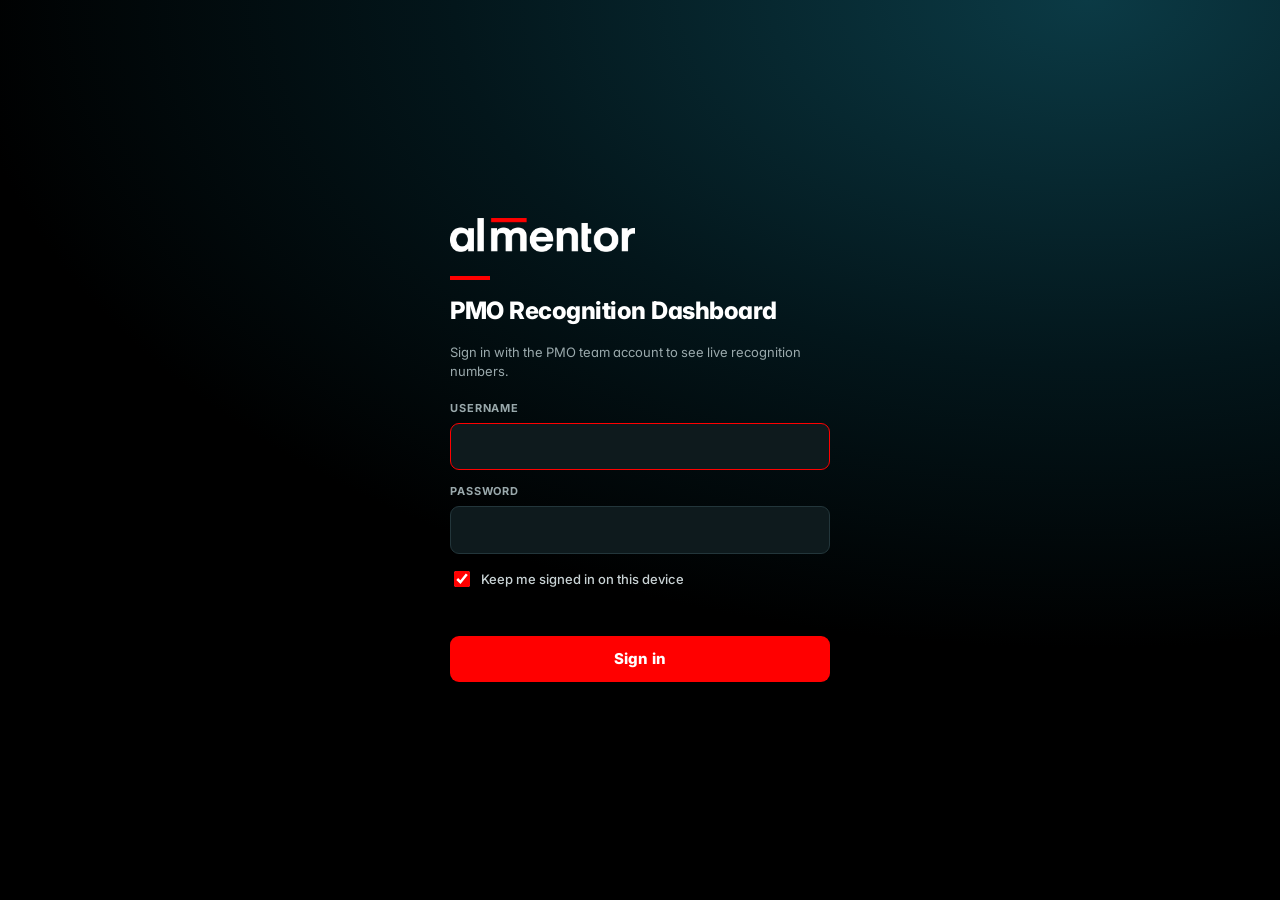
<file: index.html>
<!doctype html>
<html lang="en">
<head>
<meta charset="utf-8">
<meta name="viewport" content="width=device-width,initial-scale=1,viewport-fit=cover">
<meta name="robots" content="noindex,nofollow">
<title>almentor PMO Recognition</title>
<link rel="icon" type="image/png" href="favicon.png">
<link rel="preconnect" href="https://fonts.googleapis.com">
<link rel="stylesheet" href="https://fonts.googleapis.com/css2?family=Inter:wght@400;500;600;700;800&family=Noto+Kufi+Arabic:wght@400;600;700&display=swap">
<style>
/* Layout: black almentor masthead → one-row slicer bar → tabbed views (overview, projects, PMs, sheet, slides). */
:root{
  --ink:#0A0B0C; --red:#FF0000; --red-soft:#FFE5E5;
  --bg:#F4F6F6; --surface:#FFFFFF; --surface-2:#EEF1F1; --line:#DDE3E4;
  --fg:#0E1314; --fg-2:#46575B; --fg-3:#7B8B8F;
  --planned:#9DB2B7; --proj:#D9930D; --actual:#FF0000; --grid:#E6EBEC; --cin:#0F5C6B;
  --good:#11865B; --good-bg:#E3F4EC; --warn:#B26A00; --warn-bg:#FFF2DC; --bad:#C81E1E; --bad-bg:#FDE7E7;
  --mast:#0A0B0C; --mast-fg:#FFFFFF; --mast-2:#9AA9AC;
  --shadow:0 1px 2px rgba(10,20,22,.06),0 4px 16px rgba(10,20,22,.05);
  --f-ui:"Inter","Noto Kufi Arabic",system-ui,-apple-system,"Segoe UI",sans-serif;
  --r:10px;
}
@media (prefers-color-scheme:dark){:root:not([data-theme="light"]){
  --bg:#060E10; --surface:#0D181B; --surface-2:#132226; --line:#1F3237;
  --fg:#ECF1F2; --fg-2:#A7B7BA; --fg-3:#6E8286; --red-soft:#3A1012;
  --planned:#4C6A71; --proj:#F2B84B; --actual:#FF2D2D; --grid:#17272B; --cin:#4FB3C4;
  --good:#3CCB8E; --good-bg:#0F2E22; --warn:#F2B04A; --warn-bg:#33240B; --bad:#FF6B6B; --bad-bg:#3A1416;
  --mast:#000000; --shadow:0 1px 2px rgba(0,0,0,.4); color-scheme:dark}}
:root[data-theme="dark"]{
  --bg:#060E10; --surface:#0D181B; --surface-2:#132226; --line:#1F3237;
  --fg:#ECF1F2; --fg-2:#A7B7BA; --fg-3:#6E8286; --red-soft:#3A1012;
  --planned:#4C6A71; --proj:#F2B84B; --actual:#FF2D2D; --grid:#17272B; --cin:#4FB3C4;
  --good:#3CCB8E; --good-bg:#0F2E22; --warn:#F2B04A; --warn-bg:#33240B; --bad:#FF6B6B; --bad-bg:#3A1416;
  --mast:#000000; --shadow:0 1px 2px rgba(0,0,0,.4); color-scheme:dark}
*{box-sizing:border-box}
html{padding-top:env(safe-area-inset-top,0px);padding-bottom:env(safe-area-inset-bottom,0px)}
body{margin:0}img{max-width:100%}[hidden]{display:none!important}
body{background:var(--bg);color:var(--fg);font:14px/1.45 var(--f-ui);font-feature-settings:"tnum" 1,"cv11" 1}
body::before{content:"";position:fixed;inset:0 0 auto;height:env(safe-area-inset-top,0px);z-index:10;background:var(--mast)}
.wrap{padding-left:max(16px,env(safe-area-inset-left,0px));padding-right:max(16px,env(safe-area-inset-right,0px));max-width:1480px;margin:0 auto}
button,input,select{font:inherit;color:inherit}
button{cursor:pointer}
:focus-visible{outline:2px solid var(--red);outline-offset:2px}
.num{font-variant-numeric:tabular-nums}
.ar{font-family:"Noto Kufi Arabic",var(--f-ui)}

/* masthead */
.mast{background:var(--mast);color:var(--mast-fg);position:sticky;top:env(safe-area-inset-top,0px);z-index:20}
.mast .wrap{display:flex;align-items:center;gap:18px;padding-block:12px;flex-wrap:wrap}
.logo{height:26px;width:auto;display:block}
.mast .title{display:flex;flex-direction:column;gap:1px;padding-left:18px;border-left:1px solid #2A3336}
.mast .title b{font-size:15px;font-weight:700;letter-spacing:-.01em}
.mast .title span{font-size:11px;color:var(--mast-2);letter-spacing:.06em;text-transform:uppercase}
.mast .spacer{flex:1}
.sync{display:flex;align-items:center;gap:8px;font-size:12px;color:var(--mast-2);flex-wrap:wrap}
.pill{display:inline-flex;align-items:center;gap:6px;padding:4px 10px;border-radius:999px;font-size:12px;font-weight:600;white-space:nowrap}
.pill.live{background:#0F2E22;color:#3CCB8E}
.pill.stale{background:#33240B;color:#F2B04A}
.pill.off{background:#2A1416;color:#FF8A8A}
.dot{width:7px;height:7px;border-radius:50%;background:currentColor}
.pill.live .dot{animation:pulse 2s infinite}
@keyframes pulse{50%{opacity:.35}}
@media (prefers-reduced-motion:reduce){.pill.live .dot{animation:none}}
.who{display:flex;align-items:center;gap:8px;font-size:12px;color:var(--mast-2)}
.avatar{width:28px;height:28px;border-radius:50%;background:#1C2629;color:#fff;display:grid;place-items:center;font-weight:700;font-size:12px}

/* tabs */
.tabs{background:var(--mast);border-top:1px solid #1A2225}
.tabs .wrap{display:flex;gap:4px;overflow-x:auto;scrollbar-width:none}
.tab{background:none;border:0;color:var(--mast-2);padding:12px 14px 11px;font-weight:600;font-size:13px;border-bottom:3px solid transparent;white-space:nowrap}
.tab:hover{color:#fff}
.tab[aria-selected="true"]{color:#fff;border-bottom-color:var(--red)}

/* slicers */
.slicers{background:var(--surface);border-bottom:1px solid var(--line);position:sticky;top:calc(env(safe-area-inset-top,0px) + var(--mastH,104px));z-index:15}
.slicers .wrap{display:flex;gap:10px 14px;align-items:center;padding-block:10px;flex-wrap:wrap}
.sl-label{font-size:10.5px;font-weight:700;letter-spacing:.08em;text-transform:uppercase;color:var(--fg-3)}
.seg{display:inline-flex;background:var(--surface-2);border-radius:8px;padding:3px;gap:2px}
.seg button{border:0;background:none;padding:5px 10px;border-radius:6px;font-size:12.5px;font-weight:600;color:var(--fg-2)}
.seg button[aria-pressed="true"]{background:var(--surface);color:var(--fg);box-shadow:var(--shadow)}
.months{display:flex;gap:3px;flex-wrap:wrap}
.months button{border:1px solid var(--line);background:var(--surface);border-radius:6px;padding:4px 7px;font-size:12px;font-weight:600;color:var(--fg-2);min-width:38px}
.months button[aria-pressed="true"]{background:var(--ink);border-color:var(--ink);color:#fff}
:root[data-theme="dark"] .months button[aria-pressed="true"]{background:var(--fg);color:var(--bg);border-color:var(--fg)}
@media (prefers-color-scheme:dark){:root:not([data-theme="light"]) .months button[aria-pressed="true"]{background:var(--fg);color:var(--bg);border-color:var(--fg)}}
.months button.cur{box-shadow:inset 0 -2px 0 var(--red)}
.months button:disabled{opacity:.35;cursor:not-allowed}
.group{display:flex;align-items:center;gap:8px}
.ms{position:relative}
.ms>button{display:flex;align-items:center;gap:6px;border:1px solid var(--line);background:var(--surface);border-radius:8px;padding:6px 10px;font-size:12.5px;font-weight:600;max-width:220px}
.ms>button .v{overflow:hidden;text-overflow:ellipsis;white-space:nowrap}
.ms>button.on{border-color:var(--fg);}
.ms>button svg{flex:none;opacity:.6}
.pop{position:absolute;top:calc(100% + 6px);left:0;background:var(--surface);border:1px solid var(--line);border-radius:10px;box-shadow:0 12px 40px rgba(0,0,0,.18);width:280px;max-width:calc(100vw - 32px);z-index:40;padding:8px}
.pop input[type=search]{width:100%;border:1px solid var(--line);background:var(--surface-2);border-radius:7px;padding:7px 9px;margin-bottom:6px}
.pop .list{max-height:280px;overflow:auto}
.pop label{display:flex;align-items:center;gap:8px;padding:6px 6px;border-radius:6px;font-size:13px;cursor:pointer}
.pop label:hover{background:var(--surface-2)}
.pop input[type=checkbox]{accent-color:var(--red)}
.pop .acts{display:flex;justify-content:space-between;border-top:1px solid var(--line);margin-top:6px;padding-top:6px}
.link{background:none;border:0;color:var(--fg-2);font-size:12px;font-weight:600;padding:4px 6px}
.link:hover{color:var(--red)}
.reset{margin-left:auto}

/* views */
main{padding-block:20px 48px}
.view{display:grid;gap:16px}
.card{background:var(--surface);border:1px solid var(--line);border-radius:var(--r);padding:18px;min-width:0}
.card h2{margin:0;font-size:15px;font-weight:700;letter-spacing:-.01em;text-wrap:balance}
.card .sub{font-size:12px;color:var(--fg-3);margin-top:2px}
.card-h{display:flex;justify-content:space-between;align-items:flex-start;gap:12px;margin-bottom:14px;flex-wrap:wrap}
.grid-2{display:grid;grid-template-columns:repeat(auto-fit,minmax(min(100%,460px),1fr));gap:16px}
.grid-3-1{display:grid;grid-template-columns:minmax(0,2fr) minmax(0,1fr);gap:16px}
@media (max-width:980px){.grid-3-1{grid-template-columns:1fr}}

.kpis{display:grid;grid-template-columns:repeat(auto-fit,minmax(min(100%,190px),1fr));gap:12px}
.kpi{background:var(--surface);border:1px solid var(--line);border-radius:var(--r);padding:14px 16px;display:flex;flex-direction:column;gap:6px;min-width:0}
.kpi .k{font-size:11px;font-weight:700;letter-spacing:.07em;text-transform:uppercase;color:var(--fg-3)}
.kpi .v{font-size:26px;font-weight:800;letter-spacing:-.02em;line-height:1.1}
.kpi .d{font-size:12px;color:var(--fg-2);display:flex;gap:6px;align-items:center;flex-wrap:wrap}
.kpi.hero{background:var(--ink);border-color:var(--ink);color:#fff}
.kpi.hero .k{color:#9AA9AC}.kpi.hero .d{color:#C9D3D5}
.kpi.hero .v{position:relative;padding-top:10px}
.kpi.hero .v::before{content:"";position:absolute;top:0;left:0;width:34px;height:4px;background:var(--red)}
.chip{display:inline-flex;align-items:center;gap:4px;padding:2px 8px;border-radius:999px;font-size:11.5px;font-weight:700}
.chip.good{background:var(--good-bg);color:var(--good)}.chip.warn{background:var(--warn-bg);color:var(--warn)}.chip.bad{background:var(--bad-bg);color:var(--bad)}.chip.neu{background:var(--surface-2);color:var(--fg-2)}
.strip{display:flex;gap:28px;flex-wrap:wrap;padding:14px 18px;background:var(--surface);border:1px solid var(--line);border-radius:var(--r);align-items:center}
.strip .it{display:flex;flex-direction:column;gap:2px}
.strip .it b{font-size:18px;font-weight:800;letter-spacing:-.01em}
.strip .it span{font-size:11px;color:var(--fg-3);font-weight:600;letter-spacing:.05em;text-transform:uppercase}
.strip .bar{flex:1;min-width:200px}
.bigbar{height:10px;border-radius:999px;background:var(--surface-2);overflow:hidden;display:flex}
.bigbar i{display:block;height:100%;background:var(--red);border-radius:999px}

.chart-box{position:relative;height:300px}
.chart-box.tall{height:380px}
.legend{display:flex;gap:14px;font-size:12px;color:var(--fg-2);flex-wrap:wrap}
.legend i{display:inline-block;width:10px;height:10px;border-radius:3px;margin-right:6px;vertical-align:-1px}
.seg.small button{font-size:11.5px;padding:4px 8px}

/* tables */
.tbl-wrap{overflow-x:auto;border:1px solid var(--line);border-radius:var(--r);background:var(--surface)}
table{border-collapse:collapse;width:100%;font-size:13px}
th{font-size:10.5px;letter-spacing:.07em;text-transform:uppercase;color:var(--fg-3);font-weight:700;text-align:left;padding:10px 12px;border-bottom:1px solid var(--line);background:var(--surface);white-space:nowrap;position:sticky;top:0}
th.sortable{cursor:pointer;user-select:none}th.sortable:hover{color:var(--fg)}
th .arr{color:var(--red)}
td{padding:9px 12px;border-bottom:1px solid var(--line);white-space:nowrap;vertical-align:middle}
tr:last-child td{border-bottom:0}
td.r,th.r{text-align:right}
tbody tr.click{cursor:pointer}tbody tr.click:hover td{background:var(--surface-2)}
.pname{font-weight:600;max-width:280px;overflow:hidden;text-overflow:ellipsis}
.muted{color:var(--fg-3)}
.prog{display:flex;align-items:center;gap:8px;min-width:150px}
.prog .t{flex:1;height:6px;border-radius:999px;background:var(--surface-2);overflow:hidden}
.prog .t i{display:block;height:100%;background:var(--fg);border-radius:999px}
.prog .t i.full{background:var(--good)}
.prog b{font-size:12px;width:38px;text-align:right}
select.pm{border:1px solid var(--line);background:var(--surface);border-radius:7px;padding:5px 8px;font-size:12.5px;max-width:170px}
select.pm.unset{color:var(--fg-3);border-style:dashed}
tfoot td{font-weight:800;border-top:2px solid var(--fg);background:var(--surface-2)}

/* PMs */
.pm-cards{display:grid;grid-template-columns:repeat(auto-fill,minmax(min(100%,300px),1fr));gap:12px}
.pm-card{background:var(--surface);border:1px solid var(--line);border-radius:var(--r);padding:16px;display:flex;flex-direction:column;gap:12px}
.pm-card .top{display:flex;align-items:center;gap:10px}
.pm-card .avatar{background:var(--ink);width:36px;height:36px;font-size:13px}
.pm-card .nm{font-weight:700;font-size:15px}
.pm-card .meta{font-size:12px;color:var(--fg-3)}
.pm-card .stats{display:grid;grid-template-columns:repeat(3,1fr);gap:8px}
.pm-card .stats div{display:flex;flex-direction:column;gap:1px}
.pm-card .stats b{font-size:15px}
.pm-card .stats span{font-size:10.5px;color:var(--fg-3);text-transform:uppercase;letter-spacing:.05em;font-weight:700}
.tags{display:flex;gap:4px;flex-wrap:wrap}
.tag{font-size:11.5px;padding:2px 8px;border-radius:6px;background:var(--surface-2);color:var(--fg-2);font-weight:600}
.pm-card.unassigned{border-style:dashed}
.addpm{display:flex;gap:8px;flex-wrap:wrap}
.addpm input{flex:1;min-width:160px;border:1px solid var(--line);background:var(--surface);border-radius:8px;padding:8px 10px}
.btn{border:0;border-radius:8px;padding:8px 14px;font-weight:700;font-size:13px;background:var(--ink);color:#fff}
.btn.red{background:var(--red)}
.btn.ghost{background:var(--surface-2);color:var(--fg)}
.roster{display:flex;gap:6px;flex-wrap:wrap}
.roster .tag{display:inline-flex;align-items:center;gap:6px;padding:4px 6px 4px 10px;font-size:12.5px}
.roster .tag button{border:0;background:none;color:var(--fg-3);padding:0 4px;font-size:15px;line-height:1}
.roster .tag button:hover{color:var(--bad)}

/* sheet */
.sheet td,.sheet th{padding:7px 10px;font-size:12.5px}
.sheet th.mo{text-align:right}
.sheet td.cell{text-align:right}
.sheet td.cell .p{display:block;color:var(--fg-3);font-size:11px}
.sheet td.cell .j{display:block;color:var(--proj);font-size:11px;font-weight:600}
.sheet td.cell.cur{background:var(--red-soft)}
.sheet .stick{position:sticky;left:0;background:var(--surface);z-index:1;box-shadow:1px 0 0 var(--line)}
.sheet thead .stick{z-index:2}
.sheet tfoot .stick{background:var(--surface-2)}
.cell.over{color:var(--good);font-weight:700}.cell.under{color:var(--bad);font-weight:700}

/* drawer */
.scrim{position:fixed;inset:0;background:rgba(0,0,0,.45);z-index:50}
.drawer{position:fixed;top:0;right:0;bottom:0;width:min(720px,100vw);background:var(--bg);z-index:51;overflow:auto;padding:calc(env(safe-area-inset-top,0px) + 18px) max(18px,env(safe-area-inset-right,0px)) calc(env(safe-area-inset-bottom,0px) + 24px) 18px;display:flex;flex-direction:column;gap:14px;box-shadow:-20px 0 60px rgba(0,0,0,.25)}
.drawer h3{margin:0;font-size:20px;letter-spacing:-.02em}
.x{border:0;background:var(--surface-2);border-radius:8px;width:34px;height:34px;font-size:18px}

/* slides */
.stage{display:flex;flex-direction:column;gap:12px}
.slide-frame{aspect-ratio:16/9;width:100%;max-width:100%;background:var(--ink);color:#fff;border-radius:14px;overflow:hidden;position:relative}
.slide-frame:fullscreen{border-radius:0}
.slide{position:absolute;inset:0;padding:4.2% 5%;display:flex;flex-direction:column;gap:2.4%;font-size:clamp(9px,1.45vw,22px)}
.slide-frame:fullscreen .slide{font-size:1.45vw}
.slide .s-top{display:flex;justify-content:space-between;align-items:center}
.slide .s-top img{height:1.6em}
.slide .s-top span{font-size:.7em;color:#8FA0A3;letter-spacing:.1em;text-transform:uppercase}
.slide h4{margin:0;font-size:2em;letter-spacing:-.02em;line-height:1.1;font-weight:800}
.slide h4::before{content:"";display:block;width:2.2em;height:.18em;background:var(--red);margin-bottom:.45em}
.slide .lead{color:#AFC0C3;font-size:.85em}
.slide .s-body{flex:1;min-height:0;position:relative}
.s-kpis{display:grid;grid-template-columns:repeat(3,1fr);gap:1.2em;height:100%}
.s-kpi{background:#141B1D;border-radius:.6em;padding:1em 1.1em;display:flex;flex-direction:column;justify-content:space-between}
.s-kpi span{font-size:.7em;color:#8FA0A3;letter-spacing:.08em;text-transform:uppercase;font-weight:700}
.s-kpi b{font-size:2.2em;letter-spacing:-.02em}
.s-kpi em{font-style:normal;font-size:.75em;color:#C9D3D5}
.cover{justify-content:center;background:radial-gradient(120% 120% at 100% 0%,#0A4250 0%,#04191E 40%,#000 75%)}
.cover h1{font-size:3.4em;margin:0;letter-spacing:-.03em;line-height:1.02}
.cover img{height:2.4em;align-self:flex-start;margin-bottom:1.6em}
.cover p{color:#AFC0C3;margin:.5em 0 0;font-size:1em}
.s-list{display:grid;gap:.45em;font-size:.8em}
.s-row{display:grid;grid-template-columns:minmax(0,2.4fr) minmax(0,4fr) 4.5em;gap:.8em;align-items:center}
.s-row .n{overflow:hidden;text-overflow:ellipsis;white-space:nowrap}
.s-row .t{height:.55em;background:#1E2A2D;border-radius:9px;overflow:hidden}
.s-row .t i{display:block;height:100%;background:var(--red)}
.s-row b{text-align:right}
.slide-nav{display:flex;align-items:center;gap:8px;justify-content:space-between;flex-wrap:wrap}
.dots{display:flex;gap:6px}
.dots button{width:28px;height:6px;border-radius:9px;border:0;background:var(--line);padding:0}
.dots button[aria-current="true"]{background:var(--red)}

.empty{padding:60px 20px;text-align:center;color:var(--fg-2);display:grid;gap:8px;justify-items:center}
.empty b{font-size:17px;color:var(--fg)}
.skel{background:linear-gradient(90deg,var(--surface-2),var(--surface),var(--surface-2));background-size:200% 100%;animation:sk 1.4s infinite;border-radius:8px}
@keyframes sk{to{background-position:-200% 0}}
.foot{font-size:12px;color:var(--fg-3);display:flex;justify-content:space-between;gap:12px;flex-wrap:wrap;padding-top:6px}
.toast{position:fixed;bottom:calc(env(safe-area-inset-bottom,0px) + 20px);left:50%;transform:translateX(-50%);background:var(--ink);color:#fff;padding:10px 16px;border-radius:10px;font-size:13px;font-weight:600;z-index:60;box-shadow:0 10px 30px rgba(0,0,0,.3)}
@media (max-width:640px){
  .hide-sm{display:none}
  .mast .title{border:0;padding:0}
  .kpi .v{font-size:22px}
  .slicers{position:static}
  .reset{margin-left:0}
}

/* login */
.gate{position:fixed;inset:0;z-index:100;background:radial-gradient(110% 90% at 85% 0%,#0B3A45 0%,#03161B 45%,#000 80%);display:grid;place-items:center;padding:24px max(16px,env(safe-area-inset-left,0px))}
.gate form{width:min(380px,100%);display:grid;gap:14px;color:#fff}
.gate img{height:34px;justify-self:start;margin-bottom:10px}
.gate h1{margin:0;font-size:24px;letter-spacing:-.02em;font-weight:800}
.gate h1::before{content:"";display:block;width:40px;height:4px;background:#FF0000;margin-bottom:14px}
.gate p{margin:0 0 6px;color:#9AA9AC;font-size:13px}
.gate label{display:grid;gap:6px;font-size:11px;font-weight:700;letter-spacing:.08em;text-transform:uppercase;color:#9AA9AC}
.gate input[type=text],.gate input[type=password]{background:#0E1A1D;border:1px solid #23363B;border-radius:9px;padding:12px 13px;color:#fff;font-size:15px;text-transform:none;letter-spacing:0}
.gate input:focus{outline:none;border-color:#FF0000}
.gate .rem{display:flex;align-items:center;gap:8px;text-transform:none;letter-spacing:0;font-size:13px;font-weight:500;color:#C9D3D5}
.gate .rem input{accent-color:#FF0000;width:16px;height:16px}
.gate button{background:#FF0000;color:#fff;border:0;border-radius:9px;padding:12px;font-weight:800;font-size:15px}
.gate button:disabled{opacity:.6}
.gate .err{color:#FF8A8A;font-size:13px;min-height:18px}
.rbtn{display:inline-flex;align-items:center;gap:6px;background:#1C2629;color:#fff;border:0;border-radius:999px;padding:5px 12px;font-size:12px;font-weight:700}
.rbtn:hover{background:#26343A}.rbtn:disabled{opacity:.7;cursor:progress}
.rbtn svg{flex:none}.rbtn.spin svg{animation:rot 1s linear infinite}
@keyframes rot{to{transform:rotate(360deg)}}
@media (prefers-reduced-motion:reduce){.rbtn.spin svg{animation:none}}
.who .link{color:#9AA9AC}.who .link:hover{color:#fff}
.mods{display:inline-flex;gap:2px;background:#151D20;border-radius:9px;padding:3px;margin:7px 10px 7px 0;flex:none}
.mods button{border:0;background:none;color:#9AA9AC;font-weight:700;font-size:13px;padding:6px 14px;border-radius:7px;white-space:nowrap}
.mods button[aria-pressed="true"]{background:#FF0000;color:#fff}
.tabsep{width:1px;background:#2A3336;margin:10px 6px 10px 0;flex:none}
.tabs .wrap{align-items:stretch;flex-wrap:nowrap;padding-block:0}
#msHost{flex-wrap:wrap}
.sheet tr.sec td{background:var(--surface-2);font-weight:800;font-size:11px;letter-spacing:.08em;text-transform:uppercase;color:var(--fg-2)}
.sheet tr.subtot td{font-weight:700;border-top:1px solid var(--fg-3)}
.sheet td.cell.exp{color:var(--fg-3);font-style:italic}
.mods .badge{display:inline-grid;place-items:center;min-width:18px;height:18px;border-radius:9px;background:#FF0000;color:#fff;font-size:11px;font-weight:800;margin-left:6px;padding:0 5px}
.mods button[aria-pressed="true"] .badge{background:#fff;color:#FF0000}
.fd-top{display:flex;gap:12px;flex-wrap:wrap;align-items:center;justify-content:space-between}
.fd-sum{display:grid;grid-template-columns:repeat(3,minmax(0,1fr));gap:12px}
.fdk{display:flex;flex-direction:column;align-items:flex-start;gap:2px;background:var(--surface);border:1px solid var(--line);border-left:4px solid var(--line);border-radius:var(--r);padding:12px 16px;text-align:left;color:var(--fg)}
.fdk b{font-size:26px;font-weight:800;letter-spacing:-.02em}.fdk span{font-size:12px;color:var(--fg-2);font-weight:600}
.fdk.bad{border-left-color:var(--bad)}.fdk.warn{border-left-color:var(--warn)}.fdk.neu{border-left-color:var(--fg-3)}
.fdk.on{outline:2px solid var(--fg);outline-offset:-1px}
.fd-ctl{display:flex;gap:8px;flex-wrap:wrap;align-items:center}
.fd-ctl select,.fd-ctl input{border:1px solid var(--line);background:var(--surface);border-radius:8px;padding:7px 10px;font-size:13px;max-width:100%}
.fd-list{display:grid;gap:10px}
.fd{background:var(--surface);border:1px solid var(--line);border-radius:var(--r);padding:14px 16px;display:grid;gap:6px;min-width:0}
.fd.bad{box-shadow:inset 3px 0 0 var(--bad)}.fd.warn{box-shadow:inset 3px 0 0 var(--warn)}.fd.neu{box-shadow:inset 3px 0 0 var(--fg-3)}
.fd-h{display:flex;gap:8px;align-items:center;flex-wrap:wrap;font-size:12px}
.fd-area{color:var(--fg-3);font-weight:700;text-transform:uppercase;letter-spacing:.06em;font-size:10.5px}
.fd-proj{font-weight:700;font-size:13px}
.fd-amt{margin-left:auto;font-weight:800;font-size:13px}
.fd h3{margin:0;font-size:14.5px;letter-spacing:-.01em}
.fd p{margin:0;color:var(--fg-2);font-size:13px;max-width:110ch;overflow-wrap:anywhere}
.fd-where{font-size:12px;color:var(--fg-2)}.fd-where span{font-weight:700;color:var(--fg-3);text-transform:uppercase;letter-spacing:.06em;font-size:10.5px;margin-right:8px}
@media (max-width:640px){.fd-sum{grid-template-columns:1fr}.fd-amt{margin-left:0}}
.mods{overflow-x:auto;scrollbar-width:none}
.tcell{display:flex;flex-wrap:wrap;gap:4px;align-items:center;min-width:150px;max-width:300px}
.mchip{display:inline-flex;gap:3px;align-items:center;background:var(--surface-2);border-radius:6px;padding:2px 7px;font-size:12px;white-space:nowrap}
.mchip b{font-weight:700}.mchip .num{color:var(--fg-3);font-weight:700}
.tedit{border:1px dashed var(--line);background:none;border-radius:6px;padding:2px 8px;font-size:11.5px;font-weight:700;color:var(--fg-2)}
.tedit:hover{border-color:var(--red);color:var(--red)}
.stsel{border:1px solid var(--line);background:var(--surface);border-radius:999px;padding:4px 10px;font-size:12px;font-weight:700}
.stsel.st-active{color:var(--good);border-color:var(--good)}.stsel.st-completed{color:var(--fg-2)}.stsel.st-paused{color:var(--warn);border-color:var(--warn)}.stsel.st-terminated{color:var(--bad);border-color:var(--bad)}.stsel.st-none{color:var(--fg-3);border-style:dashed}
.src{display:inline-block;font-size:11px;font-weight:700;padding:2px 7px;border-radius:5px;background:var(--surface-2);color:var(--fg-2);margin:1px 3px 1px 0}
.tinput{border:1px solid transparent;background:transparent;border-radius:6px;padding:5px 8px;width:100%;min-width:180px}
.tinput.tname{font-weight:700;min-width:150px}
.tinput:hover,.tinput:focus{border-color:var(--line);background:var(--surface)}
.avatar.sm{width:26px;height:26px;font-size:11px;background:var(--ink)}
.modal{position:fixed;left:50%;top:50%;transform:translate(-50%,-50%);width:min(560px,calc(100vw - 32px));max-height:calc(100vh - 40px);overflow:auto;background:var(--bg);border-radius:14px;z-index:51;padding:20px;display:grid;gap:10px;box-shadow:0 30px 80px rgba(0,0,0,.35)}
.modal h3{margin:0;font-size:19px}
.ed-l{font-size:10.5px;font-weight:700;letter-spacing:.08em;text-transform:uppercase;color:var(--fg-3);margin-top:6px}
.ed-row{display:flex;gap:8px;align-items:center;margin-bottom:6px}
.ed-row input{border:1px solid var(--line);background:var(--surface);border-radius:8px;padding:8px 10px;min-width:0}
.ed-row input[list]{flex:1}.ed-pct{display:flex;align-items:center;gap:4px}.ed-pct input{width:76px}
.ed-foot{display:flex;justify-content:space-between;align-items:center}
.ed-err{color:var(--bad);font-size:13px;min-height:16px}
.ed-act{display:flex;justify-content:flex-end;gap:8px}
#tm-add input{flex:1;min-width:160px;border:1px solid var(--line);background:var(--surface);border-radius:8px;padding:8px 10px}
.rp-wrap{display:grid;grid-template-columns:260px minmax(0,1fr);gap:16px;align-items:start}
.rp-side{background:var(--surface);border:1px solid var(--line);border-radius:var(--r);padding:10px;display:grid;gap:8px;position:sticky;top:calc(env(safe-area-inset-top,0px) + var(--mastH,104px) + 12px)}
.rp-head{display:flex;justify-content:space-between;align-items:baseline;padding:2px 4px}
.rp-side input{border:1px solid var(--line);background:var(--surface-2);border-radius:7px;padding:7px 9px}
.rp-list{max-height:62vh;overflow:auto;display:grid;gap:2px}
.rp-item{display:flex;justify-content:space-between;gap:8px;align-items:center;border:0;background:none;text-align:left;padding:7px 8px;border-radius:7px;font-size:13px;color:var(--fg)}
.rp-item:hover{background:var(--surface-2)}.rp-item.on{background:var(--ink);color:#fff}
.rp-item .chip{font-size:10.5px;padding:1px 6px}
.rp-main{display:grid;gap:10px;min-width:0}
.rp-bar{display:flex;justify-content:space-between;gap:8px;flex-wrap:wrap}
.btn:disabled{opacity:.45;cursor:not-allowed}
.op{position:relative;width:100%;max-width:100%;aspect-ratio:16/9;background:#000;container-type:inline-size;overflow:hidden;border-radius:10px;font-family:"Inter","Noto Kufi Arabic",system-ui,sans-serif}
.op-el{position:absolute;box-sizing:border-box}
.op-t{display:flex;flex-direction:column;line-height:1.2;white-space:nowrap;overflow:hidden}
.op-lines{white-space:normal;gap:.45em}.op-lines div{overflow:hidden;text-overflow:ellipsis;white-space:nowrap}
img.op-el{object-fit:contain;object-position:left center}
@media (max-width:900px){.rp-wrap{grid-template-columns:1fr}.rp-side{position:static}.rp-list{max-height:220px}}
.note{background:var(--warn-bg);color:var(--warn);border-radius:8px;padding:8px 12px;font-size:12.5px;font-weight:600}
</style>
</head>
<body>

<div class="gate" id="gate" hidden>
  <form id="login" autocomplete="on">
    <img src="[data-uri]" alt="almentor">
    <h1>PMO Recognition Dashboard</h1>
    <p>Sign in with the PMO team account to see live recognition numbers.</p>
    <label for="u">Username<input type="text" id="u" name="username" autocomplete="username" autocapitalize="none" required></label>
    <label for="pw">Password<input type="password" id="pw" name="password" autocomplete="current-password" required></label>
    <label class="rem" for="keep"><input type="checkbox" id="keep" checked> Keep me signed in on this device</label>
    <div class="err" id="lerr" role="alert"></div>
    <button type="submit" id="lbtn">Sign in</button>
  </form>
</div>

<header class="mast" id="mast">
  <div class="wrap">
    <img class="logo" alt="almentor" src="[data-uri]">
    <div class="title"><b>PMO Dashboard</b><span id="modsub">Special Projects · Revenue Recognition</span></div>
    <div class="spacer"></div>
    <div class="sync"><span id="sync"><span class="pill stale"><span class="dot"></span>Connecting…</span></span><button class="rbtn" id="refresh" type="button" title="Pull the latest numbers from the Excel sheet now"><svg width="13" height="13" viewBox="0 0 16 16" aria-hidden="true"><path d="M13.6 2.4v3.9H9.7M2.4 13.6V9.7h3.9M3.1 6.2a5 5 0 0 1 8.6-1.8l1.9 1.9M12.9 9.8a5 5 0 0 1-8.6 1.8l-1.9-1.9" fill="none" stroke="currentColor" stroke-width="1.6" stroke-linecap="round" stroke-linejoin="round"/></svg><span>Refresh</span></button></div>
    <div class="who" id="who"></div>
  </div>
  <nav class="tabs" aria-label="Views"><div class="wrap" role="tablist">
    <div class="mods" role="group" aria-label="Dashboard"><button type="button" data-mod="rec" aria-pressed="true">Recognition</button><button type="button" data-mod="cf" aria-pressed="false">Cash Flow</button><button type="button" data-mod="bd" aria-pressed="false">Budget</button><button type="button" data-mod="fd" aria-pressed="false">Findings<span class="badge" id="fdbadge" hidden></span></button><button type="button" data-mod="tm" aria-pressed="false">Team</button><button type="button" data-mod="rp" aria-pressed="false">Reports</button></div>
    <span class="tabsep" aria-hidden="true"></span>
    <button class="tab" role="tab" data-for="rec" data-v="overview" aria-selected="true">Overview</button>
    <button class="tab" role="tab" data-for="rec" data-v="projects" aria-selected="false">Projects</button>
    <button class="tab" role="tab" data-for="rec" data-v="sheet" aria-selected="false">Recognition Sheet</button>
    <button class="tab" role="tab" data-for="cf" data-v="cash" aria-selected="false" hidden>Overview</button>
    <button class="tab" role="tab" data-for="cf" data-v="cash-projects" aria-selected="false" hidden>Projects</button>
    <button class="tab" role="tab" data-for="cf" data-v="cash-sheet" aria-selected="false" hidden>Cash Flow Sheet</button>
    <button class="tab" role="tab" data-for="bd" data-v="budget" aria-selected="false" hidden>Overview</button>
    <button class="tab" role="tab" data-for="bd" data-v="budget-projects" aria-selected="false" hidden>Projects</button>
    <button class="tab" role="tab" data-for="bd" data-v="budget-lines" aria-selected="false" hidden>Budget Lines</button>
  </div></nav>
</header>

<section class="slicers" aria-label="Filters"><div class="wrap">
  <div class="group" id="g-year"><span class="sl-label">Year</span><div class="seg" id="years"></div></div>
  <div class="group" id="g-month"><span class="sl-label">Month</span><div class="months" id="months"></div></div>
  <div class="group" id="msHost"></div>
  <button class="link reset" id="reset">Reset filters</button>
</div></section>

<main class="wrap" id="main">
  <div class="view" id="loading">
    <div class="kpis"><div class="skel" style="height:96px"></div><div class="skel" style="height:96px"></div><div class="skel" style="height:96px"></div><div class="skel" style="height:96px"></div></div>
    <div class="skel" style="height:340px"></div>
    <p class="muted" style="text-align:center;margin:0" id="loadmsg">Loading the latest sync of PMO_Recognition_Sheet_2026…</p>
  </div>

  <div class="view" id="v-overview" hidden>
    <div class="kpis" id="kpis"></div>
    <div class="strip" id="strip"></div>
    <div class="card">
      <div class="card-h">
        <div><h2 id="mtitle">Monthly recognition · Planned, Projection &amp; Actual</h2><div class="sub">USD, converted at the sheet's rates. The current month is still in progress.</div></div>
        <div style="display:flex;gap:12px;align-items:center;flex-wrap:wrap">
          <div class="legend"><span><i style="background:var(--planned)"></i>Planned</span><span id="lg-proj" hidden><i style="background:var(--proj)"></i>Projection</span><span><i style="background:var(--actual)"></i>Actual recognized</span></div>
          <div class="seg small" id="mmode"><button aria-pressed="true" data-m="monthly">Monthly</button><button aria-pressed="false" data-m="cum">Cumulative</button></div>
        </div>
      </div>
      <div class="chart-box tall"><canvas id="c-monthly" role="img" aria-label="Monthly planned versus actual recognition"></canvas></div>
    </div>
    <div class="grid-3-1">
      <div class="card">
        <div class="card-h"><div><h2>Top projects in the selected period</h2><div class="sub">Ranked by planned recognition, USD</div></div>
        <div class="legend"><span><i style="background:var(--planned)"></i>Planned</span><span id="lg-proj-top" hidden><i style="background:var(--proj)"></i>Projection</span><span><i style="background:var(--actual)"></i>Actual</span></div></div>
        <div class="chart-box tall"><canvas id="c-top" role="img" aria-label="Top projects"></canvas></div>
      </div>
      <div class="card">
        <div class="card-h"><div><h2>By country</h2><div class="sub">Actual recognized in period, USD</div></div></div>
        <div class="chart-box tall"><canvas id="c-country" role="img" aria-label="Recognition by country"></canvas></div>
      </div>
    </div>
  </div>

  <div class="view" id="v-projects" hidden>
    <div class="card-h" style="margin:0"><div><h2 style="margin:0;font-size:18px">Projects</h2><div class="sub muted" id="pcount"></div></div>
      <div style="display:flex;gap:8px;align-items:center;flex-wrap:wrap"><input type="search" id="psearch" placeholder="Search projects" style="border:1px solid var(--line);background:var(--surface);border-radius:8px;padding:7px 10px"><button class="btn ghost" id="csv">Export CSV</button></div></div>
    <div class="tbl-wrap"><table id="ptable"></table></div>
    <p class="muted" style="margin:0;font-size:12px">Contract value and lifetime recognition come from the sheet's “Total Projects Recognition” table. Period columns follow the Year and Month filters. Click a project for its monthly detail.</p>
  </div>

  <div class="view" id="v-sheet" hidden>
    <div class="card-h" style="margin:0">
      <div><h2 style="margin:0;font-size:18px">Recognition Sheet</h2><div class="sub muted">Live mirror of the “For Business Review” tab</div></div>
      <div style="display:flex;gap:10px;flex-wrap:wrap">
        <div class="seg small" id="shShow"><button aria-pressed="true" data-s="both">Actual / Planned / Projection</button><button aria-pressed="false" data-s="a">Actual</button><button aria-pressed="false" data-s="p">Planned</button><button aria-pressed="false" data-s="j">Projection</button></div>
        <div class="seg small" id="shCur"><button aria-pressed="true" data-c="usd">USD</button><button aria-pressed="false" data-c="cc">Contract currency</button></div>
      </div>
    </div>
    <div class="tbl-wrap"><table class="sheet" id="stable"></table></div>
    <p class="muted" style="margin:0;font-size:12px">Green = actual above plan, red = below plan, for months that have closed. The highlighted column is the current month. Totals are shown in USD only, since contract currencies can't be added together.</p>
  </div>

  <div class="view" id="v-findings" hidden>
    <div class="fd-top"><div><h2 style="margin:0;font-size:18px">Findings for review</h2><div class="sub muted" id="fd-count"></div></div><button class="btn ghost" id="fd-csv" type="button">Export CSV</button></div>
    <div class="fd-sum" id="fd-sum"></div>
    <div class="fd-ctl"><select id="fd-area" aria-label="Area"></select><select id="fd-pm" aria-label="Team member"></select><input type="search" id="fd-q" placeholder="Search findings" aria-label="Search findings"></div>
    <div class="fd-list" id="fd-list"></div>
    <p class="muted" style="margin:0;font-size:12px">Findings are worked out automatically from both Excel files every time the dashboard refreshes. Fix the item in Excel and it disappears at the next refresh. “Where to fix” points to the tab and row.</p>
  </div>

  <div class="view" id="v-bdempty" hidden><div class="card empty"><b>Budget data is on its way</b><span>It appears after the next hourly refresh from PMO_Budget &amp; Cost Control_2026.</span></div></div>

  <div class="view" id="v-budget" hidden>
    <div class="kpis" id="bd-kpis"></div>
    <div class="strip" id="bd-strip"></div>
    <div class="card">
      <div class="card-h"><div><h2>Monthly spend · actual vs forecast</h2><div class="sub">USD, EGP converted at each project sheet's exchange rate. “Up to 2025” is spending recorded before 2026.</div></div>
      <div class="legend"><span><i style="background:var(--planned)"></i>Forecast</span><span><i style="background:var(--actual)"></i>Actual spent</span></div></div>
      <div class="chart-box tall"><canvas id="c-bd-monthly" role="img" aria-label="Monthly spend"></canvas></div>
    </div>
    <div class="grid-3-1">
      <div class="card"><div class="card-h"><div><h2>Budget vs spent by project</h2><div class="sub">To date, USD</div></div>
        <div class="legend"><span><i style="background:var(--planned)"></i>Budget</span><span><i style="background:var(--actual)"></i>Spent</span></div></div>
        <div class="chart-box tall"><canvas id="c-bd-proj" role="img" aria-label="Budget versus spent by project"></canvas></div></div>
      <div class="card"><div class="card-h"><div><h2>Internal vs external</h2><div class="sub">Budget lines grouped as in the sheets, USD</div></div></div>
        <div class="chart-box tall"><canvas id="c-bd-group" role="img" aria-label="Budget by group"></canvas></div></div>
    </div>
  </div>

  <div class="view" id="v-budget-projects" hidden>
    <div class="card-h" style="margin:0"><div><h2 style="margin:0;font-size:18px">Budget by project</h2><div class="sub muted" id="bd-pcount"></div></div>
      <input type="search" id="bdsearch" placeholder="Search projects" style="border:1px solid var(--line);background:var(--surface);border-radius:8px;padding:7px 10px"></div>
    <div class="tbl-wrap"><table id="bd-ptable"></table></div>
    <p class="muted" style="margin:0;font-size:12px">Budget, spent and remaining are lifetime figures from each project's sheet. “Spent · period” follows the Year and Month filters. Contract value comes from the Recognition sheet. Click a project for its budget lines.</p>
  </div>

  <div class="view" id="v-budget-lines" hidden>
    <div><h2 style="margin:0;font-size:18px">Budget lines</h2><div class="sub muted">Every budget line from each project's sheet, in EGP as entered</div></div>
    <div class="tbl-wrap"><table class="sheet" id="bd-ltable"></table></div>
  </div>

  <div class="view" id="v-team" hidden>
    <div class="note" id="tm-note" hidden>Editing is off until the Refresh token is set up.</div>
    <div class="card">
      <div class="card-h"><div><h2>Team</h2><div class="sub">The people who manage projects and their titles. Changes are saved for everyone within about a minute.</div></div></div>
      <div class="tbl-wrap"><table id="tm-roster"></table></div>
      <form class="addpm" id="tm-add" style="margin-top:12px"><input id="tm-name" placeholder="Name" maxlength="60" autocomplete="off" aria-label="New team member name"><input id="tm-title" placeholder="Title, e.g. Senior Project Manager" maxlength="80" autocomplete="off" aria-label="Title"><button class="btn red" type="submit">Add to team</button></form>
    </div>
    <div class="card">
      <div class="card-h"><div><h2>Project assignments</h2><div class="sub" id="tm-count"></div></div>
        <div class="fd-ctl"><input type="search" id="tm-q" placeholder="Search projects or people" aria-label="Search projects"><select id="tm-st" aria-label="Status"><option value="">All statuses</option><option value="active">Active</option><option value="completed">Completed</option><option value="paused">Paused</option><option value="terminated">Terminated</option><option value="__none">Not set</option></select></div></div>
      <div class="tbl-wrap"><table id="tm-proj"></table></div>
      <p class="muted" style="margin:10px 0 0;font-size:12px">Use Edit to put up to five people on a project with their share of managing it (shares add up to 100%). The status and team show next to the project in every tab and on its one-pager.</p>
    </div>
    <div><h2 style="margin:0 0 10px;font-size:15px">Workload</h2><div class="pm-cards" id="tm-cards"></div></div>
  </div>

  <div class="view" id="v-reports" hidden>
    <div class="rp-wrap">
      <aside class="rp-side"><div class="rp-head"><b>Projects</b><span class="muted" id="rp-count"></span></div><input type="search" id="rp-q" placeholder="Search" aria-label="Search projects"><div class="rp-list" id="rp-list"></div></aside>
      <div class="rp-main">
        <div class="rp-bar"><div style="display:flex;gap:6px"><button class="btn ghost" id="rp-prev" type="button">← Previous</button><button class="btn ghost" id="rp-next" type="button">Next →</button></div>
          <div style="display:flex;gap:8px;flex-wrap:wrap"><button class="btn" id="rp-one" type="button">Download this slide (.pptx)</button><button class="btn red" id="rp-all" type="button">Download all (.pptx)</button></div></div>
        <div class="op" id="op"></div>
        <p class="muted" style="margin:0;font-size:12px">One page per project, in the monthly report format. Only figures that exist in the Recognition, Cash Flow and Budget sheets are shown; anything missing is left out and the page adjusts. Contract figures are in the contract currency; budget and cash are in USD. The download uses the Inter font, so PowerPoint shows its default font on computers without Inter.</p>
      </div>
    </div>
  </div>

  <div class="view" id="v-cfempty" hidden><div class="card empty"><b>Cash flow data is on its way</b><span>It appears after the next hourly refresh from PMO_Cash Flow Master Sheet_2026.</span></div></div>

  <div class="view" id="v-cash" hidden>
    <div class="kpis" id="cf-kpis"></div>
    <div class="strip" id="cf-strip"></div>
    <div class="card">
      <div class="card-h">
        <div><h2>Monthly cash in vs cash out</h2><div class="sub">USD, EGP converted at the sheet's rate for each year. Faded bars are expected (future) months.</div></div>
        <div style="display:flex;gap:12px;align-items:center;flex-wrap:wrap">
          <div class="legend"><span><i style="background:var(--cin)"></i>Cash in</span><span><i style="background:var(--actual)"></i>Cash out</span><span><i style="background:var(--fg);height:3px;border-radius:2px;vertical-align:3px"></i>Net</span></div>
          <div class="seg small" id="cfmode"><button aria-pressed="true" data-m="monthly">Monthly</button><button aria-pressed="false" data-m="cum">Cumulative</button></div>
        </div>
      </div>
      <div class="chart-box tall"><canvas id="c-cf-monthly" role="img" aria-label="Monthly cash in versus cash out"></canvas></div>
    </div>
    <div class="grid-3-1">
      <div class="card">
        <div class="card-h"><div><h2>Top projects by cash in</h2><div class="sub">Selected period, USD</div></div>
        <div class="legend"><span><i style="background:var(--cin)"></i>Cash in</span><span><i style="background:var(--actual)"></i>Cash out</span></div></div>
        <div class="chart-box tall"><canvas id="c-cf-top" role="img" aria-label="Top projects by cash in"></canvas></div>
      </div>
      <div class="card">
        <div class="card-h"><div><h2>By currency</h2><div class="sub">Selected period, USD equivalent</div></div></div>
        <div class="chart-box tall"><canvas id="c-cf-cur" role="img" aria-label="Cash by currency"></canvas></div>
      </div>
    </div>
  </div>

  <div class="view" id="v-cash-projects" hidden>
    <div class="card-h" style="margin:0"><div><h2 style="margin:0;font-size:18px">Cash flow by project</h2><div class="sub muted" id="cf-pcount"></div></div>
      <input type="search" id="cfsearch" placeholder="Search projects" style="border:1px solid var(--line);background:var(--surface);border-radius:8px;padding:7px 10px"></div>
    <div class="tbl-wrap"><table id="cf-ptable"></table></div>
    <p class="muted" style="margin:0;font-size:12px">All amounts in USD. Project managers come from the Project Managers tab. Click a project for its month-by-month cash in and cash out in the original currency.</p>
  </div>

  <div class="view" id="v-cash-sheet" hidden>
    <div class="card-h" style="margin:0">
      <div><h2 style="margin:0;font-size:18px">Cash Flow Sheet</h2><div class="sub muted">Live mirror of the “CashFlow Master” tab</div></div>
      <div class="seg small" id="cfCur"><button aria-pressed="true" data-c="orig">Original currency</button><button aria-pressed="false" data-c="usd">USD</button></div>
    </div>
    <div class="note" id="cf-checks" hidden></div>
    <div class="tbl-wrap"><table class="sheet" id="cf-stable"></table></div>
    <p class="muted" style="margin:0;font-size:12px">The highlighted column is the current month; grey italic amounts are expected in future months. Totals are in USD.</p>
  </div>

  <div class="foot" id="foot"></div>
</main>
<div id="drawerHost"></div>
<div id="modalHost"></div>

<script src="vendor/chart.umd.js"></script>
<script src="vendor/pptxgen.bundle.js" defer></script>
<script>
const LOGO_WHITE="[data-uri]";
const MON=["Jan","Feb","Mar","Apr","May","Jun","Jul","Aug","Sep","Oct","Nov","Dec"];
const $=s=>document.querySelector(s), $$=s=>[...document.querySelectorAll(s)];
const esc=s=>String(s??"").replace(/[&<>"']/g,c=>({"&":"&amp;","<":"&lt;",">":"&gt;",'"':"&quot;","'":"&#39;"}[c]));
const isAr=s=>/[؀-ۿ]/.test(s);
const nm=s=>`<span class="${isAr(s)?"ar":""}" dir="auto">${esc(s)}</span>`;
function hash(s){let h=2166136261;for(const c of s){h^=c.codePointAt(0);h=Math.imul(h,16777619)>>>0}return "p"+h.toString(36)}
const fmtUSD=(v,c=true)=>{if(v==null||isNaN(v))return "—";const a=Math.abs(v),s=v<0?"-":"";
  if(c&&a>=1e6)return s+"$"+(a/1e6).toFixed(a>=1e7?1:2)+"M";if(c&&a>=1e4)return s+"$"+(a/1e3).toFixed(a>=1e5?0:1)+"K";
  return s+"$"+Math.round(a).toLocaleString("en-US")};
const fmtN=v=>v==null?"—":Math.round(v).toLocaleString("en-US");
const fmtCC=(v,c)=>v==null?"—":`${c} ${fmtN(v)}`;
const pct=v=>v==null||!isFinite(v)?"—":Math.round(v*100)+"%";
const now=new Date();const CUR=`${now.getFullYear()}-${String(now.getMonth()+1).padStart(2,"0")}`;
const relTime=d=>{const m=Math.round((Date.now()-d)/60000);if(m<1)return"just now";if(m<60)return m+" min ago";const h=Math.round(m/60);if(h<48)return h+" h ago";return Math.round(h/24)+" days ago"};
const fmtDT=d=>d.toLocaleString("en-GB",{day:"numeric",month:"short",hour:"2-digit",minute:"2-digit"});

/* ---------- state ---------- */
const MODS={rec:{label:"Recognition",sub:"Revenue Recognition",views:["overview","projects","sheet"]},
  cf:{label:"Cash Flow",sub:"Cash Flow",views:["cash","cash-projects","cash-sheet"]},
  bd:{label:"Budget",sub:"Budget & Cost Control",views:["budget","budget-projects","budget-lines"]},
  fd:{label:"Findings",sub:"Findings for review",views:["findings"]},
  tm:{label:"Team",sub:"Team & assignments",views:["team"]},
  rp:{label:"Reports",sub:"Project one-pagers",views:["reports"]}};
const newF=()=>({project:new Set(),pm:new Set(),status:new Set(),country:new Set(),currency:new Set()});
const S={snap:null,canWrite:false,token:"",status:null,
  year:String(now.getFullYear()),months:new Set(),
  mmode:"monthly",sort:{k:"net",d:-1},q:"",shShow:"both",shCur:"usd",
  cfmode:"monthly",csort:{k:"i",d:-1},cfCur:"orig",bsort:{k:"budget",d:-1},
  fd:{sev:"",area:"",pm:"",q:""},tq:"",tstatus:"",rp:{name:"",q:""},
  Fs:{rec:newF(),cf:newF(),bd:newF(),fd:newF(),tm:newF(),rp:newF()},
  mod:"rec",vw:{rec:"overview",cf:"cash",bd:"budget",fd:"findings",tm:"team",rp:"reports"},
  team:[],proj:{},server:{team:[],projects:{}}};
Object.defineProperty(S,"f",{get(){return S.Fs[S.mod]}});
Object.defineProperty(S,"view",{get(){return S.vw[S.mod]},set(v){S.vw[S.mod]=v}});
const ALLV=[...new Set(Object.values(MODS).flatMap(m=>m.views))];
try{const o=JSON.parse(localStorage.getItem("pmo.nav2")||"{}");if(MODS[o.mod])S.mod=o.mod;if(o.vw)for(const m in MODS)if(MODS[m].views.includes(o.vw[m]))S.vw[m]=o.vw[m]}catch(e){}
{const h=location.hash.slice(1);if(MODS[h])S.mod=h;else for(const m in MODS)if(MODS[m].views.includes(h)){S.mod=m;S.vw[m]=h}
 if(h==="cashflow")S.mod="cf";}
const saveNav=()=>{try{localStorage.setItem("pmo.nav2",JSON.stringify({mod:S.mod,vw:S.vw}))}catch(e){}};

/* ---------- entity model ---------- */
const ALIAS={"sirc":["SIRC"],"omantel & oman vision":["Omantel","Oman Vision"],"giz 1 (epp4)":["GIZ1-EPP"],"giz 2 (ecg)":["GIZ2-ECG"],"sohar":["Sohar Bank"],"e& (sign language)":["e&"]};
const norm=s=>String(s).toLowerCase().replace(/[^a-z0-9؀-ۿ&]/g,"");
let E=[];          // entities
function buildEntities(snap){
  const rows=snap.projects.map(p=>({...p,name:p.name.trim()}));
  const used=new Set();const out=[];
  for(const s of snap.summary){
    const name=s.name.trim();const al=ALIAS[name.toLowerCase()];
    let mine=al?rows.filter(r=>al.includes(r.name)):rows.filter(r=>norm(r.name)===norm(name));
    mine.forEach(r=>used.add(r.name));
    out.push({key:hash(name),name,location:mine[0]?.location||"—",currency:s.currency||mine[0]?.currency||"",
      net_cc:s.net_cc,net_usd:s.net_usd,rec_cc:s.rec_cc,rec_usd:s.rec_usd,pct:s.pct,rows:mine});
  }
  for(const r of rows) if(!used.has(r.name)) out.push({key:hash(r.name),name:r.name,location:r.location||"—",currency:r.currency,net_cc:null,net_usd:null,rec_cc:null,rec_usd:null,pct:null,rows:[r]});
  return out;
}
function filtered(){const f=S.f;return E.filter(e=>
  (!f.project.size||f.project.has(e.key))&&passTS(e.name,f)&&
  (!f.country.size||f.country.has(e.location))&&(!f.currency.size||f.currency.has(e.currency)))}
/* period buckets */
let HISTY=new Set();
const isHist=y=>HISTY.has(y);
function allBuckets(){
  const ks=new Set();E.forEach(e=>e.rows.forEach(r=>Object.keys(r.months).forEach(k=>ks.add(k))));
  return [...ks].sort();
}
function buckets(){
  const y=S.year;
  if(isHist(y))return [{key:y,label:y,hist:true}];
  let mk=allBuckets().filter(k=>y==="all"||k.startsWith(y));
  if(S.months.size)mk=mk.filter(k=>S.months.has(+k.slice(5)));
  const b=mk.map(k=>({key:k,label:MON[+k.slice(5)-1]+(y==="all"?" "+k.slice(2,4):""),hist:false}));
  if(y==="all"&&!S.months.size)return [...[...HISTY].sort().map(h=>({key:h,label:h,hist:true})),...b];
  return b;
}
function val(e,b){ // {p,a,pcc,acc} USD & CC for one bucket
  let p=0,a=0,pcc=0,acc=0,j=0,hj=false,has=false;
  for(const r of e.rows){
    if(b.hist){const h=r.history?.[b.key];if(h){a+=h.usd;acc+=h.cc;has=true}}
    else{const m=r.months[b.key];if(m){p+=m.pusd;a+=m.ausd;pcc+=m.pcc;acc+=m.acc;if(m.jusd!==undefined){j+=m.jusd;hj=true}has=true}}
  }
  return {p:b.hist?null:p,a,pcc:b.hist?null:pcc,acc,j:hj?j:null,has};
}
function periodTotals(ents,bs){
  let p=0,a=0,pToDate=0,aToDate=0,pFuture=0,j=0,jP=0,jA=0,hasJ=false;const jk=new Set();
  for(const e of ents)for(const b of bs){const v=val(e,b);a+=v.a;
    if(!b.hist){p+=v.p;if(b.key<=CUR){pToDate+=v.p;aToDate+=v.a}else pFuture+=v.p;
      if(v.j!=null){j+=v.j;jP+=v.p;jA+=v.a;hasJ=true;jk.add(b.key)}}}
  return {p,a,pToDate,aToDate,pFuture,ach:pToDate?aToDate/pToDate:null,j:hasJ?j:null,jP,jA,jk:[...jk].sort()};
}

/* ---------- charts ---------- */
const charts={};
function css(n){return getComputedStyle(document.documentElement).getPropertyValue(n).trim()}
function baseOpts(horizontal){
  const fg2=css("--fg-2"),grid=css("--grid");
  return {responsive:true,maintainAspectRatio:false,animation:{duration:350},
    indexAxis:horizontal?"y":"x",interaction:{mode:"index",intersect:false},
    plugins:{legend:{display:false},tooltip:{backgroundColor:"#0A0B0C",titleColor:"#fff",bodyColor:"#E5ECED",padding:10,cornerRadius:8,
      titleFont:{family:"Inter",weight:"700"},bodyFont:{family:"Inter"},
      callbacks:{label:c=>` ${c.dataset.label}: ${fmtUSD(c.parsed[horizontal?"x":"y"],false)}`}}},
    scales:{x:{grid:{display:horizontal,color:grid,drawTicks:false},border:{display:false},ticks:{color:fg2,font:{family:"Inter",size:11},
        ...(horizontal?{callback:v=>fmtUSD(v)}:{}),padding:6}},
      y:{grid:{display:!horizontal,color:grid,drawTicks:false},border:{display:false},ticks:{color:fg2,font:{family:"Inter",size:11},padding:6,
        callback:horizontal?function(v){const l=this.getLabelForValue(v);return l.length>22?l.slice(0,21)+"…":l}:(v=>fmtUSD(v))},beginAtZero:true}}};
}
function draw(id,cfg){if(!window.Chart)return;if(charts[id])charts[id].destroy();const el=document.getElementById(id);if(!el)return;charts[id]=new Chart(el,cfg)}
const bars=(lbl,data,color,extra={})=>({label:lbl,data,backgroundColor:color,borderRadius:4,borderSkipped:"start",maxBarThickness:28,categoryPercentage:.72,barPercentage:.92,...extra});

/* ---------- render ---------- */
function render(){
  if(!S.snap)return;
  const sl=["rec","cf","bd","rp"].includes(S.mod);$(".slicers").hidden=!sl;
  $("#g-year").hidden=$("#g-month").hidden=S.mod==="rp";
  if(sl)renderSlicers();renderSync();
  $$(".mods button").forEach(b=>b.setAttribute("aria-pressed",b.dataset.mod===S.mod));
  $$(".tab").forEach(t=>{t.hidden=t.dataset.for!==S.mod;t.setAttribute("aria-selected",!t.hidden&&t.dataset.v===S.view)});
  $(".tabsep").hidden=MODS[S.mod].views.length<2;
  $("#modsub").textContent="Special Projects · "+MODS[S.mod].sub;
  const empty=S.mod==="cf"&&!CF?"cfempty":S.mod==="bd"&&!BD?"bdempty":"";
  [...ALLV,"cfempty","bdempty"].forEach(v=>{const el=$("#v-"+v);if(el)el.hidden=empty?v!==empty:v!==S.view});
  $("#loading").hidden=true;
  try{FIND=buildFindings();const n=FIND.filter(x=>x.sev!=="info").length;$("#fdbadge").textContent=n;$("#fdbadge").hidden=!n}catch(e){console.error(e)}
  if(!empty){
    if(S.mod==="fd")renderFindings();
    else if(S.mod==="tm")renderTeam();
    else if(S.mod==="rp")renderReports();
    else if(S.mod==="cf"){const ents=cfFiltered(),ks=cfMonths();({cash:renderCash,"cash-projects":renderCashProjects,"cash-sheet":renderCashSheet})[S.view](ents,ks)}
    else if(S.mod==="bd"){const ents=bdFiltered(),ks=bdKeys();({budget:renderBudget,"budget-projects":renderBudgetProjects,"budget-lines":renderBudgetLines})[S.view](ents,ks)}
    else{const ents=filtered(),bs=buckets();({overview:renderOverview,projects:renderProjects,sheet:renderSheet})[S.view](ents,bs)}
  }
  renderFoot();
}
function periodLabel(){
  const y=S.year==="all"?"All years":S.year;
  if(!S.months.size||isHist(S.year))return y;
  const ms=[...S.months].sort((a,b)=>a-b).map(m=>MON[m-1]);return ms.join(", ")+" "+(S.year==="all"?"(all years)":S.year);
}
function achChip(r){if(r==null)return'<span class="chip neu">No plan yet</span>';
  const c=r>=.98?"good":r>=.85?"warn":"bad";const ic=r>=.98?"▲":r>=.85?"●":"▼";return `<span class="chip ${c}">${ic} ${pct(r)} of plan</span>`}

function renderOverview(ents,bs){
  const t=periodTotals(ents,bs);
  const net=ents.reduce((s,e)=>s+(e.net_usd||0),0),rec=ents.reduce((s,e)=>s+(e.rec_usd||0),0);
  const pl=periodLabel();const hist=bs.every(b=>b.hist);
  $("#kpis").innerHTML=`
   <div class="kpi hero"><span class="k">Recognized · ${esc(pl)}</span><span class="v num">${fmtUSD(t.a)}</span><span class="d">${hist?"Annual recognition from the sheet":achChip(t.ach)}</span></div>
   <div class="kpi"><span class="k">Planned · ${esc(pl)}</span><span class="v num">${hist?"—":fmtUSD(t.p)}</span><span class="d">${hist?"No monthly plan for this year":`${fmtUSD(t.pToDate)} due to date`}</span></div>
   <div class="kpi"><span class="k">Variance to date</span><span class="v num" style="color:${t.aToDate-t.pToDate>=0?"var(--good)":"var(--bad)"}">${hist?"—":(t.aToDate-t.pToDate>=0?"+":"")+fmtUSD(t.aToDate-t.pToDate)}</span><span class="d">Actual minus plan for closed + current months</span></div>
   <div class="kpi"><span class="k">Still to recognize</span><span class="v num">${hist?"—":fmtUSD(t.pFuture)}</span><span class="d">Planned in upcoming months of the selection</span></div>
   ${t.j!=null?`<div class="kpi"><span class="k">Projection · ${esc(t.jk.map(k=>MON[+k.slice(5)-1]+(S.year==="all"?" "+k.slice(2,4):"")).join(", "))}</span><span class="v num" style="color:var(--proj)">${fmtUSD(t.j)}</span><span class="d">vs ${fmtUSD(t.jP)} planned (${t.j-t.jP>=0?"+":""}${fmtUSD(t.j-t.jP)}) · ${fmtUSD(t.jA)} actual so far</span></div>`:""}`;
  const pr=net?rec/net:0;
  $("#strip").innerHTML=`<div class="it"><span>Projects</span><b class="num">${ents.length}</b></div>
    <div class="it"><span>Contract value</span><b class="num">${fmtUSD(net)}</b></div>
    <div class="it"><span>Recognized since start</span><b class="num">${fmtUSD(rec)}</b></div>
    <div class="it bar"><span style="font-size:11px;color:var(--fg-3);font-weight:600;letter-spacing:.05em;text-transform:uppercase">Lifetime recognition ${pct(pr)}</span><div class="bigbar" style="margin-top:6px"><i style="width:${Math.min(100,pr*100)}%"></i></div></div>`;
  // monthly
  const labels=bs.map(b=>b.label),P=bs.map(b=>b.hist?null:ents.reduce((s,e)=>s+(val(e,b).p||0),0)),A=bs.map(b=>ents.reduce((s,e)=>s+val(e,b).a,0));
  const Afut=A.map((v,i)=>(!bs[i].hist&&bs[i].key>CUR&&!v)?null:v);
  const J=bs.map(b=>{if(b.hist)return null;let s=0,h=false;ents.forEach(e=>{const v=val(e,b).j;if(v!=null){s+=v;h=true}});return h?s:null});const hasJ=J.some(v=>v!=null);
  const lgj=$("#lg-proj");if(lgj)lgj.hidden=!hasJ;
  if(S.mmode==="cum"){
    let cp=0,ca=0;const CP=P.map(v=>cp+=v||0),CA=Afut.map((v,i)=>bs[i].key>CUR&&!bs[i].hist?null:(ca+=v||0));
    draw("c-monthly",{type:"line",data:{labels,datasets:[
      {label:"Planned (cumulative)",data:CP,borderColor:css("--planned"),backgroundColor:"transparent",borderWidth:2,borderDash:[6,4],pointRadius:0,tension:.25},
      {label:"Actual (cumulative)",data:CA,borderColor:css("--actual"),backgroundColor:css("--actual")+"22",fill:true,borderWidth:2.5,pointRadius:0,pointHoverRadius:5,tension:.25},
      ...(hasJ?[(()=>{const last=J.reduce((m,v,i)=>v!=null?i:m,-1);let cj=0;return {label:"Projected (cumulative)",data:J.map((v,i)=>i>last?null:(cj+=v!=null?v:(Afut[i]||0))),borderColor:css("--proj"),backgroundColor:"transparent",borderWidth:2.5,borderDash:[2,3],pointRadius:0,pointHoverRadius:5,tension:.25}})()]:[])]},options:baseOpts(false)});
  } else draw("c-monthly",{type:"bar",data:{labels,datasets:[bars("Planned",P,css("--planned")),...(hasJ?[bars("Projection",J,css("--proj"))]:[]),bars("Actual",Afut,css("--actual"))]},options:baseOpts(false)});
  // top projects
  const ranked=ents.map(e=>{let p=0,a=0,j=0,hj=false;bs.forEach(b=>{const v=val(e,b);p+=v.p||0;a+=v.a;if(v.j!=null){j+=v.j;hj=true}});return {e,p,a,j:hj?j:null}}).filter(x=>x.p||x.a||x.j).sort((x,y)=>(y.p||y.a)-(x.p||x.a)).slice(0,10);
  const rJ=ranked.some(x=>x.j!=null);const lgt=$("#lg-proj-top");if(lgt)lgt.hidden=!rJ;
  draw("c-top",{type:"bar",data:{labels:ranked.map(x=>x.e.name),datasets:[bars("Planned",ranked.map(x=>hist?null:x.p),css("--planned"),{maxBarThickness:14}),...(rJ?[bars("Projection",ranked.map(x=>x.j),css("--proj"),{maxBarThickness:14})]:[]),bars("Actual",ranked.map(x=>x.a),css("--actual"),{maxBarThickness:14})]},options:baseOpts(true)});
  // country
  const byC={};ents.forEach(e=>{const a=bs.reduce((s,b)=>s+val(e,b).a,0);byC[e.location]=(byC[e.location]||0)+a});
  const cs=Object.entries(byC).filter(([,v])=>v>0).sort((a,b)=>b[1]-a[1]);
  draw("c-country",{type:"bar",data:{labels:cs.map(c=>c[0]),datasets:[bars("Actual",cs.map(c=>c[1]),css("--fg"),{maxBarThickness:22})]},options:baseOpts(true)});
}

function projRows(ents,bs){return ents.map(e=>{let p=0,a=0,pt=0,at=0;bs.forEach(b=>{const v=val(e,b);p+=v.p||0;a+=v.a;if(!b.hist&&b.key<=CUR){pt+=v.p||0;at+=v.a}});
  return {e,p,a,ach:pt?at/pt:null,pm:pmOf(e)}})}
function renderProjects(ents,bs){
  const q=S.q.toLowerCase();let R=projRows(ents,bs).filter(r=>!q||r.e.name.toLowerCase().includes(q)||r.pm.toLowerCase().includes(q));
  const k=S.sort.k,d=S.sort.d;const key={name:r=>r.e.name.toLowerCase(),pm:r=>r.pm.toLowerCase()||"~",loc:r=>r.e.location,net:r=>r.e.net_usd??-1,rec:r=>r.e.rec_usd??-1,pct:r=>r.e.pct??-1,p:r=>r.p,a:r=>r.a,ach:r=>r.ach??-1}[k];
  R.sort((x,y)=>{const a=key(x),b=key(y);return (a>b?1:a<b?-1:0)*d});
  $("#pcount").textContent=`${R.length} projects · period: ${periodLabel()}`;
  const th=(k,l,cls="")=>`<th class="sortable ${cls}" data-k="${k}">${l} ${S.sort.k===k?`<span class="arr">${S.sort.d>0?"↑":"↓"}</span>`:""}</th>`;
  const hist=bs.every(b=>b.hist);
  const tot=R.reduce((s,r)=>({net:s.net+(r.e.net_usd||0),rec:s.rec+(r.e.rec_usd||0),p:s.p+r.p,a:s.a+r.a}),{net:0,rec:0,p:0,a:0});
  $("#ptable").innerHTML=`<thead><tr>${th("name","Project")}${th("pm","Team")}<th>Status</th>${th("loc","Country")}<th>Currency</th>${th("net","Contract value","r")}${th("rec","Recognized to date","r")}${th("pct","Recognition")}${th("p","Planned · period","r")}${th("a","Actual · period","r")}${th("ach","vs plan")}</tr></thead>
  <tbody>${R.map(r=>`<tr class="click" data-key="${r.e.key}"><td class="pname">${nm(r.e.name)}</td><td>${teamCell(r.e.name)}</td><td>${statusSelect(r.e.name)}</td><td>${esc(r.e.location)}</td><td class="muted">${esc(r.e.currency)}</td>
   <td class="r num">${r.e.net_cc!=null?`<div>${fmtUSD(r.e.net_usd,false)}</div><div class="muted" style="font-size:11.5px">${fmtCC(r.e.net_cc,r.e.currency)}</div>`:"—"}</td>
   <td class="r num">${fmtUSD(r.e.rec_usd,false)}</td>
   <td>${r.e.pct!=null?`<div class="prog"><div class="t"><i class="${r.e.pct>=1?"full":""}" style="width:${Math.min(100,r.e.pct*100)}%"></i></div><b class="num">${pct(r.e.pct)}</b></div>`:"—"}</td>
   <td class="r num">${hist?"—":fmtUSD(r.p,false)}</td><td class="r num">${fmtUSD(r.a,false)}</td><td>${r.p||r.a?achChip(r.ach):'<span class="muted">—</span>'}</td></tr>`).join("")}</tbody>
  <tfoot><tr><td>Total (${R.length})</td><td></td><td></td><td></td><td></td><td class="r num">${fmtUSD(tot.net,false)}</td><td class="r num">${fmtUSD(tot.rec,false)}</td><td class="num">${pct(tot.net?tot.rec/tot.net:null)}</td><td class="r num">${hist?"—":fmtUSD(tot.p,false)}</td><td class="r num">${fmtUSD(tot.a,false)}</td><td></td></tr></tfoot>`;
}
function renderSheet(ents){
  let mk=allBuckets();if(S.year!=="all"&&!isHist(S.year))mk=mk.filter(k=>k.startsWith(S.year));
  if(S.months.size)mk=mk.filter(k=>S.months.has(+k.slice(5)));
  const usd=S.shCur==="usd",show=S.shShow;
  const rows=[];ents.forEach(e=>e.rows.forEach(r=>rows.push({r,e})));
  const cell=(m,cur)=>{if(!m)return `<td class="cell ${cur?"cur":""} muted">·</td>`;
    const a=usd?m.ausd:m.acc,p=usd?m.pusd:m.pcc;const closed=true;
    const cls=(show!=="p"&&p&&closed&&m.ausd!==undefined)?(a>p+0.5?"over":a<p-0.5?"under":""):"";
    const fa=a?fmtN(a):"–",fp=p?fmtN(p):"–";
    const fj=m.jusd!==undefined&&m.jusd?`<span class="j" title="Projection (USD)">proj ${usd?"":"$"}${fmtN(m.jusd)}</span>`:"";
    if(show==="a")return `<td class="cell num ${cur?"cur":""} ${cls}">${fa}</td>`;
    if(show==="p")return `<td class="cell num ${cur?"cur":""}">${fp}${fj}</td>`;
    if(show==="j")return `<td class="cell num ${cur?"cur":""}">${m.jusd!==undefined?(m.jusd?fmtN(m.jusd):"–"):'<span class="muted">·</span>'}</td>`;
    return `<td class="cell num ${cur?"cur":""} ${cls}">${fa}<span class="p">${fp}</span>${fj}</td>`};
  const isClosed=k=>k<=CUR;
  const histCols=[...HISTY].sort();
  $("#stable").innerHTML=`<thead><tr><th class="stick">Project</th><th>Team</th><th>Country</th><th>Cur.</th>${histCols.map(y=>`<th class="mo">${y}</th>`).join("")}${mk.map(k=>`<th class="mo">${MON[+k.slice(5)-1]}-${k.slice(2,4)}</th>`).join("")}</tr></thead>
  <tbody>${rows.map(({r,e})=>`<tr><td class="stick pname">${nm(r.name)}</td><td class="muted">${esc(pmOf(e)||"—")}</td><td class="muted">${esc(r.location)}</td><td class="muted">${esc(r.currency)}</td>
   ${histCols.map(y=>{const h=r.history?.[y];const v=h?(usd?h.usd:h.cc):0;return `<td class="cell num">${v?fmtN(v):"–"}</td>`}).join("")}
   ${mk.map(k=>{const m=r.months[k];const c=cell(m,k===CUR);return isClosed(k)?c:c.replace(/ (over|under)/,"")}).join("")}</tr>`).join("")}</tbody>
  ${usd?`<tfoot><tr><td class="stick">Total USD</td><td></td><td></td><td></td>${histCols.map(y=>`<td class="cell num">${fmtN(rows.reduce((s,{r})=>s+(r.history?.[y]?.usd||0),0))}</td>`).join("")}
   ${mk.map(k=>{const a=rows.reduce((s,{r})=>s+(r.months[k]?.ausd||0),0),p=rows.reduce((s,{r})=>s+(r.months[k]?.pusd||0),0);
     const hj=rows.some(({r})=>r.months[k]?.jusd!==undefined),j=rows.reduce((s,{r})=>s+(r.months[k]?.jusd||0),0),fj=hj?`<span class="j">proj ${fmtN(j)}</span>`:"";
     return show==="a"?`<td class="cell num">${fmtN(a)}</td>`:show==="p"?`<td class="cell num">${fmtN(p)}${fj}</td>`:show==="j"?`<td class="cell num">${hj?fmtN(j):"·"}</td>`:`<td class="cell num">${fmtN(a)}<span class="p">${fmtN(p)}</span>${fj}</td>`}).join("")}</tr></tfoot>`:""}`;
}

/* ---------- slicers ---------- */
const OPEN={id:null};
function renderSlicers(){
  const cfm=S.mod==="cf"&&CF,bdm=S.mod==="bd"&&BD;
  const ys=cfm?[...new Set(CF.months.map(k=>k.slice(0,4)))].sort():bdm?[...new Set(bdKeysAll().map(k=>k.slice(0,4)))].sort():[...new Set([...HISTY,...allBuckets().map(k=>k.slice(0,4))])].sort();
  $("#years").innerHTML=["all",...ys].map(y=>`<button data-y="${y}" aria-pressed="${S.year===y}">${y==="all"?"All":y}</button>`).join("");
  const dis=!cfm&&!bdm&&isHist(S.year);const cy=S.year===String(now.getFullYear());
  $("#months").innerHTML=MON.map((m,i)=>`<button data-m="${i+1}" aria-pressed="${S.months.has(i+1)}" class="${cy&&i===now.getMonth()?"cur":""}" ${dis?"disabled":""}>${m}</button>`).join("");
  const pmO=[...S.team.map(t=>[t.name,t.name]),["__none","No team"]];
  const stO=[...Object.entries(STAT).map(([k,v])=>[k,v.l]),["__none","Not set"]];
  const opts=S.mod==="rp"?{project:PROJ.map(p=>[p.name,p.name]),pm:pmO,status:stO}:bdm?{
    project:BP.map(b=>[b.key,b.canon]).sort((a,b)=>a[1].localeCompare(b[1])),pm:pmO,status:stO}:cfm?{
    project:CE.map(e=>[e.key,e.name]).sort((a,b)=>a[1].localeCompare(b[1])),pm:pmO,status:stO,
    currency:[["EGP","EGP"],["USD","USD"]]}:{
    project:E.map(e=>[e.key,e.name]).sort((a,b)=>a[1].localeCompare(b[1])),pm:pmO,status:stO,
    country:[...new Set(E.map(e=>e.location))].sort().map(c=>[c,c]),
    currency:[...new Set(E.map(e=>e.currency).filter(Boolean))].sort().map(c=>[c,c])};
  const lab={project:"Projects",pm:"Team members",status:"Statuses",country:"Countries",currency:"Currencies"};
  const caret='<svg width="10" height="10" viewBox="0 0 10 10" aria-hidden="true"><path d="M2 3.5l3 3 3-3" stroke="currentColor" fill="none" stroke-width="1.6"/></svg>';
  $("#msHost").innerHTML=Object.keys(opts).map(k=>{const sel=S.f[k];const o=opts[k];
    const v=!sel.size?"All "+lab[k].toLowerCase():sel.size===1?(o.find(x=>x[0]===[...sel][0])||[0,[...sel][0]])[1]:`${sel.size} ${lab[k].toLowerCase()}`;
    return `<div class="ms" data-ms="${k}"><button type="button" class="${sel.size?"on":""}" aria-expanded="${OPEN.id===k}" aria-haspopup="true"><span class="v ${isAr(v)?"ar":""}">${esc(v)}</span>${caret}</button>
    ${OPEN.id===k?`<div class="pop" role="dialog" aria-label="${lab[k]}"><input type="search" placeholder="Search ${lab[k].toLowerCase()}" id="mss-${k}" value="${esc(OPEN.q||"")}"><div class="list">${o.filter(([,n])=>!OPEN.q||n.toLowerCase().includes(OPEN.q.toLowerCase())).map(([id,n])=>`<label><input type="checkbox" data-f="${k}" value="${esc(id)}" ${sel.has(id)?"checked":""}><span class="${isAr(n)?"ar":""}" dir="auto">${esc(n)}</span></label>`).join("")||'<div class="muted" style="padding:8px">No matches</div>'}</div>
    <div class="acts"><button class="link" data-clear="${k}">Clear</button><button class="link" data-close>Done</button></div></div>`:""}</div>`}).join("");
  if(OPEN.id){const i=document.getElementById("mss-"+OPEN.id);if(i&&OPEN.focus){i.focus();i.setSelectionRange(i.value.length,i.value.length)}}
  const any=S.months.size||Object.values(S.f).some(s=>s.size)||(S.mod!=="rp"&&S.year!==String(now.getFullYear()));$("#reset").hidden=!any;
}
function renderSync(){
  const st=S.status||{},s=S.snap;const checked=new Date(st.checkedAt||s.parsedAt);
  const dataAt=new Date(s.parsedAt);const age=(Date.now()-checked)/36e5;
  let pill;
  if(S.busy)pill=`<span class="pill stale"><span class="dot"></span>${esc(S.busyMsg||"Working…")}</span>`;
  else if(st.ok===false)pill=`<span class="pill off" title="${esc(st.message||"")}"><span class="dot"></span>Last refresh failed ${relTime(checked)} · showing data from ${fmtDT(dataAt)}</span>`;
  else pill=`<span class="pill ${age<1.6?"live":age<6?"stale":"off"}"><span class="dot"></span>${age<1.6?"Live · ":""}Last refresh ${fmtDT(checked)} (${relTime(checked)})</span>`;
  const sm=S.mod==="cf"?CF?.sourceModified:S.mod==="bd"?BD?.sourceModified:s.sourceModified;
  $("#sync").innerHTML=pill+(sm?` <span class="hide-sm">Excel edited ${fmtDT(new Date(sm))}</span>`:"");
  const b=$("#refresh");b.disabled=!!S.busy;b.classList.toggle("spin",!!S.busy);
}
function renderFoot(){const s=S.snap,st=S.status||{};
  if(["fd","tm","rp"].includes(S.mod)){$("#foot").innerHTML=`<span>Sources: Recognition, Cash Flow and Budget &amp; Cost Control sheets · refreshed every hour${st.ok===false?` · <b style="color:var(--bad)">Last refresh had a problem: ${esc(st.message)}</b>`:""}</span><span>Amounts in USD unless noted</span>`;return}
  if(S.mod==="bd"){$("#foot").innerHTML=`<span>Source: PMO_Budget &amp; Cost Control_2026.xlsx · one sheet per project · refreshes automatically every hour${st.ok===false?` · <b style="color:var(--bad)">Last refresh had a problem: ${esc(st.message)}</b>`:""}</span><span>${BD?BP.length+" project sheets · EGP → USD at each sheet's rate":""}</span>`;return}
  if(S.mod==="cf"){$("#foot").innerHTML=`<span>Source: PMO_Cash Flow Master Sheet_2026.xlsx → “CashFlow Master” · refreshes automatically every hour${st.ok===false?` · <b style="color:var(--bad)">Last refresh failed: ${esc(st.message)}</b>`:""}</span><span>${CF?"EGP → USD: "+Object.entries(CF.rates||{}).map(([y,r])=>y+" @ "+r).join(", "):""}</span>`;return}
  $("#foot").innerHTML=`<span>Source: PMO_Recognition_Sheet_2026.xlsx → “For Business Review” · refreshes automatically every hour${st.ok===false?` · <b style="color:var(--bad)">Last refresh failed: ${esc(st.message)}</b>`:""}</span><span>Sheet grand total ${fmtUSD(s.grandTotal?.rec_usd,false)} recognized of ${fmtUSD(s.grandTotal?.net_usd,false)}</span>`}


/* ---------- drawer ---------- */
function openDrawer(key){
  const e=E.find(x=>x.key===key);if(!e)return;const ks=allBuckets();
  const rows=ks.map(k=>({k,...e.rows.reduce((s,r)=>{const m=r.months[k];if(m){s.p+=m.pusd;s.a+=m.ausd;s.pcc+=m.pcc;s.acc+=m.acc;if(m.jusd!==undefined){s.j=(s.j||0)+m.jusd}s.has=1}return s},{p:0,a:0,pcc:0,acc:0,j:null,has:0})})).filter(r=>r.has);
  const dJ=rows.some(r=>r.j!=null);
  $("#drawerHost").innerHTML=`<div class="scrim" data-close-d></div><aside class="drawer" role="dialog" aria-label="${esc(e.name)}">
   <div style="display:flex;justify-content:space-between;gap:10px;align-items:flex-start"><div><div class="sl-label">${esc(e.location)} · ${esc(e.currency)} · ${statLabel(statusOf(e.name))} · Team: ${esc(pmOf(e)||"none")}</div><h3 dir="auto" class="${isAr(e.name)?"ar":""}">${esc(e.name)}</h3></div><button class="x" data-close-d aria-label="Close">×</button></div>
   <div class="kpis"><div class="kpi"><span class="k">Contract value</span><span class="v num" style="font-size:20px">${fmtUSD(e.net_usd)}</span><span class="d">${fmtCC(e.net_cc,e.currency)}</span></div>
   <div class="kpi"><span class="k">Recognized</span><span class="v num" style="font-size:20px">${fmtUSD(e.rec_usd)}</span><span class="d">${fmtCC(e.rec_cc,e.currency)}</span></div>
   <div class="kpi"><span class="k">Recognition</span><span class="v num" style="font-size:20px">${pct(e.pct)}</span><span class="d">of contract value</span></div></div>
   <div class="card"><div class="card-h"><h2>Monthly plan vs actual (USD)</h2><div class="legend"><span><i style="background:var(--planned)"></i>Planned</span>${dJ?'<span><i style="background:var(--proj)"></i>Projection</span>':""}<span><i style="background:var(--actual)"></i>Actual</span></div></div><div class="chart-box"><canvas id="c-drawer"></canvas></div></div>
   <div class="tbl-wrap"><table><thead><tr><th>Month</th><th class="r">Planned (${esc(e.currency)})</th><th class="r">Actual (${esc(e.currency)})</th><th class="r">Planned USD</th>${dJ?'<th class="r">Projection USD</th>':""}<th class="r">Actual USD</th></tr></thead>
   <tbody>${rows.map(r=>`<tr><td>${MON[+r.k.slice(5)-1]} ${r.k.slice(0,4)}${r.k===CUR?' <span class="chip neu">current</span>':""}</td><td class="r num">${fmtN(r.pcc)}</td><td class="r num">${fmtN(r.acc)}</td><td class="r num">${fmtN(r.p)}</td>${dJ?`<td class="r num" style="color:var(--proj)">${r.j!=null?fmtN(r.j):"—"}</td>`:""}<td class="r num">${fmtN(r.a)}</td></tr>`).join("")||'<tr><td colspan="5" class="muted">No monthly data in the sheet for this project.</td></tr>'}</tbody></table></div></aside>`;
  draw("c-drawer",{type:"bar",data:{labels:rows.map(r=>MON[+r.k.slice(5)-1]+" "+r.k.slice(2,4)),datasets:[bars("Planned",rows.map(r=>r.p),css("--planned")),...(dJ?[bars("Projection",rows.map(r=>r.j),css("--proj"))]:[]),bars("Actual",rows.map(r=>r.k>CUR&&!r.a?null:r.a),css("--actual"))]},options:baseOpts(false)});
  $(".drawer .x").focus();
}
function closeDrawer(){$("#drawerHost").innerHTML="";if(charts["c-drawer"]){charts["c-drawer"].destroy();delete charts["c-drawer"]}}

/* ---------- events ---------- */
document.addEventListener("click",ev=>{
  const t=ev.target;
  const md=t.closest("[data-mod]");if(md){if(S.mod!==md.dataset.mod){S.mod=md.dataset.mod;OPEN.id=null;S.q="";saveNav();render();window.scrollTo({top:0})}return}
  const ed=t.closest("[data-edit]");if(ed){openEditor(ed.dataset.edit);return}
  if(t.closest("[data-close-m]")){closeModal();return}
  const eds=t.closest("[data-eds]");if(eds){ED.status=eds.dataset.eds;$$("#ed-status button").forEach(b=>b.setAttribute("aria-pressed",b===eds));return}
  if(t.closest("#ed-add")){edRead();if(ED.ms.length<5){ED.ms.push({name:"",pct:0});$("#ed-rows").innerHTML=ED.rowsHTML();edTotal();$("#ed-n"+(ED.ms.length-1)).focus()}else toast("Up to five people per project");return}
  const edrm=t.closest("[data-edrm]");if(edrm){edRead();ED.ms.splice(+edrm.dataset.edrm,1);if(!ED.ms.length)ED.ms.push({name:"",pct:100});$("#ed-rows").innerHTML=ED.rowsHTML();edTotal();return}
  if(t.closest("#ed-save")){edSave();return}
  const td=t.closest("[data-tdel]");if(td){S.tdel=td.dataset.tdel;renderTeam();return}
  if(t.closest("[data-tdel-no]")){S.tdel="";renderTeam();return}
  const tdy=t.closest("[data-tdel-yes]");if(tdy){const n=tdy.dataset.tdelYes;S.tdel="";
    const pr={};for(const [k,p] of Object.entries(S.proj))if(p.members?.some(m=>m.name===n)){const rest=p.members.filter(m=>m.name!==n);const tt=rest.reduce((s,m)=>s+m.pct,0);pr[k]={members:rest.map(m=>({...m,pct:rest.length===1?100:tt?Math.round(m.pct*100/tt):m.pct}))}}
    queueChange({team:{set:[],remove:[n]},projects:pr});toast(`${n} removed${Object.keys(pr).length?` from the team and ${Object.keys(pr).length} projects`:""}. Saving…`);return}
  const rpi=t.closest("[data-rp]");if(rpi){S.rp.name=rpi.dataset.rp;renderReports();return}
  if(t.closest("#rp-prev")){rpStep(-1);return}
  if(t.closest("#rp-next")){rpStep(1);return}
  if(t.closest("#rp-one")){const b=$("#rp-one");b.disabled=true;b.textContent="Preparing…";buildPptx([S.rp.name],`almentor_${fileSafe(S.rp.name)}_one-pager.pptx`).catch(e=>toast("Couldn't create the PowerPoint: "+e.message)).finally(()=>{b.disabled=false;b.textContent="Download this slide (.pptx)"});return}
  if(t.closest("#rp-all")){const L=rpList();const b=$("#rp-all");b.disabled=true;b.textContent=`Preparing ${L.length} slides…`;buildPptx(L.map(p=>p.name),`almentor_PMO_project_one-pagers_${new Date().toISOString().slice(0,10)}.pptx`).catch(e=>toast("Couldn't create the PowerPoint: "+e.message)).finally(()=>{b.disabled=false;b.textContent=`Download all ${L.length} (.pptx)`});return}
  const bk=t.closest("th[data-bk]");if(bk){const k=bk.dataset.bk;S.bsort=S.bsort.k===k?{k,d:-S.bsort.d}:{k,d:["name","pm"].includes(k)?1:-1};render();return}
  const br=t.closest("tr[data-bd]");if(br&&!t.closest("select,[data-noclick]")){openBDDrawer(br.dataset.bd);return}
  const tab=t.closest(".tab");if(tab){S.view=tab.dataset.v;saveNav();render();window.scrollTo({top:0});return}
  const fs=t.closest("[data-fsev]");if(fs){S.fd.sev=S.fd.sev===fs.dataset.fsev?"":fs.dataset.fsev;renderFindings();return}
  if(t.closest("#fd-csv")){exportFindings();return}
  const cm=t.closest("#cfmode [data-m]");if(cm){S.cfmode=cm.dataset.m;$$("#cfmode button").forEach(b=>b.setAttribute("aria-pressed",b===cm));render();return}
  const cc=t.closest("#cfCur [data-c]");if(cc){S.cfCur=cc.dataset.c;$$("#cfCur button").forEach(b=>b.setAttribute("aria-pressed",b===cc));render();return}
  const ck=t.closest("th[data-ck]");if(ck){const k=ck.dataset.ck;S.csort=S.csort.k===k?{k,d:-S.csort.d}:{k,d:["name","pm"].includes(k)?1:-1};render();return}
  const cr=t.closest("tr[data-cf]");if(cr&&!t.closest("select,[data-noclick]")){openCFDrawer(cr.dataset.cf);return}
  const y=t.closest("[data-y]");if(y){S.year=y.dataset.y;if(S.mod==="rec"&&isHist(S.year))S.months.clear();render();return}
  const m=t.closest("#months [data-m]");if(m){const v=+m.dataset.m;S.months.has(v)?S.months.delete(v):S.months.add(v);render();return}
  const mm=t.closest("#mmode [data-m]");if(mm){S.mmode=mm.dataset.m;$$("#mmode button").forEach(b=>b.setAttribute("aria-pressed",b===mm));render();return}
  const sh=t.closest("#shShow [data-s]");if(sh){S.shShow=sh.dataset.s;$$("#shShow button").forEach(b=>b.setAttribute("aria-pressed",b===sh));render();return}
  const sc=t.closest("#shCur [data-c]");if(sc){S.shCur=sc.dataset.c;$$("#shCur button").forEach(b=>b.setAttribute("aria-pressed",b===sc));render();return}
  const msb=t.closest(".ms>button");if(msb){const k=msb.parentElement.dataset.ms;OPEN.id=OPEN.id===k?null:k;OPEN.q="";OPEN.focus=true;renderSlicers();return}
  if(t.closest("[data-close]")){OPEN.id=null;renderSlicers();return}
  const cl=t.closest("[data-clear]");if(cl){S.f[cl.dataset.clear].clear();render();return}
  if(OPEN.id&&!t.closest(".pop")){OPEN.id=null;renderSlicers()}
  if(t.closest("#reset")){S.year=String(now.getFullYear());S.months.clear();Object.values(S.f).forEach(s=>s.clear());render();return}
  const th=t.closest("th.sortable");if(th){const k=th.dataset.k;S.sort=S.sort.k===k?{k,d:-S.sort.d}:{k,d:["name","pm","loc"].includes(k)?1:-1};render();return}
  if(t.closest("select,[data-noclick]"))return;
  const tr=t.closest("tr.click");if(tr){openDrawer(tr.dataset.key);return}
  if(t.closest("[data-close-d]")){closeDrawer();return}
  if(t.closest("#csv")){exportCSV();return}
});
document.addEventListener("change",ev=>{
  const t=ev.target;
  if(t.matches("[data-f]")){const s=S.f[t.dataset.f];t.checked?s.add(t.value):s.delete(t.value);OPEN.focus=false;render();return}
  if(t.matches("select[data-status]")){setStatus(t.dataset.status,t.value);return}
  if(t.matches("input[data-rename]")){const from=t.dataset.rename,to=t.value.trim().replace(/\s+/g," ");
    if(!to){t.value=from;return}
    if(to!==from){queueChange({team:{set:[],remove:[],rename:[{from,to}]},projects:{}});toast(`${from} renamed to ${to} on the team and every project. Saving…`)}return}
  if(t.matches("input[data-title]")){const n=t.dataset.title,v=t.value.trim();if(v!==titleOf(n)){queueChange({team:{set:[{name:n,title:v}],remove:[]},projects:{}});toast(`${n}'s title saved. Syncing…`)}return}
  if(t.id==="tm-st"){S.tstatus=t.value;renderTeam();return}
  if(t.id==="fd-area"||t.id==="fd-pm"){S.fd[t.id==="fd-area"?"area":"pm"]=t.value;renderFindings();return}
});
document.addEventListener("input",ev=>{
  const t=ev.target;
  if(t.id&&t.id.startsWith("mss-")){OPEN.q=t.value;OPEN.focus=true;renderSlicers();return}
  if(t.id==="psearch"){S.q=t.value;renderProjects(filtered(),buckets())}
  if(t.id==="fd-q"){S.fd.q=t.value;renderFindings();return}
  if(t.id==="cfsearch"){S.q=t.value;renderCashProjects(cfFiltered(),cfMonths())}
  if(t.id==="bdsearch"){S.q=t.value;renderBudgetProjects(bdFiltered(),bdKeys())}
  if(t.id==="tm-q"){S.tq=t.value;renderTeam()}
  if(t.id==="rp-q"){S.rp.q=t.value;renderReports()}
  if(t.id&&t.id.startsWith("ed-p"))edTotal();
});
document.addEventListener("keydown",ev=>{
  if(ev.key==="Escape"){if($("#modalHost").innerHTML)closeModal();else if($("#drawerHost").innerHTML)closeDrawer();else if(OPEN.id){OPEN.id=null;renderSlicers()}}
  if(S.mod==="rp"&&!ev.target.closest("input,select,textarea")){if(ev.key==="ArrowRight"||ev.key==="ArrowDown"){ev.preventDefault();rpStep(1)}if(ev.key==="ArrowLeft"||ev.key==="ArrowUp"){ev.preventDefault();rpStep(-1)}}
});
$("#tm-add").addEventListener("submit",ev=>{ev.preventDefault();const n=$("#tm-name").value.trim().replace(/\s+/g," "),ti=$("#tm-title").value.trim();if(!n)return;
  if(S.team.some(x=>x.name.toLowerCase()===n.toLowerCase())){toast(n+" is already on the team");return}
  queueChange({team:{set:[{name:n,title:ti}],remove:[]},projects:{}});$("#tm-name").value="";$("#tm-title").value="";toast(n+" added. Saving…")});
function toast(msg){const d=document.createElement("div");d.className="toast";d.textContent=msg;document.body.appendChild(d);setTimeout(()=>d.remove(),2600)}

/* ================= CASH FLOW MODULE ================= */
let CF=null,CE=[];
const cfBase=s=>String(s).replace(/cash\s*-?\s*(in|out)\b|cashout|cashin/ig,"").replace(/\s+/g," ").trim();
const nkey=s=>String(s).toLowerCase().replace(/8hrs/g,"").replace(/[إأآ]/g,"ا").replace(/\b20\d\d\b/g,"").replace(/برنامج/g,"").replace(/[^a-z0-9؀-ۿ&]/g,"");
const CF_ALIAS={"omantel":"omantel","gizepp&tcti":"giz1epp","gizegc":"giz2ecg","tapprogram":"tap","qemtalholul":"qematalholoul","alinmaabanktfa":"alinmabank","soharbank":"sohar","askmawadda":"askmawadda"};
function buildCF(cf){
  const m=new Map();
  const add=(row,kind)=>{const base=cfBase(row.name)||row.name.trim();const k0=nkey(base),k=CF_ALIAS[k0]||k0;
    if(!m.has(k))m.set(k,{key:"c"+hash(k),name:base,inRows:[],outRows:[]});
    const e=m.get(k);if(kind==="in"&&!e.inRows.length)e.name=base;e[kind==="in"?"inRows":"outRows"].push(row)};
  cf.cashIn.forEach(r=>add(r,"in"));cf.cashOut.forEach(r=>add(r,"out"));
  const rk=new Map();E.forEach(e=>{rk.set(nkey(e.name),e.name);e.rows.forEach(r=>rk.set(nkey(r.name),e.name))});
  const out=[...m.values()];
  for(const e of out){const k=nkey(e.name);e.rec=rk.get(CF_ALIAS[k]||k)||rk.get(k)||"";e.active=[...e.inRows,...e.outRows].some(r=>Object.keys(r.values).length);
    e.currencies=[...new Set([...e.inRows,...e.outRows].filter(r=>Object.keys(r.values).length).map(r=>r.currency))];}
  CEALL=out;return out.filter(e=>e.active);
}
let CEALL=[];
const cfRate=k=>CF.rates?.[k.slice(0,4)]||CF.rate||52;
const toUSD=(v,cur,k)=>cur==="EGP"?v/cfRate(k):v;
function cfFiltered(){const f=S.Fs.cf;return CE.filter(e=>(!f.project.size||f.project.has(e.key))&&passTS(cfCanon(e),f)&&(!f.currency.size||e.currencies.some(c=>f.currency.has(c))))}
function cfMonths(){let ks=[...CF.months];if(S.year!=="all")ks=ks.filter(k=>k.startsWith(S.year));if(S.months.size)ks=ks.filter(k=>S.months.has(+k.slice(5)));return ks}
const curOK=c=>!S.Fs.cf.currency.size||S.Fs.cf.currency.has(c);
function cfVal(e,k){let i=0,o=0;for(const r of e.inRows)if(curOK(r.currency))i+=toUSD(r.values[k]||0,r.currency,k);for(const r of e.outRows)if(curOK(r.currency))o+=toUSD(r.values[k]||0,r.currency,k);return {i,o}}
function cfTot(ents,ks){const t={i:0,o:0,iDone:0,oDone:0,iExp:0,oExp:0};
  for(const e of ents)for(const k of ks){const v=cfVal(e,k);t.i+=v.i;t.o+=v.o;if(k<=CUR){t.iDone+=v.i;t.oDone+=v.o}else{t.iExp+=v.i;t.oExp+=v.o}}return t}
function cfRows(ents,ks){return ents.map(e=>{let i=0,o=0,iExp=0;ks.forEach(k=>{const v=cfVal(e,k);i+=v.i;o+=v.o;if(k>CUR)iExp+=v.i});return {e,i,o,n:i-o,m:i?(i-o)/i:null,iExp,pm:cfPM(e)}})}
const mlabel=k=>MON[+k.slice(5)-1]+(S.year==="all"?" "+k.slice(2,4):"");
const sgn=v=>(v>=0?"+":"−")+fmtUSD(Math.abs(v));
function fade(hex,a){return hex.startsWith("#")&&hex.length===7?hex+Math.round(a*255).toString(16).padStart(2,"0"):hex}

function renderCash(ents,ks){
  const t=cfTot(ents,ks),pl=periodLabel(),net=t.i-t.o;
  $("#cf-kpis").innerHTML=`
   <div class="kpi hero"><span class="k">Net cash flow · ${esc(pl)}</span><span class="v num">${sgn(net)}</span><span class="d">${fmtUSD(t.i)} in − ${fmtUSD(t.o)} out</span></div>
   <div class="kpi"><span class="k">Cash in · ${esc(pl)}</span><span class="v num" style="color:var(--cin)">${fmtUSD(t.i)}</span><span class="d">${t.iExp?`${fmtUSD(t.iExp)} still expected`:"All received"}</span></div>
   <div class="kpi"><span class="k">Cash out · ${esc(pl)}</span><span class="v num" style="color:var(--red)">${fmtUSD(t.o)}</span><span class="d">${t.oExp?`${fmtUSD(t.oExp)} planned in coming months`:"All paid"}</span></div>
   <div class="kpi"><span class="k">Net margin</span><span class="v num">${pct(t.i?net/t.i:null)}</span><span class="d">${t.i?(net/t.i>=.4?'<span class="chip good">Healthy</span>':net>=0?'<span class="chip warn">Thin</span>':'<span class="chip bad">Negative</span>'):""} Net as a share of cash in</span></div>`;
  const nd=t.iDone-t.oDone;
  $("#cf-strip").innerHTML=`<div class="it"><span>Projects</span><b class="num">${cfRows(ents,ks).filter(r=>r.i||r.o).length}</b></div>
   <div class="it"><span>Received to date</span><b class="num">${fmtUSD(t.iDone)}</b></div>
   <div class="it"><span>Paid to date</span><b class="num">${fmtUSD(t.oDone)}</b></div>
   <div class="it"><span>Net to date</span><b class="num" style="color:${nd>=0?"var(--good)":"var(--bad)"}">${sgn(nd)}</b></div>
   <div class="it"><span>EGP → USD</span><b class="num">${[...new Set(ks.map(k=>cfRate(k)))].join(" / ")||"—"}</b></div>`;
  const I=ks.map(k=>ents.reduce((s,e)=>s+cfVal(e,k).i,0)),O=ks.map(k=>ents.reduce((s,e)=>s+cfVal(e,k).o,0));
  const cin=css("--cin"),red=css("--actual"),fg=css("--fg");
  if(S.cfmode==="cum"){let a=0,b=0;const CI=I.map(v=>a+=v),CO=O.map(v=>b+=v);
    draw("c-cf-monthly",{type:"line",data:{labels:ks.map(mlabel),datasets:[
      {label:"Cash in (cumulative)",data:CI,borderColor:cin,backgroundColor:"transparent",borderWidth:2.5,pointRadius:0,tension:.25},
      {label:"Cash out (cumulative)",data:CO,borderColor:red,backgroundColor:"transparent",borderWidth:2.5,pointRadius:0,tension:.25},
      {label:"Net balance",data:CI.map((v,i)=>v-CO[i]),borderColor:fg,backgroundColor:fade(fg,.08),fill:true,borderWidth:2,borderDash:[5,4],pointRadius:0,tension:.25}]},options:baseOpts(false)});
  }else{
    const fut=ks.map(k=>k>CUR);
    draw("c-cf-monthly",{type:"bar",data:{labels:ks.map(mlabel),datasets:[
      bars("Cash in",I,ks.map((k,i)=>fut[i]?fade(cin,.35):cin)),
      bars("Cash out",O,ks.map((k,i)=>fut[i]?fade(red,.35):red)),
      {type:"line",label:"Net",data:I.map((v,i)=>v-O[i]),borderColor:fg,backgroundColor:fg,borderWidth:2,pointRadius:3,pointHoverRadius:5,tension:0,order:-1}]},options:baseOpts(false)});
  }
  const R=cfRows(ents,ks).filter(r=>r.i||r.o).sort((a,b)=>b.i-a.i).slice(0,10);
  draw("c-cf-top",{type:"bar",data:{labels:R.map(r=>r.e.name),datasets:[bars("Cash in",R.map(r=>r.i),cin,{maxBarThickness:14}),bars("Cash out",R.map(r=>r.o),red,{maxBarThickness:14})]},options:baseOpts(true)});
  const by={EGP:{i:0,o:0},USD:{i:0,o:0}};
  for(const e of ents)for(const k of ks){for(const r of e.inRows)if(curOK(r.currency))by[r.currency].i+=toUSD(r.values[k]||0,r.currency,k);for(const r of e.outRows)if(curOK(r.currency))by[r.currency].o+=toUSD(r.values[k]||0,r.currency,k)}
  draw("c-cf-cur",{type:"bar",data:{labels:["Received in EGP","Received in USD","Paid in EGP","Paid in USD"],datasets:[bars("USD equivalent",[by.EGP.i,by.USD.i,by.EGP.o,by.USD.o],[cin,cin,red,red],{maxBarThickness:22})]},options:baseOpts(true)});
}

function renderCashProjects(ents,ks){
  const q=S.q.toLowerCase();let R=cfRows(ents,ks).filter(r=>(r.i||r.o)&&(!q||r.e.name.toLowerCase().includes(q)||r.pm.toLowerCase().includes(q)));
  const k=S.csort.k,d=S.csort.d;const key={name:r=>r.e.name.toLowerCase(),pm:r=>r.pm.toLowerCase()||"~",i:r=>r.i,o:r=>r.o,n:r=>r.n,m:r=>r.m??-9,x:r=>r.iExp}[k];
  R.sort((x,y)=>{const a=key(x),b=key(y);return (a>b?1:a<b?-1:0)*d});
  $("#cf-pcount").textContent=`${R.length} projects with cash movement · period: ${periodLabel()}`;
  const th=(k,l,c="")=>`<th class="sortable ${c}" data-ck="${k}">${l} ${S.csort.k===k?`<span class="arr">${S.csort.d>0?"↑":"↓"}</span>`:""}</th>`;
  const T=R.reduce((s,r)=>({i:s.i+r.i,o:s.o+r.o,x:s.x+r.iExp}),{i:0,o:0,x:0});
  $("#cf-ptable").innerHTML=`<thead><tr>${th("name","Project")}${th("pm","Team")}<th>Status</th><th>Currency</th>${th("i","Cash in","r")}${th("o","Cash out","r")}${th("n","Net","r")}${th("m","Margin")}${th("x","Still expected","r")}</tr></thead>
  <tbody>${R.map(r=>`<tr class="click" data-cf="${r.e.key}"><td class="pname">${nm(r.e.name)}</td><td>${teamCell(cfCanon(r.e))}</td><td>${statusSelect(cfCanon(r.e))}</td><td class="muted">${r.e.currencies.join(" + ")}</td>
   <td class="r num">${fmtUSD(r.i,false)}</td><td class="r num">${fmtUSD(r.o,false)}</td><td class="r num" style="color:${r.n>=0?"var(--good)":"var(--bad)"};font-weight:700">${r.n>=0?"":"−"}${fmtUSD(Math.abs(r.n),false)}</td>
   <td>${r.m==null?'<span class="muted">—</span>':`<div class="prog"><div class="t"><i class="${r.m>=.4?"full":""}" style="width:${Math.max(0,Math.min(100,r.m*100))}%;${r.m<0?"background:var(--bad)":""}"></i></div><b class="num">${pct(r.m)}</b></div>`}</td>
   <td class="r num">${r.iExp?fmtUSD(r.iExp,false):'<span class="muted">—</span>'}</td></tr>`).join("")}</tbody>
  <tfoot><tr><td>Total (${R.length})</td><td></td><td></td><td></td><td class="r num">${fmtUSD(T.i,false)}</td><td class="r num">${fmtUSD(T.o,false)}</td><td class="r num">${T.i-T.o>=0?"":"−"}${fmtUSD(Math.abs(T.i-T.o),false)}</td><td class="num">${pct(T.i?(T.i-T.o)/T.i:null)}</td><td class="r num">${fmtUSD(T.x,false)}</td></tr></tfoot>`;
}

function renderCashSheet(ents,ks){
  const usd=S.cfCur==="usd";const sec=(title,kind)=>{
    const rows=[];ents.forEach(e=>e[kind].forEach(r=>{if(curOK(r.currency)&&Object.keys(r.values).length)rows.push({e,r})}));
    const tot=ks.map(k=>rows.reduce((s,{r})=>s+toUSD(r.values[k]||0,r.currency,k),0));
    return `<tr class="sec"><td class="stick" colspan="3">${title}</td>${ks.map(()=>"<td></td>").join("")}<td></td></tr>`+
      rows.map(({e,r})=>{const vals=ks.map(k=>usd?toUSD(r.values[k]||0,r.currency,k):(r.values[k]||0));const sum=ks.reduce((s,k)=>s+toUSD(r.values[k]||0,r.currency,k),0);
        return `<tr><td class="stick pname">${nm(r.name)}</td><td class="muted">${esc(cfPM(e)||"—")}</td><td class="muted">${r.currency}</td>${vals.map((v,i)=>`<td class="cell num ${ks[i]===CUR?"cur":""} ${ks[i]>CUR&&v?"exp":""}">${v?fmtN(v):"–"}</td>`).join("")}<td class="cell num"><b>${fmtN(sum)}</b></td></tr>`}).join("")+
      `<tr class="subtot"><td class="stick">Total ${title.toLowerCase()} (USD)</td><td></td><td></td>${tot.map(v=>`<td class="cell num">${fmtN(v)}</td>`).join("")}<td class="cell num">${fmtN(tot.reduce((a,b)=>a+b,0))}</td></tr>`};
  const I=ks.map(k=>ents.reduce((s,e)=>s+cfVal(e,k).i,0)),O=ks.map(k=>ents.reduce((s,e)=>s+cfVal(e,k).o,0));
  $("#cf-stable").innerHTML=`<thead><tr><th class="stick">Line</th><th>Team</th><th>Cur.</th>${ks.map(k=>`<th class="mo">${MON[+k.slice(5)-1]}-${k.slice(2,4)}</th>`).join("")}<th class="mo">Total USD</th></tr></thead>
   <tbody>${sec("Cash in","inRows")}${sec("Cash out","outRows")}</tbody>
   <tfoot><tr><td class="stick">Net cash flow (USD)</td><td></td><td></td>${ks.map((k,i)=>{const n=I[i]-O[i];return `<td class="cell num" style="color:${n>=0?"var(--good)":"var(--bad)"}">${n?fmtN(n):"–"}</td>`}).join("")}<td class="cell num">${fmtN(I.reduce((a,b)=>a+b,0)-O.reduce((a,b)=>a+b,0))}</td></tr></tfoot>`;
  const ch=(CF.checks||[]);const lab={in_usd:"Cash in USD",in_egp:"Cash in EGP",out_usd:"Cash out USD",out_egp:"Cash out EGP"};
  $("#cf-checks").hidden=!ch.length;
  $("#cf-checks").innerHTML=ch.length?`<b>Data check:</b> in ${ch.length} month${ch.length>1?"s":""} the project lines don't add up to the sheet's own total row, so the sheet total may be missing a cell. ${ch.map(([key,k,s,t])=>`${lab[key]} ${MON[+k.slice(5)-1]}-${k.slice(2,4)}: lines ${fmtN(s)} vs sheet total ${fmtN(t)}`).join(" · ")}. This dashboard adds up the lines.`:"";
}

function openCFDrawer(key){
  const e=CE.find(x=>x.key===key);if(!e)return;const ks=CF.months.filter(k=>[...e.inRows,...e.outRows].some(r=>r.values[k]));
  const tot=cfRows([e],CF.months)[0];
  $("#drawerHost").innerHTML=`<div class="scrim" data-close-d></div><aside class="drawer" role="dialog" aria-label="${esc(e.name)}">
   <div style="display:flex;justify-content:space-between;gap:10px;align-items:flex-start"><div><div class="sl-label">Cash flow · ${e.currencies.join(" + ")} · ${statLabel(statusOf(cfCanon(e)))} · Team: ${esc(cfPM(e)||"none")}</div><h3 dir="auto" class="${isAr(e.name)?"ar":""}">${esc(e.name)}</h3></div><button class="x" data-close-d aria-label="Close">×</button></div>
   <div class="kpis"><div class="kpi"><span class="k">Cash in (all time)</span><span class="v num" style="font-size:20px;color:var(--cin)">${fmtUSD(tot.i)}</span><span class="d">${tot.iExp?fmtUSD(tot.iExp)+" still expected":"All received"}</span></div>
   <div class="kpi"><span class="k">Cash out (all time)</span><span class="v num" style="font-size:20px;color:var(--red)">${fmtUSD(tot.o)}</span><span class="d">USD equivalent</span></div>
   <div class="kpi"><span class="k">Net</span><span class="v num" style="font-size:20px;color:${tot.n>=0?"var(--good)":"var(--bad)"}">${sgn(tot.n)}</span><span class="d">Margin ${pct(tot.m)}</span></div></div>
   <div class="card"><div class="card-h"><h2>Monthly cash in vs cash out (USD)</h2><div class="legend"><span><i style="background:var(--cin)"></i>Cash in</span><span><i style="background:var(--actual)"></i>Cash out</span></div></div><div class="chart-box"><canvas id="c-drawer"></canvas></div></div>
   <div class="tbl-wrap"><table><thead><tr><th>Month</th>${e.inRows.map(r=>`<th class="r">In (${r.currency})</th>`).join("")}${e.outRows.filter(r=>Object.keys(r.values).length).map(r=>`<th class="r">Out (${r.currency})</th>`).join("")}<th class="r">Net USD</th></tr></thead>
   <tbody>${ks.map(k=>{const v=cfVal(e,k);return `<tr><td>${MON[+k.slice(5)-1]} ${k.slice(0,4)}${k===CUR?' <span class="chip neu">current</span>':k>CUR?' <span class="chip neu">expected</span>':""}</td>${e.inRows.map(r=>`<td class="r num">${r.values[k]?fmtN(r.values[k]):"–"}</td>`).join("")}${e.outRows.filter(r=>Object.keys(r.values).length).map(r=>`<td class="r num">${r.values[k]?fmtN(r.values[k]):"–"}</td>`).join("")}<td class="r num">${fmtN(v.i-v.o)}</td></tr>`}).join("")}</tbody></table></div></aside>`;
  draw("c-drawer",{type:"bar",data:{labels:ks.map(k=>MON[+k.slice(5)-1]+" "+k.slice(2,4)),datasets:[bars("Cash in",ks.map(k=>cfVal(e,k).i),css("--cin")),bars("Cash out",ks.map(k=>cfVal(e,k).o),css("--actual"))]},options:baseOpts(false)});
  $(".drawer .x").focus();
}

/* ================= PROJECT REGISTRY, TEAM & STATUS ================= */
const PALIAS={"giz1":"giz1epp4","giz2":"giz2ecg","alinmaabank":"alinmabank","soharbank":"sohar","giz1epp":"giz1epp4"};
let REG=new Map(),PROJ=[];
function buildRegistry(){
  REG=new Map();const add=(k,n)=>{if(k&&!REG.has(k))REG.set(k,n)};
  E.forEach(e=>{add(nkey(e.name),e.name);e.rows.forEach(r=>add(nkey(r.name),e.name))});
  const P=new Map();const touch=(n,src)=>{const p=P.get(n)||{name:n,rec:false,cf:false,bd:false};p[src]=true;P.set(n,p)};
  E.forEach(e=>touch(e.name,"rec"));
  CEALL.forEach(c=>{c.canon=c.rec||c.name;if(c.active)touch(c.canon,"cf")});
  BP.forEach(b=>{const k=nkey(b.sheet);b.canon=REG.get(PALIAS[k]||k)||REG.get(k)||b.sheet.trim();touch(b.canon,"bd")});
  PROJ=[...P.values()].sort((a,b)=>a.name.localeCompare(b.name));
}
const members=n=>S.proj[n]?.members||[];
const statusOf=n=>S.proj[n]?.status||"";
const teamNames=n=>members(n).map(m=>m.name).join(", ");
const titleOf=n=>(S.team.find(t=>t.name.toLowerCase()===String(n).toLowerCase())||{}).title||"";
const pmOf=e=>teamNames(e.name);
const cfCanon=e=>e.canon||e.rec||e.name;
const cfPM=e=>teamNames(cfCanon(e));
const STAT={active:{l:"Active",c:"good"},completed:{l:"Completed",c:"neu"},paused:{l:"Paused",c:"warn"},terminated:{l:"Terminated",c:"bad"}};
const statLabel=s=>STAT[s]?.l||"Not set";
function passTS(name,f){
  if(f.pm.size){const ms=members(name);if(!(ms.length?ms.some(m=>f.pm.has(m.name)):f.pm.has("__none")))return false}
  if(f.status.size&&!f.status.has(statusOf(name)||"__none"))return false;
  return true;
}
const initials=s=>String(s).split(/\s+/).filter(Boolean).slice(0,2).map(w=>w[0]).join("").toUpperCase()||"?";
function teamCell(name){
  const ms=members(name);
  return `<div class="tcell" data-noclick>${ms.length?ms.map(m=>`<span class="mchip" title="${esc(m.name)}${titleOf(m.name)?" · "+esc(titleOf(m.name)):""}"><b>${esc(m.name)}</b>${ms.length>1||m.pct!==100?` <span class="num">${m.pct}%</span>`:""}</span>`).join(""):'<span class="muted">No team</span>'}${S.canWrite?`<button class="tedit" type="button" data-edit="${esc(name)}" aria-label="Edit team and status for ${esc(name)}">Edit</button>`:""}</div>`;
}
function statusSelect(name){
  const s=statusOf(name);
  return `<select class="stsel st-${s||"none"}" data-status="${esc(name)}" aria-label="Status of ${esc(name)}" ${S.canWrite?"":"disabled"}><option value="">Not set</option>${Object.entries(STAT).map(([k,v])=>`<option value="${k}" ${k===s?"selected":""}>${v.l}</option>`).join("")}</select>`;
}
const statusPill=n=>{const s=statusOf(n);return `<span class="chip ${STAT[s]?.c||"neu"}">${statLabel(s)}</span>`};

/* ---- project editor (team members with %, status) ---- */
function openEditor(name){
  if(!S.canWrite){toast("Editing is off until the Refresh token is set up");return}
  const ms=members(name).map(m=>({...m}));if(!ms.length)ms.push({name:"",pct:100});
  const rowsHTML=()=>ED.ms.map((m,i)=>`<div class="ed-row"><input list="teamlist" id="ed-n${i}" value="${esc(m.name)}" placeholder="Team member" aria-label="Team member ${i+1}" autocomplete="off"><div class="ed-pct"><input type="number" id="ed-p${i}" min="0" max="100" step="5" value="${m.pct}" aria-label="Share for member ${i+1}"><span>%</span></div><button type="button" class="x" data-edrm="${i}" aria-label="Remove member ${i+1}">×</button></div>`).join("");
  window.ED={name,ms,status:statusOf(name),rowsHTML};
  $("#modalHost").innerHTML=`<div class="scrim" data-close-m></div><div class="modal" role="dialog" aria-modal="true" aria-label="Edit ${esc(name)}">
   <div style="display:flex;justify-content:space-between;align-items:flex-start;gap:10px"><div><div class="sl-label">Project team &amp; status</div><h3 dir="auto" class="${isAr(name)?"ar":""}">${esc(name)}</h3></div><button class="x" data-close-m aria-label="Close">×</button></div>
   <label class="ed-l" for="ed-status">Status</label>
   <div class="seg" id="ed-status" role="group">${[["","Not set"],...Object.entries(STAT).map(([k,v])=>[k,v.l])].map(([k,l])=>`<button type="button" data-eds="${k}" aria-pressed="${ED.status===k}">${l}</button>`).join("")}</div>
   <div class="ed-l">Team members <span class="muted">(shares add up to 100%)</span></div>
   <div id="ed-rows">${ED.rowsHTML()}</div>
   <div class="ed-foot"><button type="button" class="link" id="ed-add">+ Add member</button><span id="ed-total" class="num"></span></div>
   <datalist id="teamlist">${S.team.map(t=>`<option value="${esc(t.name)}">${esc(t.title||"")}</option>`).join("")}</datalist>
   <div class="ed-err" id="ed-err" role="alert"></div>
   <div class="ed-act"><button type="button" class="btn ghost" data-close-m>Cancel</button><button type="button" class="btn red" id="ed-save">Save</button></div></div>`;
  edTotal();$("#ed-n0")?.focus();
}
function edRead(){ED.ms=ED.ms.map((m,i)=>({name:($("#ed-n"+i)?.value||"").trim().replace(/\s+/g," "),pct:Math.max(0,Math.min(100,Math.round(+($("#ed-p"+i)?.value||0))))}))}
function edTotal(){edRead();const t=ED.ms.filter(m=>m.name).reduce((s,m)=>s+m.pct,0);const el=$("#ed-total");if(el){el.textContent=`Total ${t}%`;el.style.color=t===100||!ED.ms.some(m=>m.name)?"var(--good)":"var(--bad)"}}
function edSave(){
  edRead();const ms=ED.ms.filter(m=>m.name);
  const dup=ms.find((m,i)=>ms.findIndex(x=>x.name.toLowerCase()===m.name.toLowerCase())!==i);
  if(dup){$("#ed-err").textContent=`${dup.name} is listed twice.`;return}
  const t=ms.reduce((s,m)=>s+m.pct,0);
  if(ms.length&&t!==100){$("#ed-err").textContent=`Shares add up to ${t}%. Make them add up to 100%.`;return}
  const newPeople=ms.filter(m=>!S.team.some(x=>x.name.toLowerCase()===m.name.toLowerCase())).map(m=>({name:m.name,title:""}));
  queueChange({team:{set:newPeople,remove:[]},projects:{[ED.name]:{members:ms,status:ED.status}}});
  closeModal();toast(`${ED.name} updated. Saving…`);
}
function closeModal(){$("#modalHost").innerHTML=""}
function setStatus(name,st){if(!S.canWrite)return;queueChange({team:{set:[],remove:[]},projects:{[name]:{status:st}}});toast(`${name}: ${statLabel(st)}. Saving…`)}

/* ---- Team view ---- */
function memberLoad(n){
  const ps=Object.entries(S.proj).filter(([,p])=>p.members?.some(m=>m.name===n));
  const act=ps.filter(([,p])=>p.status==="active"||!p.status);
  const share=act.reduce((s,[,p])=>s+(p.members.find(m=>m.name===n)?.pct||0),0)/100;
  const val=ps.reduce((s,[k,p])=>{const e=E.find(x=>x.name===k);return s+(e?.net_usd||0)*(p.members.find(m=>m.name===n)?.pct||0)/100},0);
  return {ps,act,share,val};
}
function renderTeam(){
  const rows=[...S.team].sort((a,b)=>a.name.localeCompare(b.name));
  $("#tm-note").hidden=S.canWrite;$("#tm-add").hidden=!S.canWrite;
  $("#tm-roster").innerHTML=`<thead><tr><th>Name</th><th>Title</th><th class="r">Active projects</th><th class="r">Active load</th><th class="r">Contract value managed</th><th></th></tr></thead><tbody>${rows.map(t=>{const L=memberLoad(t.name);
    return `<tr><td><div style="display:flex;align-items:center;gap:8px"><span class="avatar sm">${esc(initials(t.name))}</span>${S.canWrite?`<input class="tinput tname" data-rename="${esc(t.name)}" value="${esc(t.name)}" aria-label="Name of ${esc(t.name)}" title="Change the name here; it updates on every project">`:`<b>${esc(t.name)}</b>`}</div></td>
    <td>${S.canWrite?`<input class="tinput" data-title="${esc(t.name)}" value="${esc(t.title||"")}" placeholder="Add a title" aria-label="Title of ${esc(t.name)}">`:esc(t.title||"—")}</td>
    <td class="r num">${L.act.length}</td><td class="r num" title="Sum of this person's shares on active projects">${L.share.toFixed(1)} projects</td><td class="r num">${fmtUSD(L.val,false)}</td>
    <td class="r">${S.canWrite?(S.tdel===t.name?`<button class="link" data-tdel-yes="${esc(t.name)}" style="color:var(--bad)">Remove ${L.ps.length?`(on ${L.ps.length} projects)`:""}</button> <button class="link" data-tdel-no>Keep</button>`:`<button class="link" data-tdel="${esc(t.name)}">Remove</button>`):""}</td></tr>`}).join("")||'<tr><td colspan="6" class="muted">No team members yet. Add the first one below.</td></tr>'}</tbody>`;
  const q=S.tq.toLowerCase();
  const list=PROJ.filter(p=>(!q||(p.name+" "+teamNames(p.name)).toLowerCase().includes(q))&&(!S.tstatus||(S.tstatus==="__none"?!statusOf(p.name):statusOf(p.name)===S.tstatus)));
  const src=p=>[p.rec&&"Recognition",p.cf&&"Cash Flow",p.bd&&"Budget"].filter(Boolean).map(x=>`<span class="src">${x}</span>`).join("");
  $("#tm-count").textContent=`${list.length} of ${PROJ.length} projects`;
  $("#tm-proj").innerHTML=`<thead><tr><th>Project</th><th>Appears in</th><th>Status</th><th>Team</th></tr></thead><tbody>${list.map(p=>`<tr><td class="pname">${nm(p.name)}</td><td>${src(p)}</td><td>${statusSelect(p.name)}</td><td>${teamCell(p.name)}</td></tr>`).join("")}</tbody>`;
  $("#tm-cards").innerHTML=rows.map(t=>{const L=memberLoad(t.name);if(!L.ps.length)return "";
    return `<div class="pm-card"><div class="top"><div class="avatar">${esc(initials(t.name))}</div><div style="min-width:0"><div class="nm">${esc(t.name)}</div><div class="meta">${esc(t.title||"No title")} · ${L.act.length} active of ${L.ps.length}</div></div></div>
    <div class="stats"><div><b class="num">${L.share.toFixed(1)}</b><span>Active load</span></div><div><b class="num">${fmtUSD(L.val)}</b><span>Contract share</span></div><div><b class="num">${L.ps.length}</b><span>Projects</span></div></div>
    <div class="tags">${L.ps.map(([k,p])=>`<span class="tag ${isAr(k)?"ar":""}" dir="auto">${esc(k)} · ${p.members.find(m=>m.name===t.name).pct}%${p.status&&p.status!=="active"?" · "+statLabel(p.status):""}</span>`).join("")}</div></div>`}).join("");
}

/* ================= BUDGET & COST MODULE ================= */
let BD=null,BP=[];
const bUSD=(b,v)=>(v||0)/(b.rate||50);
const bLab=k=>k.endsWith("-00")?`Up to ${k.slice(0,4)}`:MON[+k.slice(5)-1]+"-"+k.slice(2,4);
function bdKeysAll(){const s=new Set();BP.forEach(b=>{Object.keys(b.actual).forEach(k=>s.add(k));Object.keys(b.forecast).forEach(k=>s.add(k))});return [...s].filter(k=>/^20\d\d-\d\d$/.test(k)).sort()}
function bdKeys(){let ks=bdKeysAll();if(S.year!=="all")ks=ks.filter(k=>k.startsWith(S.year));if(S.months.size)ks=ks.filter(k=>!k.endsWith("-00")&&S.months.has(+k.slice(5)));return ks}
function bdFiltered(){const f=S.Fs.bd;return BP.filter(b=>(!f.project.size||f.project.has(b.key))&&passTS(b.canon,f))}
function bdRow(b,ks){
  const budget=bUSD(b,b.budget_egp),spent=bUSD(b,b.spent_egp),rem=budget-spent;
  const spentP=ks.reduce((s,k)=>s+bUSD(b,b.actual[k]),0);
  const upcoming=Object.entries(b.forecast).filter(([k])=>k>CUR).reduce((s,[,v])=>s+bUSD(b,v),0);
  const e=E.find(x=>x.name===b.canon);const contract=e?.net_usd??null;
  return {b,budget,spent,rem,spentP,upcoming,contract,used:budget?spent/budget:null,ofContract:contract?budget/contract:null,recPct:e?.pct??null,team:teamNames(b.canon)};
}
function bdTot(R){return R.reduce((s,r)=>({budget:s.budget+r.budget,spent:s.spent+r.spent,rem:s.rem+r.rem,spentP:s.spentP+r.spentP,upcoming:s.upcoming+r.upcoming,contract:s.contract+(r.contract||0)}),{budget:0,spent:0,rem:0,spentP:0,upcoming:0,contract:0})}
const usedChip=u=>u==null?'<span class="chip neu">—</span>':`<span class="chip ${u>1?"bad":u>.9?"warn":"good"}">${pct(u)} used</span>`;
function renderBudget(ents,ks){
  const R=ents.map(b=>bdRow(b,ks)),T=bdTot(R),pl=periodLabel();
  const over=R.filter(r=>r.used>1).length;
  $("#bd-kpis").innerHTML=`
   <div class="kpi hero"><span class="k">Budget used to date</span><span class="v num">${pct(T.budget?T.spent/T.budget:null)}</span><span class="d">${fmtUSD(T.spent)} spent of ${fmtUSD(T.budget)}</span></div>
   <div class="kpi"><span class="k">Total budget</span><span class="v num">${fmtUSD(T.budget)}</span><span class="d">${R.length} project budgets</span></div>
   <div class="kpi"><span class="k">Spent · ${esc(pl)}</span><span class="v num" style="color:var(--red)">${fmtUSD(T.spentP)}</span><span class="d">Actual cost in the selected period</span></div>
   <div class="kpi"><span class="k">Remaining budget</span><span class="v num" style="color:${T.rem>=0?"var(--good)":"var(--bad)"}">${fmtUSD(T.rem)}</span><span class="d">${fmtUSD(T.upcoming)} forecast in coming months</span></div>`;
  $("#bd-strip").innerHTML=`<div class="it"><span>Projects with a budget</span><b class="num">${R.length}</b></div>
   <div class="it"><span>Budget as share of contract</span><b class="num">${pct(T.contract?R.filter(r=>r.contract).reduce((s,r)=>s+r.budget,0)/T.contract:null)}</b></div>
   <div class="it"><span>Over budget</span><b class="num" style="color:${over?"var(--bad)":"var(--good)"}">${over}</b></div>
   <div class="it bar"><span style="font-size:11px;color:var(--fg-3);font-weight:600;letter-spacing:.05em;text-transform:uppercase">Spent ${pct(T.budget?T.spent/T.budget:null)} of total budget</span><div class="bigbar" style="margin-top:6px"><i style="width:${Math.min(100,T.budget?T.spent/T.budget*100:0)}%"></i></div></div>`;
  const red=css("--actual"),pl2=css("--planned"),cin=css("--cin");
  const A=ks.map(k=>ents.reduce((s,b)=>s+bUSD(b,b.actual[k]),0)),F=ks.map(k=>ents.reduce((s,b)=>s+bUSD(b,b.forecast[k]),0));
  draw("c-bd-monthly",{type:"bar",data:{labels:ks.map(bLab),datasets:[bars("Forecast",F,pl2),bars("Actual spent",A,red)]},options:baseOpts(false)});
  const top=[...R].sort((a,b)=>b.budget-a.budget).slice(0,12);
  draw("c-bd-proj",{type:"bar",data:{labels:top.map(r=>r.b.canon),datasets:[bars("Budget",top.map(r=>r.budget),pl2,{maxBarThickness:14}),bars("Spent",top.map(r=>r.spent),red,{maxBarThickness:14})]},options:baseOpts(true)});
  const g={};ents.forEach(b=>b.lines.forEach(l=>{const k=l.group||"Other";g[k]??={b:0,s:0};g[k].b+=bUSD(b,l.budget_egp);g[k].s+=bUSD(b,l.spent)}));
  const G=Object.entries(g).sort((a,b)=>b[1].b-a[1].b);
  draw("c-bd-group",{type:"bar",data:{labels:G.map(x=>x[0]),datasets:[bars("Budget",G.map(x=>x[1].b),pl2,{maxBarThickness:22}),bars("Spent",G.map(x=>x[1].s),red,{maxBarThickness:22})]},options:baseOpts(true)});
}
function renderBudgetProjects(ents,ks){
  const q=S.q.toLowerCase();let R=ents.map(b=>bdRow(b,ks)).filter(r=>!q||(r.b.canon+" "+r.team).toLowerCase().includes(q));
  const k=S.bsort.k,d=S.bsort.d;const key={name:r=>r.b.canon.toLowerCase(),pm:r=>r.team.toLowerCase()||"~",contract:r=>r.contract??-1,budget:r=>r.budget,of:r=>r.ofContract??-1,spent:r=>r.spent,used:r=>r.used??-1,rem:r=>r.rem,sp:r=>r.spentP,up:r=>r.upcoming}[k];
  R.sort((x,y)=>{const a=key(x),b=key(y);return (a>b?1:a<b?-1:0)*d});
  const th=(k,l,c="")=>`<th class="sortable ${c}" data-bk="${k}">${l} ${S.bsort.k===k?`<span class="arr">${S.bsort.d>0?"↑":"↓"}</span>`:""}</th>`;
  const T=bdTot(R);$("#bd-pcount").textContent=`${R.length} project budgets · spent in period: ${periodLabel()}`;
  $("#bd-ptable").innerHTML=`<thead><tr>${th("name","Project")}${th("pm","Team")}<th>Status</th>${th("contract","Contract","r")}${th("budget","Budget","r")}${th("of","Budget ÷ contract","r")}${th("spent","Spent to date","r")}${th("used","Used")}${th("rem","Remaining","r")}${th("sp","Spent · period","r")}${th("up","Forecast ahead","r")}</tr></thead>
  <tbody>${R.map(r=>`<tr class="click" data-bd="${r.b.key}"><td class="pname">${nm(r.b.canon)}${r.b.canon!==r.b.sheet.trim()?`<div class="muted" style="font-size:11px">Sheet: ${esc(r.b.sheet)}</div>`:""}</td><td>${teamCell(r.b.canon)}</td><td>${statusSelect(r.b.canon)}</td>
   <td class="r num">${r.contract!=null?fmtUSD(r.contract,false):"—"}</td><td class="r num">${fmtUSD(r.budget,false)}</td><td class="r num">${pct(r.ofContract)}</td><td class="r num">${fmtUSD(r.spent,false)}</td>
   <td><div class="prog"><div class="t"><i style="width:${Math.min(100,(r.used||0)*100)}%;background:${r.used>1?"var(--bad)":r.used>.9?"var(--warn)":"var(--fg)"}"></i></div><b class="num">${pct(r.used)}</b></div></td>
   <td class="r num" style="color:${r.rem<0?"var(--bad)":"inherit"}">${fmtUSD(r.rem,false)}</td><td class="r num">${r.spentP?fmtUSD(r.spentP,false):"–"}</td><td class="r num">${r.upcoming?fmtUSD(r.upcoming,false):"–"}</td></tr>`).join("")}</tbody>
  <tfoot><tr><td>Total (${R.length})</td><td></td><td></td><td class="r num">${fmtUSD(T.contract,false)}</td><td class="r num">${fmtUSD(T.budget,false)}</td><td></td><td class="r num">${fmtUSD(T.spent,false)}</td><td class="num">${pct(T.budget?T.spent/T.budget:null)}</td><td class="r num">${fmtUSD(T.rem,false)}</td><td class="r num">${fmtUSD(T.spentP,false)}</td><td class="r num">${fmtUSD(T.upcoming,false)}</td></tr></tfoot>`;
}
function renderBudgetLines(ents){
  const body=ents.map(b=>{const L=b.lines;const tb=L.reduce((s,l)=>s+l.budget_egp,0),ts=L.reduce((s,l)=>s+l.spent,0);
    return `<tr class="sec"><td class="stick" colspan="2">${nm(b.canon)} <span class="muted" style="text-transform:none;letter-spacing:0;font-weight:600">· rate ${b.rate} EGP/USD · ${esc(teamNames(b.canon)||"no team")}</span></td><td></td><td></td><td></td><td></td><td></td></tr>`+
    L.map(l=>`<tr><td class="stick pname" dir="auto">${esc(l.name)}</td><td class="muted">${esc(l.group||"")}</td><td class="cell num">${fmtN(l.budget_egp)}</td><td class="cell num">${l.spent?fmtN(l.spent):"–"}</td><td class="cell num" style="color:${l.budget_egp-l.spent<0?"var(--bad)":"inherit"}">${fmtN(l.budget_egp-l.spent)}</td><td class="cell num">${l.budget_egp?pct(l.spent/l.budget_egp):"—"}</td><td class="cell num">${fmtN(bUSD(b,l.spent))}</td></tr>`).join("")+
    `<tr class="subtot"><td class="stick">Total ${esc(b.canon)}</td><td></td><td class="cell num">${fmtN(b.budget_egp)}</td><td class="cell num">${fmtN(b.spent_egp)}</td><td class="cell num">${fmtN(b.budget_egp-b.spent_egp)}</td><td class="cell num">${b.budget_egp?pct(b.spent_egp/b.budget_egp):"—"}</td><td class="cell num">${fmtN(bUSD(b,b.spent_egp))}</td></tr>`}).join("");
  $("#bd-ltable").innerHTML=`<thead><tr><th class="stick">Budget line</th><th>Group</th><th class="mo">Budget (EGP)</th><th class="mo">Spent (EGP)</th><th class="mo">Remaining (EGP)</th><th class="mo">Used</th><th class="mo">Spent (USD)</th></tr></thead><tbody>${body}</tbody>`;
}
function openBDDrawer(key){
  const b=BP.find(x=>x.key===key);if(!b)return;const r=bdRow(b,[]);const ks=bdKeysAll().filter(k=>b.actual[k]||b.forecast[k]);
  $("#drawerHost").innerHTML=`<div class="scrim" data-close-d></div><aside class="drawer" role="dialog" aria-label="${esc(b.canon)}">
   <div style="display:flex;justify-content:space-between;gap:10px;align-items:flex-start"><div><div class="sl-label">Budget · ${statLabel(statusOf(b.canon))} · Team: ${esc(teamNames(b.canon)||"none")}</div><h3 dir="auto">${esc(b.canon)}</h3></div><button class="x" data-close-d aria-label="Close">×</button></div>
   <div class="kpis"><div class="kpi"><span class="k">Budget</span><span class="v num" style="font-size:20px">${fmtUSD(r.budget)}</span><span class="d">EGP ${fmtN(b.budget_egp)}</span></div>
   <div class="kpi"><span class="k">Spent to date</span><span class="v num" style="font-size:20px;color:var(--red)">${fmtUSD(r.spent)}</span><span class="d">${pct(r.used)} of budget</span></div>
   <div class="kpi"><span class="k">Remaining</span><span class="v num" style="font-size:20px">${fmtUSD(r.rem)}</span><span class="d">${r.ofContract!=null?pct(r.ofContract)+" of contract value":"No contract match"}</span></div></div>
   <div class="card"><div class="card-h"><h2>Monthly spend (USD)</h2><div class="legend"><span><i style="background:var(--planned)"></i>Forecast</span><span><i style="background:var(--actual)"></i>Actual</span></div></div><div class="chart-box"><canvas id="c-drawer"></canvas></div></div>
   <div class="tbl-wrap"><table><thead><tr><th>Budget line</th><th class="r">Budget (EGP)</th><th class="r">Spent (EGP)</th><th class="r">Used</th></tr></thead><tbody>${b.lines.map(l=>`<tr><td dir="auto">${esc(l.name)}</td><td class="r num">${fmtN(l.budget_egp)}</td><td class="r num">${fmtN(l.spent)}</td><td class="r num">${l.budget_egp?pct(l.spent/l.budget_egp):"—"}</td></tr>`).join("")}</tbody></table></div></aside>`;
  draw("c-drawer",{type:"bar",data:{labels:ks.map(bLab),datasets:[bars("Forecast",ks.map(k=>bUSD(b,b.forecast[k])),css("--planned")),bars("Actual",ks.map(k=>bUSD(b,b.actual[k])),css("--actual"))]},options:baseOpts(false)});
}

/* ================= REPORTS: one-pager per project (screen + PowerPoint) ================= */
const SW=13.333,SH=7.5; // slide size in inches (16:9)
const C={bg:"000000",panel:"161616",label:"A6B0B3",row:"C7CFD1",white:"FFFFFF",red:"FF0000",redT:"FF2D2D",green:"3CCB64",yellow:"F5C518",amber:"F5B83D",brown:"211A0E",cashBox:"0F2E22",bad:"FF5A5A",foot:"6E8286",black:"0A0B0C"};
const money=(cur,v)=>v==null||isNaN(v)?"—":`${cur} ${Math.round(v).toLocaleString("en-US")}`;
const mLong=k=>k?["January","February","March","April","May","June","July","August","September","October","November","December"][+k.slice(5)-1]+" "+k.slice(0,4):"—";
const mShort=k=>k?MON[+k.slice(5)-1]+" "+k.slice(0,4):"—";
function rpList(){const f=S.Fs.rp;const q=(S.rp.q||"").toLowerCase();
  return PROJ.filter(p=>(!f.project.size||f.project.has(p.name))&&passTS(p.name,f)&&(!q||(p.name+" "+teamNames(p.name)).toLowerCase().includes(q)))}
function onePager(name){
  const e=E.find(x=>x.name===name),b=BP.find(x=>x.canon===name),cs=CEALL.filter(c=>cfCanon(c)===name);
  const months=new Set();
  e?.rows.forEach(r=>Object.entries(r.months).forEach(([k,m])=>{if(m.pusd||m.ausd)months.add(k)}));
  if(!months.size&&b)Object.keys(b.actual).concat(Object.keys(b.forecast)).filter(k=>!k.endsWith("-00")).forEach(k=>months.add(k));
  if(!months.size&&CF)cs.forEach(c=>[...c.inRows,...c.outRows].forEach(r=>Object.keys(r.values).forEach(k=>months.add(k))));
  const ms=[...months].sort();
  let cash=null;
  if(cs.length&&CF){const done=CF.months.filter(k=>k<=CUR),fut=CF.months.filter(k=>k>CUR);
    const t=cfRows(cs,done).reduce((s,r)=>({i:s.i+r.i,o:s.o+r.o}),{i:0,o:0});const f=cfRows(cs,fut).reduce((s,r)=>s+r.i,0);
    if(t.i||t.o||f)cash={received:t.i,pending:f,out:t.o,net:t.i-t.o}}
  let budget=null;if(b){const r=bdRow(b,[]);if(r.budget)budget={budget:r.budget,spent:r.spent,rem:r.rem,used:r.used}}
  return {name,cur:e?.currency||"",status:statusOf(name),location:e?.location&&e.location!=="—"?e.location:"",start:ms[0],end:ms[ms.length-1],
    contract:e?.net_cc??null,contractUSD:e?.net_usd??null,rec:e?.rec_cc??null,recPct:e?.pct??null,
    budget,cash,team:members(name).map(m=>({...m,title:titleOf(m.name)})),asOf:new Date(S.status?.checkedAt||S.snap.parsedAt)};
}
/* layout: one list of shapes, drawn both as HTML and as PowerPoint. Anything without a number is left out. */
function opLayout(d){
  const L=[];const R=(x,y,w,h,fill,radius=0)=>L.push({t:"rect",x,y,w,h,fill,radius});
  const T=(x,y,w,h,text,o={})=>L.push({t:"text",x,y,w,h,text,...o});
  L.push({t:"rect",x:0,y:0,w:SW,h:SH,fill:C.bg});
  L.push({t:"img",x:.45,y:.4,w:2.6,h:.477});
  T(6.2,.45,6.65,.32,`PROJECT PORTFOLIO REPORT · ${mLong(CUR).toUpperCase()}`,{size:11,bold:true,color:C.label,align:"right",sp:1.5});
  T(.55,1.07,4,.28,"PROJECT NAME",{size:10.5,bold:true,color:C.label,sp:1.5});
  const n=d.name.length,fs=n>34?15:n>24?18:n>16?22:26;const nw=Math.min(6.25,Math.max(2.2,.45+n*fs*.0085));
  R(.5,1.36,nw,.68,C.red);T(.62,1.36,nw-.2,.68,d.name,{size:fs,bold:true,color:C.white,valign:"middle"});
  if(d.contract!=null)T(.52,2.1,6.2,.32,`Contract ${money(d.cur,d.contract)}${d.cur!=="USD"&&d.contractUSD?`  ·  USD ${Math.round(d.contractUSD).toLocaleString("en-US")}`:""}`,{size:13,bold:true,color:C.yellow});
  // meta, right-aligned; only items that have a value
  const meta=[["LOCATION",d.location],["CURRENCY",d.contract!=null?d.cur:""],["STATUS",d.status?statLabel(d.status):""],["START",d.start?mShort(d.start):""],["END",d.end?mShort(d.end):""]].filter(x=>x[1]);
  const mw=1.25,mx=12.85-meta.length*mw;
  meta.forEach(([l,v],i)=>{const x=mx+i*mw;T(x,1.42,mw-.05,.26,l,{size:9.5,bold:true,color:C.label,sp:1});T(x,1.68,mw-.05,.34,v,{size:12.5,bold:true,color:l==="STATUS"?({active:C.green,completed:C.label,paused:C.yellow,terminated:C.bad}[d.status]||C.white):C.white})});
  // project team, at the top
  if(d.team.length){const lead=d.team.length>1?"PROJECT TEAM":"PROJECT MANAGER";
    const txt=d.team.slice(0,5).map(m=>`${m.name}${m.title?" ("+m.title+")":""}${d.team.length>1?" "+m.pct+"%":""}`).join("   ·   ");
    T(.55,2.6,2.2,.36,lead,{size:10.5,bold:true,color:C.label,sp:1.5,valign:"middle"});
    T(2.65,2.6,10.2,.36,txt,{size:14,bold:true,color:C.white,valign:"middle"});}
  // panels: only those with figures; they share the width
  const P=[];const rp=d.recPct;
  if(d.contract!=null){const rows=[["Contract value",money(d.cur,d.contract)]];
    if(d.rec!=null){rows.push(["Recognized value",money(d.cur,d.rec),C.green]);rows.push(["Still to recognize",money(d.cur,Math.max(0,d.contract-d.rec))])}
    P.push({title:"CONTRACT & RECOGNITION",rows,box:rp!=null?{fill:C.white,title:"RECOGNITION %",tc:C.black,sub:"of contract value",sc:"444444",value:Math.round(rp*100)+"%",vc:rp>1.005?"D00000":"1E9E4A"}:null})}
  const B=d.budget;
  if(B)P.push({title:"BUDGET & COST",rows:[["Baseline budget",money("USD",B.budget)],["Actual cost to date",money("USD",B.spent)],["Remaining budget",money("USD",B.rem),B.rem<0?C.bad:C.green]],
    box:{fill:"222222",title:"BUDGET USED",tc:C.label,sub:"actual cost ÷ budget",sc:C.foot,value:Math.round(B.used*100)+"%",vc:B.used>1?C.bad:B.used>.9?C.yellow:C.green}});
  const K=d.cash;
  if(K)P.push({title:"CASH POSITION",rows:[["Cash received",money("USD",K.received),C.green],["Cash pending",money("USD",K.pending),C.yellow],["Cash out to date",money("USD",K.out)]],
    box:{fill:C.cashBox,title:"NET CASH POSITION",tc:C.green,sub:"USD · in − out, to date",sc:"8FD3A8",value:(K.net>=0?"+":"−")+Math.round(Math.abs(K.net)).toLocaleString("en-US"),vc:K.net<0?C.bad:C.green}});
  const top=d.team.length?3.2:2.8,bottom=6.95,gap=.25,ph=bottom-top;
  if(!P.length){R(.5,top,12.33,1.2,C.panel,.1);T(.8,top,11.8,1.2,"No figures for this project in the Recognition, Cash Flow or Budget sheets yet.",{size:15,color:C.row,valign:"middle"})}
  const pw=(12.33-(P.length-1)*gap)/Math.max(1,P.length),wide=P.length<3,rs=wide?16:14,vs=wide?18:16;
  P.forEach((pn,i)=>{const px=.5+i*(pw+gap),py=top;R(px,py,pw,ph,C.panel,.12);
    T(px+.3,py+.28,pw-.6,.36,pn.title,{size:14,bold:true,color:C.redT,sp:1.5});
    pn.rows.forEach(([l,v,c],j)=>{const ry=py+.88+j*.56;T(px+.3,ry,pw*.5,.42,l,{size:rs,color:C.row,valign:"middle"});T(px+pw*.42,ry,pw*.58-.3,.42,v,{size:vs,bold:true,color:c||C.white,align:"right",valign:"middle"})});
    const bx=pn.box;if(bx){const by=py+ph-1.15;R(px+.22,by,pw-.44,.92,bx.fill,.08);
      if(wide){const lw=pw*.55;T(px+.42,by+.16,lw-.2,.3,bx.title,{size:12,bold:true,color:bx.tc,sp:1});T(px+.42,by+.5,lw-.2,.28,bx.sub,{size:10,color:bx.sc});
        T(px+lw+.1,by,pw-lw-.52,.92,bx.value,{size:34,bold:true,color:bx.vc,align:"right",valign:"middle"})}
      else{T(px+.38,by+.1,pw-.76,.26,bx.title,{size:11,bold:true,color:bx.tc,sp:1});T(px+.38,by+.52,1.7,.26,bx.sub,{size:8.5,color:bx.sc});
        T(px+1.6,by+.3,pw-1.98,.58,bx.value,{size:24,bold:true,color:bx.vc,align:"right",valign:"middle"})}}});
  T(.5,7.14,12.3,.24,`almentor PMO dashboard · data as of ${d.asOf.toLocaleDateString("en-GB",{day:"numeric",month:"short",year:"numeric"})} · Recognition, Cash Flow and Budget & Cost Control sheets · cost and cash in USD at the sheets' exchange rates`,{size:8,color:C.foot});
  return L;
}
function opHTML(d){
  const px=v=>(v/SW*100).toFixed(3)+"cqw",py=v=>(v/SW*100).toFixed(3)+"cqw",fz=pt=>(pt/(SW*72)*100).toFixed(3)+"cqw";
  return opLayout(d).map(o=>{const box=`left:${px(o.x)};top:${py(o.y)};width:${px(o.w)};height:${py(o.h)}`;
    if(o.t==="rect")return `<div class="op-el" style="${box};background:#${o.fill};border-radius:${px(o.radius||0)}"></div>`;
    if(o.t==="img")return `<img class="op-el" src="${LOGO_WHITE}" alt="almentor" style="${box}">`;
    const st=`${box};font-size:${fz(o.size)};color:#${o.color};font-weight:${o.bold?800:500};text-align:${o.align||"left"};justify-content:${o.valign==="middle"?"center":"flex-start"};letter-spacing:${o.sp?(o.sp/10).toFixed(2)+"em":"normal"};${o.underline?"text-decoration:underline;text-underline-offset:.2em;":""}`;
    const txt=o.lines?o.lines.map(l=>`<div dir="auto">${esc(l)}</div>`).join(""):`<span dir="auto">${esc(o.text)}</span>`;
    return `<div class="op-el op-t${o.lines?" op-lines":""}" style="${st}">${txt}</div>`}).join("");
}
async function buildPptx(names,fileName){
  if(!window.PptxGenJS){toast("The PowerPoint library didn't load. Reload the page and try again.");return}
  const pptx=new PptxGenJS();pptx.layout="LAYOUT_WIDE";pptx.author="almentor PMO";pptx.company="almentor";pptx.title="Project Portfolio Report";
  const logo="image/png;base64,"+LOGO_WHITE.split(",")[1];
  for(const n of names){const s=pptx.addSlide();s.background={color:C.bg};
    for(const o of opLayout(onePager(n))){
      if(o.t==="rect"){if(o.w>=SW&&o.h>=SH)continue;s.addShape(o.radius?pptx.ShapeType.roundRect:pptx.ShapeType.rect,{x:o.x,y:o.y,w:o.w,h:o.h,fill:{color:o.fill},line:{color:o.fill,width:0},...(o.radius?{rectRadius:o.radius}:{})});continue}
      if(o.t==="img"){s.addImage({data:logo,x:o.x,y:o.y,w:o.w,h:o.h});continue}
      const opt={x:o.x,y:o.y,w:o.w,h:o.h,fontFace:"Inter",fontSize:o.size,color:o.color,bold:!!o.bold,align:o.align||"left",valign:o.valign==="middle"?"middle":"top",margin:0,charSpacing:o.sp||0,underline:o.underline?{style:"sng"}:undefined,fit:"shrink"};
      if(o.lines)s.addText(o.lines.map((l,i)=>({text:l,options:{breakLine:i<o.lines.length-1,paraSpaceAfter:4}})),opt);else s.addText(o.text,opt);
    }}
  await pptx.writeFile({fileName});
}
function renderReports(){
  const list=rpList();if(!list.some(p=>p.name===S.rp.name))S.rp.name=list[0]?.name||"";
  $("#rp-count").textContent=`${list.length} project${list.length===1?"":"s"}`;
  $("#rp-list").innerHTML=list.map(p=>`<button type="button" class="rp-item ${p.name===S.rp.name?"on":""}" data-rp="${esc(p.name)}"><span dir="auto" class="${isAr(p.name)?"ar":""}">${esc(p.name)}</span>${statusPill(p.name)}</button>`).join("")||'<div class="muted" style="padding:10px">No projects match the filters.</div>';
  $("#rp-all").textContent=`Download all ${list.length} (.pptx)`;$("#rp-all").disabled=!list.length;$("#rp-one").disabled=!S.rp.name;
  $("#op").innerHTML=S.rp.name?opHTML(onePager(S.rp.name)):"";
  const i=list.findIndex(p=>p.name===S.rp.name);$("#rp-prev").disabled=i<=0;$("#rp-next").disabled=i<0||i>=list.length-1;
}
function rpStep(d){const list=rpList();const i=list.findIndex(p=>p.name===S.rp.name);const j=Math.max(0,Math.min(list.length-1,i+d));if(list[j]){S.rp.name=list[j].name;renderReports();$(`[data-rp="${CSS.escape(S.rp.name)}"]`)?.scrollIntoView({block:"nearest"})}}
const fileSafe=s=>s.replace(/[^A-Za-z0-9؀-ۿ]+/g,"_").replace(/^_|_$/g,"");

/* ================= FINDINGS ================= */
const SEV={error:{l:"Error",c:"bad",o:0},warn:{l:"Needs attention",c:"warn",o:1},info:{l:"For information",c:"neu",o:2}};
const mname=k=>MON[+k.slice(5)-1]+"-"+k.slice(2,4);
const COL=j=>{let s="";j++;while(j){const m=(j-1)%26;s=String.fromCharCode(65+m)+s;j=Math.floor((j-1)/26)}return s};
function buildFindings(){
  const F=[];const add=(sev,area,project,pm,title,detail,where,amount=0)=>F.push({sev,area,project,pm,title,detail,where,amount:Math.abs(amount||0)});
  const closed=k=>k<CUR;
  /* ---------- Recognition ---------- */
  for(const e of E){
    const pm=pmOf(e);
    if(e.net_cc&&e.rec_cc>e.net_cc*1.005)
      add("error","Recognition",e.name,pm,"Recognized more than the contract value",`Recognized ${fmtCC(e.rec_cc,e.currency)} against a contract of ${fmtCC(e.net_cc,e.currency)} (${pct(e.rec_cc/e.net_cc)}), over by ${fmtCC(e.rec_cc-e.net_cc,e.currency)}.`,"For Business Review → “Total Projects Recognition” table",(e.rec_cc-e.net_cc)*(e.net_usd/e.net_cc));
    if(!e.rows.length&&e.net_usd)
      add("info","Recognition",e.name,pm,"No monthly recognition lines","The project is in the summary table but has no Planned / Actual lines in the monthly section, so it doesn't appear in monthly charts.","For Business Review → monthly section (top)",e.net_usd);
    if(e.rows.length&&e.net_usd==null){
      const any=e.rows.some(r=>Object.values(r.months).some(m=>m.pusd||m.ausd));
      add(any?"warn":"info","Recognition",e.name,pm,"Missing from the summary table",any?"The project has monthly recognition but no row in “Total Projects Recognition”, so its contract value and progress are unknown.":"The project has a monthly line but no numbers yet and no row in the summary table.","For Business Review → “Total Projects Recognition” table");}
    if(!e.rows.length)continue;
    // plan vs actual to date (closed months of the current year)
    let p=0,a=0;const missed=[],under=[],unplanned=[];
    for(const r of e.rows)for(const [k,m] of Object.entries(r.months)){if(!closed(k)||!k.startsWith(CUR.slice(0,4)))continue;p+=m.pusd;a+=m.ausd;
      if(m.pusd>0&&m.ausd===0)missed.push(k);else if(m.pusd>0&&m.ausd<.9*m.pusd)under.push(k);else if(m.pusd===0&&m.ausd>0)unplanned.push(k)}
    if(p>1000&&a<.9*p)add("warn","Recognition",e.name,pm,`Behind plan this year: ${pct(a/p)} of planned recognized`,`Planned ${fmtUSD(p,false)} up to ${mname(prevMonth())}, recognized ${fmtUSD(a,false)} (gap ${fmtUSD(p-a,false)}).${missed.length?" Nothing recognized in "+[...new Set(missed)].map(mname).join(", ")+".":""}${under.length?" Below plan in "+[...new Set(under)].map(mname).join(", ")+".":""}`,"For Business Review → project row, Actual columns",p-a);
    else if(p>1000&&a>1.15*p)add("info","Recognition",e.name,pm,`Ahead of plan this year: ${pct(a/p)} of planned recognized`,`Planned ${fmtUSD(p,false)} up to ${mname(prevMonth())}, recognized ${fmtUSD(a,false)}.${unplanned.length?" Recognized without a plan in "+[...new Set(unplanned)].map(mname).join(", ")+".":""} Check the plan was updated.`,"For Business Review → project row, Planned columns",a-p);
    // future plan vs remaining contract
    if(e.net_usd!=null&&e.rec_usd!=null){
      let fut=0;for(const r of e.rows)for(const [k,m] of Object.entries(r.months)){if(k>CUR)fut+=m.pusd;else if(k===CUR)fut+=Math.max(0,m.pusd-m.ausd)}
      const rem=e.net_usd-e.rec_usd;
      if(fut>rem*1.05+1000)add("warn","Recognition",e.name,pm,"Future plan is larger than the remaining contract",`Still planned: ${fmtUSD(fut,false)}. Remaining contract value: ${fmtUSD(Math.max(0,rem),false)}. Over by ${fmtUSD(fut-Math.max(0,rem),false)}.`,"For Business Review → project row, future Planned columns",fut-rem);
      else if(rem>fut*1.05+5000&&e.pct<.995)add("warn","Recognition",e.name,pm,"Part of the contract is not scheduled",`Remaining contract value ${fmtUSD(rem,false)}, but only ${fmtUSD(fut,false)} is planned in coming months. ${fmtUSD(rem-fut,false)} has no planned month.`,"For Business Review → project row, future Planned columns",rem-fut);
    }
  }
  for(const c of S.snap.checks||[])add("error","Recognition","All projects","",`Monthly lines don't add up to the Totals row in ${mname(c[0])}`,`Lines add up to planned ${fmtUSD(c[1],false)} / actual ${fmtUSD(c[3],false)}; the Totals row shows ${fmtUSD(c[2],false)} / ${fmtUSD(c[4],false)}.`,"For Business Review → “Totals” row",Math.abs(c[3]-c[4])+Math.abs(c[1]-c[2]));
  /* ---------- Cash flow ---------- */
  if(CF){
    const lab={in_usd:"Total Cash IN $",in_egp:"Total Cash IN EGP",out_usd:"Total Cash OUT ($)",out_egp:"Total Cash OUT (EGP)"};
    const owner=r=>CEALL.find(x=>x.inRows.includes(r)||x.outRows.includes(r));
    const explained=new Set();const stray={};
    for(const [sec,list] of [["in",CF.cashIn],["out",CF.cashOut]])for(const r of list)for(const [k,v] of Object.entries(r.values))if(v>0&&v<10)(stray[k+"|"+sec+"|"+r.currency]??=[]).push({r,v});
    for(const [key,k,sum,tot] of CF.checks||[]){const cur=key.endsWith("egp")?"EGP":"USD",sec=key.startsWith("in")?"in":"out",diff=sum-tot;
      const list=sec==="in"?CF.cashIn:CF.cashOut;const hit=list.find(r=>r.currency===cur&&Math.abs((r.values[k]||0)-diff)<1);
      const st=stray[k+"|"+sec+"|"+cur]||[];
      if(hit){explained.add(hit.name+"|"+k);const e=owner(hit);const v=hit.values[k];
        add("error","Cash Flow",e?cfCanon(e):hit.name,e?cfPM(e):"",`“${lab[key]}” leaves out ${cur} ${fmtN(v)} in ${mname(k)}`,`“${hit.name}” (${cur}) has ${fmtN(v)} in ${mname(k)}${v<0?" (a negative amount)":""}, but the “${lab[key]}” row doesn't include it: lines add up to ${fmtN(sum)}, the total shows ${fmtN(tot)}. Either extend the total's formula to this row or correct the cell.`,`CashFlow Master → “${lab[key]}” row and “${hit.name}” ${cur} row, ${mname(k)} column`,toUSD(Math.abs(v),cur,k))}
      else if(st.length&&Math.abs(st.reduce((a,x)=>a+x.v,0)-diff)<1){/* explained by the stray numbers below */}
      else add("error","Cash Flow","All projects","",`“${lab[key]}” doesn't match its lines in ${mname(k)}`,`The project lines add up to ${cur} ${fmtN(sum)} but the total row shows ${cur} ${fmtN(tot)} (difference ${cur} ${fmtN(diff)}).`,`CashFlow Master → “${lab[key]}” row, ${mname(k)} column`,toUSD(Math.abs(diff),cur,k))}
    for(const [kk,arr] of Object.entries(stray)){const [k,sec,cur]=kk.split("|");
      add("error","Cash Flow",arr.length>1?`${arr.length} lines`:(owner(arr[0].r)?cfCanon(owner(arr[0].r)):arr[0].r.name),arr.length>1?"":(owner(arr[0].r)?cfPM(owner(arr[0].r)):""),arr.length>1?`Numbers ${arr.map(x=>x.v).join(", ")} typed into the ${mname(k)} column`:"Stray small number",
        `${arr.map(x=>`“${x.r.name}” has ${x.v}`).join("; ")} in ${mname(k)} (${sec==="in"?"cash in":"cash out"}, ${cur}). These look like row numbers typed into the wrong column and are counted as real money in this dashboard. Delete them in Excel.`,`CashFlow Master → ${mname(k)} column, ${sec==="in"?"Cash In":"Cash Out"} section`,arr.reduce((a,x)=>a+x.v,0))}
    for(const [sec,list] of [["Cash in",CF.cashIn],["Cash out",CF.cashOut]])for(const r of list)for(const [k,v] of Object.entries(r.values)){
      if(v>=0||explained.has(r.name+"|"+k))continue;const e=owner(r);
      add("error","Cash Flow",e?cfCanon(e):r.name,e?cfPM(e):"",`Negative ${sec.toLowerCase()} amount`,`“${r.name}” (${r.currency}) has ${fmtN(v)} in ${mname(k)}. Check whether this is a correction or a typo.`,`CashFlow Master → “${r.name}” ${r.currency} row, ${mname(k)}`,toUSD(Math.abs(v),r.currency,k))}
    for(const e of CE){const t=cfRows([e],CF.months.filter(k=>k<=CUR))[0];const all=cfRows([e],CF.months)[0];const pm=cfPM(e);
      if(all.o>0&&all.i===0)add("warn","Cash Flow",cfCanon(e),pm,"Cash out with no cash in",`${fmtUSD(all.o,false)} paid out, but no cash in is recorded for this project in any month.`,"CashFlow Master → Cash In section",all.o);
      else if(t.o>t.i&&t.o>1000)add("warn","Cash Flow",cfCanon(e),pm,"Paid out more than received so far",`To date: ${fmtUSD(t.i,false)} in, ${fmtUSD(t.o,false)} out (net ${fmtUSD(t.i-t.o,false)}).`,"CashFlow Master → project rows",t.o-t.i);
    }
    /* ---------- Recognition vs cash ---------- */
    for(const e of E){if(!e.rec_usd||e.rec_usd<1000)continue;const ces=CEALL.filter(c=>c.rec===e.name);
      const got=ces.reduce((s,c)=>s+cfRows([c],CF.months.filter(k=>k<=CUR))[0].i,0);
      const exp=ces.reduce((s,c)=>s+cfRows([c],CF.months.filter(k=>k>CUR))[0].i,0);
      const nextK=CF.months.find(k=>k>CUR&&ces.some(c=>cfVal(c,k).i>0));
      if(!ces.length)add("warn","Recognition ↔ Cash Flow",e.name,pmOf(e),"Recognized but not in the Cash Flow sheet",`${fmtUSD(e.rec_usd,false)} recognized to date, but no line with this name exists in the Cash Flow sheet. Add it, or check whether it is listed under a different name.`,"CashFlow Master → Cash In section",e.rec_usd);
      else if(got<10)add(exp?"info":"warn","Recognition ↔ Cash Flow",e.name,pmOf(e),exp?"Recognized, cash expected later":"Recognized but no cash received",`${fmtUSD(e.rec_usd,false)} recognized to date and no cash received yet.${exp?` ${fmtUSD(exp,false)} is expected, starting ${mname(nextK)}.`:" No cash in is planned in the Cash Flow sheet either."}`,"CashFlow Master → Cash In row",e.rec_usd);
      else if(got<.7*e.rec_usd&&e.rec_usd-got>5000)add("info","Recognition ↔ Cash Flow",e.name,pmOf(e),`Collected ${pct(got/e.rec_usd)} of recognized revenue`,`Recognized ${fmtUSD(e.rec_usd,false)} to date; cash received ${fmtUSD(got,false)}. Open amount about ${fmtUSD(e.rec_usd-got,false)} (the two sheets may cover different periods).`,"Both sheets",e.rec_usd-got);
    }
    const only=CE.filter(c=>!c.rec);
    if(only.length)add("info","Recognition ↔ Cash Flow",`${only.length} projects`,"","In Cash Flow but not in the Recognition sheet",only.map(c=>c.name).join(", ")+". Either they are not special projects, or their names differ between the two files.","Both sheets",0);
  }
  /* ---------- Budget & cost ---------- */
  for(const b of BP){const r=bdRow(b,[]);const pm=teamNames(b.canon);const sh=`Budget & Cost Control → “${b.sheet.trim()}” sheet`;
    if(b.errors?.length)add("error","Budget",b.canon,pm,`${b.errors.length} broken formula${b.errors.length>1?"s":""} (#REF!) in the budget sheet`,`Cells show ${[...new Set(b.errors.map(x=>x.value))].join(", ")} in rows ${[...new Set(b.errors.map(x=>x.row))].slice(0,8).join(", ")}. Totals that depend on them can't be trusted.`,sh,0);
    for(const c of b.checks||[]){
      if(c.kind==="lines_vs_total")add("error","Budget",b.canon,pm,"Budget lines don't add up to the Total row",`Spent on the budget lines adds up to EGP ${fmtN(c.lines)}, but the Total row shows EGP ${fmtN(c.total)} (difference EGP ${fmtN(c.lines-c.total)}).`,sh+", Total row",bUSD(b,Math.abs(c.lines-c.total)));
      if(c.kind==="budget_lines_vs_total")add("warn","Budget",b.canon,pm,"Line budgets don't add up to the total budget",`Line budgets add up to EGP ${fmtN(c.lines)}; the total budget is EGP ${fmtN(c.total)}.`,sh+", Budget Set column",bUSD(b,Math.abs(c.lines-c.total)));
      if(c.kind==="remaining_vs_calc")add("error","Budget",b.canon,pm,"“Remaining Budget” doesn't equal budget minus spent",`The sheet shows EGP ${fmtN(c.sheet_remaining)} remaining, but budget EGP ${fmtN(b.budget_egp)} minus spent EGP ${fmtN(b.spent_egp)} is EGP ${fmtN(c.calculated)}. This dashboard uses budget minus spent.`,sh+", Remaining Budget column of the Total row",bUSD(b,Math.abs(c.sheet_remaining-c.calculated)));}
    if(r.used>1)add("error","Budget",b.canon,pm,`Over budget: ${pct(r.used)} of the budget spent`,`Spent ${fmtUSD(r.spent,false)} against a budget of ${fmtUSD(r.budget,false)} (over by ${fmtUSD(r.spent-r.budget,false)}).`,sh,r.spent-r.budget);
    else if(r.used!=null&&r.recPct!=null&&r.used>r.recPct+.25&&r.spent>2000)add("warn","Budget",b.canon,pm,"Spending is ahead of delivery",`${pct(r.used)} of the budget is spent, but only ${pct(r.recPct)} of the contract is recognized.`,sh+" and the Recognition sheet",r.spent-r.budget*r.recPct);
    if(r.upcoming>r.rem+500&&r.rem>=0)add("warn","Budget",b.canon,pm,"Forecast spend is more than the remaining budget",`Forecast for coming months: ${fmtUSD(r.upcoming,false)}. Remaining budget: ${fmtUSD(r.rem,false)}.`,sh+", Forecast columns",r.upcoming-r.rem);
    if(r.contract&&r.budget>r.contract)add("warn","Budget",b.canon,pm,"Budget is larger than the contract value",`Budget ${fmtUSD(r.budget,false)} vs contract ${fmtUSD(r.contract,false)} (${pct(r.ofContract)}). The project would lose money if the budget is spent.`,sh,r.budget-r.contract);
    if(!E.some(e=>e.name===b.canon)){const k=nkey(b.sheet),near=E.filter(e=>{const x=nkey(e.name);return x.startsWith(k)||k.startsWith(x)}).map(e=>e.name);
      add(near.length?"warn":"info","Budget",b.canon,pm,near.length?`Budget sheet name doesn't match the Recognition sheet: “${b.sheet.trim()}” vs “${near.join("” / “")}”`:"Budget sheet has no matching project in the Recognition sheet",
        near.length?`The dashboard shows them as separate projects. If they are the same project, rename the budget sheet tab to “${near[0]}” so its budget joins the right project.`:`The sheet “${b.sheet.trim()}” couldn't be matched to a project name in the Recognition sheet, so contract value and recognition aren't shown next to it.`,sh+" (sheet tab name)",0)}
    if(b.odd_periods?.length)add("info","Budget",b.canon,pm,`Period column “${b.odd_periods.join(", ")}” covers several months`,`Spending in this column is counted in its last month, so it can't be split by month.`,sh+", header row",0);}
  for(const p of BD?.problems||[])add("error","Budget","Budget workbook","","A budget sheet couldn't be read",p,"Budget & Cost Control workbook",0);
  /* ---------- Team & status ---------- */
  for(const [k,v] of Object.entries(S.proj))if(!PROJ.some(p=>p.name===k)&&(v.members?.length||v.status))
    add("warn","Team",k,(v.members||[]).map(m=>m.name).join(", "),"Team and status saved for a project name that's no longer in any sheet",`“${k}” isn't in the Recognition, Cash Flow or Budget sheets any more, so its team (${(v.members||[]).map(m=>m.name).join(", ")||"none"}) and status (${statLabel(v.status)}) aren't shown. If the project was renamed, set the team on the new name.`,"Dashboard → Team tab",0);
  for(const p of PROJ){const ms=members(p.name),st=statusOf(p.name),e=E.find(x=>x.name===p.name);
    const t=ms.reduce((s,m)=>s+m.pct,0);
    if(ms.length&&t!==100)add("warn","Team",p.name,teamNames(p.name),`Team shares add up to ${t}%`,`${ms.map(m=>m.name+" "+m.pct+"%").join(", ")}. Shares should add up to 100%.`,"Dashboard → Team tab",0);
    if(st==="active"&&!ms.length)add("warn","Team",p.name,"","Active project without a team","Nobody is assigned to this active project.","Dashboard → Team tab",e?.net_usd||0);
    if(st==="completed"&&e?.pct!=null&&e.pct<.995&&e.net_usd)add("warn","Team",p.name,teamNames(p.name),`Marked completed but only ${pct(e.pct)} recognized`,`${fmtUSD(e.net_usd-(e.rec_usd||0),false)} of the contract is still not recognized.`,"Dashboard → Team tab (status) and the Recognition sheet",e.net_usd-(e.rec_usd||0));
    if((st==="paused"||st==="terminated"||st==="completed")&&e){let fut=0;e.rows.forEach(r=>Object.entries(r.months).forEach(([k,m])=>{if(k>CUR)fut+=m.pusd}));
      if(fut>500)add("info","Team",p.name,teamNames(p.name),`${statLabel(st)}, but recognition is still planned`,`${fmtUSD(fut,false)} is planned in coming months in the Recognition sheet.`,"For Business Review → future Planned columns",fut)}
    if(!st&&(e?.net_usd||p.cf||p.bd))add("info","Team",p.name,teamNames(p.name),"Status not set","Set Active, Completed, Paused or Terminated so the reports and filters are accurate.","Dashboard → Team tab",0);
  }
  return F.sort((a,b)=>SEV[a.sev].o-SEV[b.sev].o||b.amount-a.amount);
}
function prevMonth(){const [y,m]=CUR.split("-").map(Number);return m===1?`${y-1}-12`:`${y}-${String(m-1).padStart(2,"0")}`}
let FIND=[];
function renderFindings(){
  if(!FIND.length)FIND=buildFindings();const f=S.fd;const q=(f.q||"").toLowerCase();
  const list=FIND.filter(x=>(!f.sev||x.sev===f.sev)&&(!f.area||x.area===f.area)&&(!f.pm||(f.pm==="__none"?!x.pm:x.pm.split(", ").includes(f.pm)))&&(!q||(x.project+" "+x.title+" "+x.detail).toLowerCase().includes(q)));
  const cnt=s=>FIND.filter(x=>x.sev===s).length;
  $("#fd-sum").innerHTML=["error","warn","info"].map(s=>`<button class="fdk ${SEV[s].c} ${f.sev===s?"on":""}" data-fsev="${s}" aria-pressed="${f.sev===s}"><b class="num">${cnt(s)}</b><span>${SEV[s].l}</span></button>`).join("");
  const areas=[...new Set(FIND.map(x=>x.area))];const pms=[...new Set(FIND.flatMap(x=>x.pm?x.pm.split(", "):[]))].sort();
  $("#fd-area").innerHTML=`<option value="">All areas</option>${areas.map(a=>`<option ${f.area===a?"selected":""}>${esc(a)}</option>`).join("")}`;
  $("#fd-pm").innerHTML=`<option value="">All team members</option>${pms.map(a=>`<option ${f.pm===a?"selected":""}>${esc(a)}</option>`).join("")}<option value="__none" ${f.pm==="__none"?"selected":""}>No team</option>`;
  $("#fd-count").textContent=`${list.length} of ${FIND.length} findings · checked against the latest Excel data (${fmtDT(new Date(S.status?.checkedAt||S.snap.parsedAt))})`;
  $("#fd-list").innerHTML=list.length?list.map(x=>`<article class="fd ${SEV[x.sev].c}"><div class="fd-h"><span class="chip ${SEV[x.sev].c}">${SEV[x.sev].l}</span><span class="fd-area">${esc(x.area)}</span><span class="fd-proj ${isAr(x.project)?"ar":""}" dir="auto">${esc(x.project)}</span>${x.pm?`<span class="tag">PM: ${esc(x.pm)}</span>`:""}${x.amount>=1?`<span class="fd-amt num">${fmtUSD(x.amount)}</span>`:""}</div>
    <h3>${esc(x.title)}</h3><p dir="auto">${esc(x.detail)}</p><div class="fd-where"><span>Where to fix</span>${esc(x.where)}</div></article>`).join(""):`<div class="card empty"><b>No findings match these filters</b><span>Clear the filters to see everything.</span></div>`;
  const b=$("#fdbadge");const n=cnt("error")+cnt("warn");b.textContent=n;b.hidden=!n;
}
function exportFindings(){
  const q=v=>`"${String(v??"").replace(/"/g,'""')}"`;
  const lines=[["Severity","Area","Project","Project manager","Finding","Details","Where to fix","Amount (USD)"].map(q).join(",")].concat(FIND.map(x=>[SEV[x.sev].l,x.area,x.project,x.pm,x.title,x.detail,x.where,Math.round(x.amount)].map(q).join(",")));
  const a=document.createElement("a");a.href=URL.createObjectURL(new Blob(["﻿"+lines.join("\n")],{type:"text/csv"}));a.download=`PMO_Findings_${new Date().toISOString().slice(0,10)}.csv`;document.body.appendChild(a);a.click();setTimeout(()=>{URL.revokeObjectURL(a.href);a.remove()},500);
}

/* ---------- GitHub data layer ---------- */
let REPO="almentor-pmo/almentor-pmo.github.io";
const api=()=>"https://api.github.com/repos/"+REPO;
const LS="almentor.pmo.key";
const b64=s=>Uint8Array.from(atob(s),c=>c.charCodeAt(0));
const ub64=u=>btoa(String.fromCharCode(...new Uint8Array(u)));
let DKEY=null;
const ls={get(k){try{return localStorage.getItem(k)}catch(e){return null}},set(k,v){try{localStorage.setItem(k,v)}catch(e){}},del(k){try{localStorage.removeItem(k)}catch(e){}}};

async function sha256hex(t){const h=await crypto.subtle.digest("SHA-256",new TextEncoder().encode(t));return [...new Uint8Array(h)].map(b=>b.toString(16).padStart(2,"0")).join("")}
async function getJSON(url,opts={}){const r=await fetch(url,{cache:"no-store",...opts});if(!r.ok)throw new Error("HTTP "+r.status);return r.json()}
async function unlock(user,pass){
  const keys=await getJSON("keys.json?t="+Date.now());
  const ent=keys.users[await sha256hex("almentor-pmo:"+user.trim().toLowerCase())];
  if(!ent)return null;
  const base=await crypto.subtle.importKey("raw",new TextEncoder().encode(pass),"PBKDF2",false,["deriveKey"]);
  const kek=await crypto.subtle.deriveKey({name:"PBKDF2",hash:"SHA-256",salt:b64(ent.salt),iterations:ent.iter},base,{name:"AES-GCM",length:256},false,["decrypt"]);
  try{return await crypto.subtle.decrypt({name:"AES-GCM",iv:b64(ent.iv)},kek,b64(ent.wk))}catch(e){return null}
}
async function decryptBundle(blob){
  const pt=await crypto.subtle.decrypt({name:"AES-GCM",iv:b64(blob.iv)},DKEY,b64(blob.ct));
  return JSON.parse(new TextDecoder().decode(pt));
}
function ghHeaders(raw){const h={Accept:raw?"application/vnd.github.raw+json":"application/vnd.github+json","X-GitHub-Api-Version":"2022-11-28"};if(S.token)h.Authorization="Bearer "+S.token;return h}
async function fetchBundle(fresh){
  // fresh: read straight from the repo (no Pages CDN delay) right after a refresh
  if(fresh){try{return await getJSON(`${api()}/contents/data.enc?ref=main&t=${Date.now()}`,{headers:ghHeaders(true)})}catch(e){}}
  return getJSON("data.enc?t="+Date.now());
}
async function fetchStatus(fresh){
  if(fresh)return getJSON(`${api()}/contents/status.json?ref=main&t=${Date.now()}`,{headers:ghHeaders(true)});
  return getJSON("status.json?t="+Date.now());
}
const emptyQ=()=>({team:{set:[],remove:[],rename:[]},projects:{}});
let pendingLocal=emptyQ();
function mergeQ(a,b){
  a.team.rename=a.team.rename||[];for(const r of b.team.rename||[])a.team.rename.push({...r});
  for(const t of b.team.set){a.team.set=a.team.set.filter(x=>x.name.toLowerCase()!==t.name.toLowerCase());a.team.set.push({...t});a.team.remove=a.team.remove.filter(x=>x.toLowerCase()!==t.name.toLowerCase())}
  for(const n of b.team.remove){a.team.remove=a.team.remove.filter(x=>x.toLowerCase()!==n.toLowerCase());a.team.remove.push(n);a.team.set=a.team.set.filter(x=>x.name.toLowerCase()!==n.toLowerCase())}
  for(const [k,v] of Object.entries(b.projects))a.projects[k]={...(a.projects[k]||{}),...JSON.parse(JSON.stringify(v))};
  return a;
}
const PSEUDO={"closed projects":"completed","terminated projects":"terminated"};
function migrateClient(st){ // same rules as the sync script, for data saved before the team model existed
  if(st&&st.team)return st;st=st||{};
  const team=(st.pms||[]).filter(n=>!PSEUDO[n.toLowerCase()]).map(n=>({name:n,title:"Project Manager"}));const projects={};
  for(const [p,pm] of Object.entries(st.assign||{})){const s=PSEUDO[pm.toLowerCase()];projects[p]=s?{members:[],status:s}:{members:[{name:pm,pct:100}],status:"active"}}
  return {team,projects};
}
function applyLocal(st){ // overlay changes not yet confirmed by the server
  let team=(st.team||[]).map(t=>({...t}));const proj=JSON.parse(JSON.stringify(st.projects||{}));
  for(const r of pendingLocal.team.rename||[]){const lo=r.from.toLowerCase();
    if(team.some(t=>t.name.toLowerCase()===r.to.toLowerCase()&&t.name.toLowerCase()!==lo))team=team.filter(t=>t.name.toLowerCase()!==lo);else team.forEach(t=>{if(t.name.toLowerCase()===lo)t.name=r.to});
    for(const p of Object.values(proj)){const mm=[];for(const m of p.members||[]){const n=m.name.toLowerCase()===lo?r.to:m.name;const ex=mm.find(x=>x.name.toLowerCase()===n.toLowerCase());if(ex)ex.pct=Math.min(100,ex.pct+m.pct);else mm.push({name:n,pct:m.pct})}p.members=mm}}
  for(const t of pendingLocal.team.set){const i=team.findIndex(x=>x.name.toLowerCase()===t.name.toLowerCase());if(i<0)team.push({...t});else if(t.title!==undefined)team[i].title=t.title}
  for(const n of pendingLocal.team.remove)team=team.filter(x=>x.name.toLowerCase()!==n.toLowerCase());
  for(const [k,v] of Object.entries(pendingLocal.projects)){const cur=proj[k]||{members:[],status:""};if(v.members)cur.members=v.members;if("status" in v)cur.status=v.status;proj[k]=cur}
  S.team=team.sort((a,b)=>a.name.localeCompare(b.name));S.proj=proj;
}
async function loadBundle(fresh){
  const b=await decryptBundle(await fetchBundle(fresh));
  S.snap=b.snapshot;S.status=b.status;S.token=b.token||"";S.canWrite=!!S.token;S.server=migrateClient(b.state);
  applyLocal(S.server);
  if(b.repo)REPO=b.repo;
  E=buildEntities(S.snap);HISTY=new Set();S.snap.projects.forEach(p=>Object.keys(p.history||{}).forEach(y=>HISTY.add(y)));
  CF=b.cashflow||null;CE=CF?buildCF(CF):[];
  BD=b.budget||null;BP=BD?BD.projects.map(p=>({...p,key:hash("b:"+p.sheet)})):[];
  buildRegistry();FIND=[];
  render();
}

/* ---------- refresh + team edits (run the GitHub workflow) ---------- */
let queue=emptyQ(),refreshWanted=false,timer=null;
const qEmpty=q=>!q.team.set.length&&!q.team.remove.length&&!(q.team.rename||[]).length&&!Object.keys(q.projects).length;
function schedule(ms=1200){clearTimeout(timer);timer=setTimeout(runJob,ms)}
async function dispatch(changes,rid){
  const r=await fetch(`${api()}/actions/workflows/sync.yml/dispatches`,{method:"POST",headers:{...ghHeaders(false),"Content-Type":"application/json"},
    body:JSON.stringify({ref:"main",inputs:{changes:qEmpty(changes)?"":JSON.stringify({team:changes.team,projects:changes.projects}),request_id:rid}})});
  if(r.status!==204)throw new Error(r.status===401||r.status===403?"The Refresh token has expired or lacks permission":"GitHub answered "+r.status);
}
async function runJob(){
  if(S.busy)return;
  if(!refreshWanted&&qEmpty(queue))return;
  const batch=queue;queue=emptyQ();const wasRefresh=refreshWanted;refreshWanted=false;
  const rid=Math.random().toString(36).slice(2,10)+Date.now().toString(36);
  S.busy=true;S.busyMsg=qEmpty(batch)?"Pulling latest from Excel…":"Saving changes…";renderSync();
  const t0=Date.now();let done=false,err=null;
  try{
    await dispatch(batch,rid);
    while(Date.now()-t0<240000){
      await new Promise(r=>setTimeout(r,5000));
      const sec=Math.round((Date.now()-t0)/1000);S.busyMsg=(qEmpty(batch)?"Pulling latest from Excel… ":"Saving changes… ")+sec+"s";renderSync();
      try{const st=await fetchStatus(true);if(st.requestId===rid){done=true;break}}catch(e){}
    }
  }catch(e){err=e}
  S.busy=false;
  if(err){queue=mergeQ(batch,queue);toast(err.message);renderSync();return}
  if(!done){ // probably replaced by someone else's run; try once more
    if(!batch.retried){const nb=mergeQ(batch,queue);nb.retried=1;queue=nb;refreshWanted=wasRefresh;schedule(500);return}
    toast("GitHub is taking longer than usual. The page will update when it finishes.");
  }
  pendingLocal=mergeQ(emptyQ(),queue); // whatever is still waiting stays on screen; the rest now comes from the server
  try{await loadBundle(true)}catch(e){}
  const st=S.status||{};
  if(qEmpty(batch))toast(st.ok===false?"Refresh finished with a problem: "+st.message:st.message||"Up to date");else toast("Saved");
  renderSync();schedule(300);
}
function requestRefresh(){
  if(!S.token){toast("Reloading the latest published data…");loadBundle(false).catch(()=>toast("Couldn't reach the dashboard data"));return}
  refreshWanted=true;schedule(0);
}
function queueChange(ch){mergeQ(queue,ch);mergeQ(pendingLocal,ch);applyLocal(S.server);FIND=[];render();schedule()}
function exportCSV(){
  const ents=filtered(),bs=buckets();const R=projRows(ents,bs);
  const q=v=>`"${String(v??"").replace(/"/g,'""')}"`;
  const lines=[["Project","Team","Status","Country","Currency","Contract value (CC)","Contract value (USD)","Recognized (USD)","Recognition %",`Planned ${periodLabel()} (USD)`,`Actual ${periodLabel()} (USD)`].map(q).join(",")]
    .concat(R.map(r=>[r.e.name,r.pm,statLabel(statusOf(r.e.name)),r.e.location,r.e.currency,r.e.net_cc,r.e.net_usd,r.e.rec_usd,r.e.pct!=null?Math.round(r.e.pct*100):"",Math.round(r.p),Math.round(r.a)].map(q).join(",")));
  const a=document.createElement("a");a.href=URL.createObjectURL(new Blob(["﻿"+lines.join("\n")],{type:"text/csv"}));
  a.download=`PMO_Recognition_${periodLabel().replace(/[^A-Za-z0-9]+/g,"_")}.csv`;document.body.appendChild(a);a.click();setTimeout(()=>{URL.revokeObjectURL(a.href);a.remove()},500);
}

/* ---------- boot ---------- */
function setMastH(){document.documentElement.style.setProperty("--mastH",$("#mast").offsetHeight+"px")}
addEventListener("resize",setMastH);setMastH();
const rerender=()=>{if(S.snap)render()};
matchMedia("(prefers-color-scheme: dark)").addEventListener?.("change",rerender);
$("#refresh").addEventListener("click",requestRefresh);

async function start(rawKey){
  DKEY=await crypto.subtle.importKey("raw",rawKey,"AES-GCM",false,["decrypt"]);
  $("#gate").hidden=true;
  $("#who").innerHTML=`<div class="avatar">${esc(initials(S.user||"PMO"))}</div><span>${esc(S.user||"")}</span><button class="link" id="signout" type="button">Sign out</button>`;
  $("#signout").onclick=()=>{ls.del(LS);location.reload()};
  try{await loadBundle(false)}catch(e){
    if(String(e).includes("OperationError")){ls.del(LS);location.reload();return}
    $("#loadmsg").textContent="Couldn't load the dashboard data. Check your connection and reload the page.";return}
  setMastH();
  // keep the page current while it stays open
  setInterval(async()=>{if(S.busy||document.hidden)return;try{const st=await fetchStatus(false);
    if(st.checkedAt&&st.checkedAt!==S.status?.checkedAt)await loadBundle(false)}catch(e){}},5*60000);
  setInterval(()=>{if(S.snap)renderSync()},60000);
}
$("#login").addEventListener("submit",async ev=>{
  ev.preventDefault();const u=$("#u").value,p=$("#pw").value;$("#lerr").textContent="";$("#lbtn").disabled=true;$("#lbtn").textContent="Signing in…";
  try{const k=await unlock(u,p);
    if(!k){$("#lerr").textContent="That username or password isn't right. Try again.";return}
    S.user=u.trim();if($("#keep").checked)ls.set(LS,JSON.stringify({u:S.user,k:ub64(k)}));
    await start(k);
  }catch(e){$("#lerr").textContent="Couldn't reach the dashboard. Check your connection and try again."}
  finally{$("#lbtn").disabled=false;$("#lbtn").textContent="Sign in"}
});
(async()=>{
  if(!window.crypto?.subtle){$("#loadmsg").textContent="This browser can't open the dashboard. Use a recent Chrome, Edge, Safari or Firefox.";return}
  const saved=ls.get(LS);
  if(saved){try{const o=JSON.parse(saved);S.user=o.u;await start(b64(o.k));return}catch(e){ls.del(LS)}}
  $("#gate").hidden=false;$("#u").focus();
})();

</script>
</body>
</html>
</file>
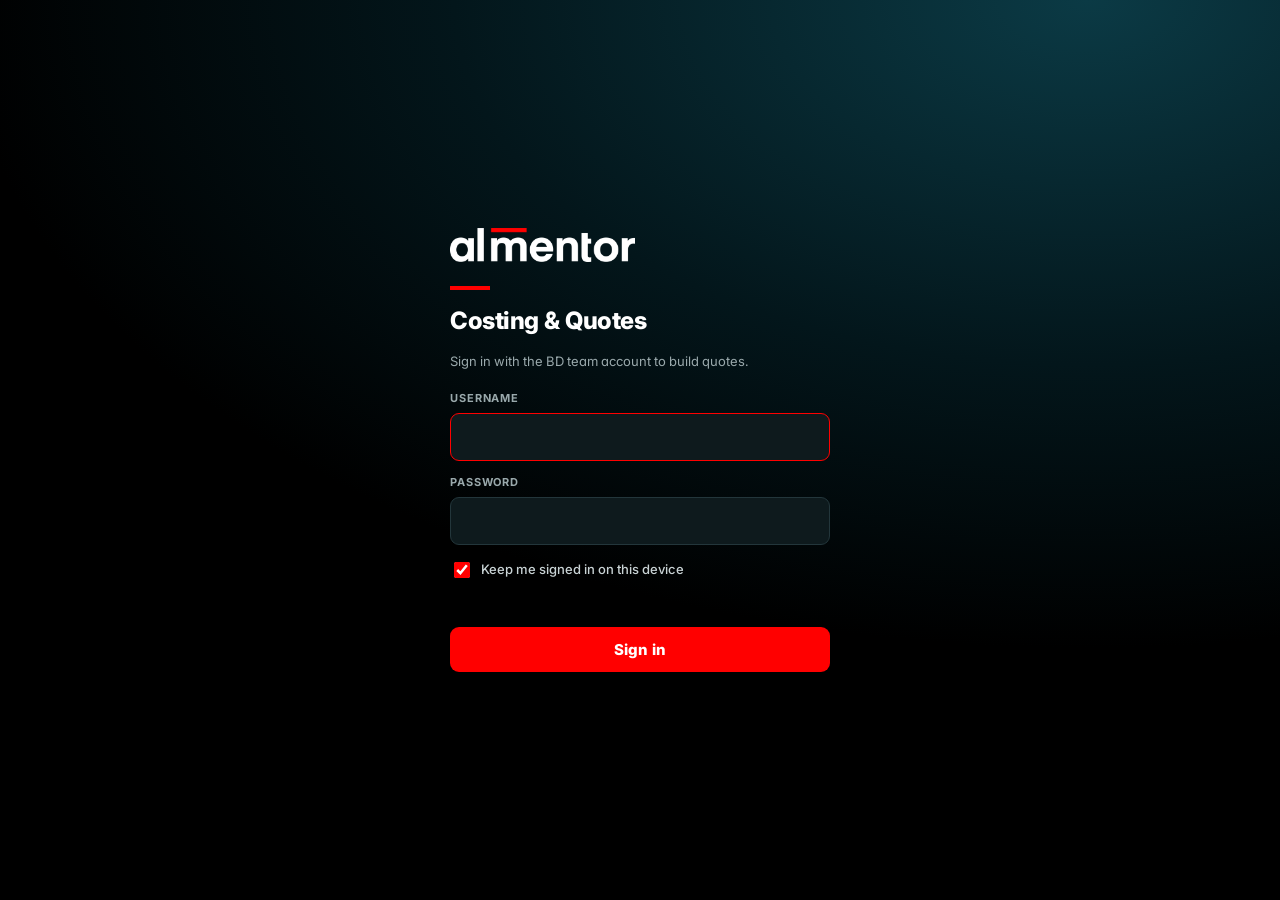
<file: costing/index.html>
<!doctype html>
<html lang="en">
<head>
<meta charset="utf-8">
<meta name="viewport" content="width=device-width,initial-scale=1,viewport-fit=cover">
<meta name="robots" content="noindex,nofollow">
<title>almentor Costing &amp; Quotes</title>
<link rel="icon" type="image/png" href="favicon.png">
<link rel="preconnect" href="https://fonts.googleapis.com">
<link rel="stylesheet" href="https://fonts.googleapis.com/css2?family=Inter:wght@400;500;600;700;800&family=Noto+Kufi+Arabic:wght@400;600;700&display=swap">
<style>
/* Layout: black almentor masthead → one-row slicer bar → tabbed views (overview, projects, PMs, sheet, slides). */
:root{
  --ink:#0A0B0C; --red:#FF0000; --red-soft:#FFE5E5;
  --bg:#F4F6F6; --surface:#FFFFFF; --surface-2:#EEF1F1; --line:#DDE3E4;
  --fg:#0E1314; --fg-2:#46575B; --fg-3:#7B8B8F;
  --planned:#9DB2B7; --proj:#D9930D; --actual:#FF0000; --grid:#E6EBEC; --cin:#0F5C6B;
  --good:#11865B; --good-bg:#E3F4EC; --warn:#B26A00; --warn-bg:#FFF2DC; --bad:#C81E1E; --bad-bg:#FDE7E7;
  --mast:#0A0B0C; --mast-fg:#FFFFFF; --mast-2:#9AA9AC;
  --shadow:0 1px 2px rgba(10,20,22,.06),0 4px 16px rgba(10,20,22,.05);
  --f-ui:"Inter","Noto Kufi Arabic",system-ui,-apple-system,"Segoe UI",sans-serif;
  --r:10px;
}
@media (prefers-color-scheme:dark){:root:not([data-theme="light"]){
  --bg:#060E10; --surface:#0D181B; --surface-2:#132226; --line:#1F3237;
  --fg:#ECF1F2; --fg-2:#A7B7BA; --fg-3:#6E8286; --red-soft:#3A1012;
  --planned:#4C6A71; --proj:#F2B84B; --actual:#FF2D2D; --grid:#17272B; --cin:#4FB3C4;
  --good:#3CCB8E; --good-bg:#0F2E22; --warn:#F2B04A; --warn-bg:#33240B; --bad:#FF6B6B; --bad-bg:#3A1416;
  --mast:#000000; --shadow:0 1px 2px rgba(0,0,0,.4); color-scheme:dark}}
:root[data-theme="dark"]{
  --bg:#060E10; --surface:#0D181B; --surface-2:#132226; --line:#1F3237;
  --fg:#ECF1F2; --fg-2:#A7B7BA; --fg-3:#6E8286; --red-soft:#3A1012;
  --planned:#4C6A71; --proj:#F2B84B; --actual:#FF2D2D; --grid:#17272B; --cin:#4FB3C4;
  --good:#3CCB8E; --good-bg:#0F2E22; --warn:#F2B04A; --warn-bg:#33240B; --bad:#FF6B6B; --bad-bg:#3A1416;
  --mast:#000000; --shadow:0 1px 2px rgba(0,0,0,.4); color-scheme:dark}
*{box-sizing:border-box}
html{padding-top:env(safe-area-inset-top,0px);padding-bottom:env(safe-area-inset-bottom,0px)}
body{margin:0}img{max-width:100%}[hidden]{display:none!important}
body{background:var(--bg);color:var(--fg);font:14px/1.45 var(--f-ui);font-feature-settings:"tnum" 1,"cv11" 1}
body::before{content:"";position:fixed;inset:0 0 auto;height:env(safe-area-inset-top,0px);z-index:10;background:var(--mast)}
.wrap{padding-left:max(16px,env(safe-area-inset-left,0px));padding-right:max(16px,env(safe-area-inset-right,0px));max-width:1480px;margin:0 auto}
button,input,select{font:inherit;color:inherit}
button{cursor:pointer}
:focus-visible{outline:2px solid var(--red);outline-offset:2px}
.num{font-variant-numeric:tabular-nums}
.ar{font-family:"Noto Kufi Arabic",var(--f-ui)}

/* masthead */
.mast{background:var(--mast);color:var(--mast-fg);position:sticky;top:env(safe-area-inset-top,0px);z-index:20}
.mast .wrap{display:flex;align-items:center;gap:18px;padding-block:12px;flex-wrap:wrap}
.logo{height:26px;width:auto;display:block}
.mast .title{display:flex;flex-direction:column;gap:1px;padding-left:18px;border-left:1px solid #2A3336}
.mast .title b{font-size:15px;font-weight:700;letter-spacing:-.01em}
.mast .title span{font-size:11px;color:var(--mast-2);letter-spacing:.06em;text-transform:uppercase}
.mast .spacer{flex:1}
.sync{display:flex;align-items:center;gap:8px;font-size:12px;color:var(--mast-2);flex-wrap:wrap}
.pill{display:inline-flex;align-items:center;gap:6px;padding:4px 10px;border-radius:999px;font-size:12px;font-weight:600;white-space:nowrap}
.pill.live{background:#0F2E22;color:#3CCB8E}
.pill.stale{background:#33240B;color:#F2B04A}
.pill.off{background:#2A1416;color:#FF8A8A}
.dot{width:7px;height:7px;border-radius:50%;background:currentColor}
.pill.live .dot{animation:pulse 2s infinite}
@keyframes pulse{50%{opacity:.35}}
@media (prefers-reduced-motion:reduce){.pill.live .dot{animation:none}}
.who{display:flex;align-items:center;gap:8px;font-size:12px;color:var(--mast-2)}
.avatar{width:28px;height:28px;border-radius:50%;background:#1C2629;color:#fff;display:grid;place-items:center;font-weight:700;font-size:12px}

/* tabs */
.tabs{background:var(--mast);border-top:1px solid #1A2225}
.tabs .wrap{display:flex;gap:4px;overflow-x:auto;scrollbar-width:none}
.tab{background:none;border:0;color:var(--mast-2);padding:12px 14px 11px;font-weight:600;font-size:13px;border-bottom:3px solid transparent;white-space:nowrap}
.tab:hover{color:#fff}
.tab[aria-selected="true"]{color:#fff;border-bottom-color:var(--red)}

/* slicers */
.slicers{background:var(--surface);border-bottom:1px solid var(--line);position:sticky;top:calc(env(safe-area-inset-top,0px) + var(--mastH,104px));z-index:15}
.slicers .wrap{display:flex;gap:10px 14px;align-items:center;padding-block:10px;flex-wrap:wrap}
.sl-label{font-size:10.5px;font-weight:700;letter-spacing:.08em;text-transform:uppercase;color:var(--fg-3)}
.seg{display:inline-flex;background:var(--surface-2);border-radius:8px;padding:3px;gap:2px}
.seg button{border:0;background:none;padding:5px 10px;border-radius:6px;font-size:12.5px;font-weight:600;color:var(--fg-2)}
.seg button[aria-pressed="true"]{background:var(--surface);color:var(--fg);box-shadow:var(--shadow)}
.months{display:flex;gap:3px;flex-wrap:wrap}
.months button{border:1px solid var(--line);background:var(--surface);border-radius:6px;padding:4px 7px;font-size:12px;font-weight:600;color:var(--fg-2);min-width:38px}
.months button[aria-pressed="true"]{background:var(--ink);border-color:var(--ink);color:#fff}
:root[data-theme="dark"] .months button[aria-pressed="true"]{background:var(--fg);color:var(--bg);border-color:var(--fg)}
@media (prefers-color-scheme:dark){:root:not([data-theme="light"]) .months button[aria-pressed="true"]{background:var(--fg);color:var(--bg);border-color:var(--fg)}}
.months button.cur{box-shadow:inset 0 -2px 0 var(--red)}
.months button:disabled{opacity:.35;cursor:not-allowed}
.group{display:flex;align-items:center;gap:8px}
.ms{position:relative}
.ms>button{display:flex;align-items:center;gap:6px;border:1px solid var(--line);background:var(--surface);border-radius:8px;padding:6px 10px;font-size:12.5px;font-weight:600;max-width:220px}
.ms>button .v{overflow:hidden;text-overflow:ellipsis;white-space:nowrap}
.ms>button.on{border-color:var(--fg);}
.ms>button svg{flex:none;opacity:.6}
.pop{position:absolute;top:calc(100% + 6px);left:0;background:var(--surface);border:1px solid var(--line);border-radius:10px;box-shadow:0 12px 40px rgba(0,0,0,.18);width:280px;max-width:calc(100vw - 32px);z-index:40;padding:8px}
.pop input[type=search]{width:100%;border:1px solid var(--line);background:var(--surface-2);border-radius:7px;padding:7px 9px;margin-bottom:6px}
.pop .list{max-height:280px;overflow:auto}
.pop label{display:flex;align-items:center;gap:8px;padding:6px 6px;border-radius:6px;font-size:13px;cursor:pointer}
.pop label:hover{background:var(--surface-2)}
.pop input[type=checkbox]{accent-color:var(--red)}
.pop .acts{display:flex;justify-content:space-between;border-top:1px solid var(--line);margin-top:6px;padding-top:6px}
.link{background:none;border:0;color:var(--fg-2);font-size:12px;font-weight:600;padding:4px 6px}
.link:hover{color:var(--red)}
.reset{margin-left:auto}

/* views */
main{padding-block:20px 48px}
.view{display:grid;gap:16px}
.card{background:var(--surface);border:1px solid var(--line);border-radius:var(--r);padding:18px;min-width:0}
.card h2{margin:0;font-size:15px;font-weight:700;letter-spacing:-.01em;text-wrap:balance}
.card .sub{font-size:12px;color:var(--fg-3);margin-top:2px}
.card-h{display:flex;justify-content:space-between;align-items:flex-start;gap:12px;margin-bottom:14px;flex-wrap:wrap}
.grid-2{display:grid;grid-template-columns:repeat(auto-fit,minmax(min(100%,460px),1fr));gap:16px}
.grid-3-1{display:grid;grid-template-columns:minmax(0,2fr) minmax(0,1fr);gap:16px}
@media (max-width:980px){.grid-3-1{grid-template-columns:1fr}}

.kpis{display:grid;grid-template-columns:repeat(auto-fit,minmax(min(100%,190px),1fr));gap:12px}
.kpi{background:var(--surface);border:1px solid var(--line);border-radius:var(--r);padding:14px 16px;display:flex;flex-direction:column;gap:6px;min-width:0}
.kpi .k{font-size:11px;font-weight:700;letter-spacing:.07em;text-transform:uppercase;color:var(--fg-3)}
.kpi .v{font-size:26px;font-weight:800;letter-spacing:-.02em;line-height:1.1}
.kpi .d{font-size:12px;color:var(--fg-2);display:flex;gap:6px;align-items:center;flex-wrap:wrap}
.kpi.hero{background:var(--ink);border-color:var(--ink);color:#fff}
.kpi.hero .k{color:#9AA9AC}.kpi.hero .d{color:#C9D3D5}
.kpi.hero .v{position:relative;padding-top:10px}
.kpi.hero .v::before{content:"";position:absolute;top:0;left:0;width:34px;height:4px;background:var(--red)}
.chip{display:inline-flex;align-items:center;gap:4px;padding:2px 8px;border-radius:999px;font-size:11.5px;font-weight:700}
.chip.good{background:var(--good-bg);color:var(--good)}.chip.warn{background:var(--warn-bg);color:var(--warn)}.chip.bad{background:var(--bad-bg);color:var(--bad)}.chip.neu{background:var(--surface-2);color:var(--fg-2)}
.strip{display:flex;gap:28px;flex-wrap:wrap;padding:14px 18px;background:var(--surface);border:1px solid var(--line);border-radius:var(--r);align-items:center}
.strip .it{display:flex;flex-direction:column;gap:2px}
.strip .it b{font-size:18px;font-weight:800;letter-spacing:-.01em}
.strip .it span{font-size:11px;color:var(--fg-3);font-weight:600;letter-spacing:.05em;text-transform:uppercase}
.strip .bar{flex:1;min-width:200px}
.bigbar{height:10px;border-radius:999px;background:var(--surface-2);overflow:hidden;display:flex}
.bigbar i{display:block;height:100%;background:var(--red);border-radius:999px}

.chart-box{position:relative;height:300px}
.chart-box.tall{height:380px}
.legend{display:flex;gap:14px;font-size:12px;color:var(--fg-2);flex-wrap:wrap}
.legend i{display:inline-block;width:10px;height:10px;border-radius:3px;margin-right:6px;vertical-align:-1px}
.seg.small button{font-size:11.5px;padding:4px 8px}

/* tables */
.tbl-wrap{overflow-x:auto;border:1px solid var(--line);border-radius:var(--r);background:var(--surface)}
table{border-collapse:collapse;width:100%;font-size:13px}
th{font-size:10.5px;letter-spacing:.07em;text-transform:uppercase;color:var(--fg-3);font-weight:700;text-align:left;padding:10px 12px;border-bottom:1px solid var(--line);background:var(--surface);white-space:nowrap;position:sticky;top:0}
th.sortable{cursor:pointer;user-select:none}th.sortable:hover{color:var(--fg)}
th .arr{color:var(--red)}
td{padding:9px 12px;border-bottom:1px solid var(--line);white-space:nowrap;vertical-align:middle}
tr:last-child td{border-bottom:0}
td.r,th.r{text-align:right}
tbody tr.click{cursor:pointer}tbody tr.click:hover td{background:var(--surface-2)}
.pname{font-weight:600;max-width:280px;overflow:hidden;text-overflow:ellipsis}
.muted{color:var(--fg-3)}
.prog{display:flex;align-items:center;gap:8px;min-width:150px}
.prog .t{flex:1;height:6px;border-radius:999px;background:var(--surface-2);overflow:hidden}
.prog .t i{display:block;height:100%;background:var(--fg);border-radius:999px}
.prog .t i.full{background:var(--good)}
.prog b{font-size:12px;width:38px;text-align:right}
select.pm{border:1px solid var(--line);background:var(--surface);border-radius:7px;padding:5px 8px;font-size:12.5px;max-width:170px}
select.pm.unset{color:var(--fg-3);border-style:dashed}
tfoot td{font-weight:800;border-top:2px solid var(--fg);background:var(--surface-2)}

/* PMs */
.pm-cards{display:grid;grid-template-columns:repeat(auto-fill,minmax(min(100%,300px),1fr));gap:12px}
.pm-card{background:var(--surface);border:1px solid var(--line);border-radius:var(--r);padding:16px;display:flex;flex-direction:column;gap:12px}
.pm-card .top{display:flex;align-items:center;gap:10px}
.pm-card .avatar{background:var(--ink);width:36px;height:36px;font-size:13px}
.pm-card .nm{font-weight:700;font-size:15px}
.pm-card .meta{font-size:12px;color:var(--fg-3)}
.pm-card .stats{display:grid;grid-template-columns:repeat(3,1fr);gap:8px}
.pm-card .stats div{display:flex;flex-direction:column;gap:1px}
.pm-card .stats b{font-size:15px}
.pm-card .stats span{font-size:10.5px;color:var(--fg-3);text-transform:uppercase;letter-spacing:.05em;font-weight:700}
.tags{display:flex;gap:4px;flex-wrap:wrap}
.tag{font-size:11.5px;padding:2px 8px;border-radius:6px;background:var(--surface-2);color:var(--fg-2);font-weight:600}
.pm-card.unassigned{border-style:dashed}
.addpm{display:flex;gap:8px;flex-wrap:wrap}
.addpm input{flex:1;min-width:160px;border:1px solid var(--line);background:var(--surface);border-radius:8px;padding:8px 10px}
.btn{border:0;border-radius:8px;padding:8px 14px;font-weight:700;font-size:13px;background:var(--ink);color:#fff}
.btn.red{background:var(--red)}
.btn.ghost{background:var(--surface-2);color:var(--fg)}
.roster{display:flex;gap:6px;flex-wrap:wrap}
.roster .tag{display:inline-flex;align-items:center;gap:6px;padding:4px 6px 4px 10px;font-size:12.5px}
.roster .tag button{border:0;background:none;color:var(--fg-3);padding:0 4px;font-size:15px;line-height:1}
.roster .tag button:hover{color:var(--bad)}

/* sheet */
.sheet td,.sheet th{padding:7px 10px;font-size:12.5px}
.sheet th.mo{text-align:right}
.sheet td.cell{text-align:right}
.sheet td.cell .p{display:block;color:var(--fg-3);font-size:11px}
.sheet td.cell .j{display:block;color:var(--proj);font-size:11px;font-weight:600}
.sheet td.cell.cur{background:var(--red-soft)}
.sheet .stick{position:sticky;left:0;background:var(--surface);z-index:1;box-shadow:1px 0 0 var(--line)}
.sheet thead .stick{z-index:2}
.sheet tfoot .stick{background:var(--surface-2)}
.cell.over{color:var(--good);font-weight:700}.cell.under{color:var(--bad);font-weight:700}

/* drawer */
.scrim{position:fixed;inset:0;background:rgba(0,0,0,.45);z-index:50}
.drawer{position:fixed;top:0;right:0;bottom:0;width:min(720px,100vw);background:var(--bg);z-index:51;overflow:auto;padding:calc(env(safe-area-inset-top,0px) + 18px) max(18px,env(safe-area-inset-right,0px)) calc(env(safe-area-inset-bottom,0px) + 24px) 18px;display:flex;flex-direction:column;gap:14px;box-shadow:-20px 0 60px rgba(0,0,0,.25)}
.drawer h3{margin:0;font-size:20px;letter-spacing:-.02em}
.x{border:0;background:var(--surface-2);border-radius:8px;width:34px;height:34px;font-size:18px}

/* slides */
.stage{display:flex;flex-direction:column;gap:12px}
.slide-frame{aspect-ratio:16/9;width:100%;max-width:100%;background:var(--ink);color:#fff;border-radius:14px;overflow:hidden;position:relative}
.slide-frame:fullscreen{border-radius:0}
.slide{position:absolute;inset:0;padding:4.2% 5%;display:flex;flex-direction:column;gap:2.4%;font-size:clamp(9px,1.45vw,22px)}
.slide-frame:fullscreen .slide{font-size:1.45vw}
.slide .s-top{display:flex;justify-content:space-between;align-items:center}
.slide .s-top img{height:1.6em}
.slide .s-top span{font-size:.7em;color:#8FA0A3;letter-spacing:.1em;text-transform:uppercase}
.slide h4{margin:0;font-size:2em;letter-spacing:-.02em;line-height:1.1;font-weight:800}
.slide h4::before{content:"";display:block;width:2.2em;height:.18em;background:var(--red);margin-bottom:.45em}
.slide .lead{color:#AFC0C3;font-size:.85em}
.slide .s-body{flex:1;min-height:0;position:relative}
.s-kpis{display:grid;grid-template-columns:repeat(3,1fr);gap:1.2em;height:100%}
.s-kpi{background:#141B1D;border-radius:.6em;padding:1em 1.1em;display:flex;flex-direction:column;justify-content:space-between}
.s-kpi span{font-size:.7em;color:#8FA0A3;letter-spacing:.08em;text-transform:uppercase;font-weight:700}
.s-kpi b{font-size:2.2em;letter-spacing:-.02em}
.s-kpi em{font-style:normal;font-size:.75em;color:#C9D3D5}
.cover{justify-content:center;background:radial-gradient(120% 120% at 100% 0%,#0A4250 0%,#04191E 40%,#000 75%)}
.cover h1{font-size:3.4em;margin:0;letter-spacing:-.03em;line-height:1.02}
.cover img{height:2.4em;align-self:flex-start;margin-bottom:1.6em}
.cover p{color:#AFC0C3;margin:.5em 0 0;font-size:1em}
.s-list{display:grid;gap:.45em;font-size:.8em}
.s-row{display:grid;grid-template-columns:minmax(0,2.4fr) minmax(0,4fr) 4.5em;gap:.8em;align-items:center}
.s-row .n{overflow:hidden;text-overflow:ellipsis;white-space:nowrap}
.s-row .t{height:.55em;background:#1E2A2D;border-radius:9px;overflow:hidden}
.s-row .t i{display:block;height:100%;background:var(--red)}
.s-row b{text-align:right}
.slide-nav{display:flex;align-items:center;gap:8px;justify-content:space-between;flex-wrap:wrap}
.dots{display:flex;gap:6px}
.dots button{width:28px;height:6px;border-radius:9px;border:0;background:var(--line);padding:0}
.dots button[aria-current="true"]{background:var(--red)}

.empty{padding:60px 20px;text-align:center;color:var(--fg-2);display:grid;gap:8px;justify-items:center}
.empty b{font-size:17px;color:var(--fg)}
.skel{background:linear-gradient(90deg,var(--surface-2),var(--surface),var(--surface-2));background-size:200% 100%;animation:sk 1.4s infinite;border-radius:8px}
@keyframes sk{to{background-position:-200% 0}}
.foot{font-size:12px;color:var(--fg-3);display:flex;justify-content:space-between;gap:12px;flex-wrap:wrap;padding-top:6px}
.toast{position:fixed;bottom:calc(env(safe-area-inset-bottom,0px) + 20px);left:50%;transform:translateX(-50%);background:var(--ink);color:#fff;padding:10px 16px;border-radius:10px;font-size:13px;font-weight:600;z-index:60;box-shadow:0 10px 30px rgba(0,0,0,.3)}
@media (max-width:640px){
  .hide-sm{display:none}
  .mast .title{border:0;padding:0}
  .kpi .v{font-size:22px}
  .slicers{position:static}
  .reset{margin-left:0}
}

/* login */
.gate{position:fixed;inset:0;z-index:100;background:radial-gradient(110% 90% at 85% 0%,#0B3A45 0%,#03161B 45%,#000 80%);display:grid;place-items:center;padding:24px max(16px,env(safe-area-inset-left,0px))}
.gate form{width:min(380px,100%);display:grid;gap:14px;color:#fff}
.gate img{height:34px;justify-self:start;margin-bottom:10px}
.gate h1{margin:0;font-size:24px;letter-spacing:-.02em;font-weight:800}
.gate h1::before{content:"";display:block;width:40px;height:4px;background:#FF0000;margin-bottom:14px}
.gate p{margin:0 0 6px;color:#9AA9AC;font-size:13px}
.gate label{display:grid;gap:6px;font-size:11px;font-weight:700;letter-spacing:.08em;text-transform:uppercase;color:#9AA9AC}
.gate input[type=text],.gate input[type=password]{background:#0E1A1D;border:1px solid #23363B;border-radius:9px;padding:12px 13px;color:#fff;font-size:15px;text-transform:none;letter-spacing:0}
.gate input:focus{outline:none;border-color:#FF0000}
.gate .rem{display:flex;align-items:center;gap:8px;text-transform:none;letter-spacing:0;font-size:13px;font-weight:500;color:#C9D3D5}
.gate .rem input{accent-color:#FF0000;width:16px;height:16px}
.gate button{background:#FF0000;color:#fff;border:0;border-radius:9px;padding:12px;font-weight:800;font-size:15px}
.gate button:disabled{opacity:.6}
.gate .err{color:#FF8A8A;font-size:13px;min-height:18px}
.rbtn{display:inline-flex;align-items:center;gap:6px;background:#1C2629;color:#fff;border:0;border-radius:999px;padding:5px 12px;font-size:12px;font-weight:700}
.rbtn:hover{background:#26343A}.rbtn:disabled{opacity:.7;cursor:progress}
.rbtn svg{flex:none}.rbtn.spin svg{animation:rot 1s linear infinite}
@keyframes rot{to{transform:rotate(360deg)}}
@media (prefers-reduced-motion:reduce){.rbtn.spin svg{animation:none}}
.who .link{color:#9AA9AC}.who .link:hover{color:#fff}
.mods{display:inline-flex;gap:2px;background:#151D20;border-radius:9px;padding:3px;margin:7px 10px 7px 0;flex:none}
.mods button{border:0;background:none;color:#9AA9AC;font-weight:700;font-size:13px;padding:6px 14px;border-radius:7px;white-space:nowrap}
.mods button[aria-pressed="true"]{background:#FF0000;color:#fff}
.tabsep{width:1px;background:#2A3336;margin:10px 6px 10px 0;flex:none}
.tabs .wrap{align-items:stretch;flex-wrap:nowrap;padding-block:0}
#msHost{flex-wrap:wrap}
.sheet tr.sec td{background:var(--surface-2);font-weight:800;font-size:11px;letter-spacing:.08em;text-transform:uppercase;color:var(--fg-2)}
.sheet tr.subtot td{font-weight:700;border-top:1px solid var(--fg-3)}
.sheet td.cell.exp{color:var(--fg-3);font-style:italic}
.mods .badge{display:inline-grid;place-items:center;min-width:18px;height:18px;border-radius:9px;background:#FF0000;color:#fff;font-size:11px;font-weight:800;margin-left:6px;padding:0 5px}
.mods button[aria-pressed="true"] .badge{background:#fff;color:#FF0000}
.fd-top{display:flex;gap:12px;flex-wrap:wrap;align-items:center;justify-content:space-between}
.fd-sum{display:grid;grid-template-columns:repeat(3,minmax(0,1fr));gap:12px}
.fdk{display:flex;flex-direction:column;align-items:flex-start;gap:2px;background:var(--surface);border:1px solid var(--line);border-left:4px solid var(--line);border-radius:var(--r);padding:12px 16px;text-align:left;color:var(--fg)}
.fdk b{font-size:26px;font-weight:800;letter-spacing:-.02em}.fdk span{font-size:12px;color:var(--fg-2);font-weight:600}
.fdk.bad{border-left-color:var(--bad)}.fdk.warn{border-left-color:var(--warn)}.fdk.neu{border-left-color:var(--fg-3)}
.fdk.on{outline:2px solid var(--fg);outline-offset:-1px}
.fd-ctl{display:flex;gap:8px;flex-wrap:wrap;align-items:center}
.fd-ctl select,.fd-ctl input{border:1px solid var(--line);background:var(--surface);border-radius:8px;padding:7px 10px;font-size:13px;max-width:100%}
.fd-list{display:grid;gap:10px}
.fd{background:var(--surface);border:1px solid var(--line);border-radius:var(--r);padding:14px 16px;display:grid;gap:6px;min-width:0}
.fd.bad{box-shadow:inset 3px 0 0 var(--bad)}.fd.warn{box-shadow:inset 3px 0 0 var(--warn)}.fd.neu{box-shadow:inset 3px 0 0 var(--fg-3)}
.fd-h{display:flex;gap:8px;align-items:center;flex-wrap:wrap;font-size:12px}
.fd-area{color:var(--fg-3);font-weight:700;text-transform:uppercase;letter-spacing:.06em;font-size:10.5px}
.fd-proj{font-weight:700;font-size:13px}
.fd-amt{margin-left:auto;font-weight:800;font-size:13px}
.fd h3{margin:0;font-size:14.5px;letter-spacing:-.01em}
.fd p{margin:0;color:var(--fg-2);font-size:13px;max-width:110ch;overflow-wrap:anywhere}
.fd-where{font-size:12px;color:var(--fg-2)}.fd-where span{font-weight:700;color:var(--fg-3);text-transform:uppercase;letter-spacing:.06em;font-size:10.5px;margin-right:8px}
@media (max-width:640px){.fd-sum{grid-template-columns:1fr}.fd-amt{margin-left:0}}
.mods{overflow-x:auto;scrollbar-width:none}
.tcell{display:flex;flex-wrap:wrap;gap:4px;align-items:center;min-width:150px;max-width:300px}
.mchip{display:inline-flex;gap:3px;align-items:center;background:var(--surface-2);border-radius:6px;padding:2px 7px;font-size:12px;white-space:nowrap}
.mchip b{font-weight:700}.mchip .num{color:var(--fg-3);font-weight:700}
.tedit{border:1px dashed var(--line);background:none;border-radius:6px;padding:2px 8px;font-size:11.5px;font-weight:700;color:var(--fg-2)}
.tedit:hover{border-color:var(--red);color:var(--red)}
.stsel{border:1px solid var(--line);background:var(--surface);border-radius:999px;padding:4px 10px;font-size:12px;font-weight:700}
.stsel.st-active{color:var(--good);border-color:var(--good)}.stsel.st-completed{color:var(--fg-2)}.stsel.st-paused{color:var(--warn);border-color:var(--warn)}.stsel.st-terminated{color:var(--bad);border-color:var(--bad)}.stsel.st-none{color:var(--fg-3);border-style:dashed}
.src{display:inline-block;font-size:11px;font-weight:700;padding:2px 7px;border-radius:5px;background:var(--surface-2);color:var(--fg-2);margin:1px 3px 1px 0}
.tinput{border:1px solid transparent;background:transparent;border-radius:6px;padding:5px 8px;width:100%;min-width:180px}
.tinput.tname{font-weight:700;min-width:150px}
.tinput:hover,.tinput:focus{border-color:var(--line);background:var(--surface)}
.avatar.sm{width:26px;height:26px;font-size:11px;background:var(--ink)}
.modal{position:fixed;left:50%;top:50%;transform:translate(-50%,-50%);width:min(560px,calc(100vw - 32px));max-height:calc(100vh - 40px);overflow:auto;background:var(--bg);border-radius:14px;z-index:51;padding:20px;display:grid;gap:10px;box-shadow:0 30px 80px rgba(0,0,0,.35)}
.modal h3{margin:0;font-size:19px}
.ed-l{font-size:10.5px;font-weight:700;letter-spacing:.08em;text-transform:uppercase;color:var(--fg-3);margin-top:6px}
.ed-row{display:flex;gap:8px;align-items:center;margin-bottom:6px}
.ed-row input{border:1px solid var(--line);background:var(--surface);border-radius:8px;padding:8px 10px;min-width:0}
.ed-row input[list]{flex:1}.ed-pct{display:flex;align-items:center;gap:4px}.ed-pct input{width:76px}
.ed-foot{display:flex;justify-content:space-between;align-items:center}
.ed-err{color:var(--bad);font-size:13px;min-height:16px}
.ed-act{display:flex;justify-content:flex-end;gap:8px}
#tm-add input{flex:1;min-width:160px;border:1px solid var(--line);background:var(--surface);border-radius:8px;padding:8px 10px}
.rp-wrap{display:grid;grid-template-columns:260px minmax(0,1fr);gap:16px;align-items:start}
.rp-side{background:var(--surface);border:1px solid var(--line);border-radius:var(--r);padding:10px;display:grid;gap:8px;position:sticky;top:calc(env(safe-area-inset-top,0px) + var(--mastH,104px) + 12px)}
.rp-head{display:flex;justify-content:space-between;align-items:baseline;padding:2px 4px}
.rp-side input{border:1px solid var(--line);background:var(--surface-2);border-radius:7px;padding:7px 9px}
.rp-list{max-height:62vh;overflow:auto;display:grid;gap:2px}
.rp-item{display:flex;justify-content:space-between;gap:8px;align-items:center;border:0;background:none;text-align:left;padding:7px 8px;border-radius:7px;font-size:13px;color:var(--fg)}
.rp-item:hover{background:var(--surface-2)}.rp-item.on{background:var(--ink);color:#fff}
.rp-item .chip{font-size:10.5px;padding:1px 6px}
.rp-main{display:grid;gap:10px;min-width:0}
.rp-bar{display:flex;justify-content:space-between;gap:8px;flex-wrap:wrap}
.btn:disabled{opacity:.45;cursor:not-allowed}
.op{position:relative;width:100%;max-width:100%;aspect-ratio:16/9;background:#000;container-type:inline-size;overflow:hidden;border-radius:10px;font-family:"Inter","Noto Kufi Arabic",system-ui,sans-serif}
.op-el{position:absolute;box-sizing:border-box}
.op-t{display:flex;flex-direction:column;line-height:1.2;white-space:nowrap;overflow:hidden}
.op-lines{white-space:normal;gap:.45em}.op-lines div{overflow:hidden;text-overflow:ellipsis;white-space:nowrap}
img.op-el{object-fit:contain;object-position:left center}
@media (max-width:900px){.rp-wrap{grid-template-columns:1fr}.rp-side{position:static}.rp-list{max-height:220px}}
.note{background:var(--warn-bg);color:var(--warn);border-radius:8px;padding:8px 12px;font-size:12.5px;font-weight:600}

/* ---- Costing & Quotes additions ---- */
.vh{display:flex;justify-content:space-between;align-items:flex-end;gap:12px;flex-wrap:wrap}
.vh h2{margin:0;font-size:18px;letter-spacing:-.01em}.vh .sub{font-size:12.5px;color:var(--fg-3);margin-top:2px}
.ctl{display:flex;gap:8px;align-items:center;flex-wrap:wrap}
.inp,.ctl input[type=search],.ctl select,select.inp{border:1px solid var(--line);background:var(--surface);color:var(--fg);border-radius:8px;padding:8px 10px;font-size:13.5px;font-family:inherit;max-width:100%;min-width:0}
.inp:focus{outline:2px solid var(--fg-3);outline-offset:0}
.inp.num{width:90px;text-align:right}
.ed{display:grid;grid-template-columns:minmax(0,1fr) 340px;gap:16px;align-items:start}
@media(max-width:1000px){.ed{grid-template-columns:1fr}}
.side{position:sticky;top:calc(var(--mastH,110px) + 12px);display:flex;flex-direction:column;gap:12px}
@media(max-width:1000px){.side{position:static}}
.form{display:grid;grid-template-columns:repeat(auto-fit,minmax(min(100%,200px),1fr));gap:12px}
.fld{display:flex;flex-direction:column;gap:5px;font-size:12px;font-weight:700;color:var(--fg-2);min-width:0}
.fld .inp{font-weight:500}
.fld small{font-weight:500;color:var(--fg-3)}
.item{border:1px solid var(--line);border-radius:12px;background:var(--surface);padding:16px;display:flex;flex-direction:column;gap:12px}
.item-h{display:flex;gap:10px;align-items:flex-end;flex-wrap:wrap}
.item-h .fld{flex:1 1 140px}.item-h .fld.name{flex:3 1 240px}
.item-p{margin-left:auto;text-align:right;min-width:120px}
.item-p b{display:block;font-size:18px;letter-spacing:-.01em}.item-p span{font-size:11.5px;color:var(--fg-3)}
.presets{display:flex;gap:6px;flex-wrap:wrap;align-items:center;font-size:12px;color:var(--fg-3)}
.presets button{border:1px dashed var(--line);background:transparent;border-radius:999px;padding:4px 10px;font-size:12px;color:var(--fg-2);font-weight:600;cursor:pointer}
.presets button:hover{border-style:solid;color:var(--fg)}
.ogroup{display:flex;flex-direction:column;gap:6px}
.ogroup>span{font-size:11px;font-weight:800;letter-spacing:.07em;text-transform:uppercase;color:var(--fg-3)}
.opts{display:flex;flex-wrap:wrap;gap:8px}
.opt{display:inline-flex;align-items:center;gap:8px;border:1.5px solid var(--line);border-radius:10px;background:var(--surface);padding:7px 10px;font-size:13px;font-weight:600;color:var(--fg-2);cursor:pointer;user-select:none;transition:border-color .12s,background .12s}
.opt:hover{border-color:var(--fg-3)}
.opt .ck{width:16px;height:16px;border-radius:5px;border:1.5px solid var(--fg-3);display:grid;place-items:center;flex:none}
.opt.on{border-color:var(--ink);background:var(--surface-2);color:var(--fg)}
.opt.on .ck{background:var(--red);border-color:var(--red)}
.opt.on .ck::after{content:"";width:8px;height:4px;border-left:2px solid #fff;border-bottom:2px solid #fff;transform:rotate(-45deg) translate(1px,-1px)}
.opt .sh{display:inline-flex;align-items:center;gap:2px;font-weight:700}
.opt .sh input{width:56px;border:1px solid var(--line);border-radius:6px;padding:2px 4px;text-align:right;font:inherit;background:var(--surface);color:var(--fg)}
@media (prefers-color-scheme:dark){.opt.on{border-color:var(--fg-2)}}
.warns{display:flex;flex-direction:column;gap:4px}
.warns div{font-size:12.5px;color:var(--bad);font-weight:600}
.xrow{display:flex;align-items:center;gap:10px;padding:8px 0;border-bottom:1px solid var(--line);font-size:13.5px}
.xrow:last-child{border-bottom:0}
.xrow .nm{flex:1;min-width:0}.xrow .nm small{display:block;color:var(--fg-3);font-size:11.5px}
.step{display:inline-flex;align-items:center;border:1px solid var(--line);border-radius:8px;overflow:hidden}
.step button{border:0;background:var(--surface-2);width:30px;height:30px;font-size:16px;font-weight:700;color:var(--fg);cursor:pointer}
.step input{width:46px;border:0;text-align:center;font:inherit;font-weight:700;background:var(--surface);color:var(--fg);height:30px}
.tot .big{font-size:30px;font-weight:800;letter-spacing:-.02em;line-height:1.1}
.tot .row{display:flex;justify-content:space-between;font-size:13px;padding:5px 0;border-bottom:1px dashed var(--line)}
.tot .row:last-of-type{border-bottom:0}.tot .row span{color:var(--fg-2)}
.mbar{height:8px;border-radius:4px;background:var(--surface-2);position:relative;overflow:visible;margin:8px 0 4px}
.mbar i{position:absolute;left:0;top:0;bottom:0;border-radius:4px}
.mbar em{position:absolute;top:-4px;bottom:-4px;width:2px;background:var(--fg)}
.acts{display:grid;grid-template-columns:1fr 1fr;gap:8px}
.acts .btn{padding:10px 12px}.acts .full{grid-column:1/-1}
.btn{cursor:pointer}
.stat{display:inline-flex;align-items:center;gap:6px;font-weight:800;font-size:12.5px;padding:5px 10px;border-radius:999px}
.stat.ok{background:var(--good-bg);color:var(--good)}.stat.appr{background:var(--bad-bg);color:var(--bad)}.stat.fix{background:var(--warn-bg);color:var(--warn)}.stat.neu{background:var(--surface-2);color:var(--fg-2)}
.qtbl td,.qtbl th{padding:10px 10px;text-align:left;border-bottom:1px solid var(--line);white-space:nowrap}
.qtbl td.wrapc{white-space:normal}
.qtbl tbody tr{cursor:pointer}.qtbl tbody tr:hover{background:var(--surface-2)}
.qtbl .r{text-align:right}
.tbl-wrap{overflow-x:auto}
.ptbl td,.ptbl th{padding:8px 10px;border-bottom:1px solid var(--line);text-align:left;vertical-align:top}
.ptbl .r{text-align:right;white-space:nowrap}
.ptbl tr.g td{background:var(--surface-2);font-weight:800;font-size:12px;letter-spacing:.05em;text-transform:uppercase;color:var(--fg-2)}
.empty{padding:40px 20px;text-align:center;color:var(--fg-3)}
#toast{position:fixed;bottom:calc(env(safe-area-inset-bottom,0px) + 20px);left:50%;transform:translateX(-50%);background:var(--ink);color:#fff;padding:10px 16px;border-radius:10px;font-size:13px;font-weight:600;z-index:60;box-shadow:0 10px 30px rgba(0,0,0,.3);display:none;max-width:90vw}
.banner{border-radius:10px;padding:10px 14px;font-size:13px;font-weight:600}
.banner.warn{background:var(--warn-bg);color:var(--warn)}.banner.bad{background:var(--bad-bg);color:var(--bad)}.banner.info{background:var(--surface-2);color:var(--fg-2)}
.del{border:0;background:transparent;color:var(--fg-3);font-size:12px;font-weight:700;cursor:pointer;padding:4px}
.del:hover{color:var(--bad)}
/* ---- print: quotation / GM ---- */
#print{display:none}
@media print{
  @page{size:A4;margin:14mm}
  body>*:not(#print){display:none!important}
  #print{display:block!important;color:#111;font-family:Inter,Arial,sans-serif;font-size:11px;background:#fff}
}
#print .ph{display:flex;justify-content:space-between;align-items:flex-start;border-bottom:3px solid #FF0000;padding-bottom:10px;margin-bottom:14px}
#print .ph img{height:28px}
#print h1{font-size:22px;margin:0 0 2px}
#print .meta{display:grid;grid-template-columns:90px 1fr 90px 1fr;gap:3px 10px;margin:10px 0 16px;font-size:11px}
#print .meta b{color:#555;font-weight:600}
#print table{width:100%;border-collapse:collapse;margin:6px 0 14px;cursor:auto}
#print th{background:#0A0B0C;color:#fff;text-align:left;padding:6px 8px;font-size:10.5px}
#print td{padding:6px 8px;border-bottom:1px solid #ddd;vertical-align:top}
#print .r{text-align:right;white-space:nowrap}
#print .tots{margin-left:auto;width:300px}
#print .tots td{border:0;padding:4px 8px}
#print .tots tr.t td{border-top:2px solid #111;font-size:14px;font-weight:800}
#print .note{color:#555;font-size:10px;margin-top:16px;line-height:1.5}
#print h2{font-size:13px;margin:16px 0 4px}
#print .conf{color:#C81E1E;font-weight:800;font-size:10px;letter-spacing:.08em}

.chip:not(.good):not(.warn):not(.bad){background:var(--surface-2);color:var(--fg-2)}
#print .note{background:none;padding:0;border:0}
.hint{font-style:normal;text-transform:none;letter-spacing:0;font-weight:500;color:var(--fg-3)}
.brk{border-top:1px dashed var(--line);padding-top:10px;display:flex;flex-direction:column;gap:4px}
.brk-h{font-size:11px;font-weight:800;letter-spacing:.07em;text-transform:uppercase;color:var(--fg-3);margin-bottom:2px}
.brk-r{display:grid;grid-template-columns:minmax(0,1fr) auto 120px;gap:12px;font-size:13px;align-items:baseline}
.brk-r em{font-style:normal;color:var(--fg-3);font-size:12px}.brk-r b{text-align:right}
.brk-r.t{border-top:1px solid var(--line);padding-top:6px;margin-top:2px}
@media(max-width:600px){.brk-r{grid-template-columns:1fr auto}.brk-r>span.muted{grid-column:1}}
.crows{display:flex;flex-direction:column;gap:6px}
.crow{display:grid;grid-template-columns:minmax(0,1fr) 150px 130px 110px 28px;gap:10px;align-items:center}
.crow.h{font-size:11px;font-weight:800;letter-spacing:.06em;text-transform:uppercase;color:var(--fg-3)}
.crow.x{grid-template-columns:minmax(0,1fr) 150px 130px 110px 28px}
.crow .r{text-align:right;white-space:nowrap}.crow b.r{font-size:13.5px}
.crow .mi{display:flex;align-items:center;gap:6px}.crow .mi .inp{width:80px}.crow .mi em{font-style:normal;font-size:12px;color:var(--fg-3)}
.crow select.inp{width:100%}
.crow-acts{display:flex;gap:8px;align-items:center;flex-wrap:wrap}
.btn.sm{padding:6px 10px;font-size:12.5px}.inp.sm{padding:6px 8px;font-size:12.5px}
.alloc{border-radius:10px;background:var(--surface-2);padding:10px 12px;font-size:12.5px;display:flex;flex-direction:column;gap:6px}
.alloc .abar{height:6px;border-radius:3px;background:var(--line);overflow:hidden}.alloc .abar i{display:block;height:100%;background:var(--warn)}
.alloc.ok .abar i{background:var(--good)}.alloc.over .abar i{background:var(--bad)}.alloc small{color:var(--fg-3)}
.optbar{display:flex;gap:6px;flex-wrap:wrap}
.optpill{border:1.5px solid var(--line);background:var(--surface);color:var(--fg-2);border-radius:999px;padding:6px 14px;font-weight:700;font-size:13px;cursor:pointer}
.optpill small{font-weight:500;color:var(--fg-3);margin-left:6px}
.optpill.on{border-color:var(--ink);background:var(--ink);color:#fff}.optpill.on small{color:#ccc}
.optpill.add{border-style:dashed}
.ver{display:flex;justify-content:space-between;align-items:center;font-size:12.5px;padding:5px 0;border-bottom:1px solid var(--line)}.ver:last-child{border-bottom:0}
.ver small{display:block;color:var(--fg-3)}
@media (prefers-color-scheme:dark){.optpill.on{background:var(--fg);color:var(--bg);border-color:var(--fg)}}
@media(max-width:700px){.crow,.crow.x{grid-template-columns:1fr 1fr;row-gap:4px}.crow.h{display:none}.crow select.inp,.crow .xnm{grid-column:1/-1}.crow .del{justify-self:end}}
.crow .xnm{font-size:13.5px;min-width:0}.crow.x .r{font-size:12.5px}
.crow .xnm{font-size:13.5px;min-width:0}.crow.x .r{font-size:12.5px}
.crows{width:100%}.crow{width:100%}.crow.x{grid-template-columns:minmax(160px,1fr) 150px 130px 110px 28px}
</style>
</head>
<body>
<div class="gate" id="gate" hidden>
  <form id="login" autocomplete="on">
    <img src="[data-uri]" alt="almentor">
    <h1>Costing &amp; Quotes</h1>
    <p>Sign in with the BD team account to build quotes.</p>
    <label for="u">Username<input type="text" id="u" name="username" autocomplete="username" autocapitalize="none" required></label>
    <label for="pw">Password<input type="password" id="pw" name="password" autocomplete="current-password" required></label>
    <label class="rem" for="keep"><input type="checkbox" id="keep" checked> Keep me signed in on this device</label>
    <div class="err" id="lerr" role="alert"></div>
    <button type="submit" id="lbtn">Sign in</button>
  </form>
</div>
<header class="mast" id="mast">
  <div class="wrap">
    <img class="logo" alt="almentor" src="[data-uri]">
    <div class="title"><b>Costing &amp; Quotes</b><span>Business Development · Pricing</span></div>
    <div class="spacer"></div>
    <div class="sync"><span id="sync"><span class="pill stale"><span class="dot"></span>Connecting…</span></span><button class="rbtn" id="refresh" type="button" title="Pull the latest prices from the Excel price list now"><svg width="13" height="13" viewBox="0 0 16 16" aria-hidden="true"><path d="M13.6 2.4v3.8H9.8M2.4 13.6V9.8h3.8M3.1 6.2a5.2 5.2 0 0 1 9.6-1.6l.9 1.6M12.9 9.8a5.2 5.2 0 0 1-9.6 1.6l-.9-1.6" fill="none" stroke="currentColor" stroke-width="1.6" stroke-linecap="round" stroke-linejoin="round"/></svg>Refresh prices</button></div>
    <div class="who" id="who"></div>
  </div>
  <nav class="tabs" aria-label="Views"><div class="wrap" role="tablist">
    <button class="tab" role="tab" data-v="quotes">Quotes</button>
    <button class="tab" role="tab" data-v="edit" id="tabEdit">New quote</button>
    <button class="tab" role="tab" data-v="prices">Price list</button>
  </div></nav>
</header>
<main class="wrap" id="main">
  <div class="view" id="loading">
    <div class="skel" style="height:120px"></div><div class="skel" style="height:340px"></div>
    <p class="muted" style="text-align:center;margin:0" id="loadmsg">Loading the price list…</p>
  </div>
  <div class="view" id="v-quotes" hidden></div>
  <div class="view" id="v-edit" hidden></div>
  <div class="view" id="v-prices" hidden></div>
  <div class="foot" id="foot"></div>
</main>
<div id="print" aria-hidden="true"></div>
<div id="toast" role="status" aria-live="polite"></div>
<script>
const LOGO="[data-uri]";
/* almentor Costing & Quotes. Prices: costing/data.enc (synced hourly from the price list Excel). Quotes: costing/quotes/*.enc */
const $=s=>document.querySelector(s),$$=s=>[...document.querySelectorAll(s)];
const esc=s=>String(s??"").replace(/[&<>"']/g,c=>({"&":"&amp;","<":"&lt;",">":"&gt;",'"':"&quot;","'":"&#39;"}[c]));
const MON=["Jan","Feb","Mar","Apr","May","Jun","Jul","Aug","Sep","Oct","Nov","Dec"];
const r0=v=>Math.round(v||0);
const fN=v=>r0(v).toLocaleString("en-US");
const fUSD=v=>"$"+fN(v);
const fUSD2=v=>"$"+(Math.round((v||0)*100)/100).toLocaleString("en-US",{minimumFractionDigits:2,maximumFractionDigits:2});
const pct=v=>v==null||!isFinite(v)?"—":(Math.round(v*1000)/10)+"%";
const today=()=>{const d=new Date();return `${d.getFullYear()}-${String(d.getMonth()+1).padStart(2,"0")}-${String(d.getDate()).padStart(2,"0")}`};
const fD=s=>{if(!s)return"—";const [y,m,d]=s.slice(0,10).split("-");return `${+d} ${MON[+m-1]} ${y}`};
const addDays=(s,n)=>{const d=new Date(s+"T00:00:00Z");d.setUTCDate(d.getUTCDate()+n);return d.toISOString().slice(0,10)};
const relTime=d=>{const m=Math.round((Date.now()-d)/60000);if(m<1)return"just now";if(m<60)return m+" min ago";const h=Math.round(m/60);if(h<48)return h+" h ago";return Math.round(h/24)+" days ago"};
const initials=s=>String(s).split(/[\s-]+/).filter(Boolean).slice(0,2).map(w=>w[0]).join("").toUpperCase()||"?";
const uidGen=()=>Math.random().toString(36).slice(2,9);
const ROLES=["Content","Design","Media","QA"];
const STATUSES=["Draft","Sent","Won","Lost"];
function toast(m){const t=$("#toast");t.textContent=m;t.style.display="block";clearTimeout(toast.t);toast.t=setTimeout(()=>t.style.display="none",4200)}

/* ---------- state ---------- */
const S={d:null,status:null,token:"",user:"",role:"sales",view:"quotes",quotes:[],qLoaded:false,q:null,sha:null,dirty:false,qs:"",qst:"",busy:false};
const ls={get(k){try{return localStorage.getItem(k)}catch(e){return null}},set(k,v){try{localStorage.setItem(k,v)}catch(e){}},del(k){try{localStorage.removeItem(k)}catch(e){}}};
let PREP=ls.get("cost.prep")||"";

/* ---------- pricing engine ---------- */
// a "pricing" object: {rates, settings, fx:{CUR:{rate}}, options:[...]}. Drafts use the live price list; sent/won/lost quotes keep the snapshot saved with them.
const live=()=>({rates:S.d.rates,settings:S.d.settings,fx:S.d.fx,options:S.d.options});
const pz=q=>q.status!=="Draft"&&q.pz?q.pz:live();
const optMap=P=>Object.fromEntries(P.options.map(o=>[o.id,o]));
const teamUnit=(o,P)=>ROLES.reduce((s,r)=>s+(o.h[r]||0)*(P.rates[r]||0),0)+(o.inhouse||0);
const isItemOpt=o=>o.unit==="per minute"||o.unit==="per deliverable";
function calc(q){
  const P=pz(q),M=optMap(P),st=P.settings,fx=(P.fx[q.currency]||{rate:1}).rate;
  const gT=st.gmTeam,gV=st.gmVendor;const hours={Content:0,Design:0,Media:0,QA:0,PM:0};const byOpt={};const missing=[];
  const add=(o,units,acc)=>{const t=units*teamUnit(o,P),v=units*(o.vendor||0);acc.team+=t;acc.vendor+=v;ROLES.forEach(r=>hours[r]+=units*(o.h[r]||0));
    const b=byOpt[o.id]||(byOpt[o.id]={o,team:0,vendor:0,units:0});b.team+=t;b.vendor+=v;b.units+=units};
  const items=q.items.map(it=>{const acc={team:0,vendor:0},warn=[],inc=[],lines=[];const n=+it.count||0,m=+it.minutes||0;let cMin=0,on=0,empty=0;
    for(const row of it.rows||[]){if(!row.opt){empty++;continue}const o=M[row.opt];if(!o){missing.push(row.opt);continue}
      const pm=o.unit==="per minute";const per=pm?(+row.min||0):(+row.qty||1);if(!(per>0)){warn.push(`Add the minutes for ${o.name}`);continue}on++;
      if(pm&&isSplit(o))cMin+=per;if(pm&&!isSplit(o)&&m&&per>m+1e-9)warn.push(`${o.name}: ${per} min is more than the ${m} min total`);
      const units=n*per,t0=acc.team,v0=acc.vendor;add(o,units,acc);lines.push({o,row,per,units,price:(acc.team-t0)/(1-gT)+(acc.vendor-v0)/(1-gV)});
      inc.push(o.wording+(pm?` (${n>1?n+" × ":""}${per} min)`:n*per>1?` × ${n*per}`:""))}
    if(!it.name.trim())warn.push("Give this deliverable a name");if(!on)warn.push("Add at least one component");if(empty)warn.push("Choose a component in the empty row, or remove it");
    if(!n)warn.push("Add how many");if(!m&&lines.some(l=>l.o.unit==="per minute"))warn.push("Add the total minutes");
    if(m&&cMin>m+1e-9)warn.push(`Content components add up to ${r0(cMin*10)/10} min, more than the ${m} min total`);
    else if(m&&cMin>0&&cMin<m-1e-9)warn.push(`${r0((m-cMin)*10)/10} of the ${m} minutes aren't assigned to a video or interactive component yet`);
    const cost=acc.team+acc.vendor,price=acc.team/(1-gT)+acc.vendor/(1-gV);
    return {it,...acc,cost,price,margin:price?(price-cost)/price:null,warn,inc,lines,cMin}});
  const xacc={team:0,vendor:0};const extras=[];
  for(const [id,qty] of Object.entries(q.extras||{})){const o=M[id];if(!o||!(qty>0))continue;const b={team:0,vendor:0};add(o,qty,b);xacc.team+=b.team;xacc.vendor+=b.vendor;
    extras.push({o,qty,cost:b.team+b.vendor,price:b.team/(1-gT)+b.vendor/(1-gV)})}
  hours.PM=(+q.pmPct||0)*(+q.pmMonths||0)*st.hoursPerMonth;const pmCost=hours.PM*(P.rates.PM||0),pmPrice=pmCost/(1-gT);
  const team=items.reduce((s,x)=>s+x.team,0)+xacc.team+pmCost,vendor=items.reduce((s,x)=>s+x.vendor,0)+xacc.vendor;
  const cost=team+vendor,price=team/(1-gT)+vendor/(1-gV),disc=+q.discount||0,after=price*(1-disc),margin=after?(after-cost)/after:null;
  const warnN=items.reduce((s,x)=>s+x.warn.length,0);const needs=price>0&&(margin<st.minMargin-1e-9||disc>st.maxDiscount+1e-9);
  let status=!price?{c:"neu",t:"Add deliverables"}:warnN?{c:"fix",t:"Fix the warnings"}:needs&&!q.approved?{c:"appr",t:"Needs manager approval"}:needs?{c:"ok",t:"Approved by manager"}:{c:"ok",t:"Ready to send"};
  return {P,fx,items,extras,pm:{hours:hours.PM,cost:pmCost,price:pmPrice},team,vendor,cost,price,disc,after,margin,hours,byOpt,needs,status,warnN,missing:[...new Set(missing)],
    teamPrice:team/(1-gT),vendorPrice:vendor/(1-gV)};
}
const sig=q=>JSON.stringify([q.items.map(i=>[i.count,i.minutes,(i.rows||[]).map(r=>[r.opt,r.min??null,r.qty??null])]),q.extras,q.pmPct,q.pmMonths,q.discount,q.currency]);

/* ---------- quotes model ---------- */
const isSplit=o=>/video|interactive/i.test(o.group||"");
const newRow=(opt="",min=null,qty=null)=>({uid:uidGen(),opt,min,qty});
function norm(q){const M=optMap(live());
  for(const it of q.items||[]){if(!it.uid)it.uid=uidGen();if(!it.rows){it.rows=Object.entries(it.opts||{}).map(([id,sh])=>{const o=M[id];const pm=!o||o.unit==="per minute";
    return newRow(id,pm?Math.round(sh*(+it.minutes||0)*10)/10:null,pm?null:1)})}delete it.opts}
  if(!q.group){q.group=q.id;q.optNo=1}q.extras=q.extras||{};return q}
function newQuote(){const d=new Date();const id=`Q-${String(d.getFullYear()).slice(2)}${String(d.getMonth()+1).padStart(2,"0")}-${Math.random().toString(36).slice(2,6).toUpperCase()}`;
  return {id,group:id,optNo:1,v:0,client:"",opp:"",currency:"AED",date:today(),pmPct:0.1,pmMonths:2,discount:0,status:"Draft",approved:null,notes:"",
    items:[{uid:uidGen(),name:"",count:1,minutes:60,rows:[newRow()]}],extras:{},preparedBy:PREP||S.user,createdAt:new Date().toISOString(),updatedAt:null,updatedBy:"",history:[]}}
// templates: [option id, share of the total minutes] (no share = per deliverable, or the full minutes for language/talent)
const PRESETS=[["Instructor-led course",[["instructor-led-video",.8],["interactive-activities",.1],["assessments-quizzes",.1],["learning-strategy"]]],
  ["Animated course",[["animated-video-in-house",.9],["assessments-quizzes",.1],["learning-strategy"]]],
  ["AI video",[["ai-generated-video",1]]],
  ["Interactive e-learning",[["interactive-content-scorm",.6],["interactive-activities",.3],["assessments-quizzes",.1],["voice-over-one-language",1]]],
  ["Drama scenario",[["drama-video-real-shooting",1]]]];
function applyPreset(it,k){const M=optMap(live());const m=+it.minutes||60;it.minutes=m;const rows=[];let used=0;const split=PRESETS[k][1].filter(([id])=>M[id]&&isSplit(M[id]));
  for(const [id,f] of PRESETS[k][1]){const o=M[id];if(!o)continue;
    if(o.unit!=="per minute"){rows.push(newRow(id,null,1));continue}
    if(isSplit(o)){const last=split[split.length-1][0]===id;const v=last?m-used:Math.round(m*f);used+=v;rows.push(newRow(id,v))}else rows.push(newRow(id,m))}
  it.rows=rows;if(!it.name.trim())it.name=PRESETS[k][0]}
function defaultMin(it,o){const m=+it.minutes||0;if(o.unit!=="per minute")return null;const M=optMap(live());
  if(isSplit(o)){const used=(it.rows||[]).reduce((s,r)=>{const x=M[r.opt];return s+(x&&x.unit==="per minute"&&isSplit(x)?(+r.min||0):0)},0);return Math.max(0,m-used)||m}
  if(/sme|instructor/i.test(o.id)){const il=(it.rows||[]).filter(r=>/instructor-led/.test(r.opt)).reduce((s,r)=>s+(+r.min||0),0);return il||m}
  return m}

/* ---------- views ---------- */
function setView(v){S.view=v;$$(".tab").forEach(b=>b.setAttribute("aria-selected",b.dataset.v===v));$$(".view").forEach(x=>x.hidden=x.id!=="v-"+v);
  $("#tabEdit").textContent=S.q&&S.q.v?`Quote ${S.q.id}`:S.q?"New quote":"New quote";render();scrollTo(0,0)}
function render(){if(!S.d)return;renderSync();if(S.view==="quotes")vQuotes();if(S.view==="edit")vEdit();if(S.view==="prices")vPrices();
  $("#foot").innerHTML=`Prices from the Excel price list${S.d.sourceModified?` · Excel saved ${fD(S.d.sourceModified)}`:""}${S.d.problems?.length?` · <b style="color:var(--bad)">${S.d.problems.length} price list problem(s): ${esc(S.d.problems.join(" · "))}</b>`:""}`}
function renderSync(){const st=S.status||{};const t=st.checkedAt?new Date(st.checkedAt):null;
  $("#sync").innerHTML=S.busy?`<span class="pill stale"><span class="dot"></span>${esc(S.busyMsg||"Refreshing…")}</span>`:
    st.ok===false?`<span class="pill stale" title="${esc(st.message)}"><span class="dot"></span>Price sync problem</span>`:
    `<span class="pill live" title="${esc(st.message||"")}"><span class="dot"></span>Prices ${t?relTime(t):""}</span>`}

/* quotes list */
async function loadQuotes(){
  if(!S.token){S.qLoaded=true;return}
  const r=await fetch(`${api()}/contents/costing/quotes?ref=main&t=${Date.now()}`,{headers:ghHeaders(false),cache:"no-store"});
  if(r.status===404){S.quotes=[];S.qLoaded=true;return}if(!r.ok)throw new Error("GitHub answered "+r.status);
  const files=(await r.json()).filter(f=>f.name.endsWith(".enc"));const cache=new Map(S.quotes.map(q=>[q._sha,q]));
  S.quotes=(await Promise.all(files.map(async f=>{if(cache.has(f.sha))return cache.get(f.sha);
    try{const b=await getJSON(`${api()}/contents/${f.path}?ref=main&t=${Date.now()}`,{headers:ghHeaders(true)});const q=norm(await decryptJSON(b));q._sha=f.sha;return q}catch(e){return null}}))).filter(Boolean);
  S.qLoaded=true;
}
function vQuotes(){
  const el=$("#v-quotes");
  if(!S.qLoaded){el.innerHTML=`<div class="skel" style="height:300px"></div>`;return}
  const Q=S.quotes.map(q=>({q,c:calc(q)}));const yr=String(new Date().getFullYear());
  const usd=x=>x.c.after,open=Q.filter(x=>x.q.status==="Draft"||x.q.status==="Sent"),won=Q.filter(x=>x.q.status==="Won"&&(x.q.date||"").startsWith(yr));
  const appr=Q.filter(x=>x.c.status.c==="appr");const mAvg=Q.filter(x=>x.c.after>0);const wm=mAvg.reduce((s,x)=>s+x.c.after,0);
  const decided=Q.filter(x=>x.q.status==="Won"||x.q.status==="Lost");
  const kp=(k,v,d)=>`<div class="kpi"><span class="k">${k}</span><span class="v">${v}</span><span class="d">${d}</span></div>`;
  const qs=S.qs.toLowerCase();
  const rows=Q.filter(x=>(!S.qst||x.q.status===S.qst||(S.qst==="appr"&&x.c.status.c==="appr"))&&(!qs||[x.q.id,x.q.client,x.q.opp,x.q.preparedBy].join(" ").toLowerCase().includes(qs)))
    ;const gl={};Q.forEach(x=>{const g=x.q.group||x.q.id;gl[g]=[gl[g]||"",x.q.updatedAt||""].sort().pop()});rows.sort((a,b)=>(gl[b.q.group]||"").localeCompare(gl[a.q.group]||"")||(a.q.group||"").localeCompare(b.q.group||"")||(a.q.optNo||1)-(b.q.optNo||1));
  el.innerHTML=`
  <div class="vh"><div><h2>Quotes</h2><div class="sub">Every quote saved from this site, with its versions.</div></div>
    <div class="ctl"><button class="btn red" id="newQ">+ New quote</button></div></div>
  ${S.token?"":`<div class="banner bad">Saving is off: this site has no GitHub token. Ask the PMO.</div>`}
  ${(()=>{try{const d=JSON.parse(ls.get("cost.draft")||"null");if(!d||S.dirty)return "";return `<div class="banner warn" style="display:flex;gap:10px;align-items:center;flex-wrap:wrap">You have an unsaved quote${d.q.client?` for <b>${esc(d.q.client)}</b>`:""} from ${relTime(d.at)}. <button class="btn sm" id="restore">Restore it</button><button class="link" id="discard">Discard</button></div>`}catch(e){return ""}})()}
  <div class="kpis">${kp("Open pipeline",fUSD(open.reduce((s,x)=>s+usd(x),0)),`${open.length} draft or sent`)}${kp("Won this year",fUSD(won.reduce((s,x)=>s+usd(x),0)),`${won.length} quote(s)`)}
    ${kp("Win rate",decided.length?pct(decided.filter(x=>x.q.status==="Won").length/decided.length):"—",`${decided.length} decided`)}
    ${kp("Average margin",wm?pct(mAvg.reduce((s,x)=>s+x.c.margin*x.c.after,0)/wm):"—","after discount, value-weighted")}
    ${kp("Waiting for approval",appr.length,appr.length?"margin or discount outside the rules":"none")}</div>
  <div class="card"><div class="card-h"><div><h2>All quotes</h2><div class="sub">${rows.length} of ${Q.length}. Values in USD after discount.</div></div>
    <div class="ctl"><input type="search" id="qs" placeholder="Search client, opportunity, ID…" value="${esc(S.qs)}">
    <select id="qst"><option value="">All statuses</option>${STATUSES.map(s=>`<option ${S.qst===s?"selected":""}>${s}</option>`).join("")}<option value="appr" ${S.qst==="appr"?"selected":""}>Needs approval</option></select></div></div>
  ${rows.length?`<div class="tbl-wrap"><table class="qtbl"><thead><tr><th>ID</th><th>Client</th><th>Opportunity</th><th class="r">Value (USD)</th><th class="r">Client currency</th><th class="r">Margin</th><th>Status</th><th>Prepared by</th><th>Updated</th></tr></thead><tbody>
    ${rows.map(x=>`<tr data-id="${esc(x.q.id)}"><td><b>${esc(x.q.group||x.q.id)}</b> ${S.quotes.filter(y=>y.group===x.q.group).length>1||x.q.optNo>1?`<span class="chip">Option ${x.q.optNo||1}</span> `:""}<span class="muted">v${x.q.v}</span></td><td class="wrapc">${esc(x.q.client)}</td><td class="wrapc">${esc(x.q.opp)}</td>
      <td class="r">${fUSD(x.c.after)}</td><td class="r">${esc(x.q.currency)} ${fN(x.c.after*x.c.fx)}</td><td class="r"><b style="color:${x.c.margin<x.c.P.settings.minMargin?"var(--bad)":"inherit"}">${pct(x.c.margin)}</b></td>
      <td><span class="chip ${x.q.status==="Won"?"good":x.q.status==="Lost"?"bad":x.q.status==="Sent"?"warn":""}">${esc(x.q.status)}</span>${x.c.status.c==="appr"?` <span class="chip bad">Needs approval</span>`:""}</td>
      <td>${esc(x.q.preparedBy)}</td><td>${x.q.updatedAt?fD(x.q.updatedAt):"—"}</td></tr>`).join("")}</tbody></table></div>`
    :`<div class="empty">${Q.length?"No quotes match.":"No quotes yet. Press “New quote” to build the first one."}</div>`}</div>`;
  $("#newQ").onclick=()=>openQuote(newQuote());
  $("#restore")?.addEventListener("click",()=>{const d=JSON.parse(ls.get("cost.draft"));S.q=norm(d.q);S.sha=d.sha;S.dirty=true;S.oldV=null;setView("edit")});
  $("#discard")?.addEventListener("click",()=>{ls.del("cost.draft");vQuotes()});
  $("#qs").oninput=e=>{S.qs=e.target.value;const p=e.target.selectionStart;vQuotes();const i=$("#qs");i.focus();i.setSelectionRange(p,p)};
  $("#qst").onchange=e=>{S.qst=e.target.value;vQuotes()};
  $$(".qtbl tbody tr").forEach(tr=>tr.onclick=()=>{const q=S.quotes.find(x=>x.id===tr.dataset.id);if(q)openQuote(structuredClone(q),q._sha)});
}
function openQuote(q,sha=null){if(S.dirty&&S.q&&!confirm("You have unsaved changes. Leave this quote anyway?"))return;
  delete q._sha;S.q=norm(q);S.sha=sha;S.dirty=false;S.oldV=null;setView("edit")}

/* editor */
function vEdit(){
  const el=$("#v-edit");if(!S.q){S.q=newQuote()}
  const q=S.q,c=calc(q),P=c.P,st=P.settings,M=optMap(P),cur=q.currency,fx=c.fx,locked=q.status!=="Draft";
  const groups=[];P.options.filter(isItemOpt).forEach(o=>{let g=groups.find(x=>x.g===o.group);if(!g)groups.push(g={g:o.group,o:[]});g.o.push(o)});
  const unitPrice=o=>{const t=teamUnit(o,P);return (t/(1-st.gmTeam)+(o.vendor||0)/(1-st.gmVendor))*fx};
  const curOpts=Object.keys(P.fx).map(k=>`<option ${k===cur?"selected":""}>${k}</option>`).join("");
  const ro=locked?"disabled":"";
  const sibs=[...S.quotes.filter(x=>x.group===q.group&&x.id!==q.id),q].sort((a,b)=>(a.optNo||1)-(b.optNo||1));
  const optSelect=row=>`<select class="inp" data-r="opt" ${ro} aria-label="Component"><option value="">Choose a component…</option>${groups.map(g=>`<optgroup label="${esc(g.g)}">${g.o.map(o=>`<option value="${esc(o.id)}" ${row.opt===o.id?"selected":""}>${esc(o.name)}</option>`).join("")}</optgroup>`).join("")}</select>`;
  const itemHTML=(x,i)=>{const it=x.it,m=+it.minutes||0;const L=Object.fromEntries(x.lines.map(l=>[l.row.uid,l]));
    const okAlloc=m&&Math.abs(x.cMin-m)<1e-9;
    return `<div class="item" data-i="${i}">
    <div class="item-h">
      <label class="fld name">Deliverable ${i+1}<input class="inp" data-f="name" value="${esc(it.name)}" placeholder="e.g. Leadership course" ${ro}></label>
      <label class="fld">How many<input class="inp num" type="number" min="0" step="1" data-f="count" value="${esc(it.count)}" ${ro}></label>
      <label class="fld">Total minutes (each)<input class="inp num" type="number" min="0" step="1" data-f="minutes" value="${esc(it.minutes)}" ${ro}></label>
      <div class="item-p"><b>${cur} ${fN(x.price*fx)}</b><span>${it.count>1?`${it.count} × ${cur} ${fN(x.price*fx/it.count)} · `:""}margin ${pct(x.margin)}</span></div>
    </div>
    <div class="crows">
      <div class="crow h"><span>Component</span><span>Minutes</span><span class="r">Price</span><span class="r">Total</span><span></span></div>
      ${it.rows.map((row,j)=>{const o=M[row.opt];const pm=!o||o.unit==="per minute";const l=L[row.uid];const up=o?unitPrice(o):0;
        return `<div class="crow" data-j="${j}">${optSelect(row)}
          <span class="mi">${!o?`<span class="muted">—</span>`:pm?`<input class="inp num" type="number" min="0" step="1" data-r="min" value="${row.min??""}" ${ro} aria-label="Minutes"><em>min</em>`:`<input class="inp num" type="number" min="1" step="1" data-r="qty" value="${row.qty??1}" ${ro} aria-label="Quantity"><em>each</em>`}</span>
          <span class="r muted">${o?`${cur} ${fN(up)} / ${pm?"min":"each"}`:""}</span>
          <b class="r">${l?`${cur} ${fN(l.price*fx/(+it.count||1))}`:""}</b>
          ${locked?"<span></span>":`<button class="del" type="button" data-rdel="${j}" aria-label="Remove component">✕</button>`}</div>`}).join("")}
    </div>
    ${locked?"":`<div class="crow-acts"><button class="btn ghost sm" type="button" data-radd>+ Add component</button>
      <select class="inp sm" data-preset aria-label="Fill from a template"><option value="">Fill from a template…</option>${PRESETS.map(([n],k)=>`<option value="${k}">${n}</option>`).join("")}</select>
      <span style="flex:1"></span><button class="del" type="button" data-del="${i}">Remove deliverable</button></div>`}
    ${m?`<div class="alloc ${okAlloc?"ok":x.cMin>m?"over":""}"><div><b>${r0(x.cMin*10)/10}</b> of <b>${m}</b> minutes split across video &amp; interactive components ${okAlloc?"✓":""}</div><div class="abar"><i style="width:${Math.min(100,x.cMin/m*100)}%"></i></div>
      <small>Subtitles, voice-over and instructor fee use the minutes you type on their row.</small></div>`:""}
    ${x.warn.length?`<div class="warns">${x.warn.map(w=>`<div>⚠ ${esc(w)}</div>`).join("")}</div>`:""}
  </div>`};
  const extrasOpts=P.options.filter(o=>!isItemOpt(o));
  el.innerHTML=`
  <div class="vh"><div><h2>${q.v||q.optNo>1?`${esc(q.group)} · Option ${q.optNo}${q.v?` · v${q.v}`:""}`:"New quote"}</h2><div class="sub">${q.v?`Prepared by ${esc(q.preparedBy)} · last saved ${fD(q.updatedAt)} by ${esc(q.updatedBy)}`:"Pick the options for each deliverable. Prices update as you go."}</div></div>
    <div class="ctl"><button class="btn ghost" id="backQ">← All quotes</button></div></div>
  <div class="optbar">${sibs.map(sq=>`<button type="button" class="optpill ${sq.id===q.id?"on":""}" data-open="${esc(sq.id)}">Option ${sq.optNo||1}${sq.id===q.id&&S.dirty?" •":""}<small>${sq.id===q.id?"":` ${esc(sq.currency)} ${fN(calc(sq).after*calc(sq).fx)}`}</small></button>`).join("")}<button type="button" class="optpill add" id="newOpt" title="Copy this quote into a new option for the same client">+ Add option</button></div>
  ${S.oldV?`<div class="banner warn">You're looking at <b>version ${S.oldV}</b>. Saving makes it the newest version (v${q.v+1}).</div>`:""}
  ${locked?`<div class="banner info">This quote is <b>${esc(q.status)}</b>, so its prices are frozen as they were when saved. Set it back to Draft to edit with today's price list.</div>`:""}
  ${c.missing.length?`<div class="banner warn">Some options in this quote are no longer in the price list and were left out: ${esc(c.missing.join(", "))}.</div>`:""}
  <div class="ed"><div style="display:flex;flex-direction:column;gap:14px;min-width:0">
    <div class="card"><div class="card-h"><div><h2>Client &amp; project</h2></div></div>
      <div class="form">
        <label class="fld">Client<input class="inp" data-q="client" value="${esc(q.client)}" placeholder="Company name" ${ro}></label>
        <label class="fld">Opportunity<input class="inp" data-q="opp" value="${esc(q.opp)}" placeholder="e.g. Leadership academy 2027" ${ro}></label>
        <label class="fld">Client currency<select class="inp" data-q="currency" ${ro}>${curOpts}</select><small>1 USD = ${fx} ${cur}</small></label>
        <label class="fld">Quote date<input class="inp" type="date" data-q="date" value="${esc(q.date)}" ${ro}></label>
        <label class="fld">PM time (% of one person)<input class="inp" type="number" min="0" max="100" step="5" data-q="pmPct" data-pct="1" value="${r0(q.pmPct*100)}" ${ro}><small>${fN(c.pm.hours)} hours</small></label>
        <label class="fld">Project length (months)<input class="inp" type="number" min="0" step="0.5" data-q="pmMonths" value="${esc(q.pmMonths)}" ${ro}></label>
        <label class="fld">Discount %<input class="inp" type="number" min="0" max="100" step="1" data-q="discount" data-pct="1" value="${r0(q.discount*1000)/10}" ${ro}><small>max ${pct(st.maxDiscount)} without approval</small></label>
      </div></div>
    ${c.items.map(itemHTML).join("")}
    ${locked?"":`<button class="btn ghost" id="addItem" style="align-self:flex-start">+ Add deliverable</button>`}
    <div class="card"><div class="card-h"><div><h2>Project extras</h2><div class="sub">Studio days, travel, presenters, AI tools: for the whole project.</div></div></div>
      <div class="crows">${Object.entries(q.extras).map(([id,v])=>{const o=M[id];if(!o)return "";return `<div class="crow x"><span class="xnm"><b>${esc(o.name)}</b></span>
        <span class="step"><button type="button" data-x="${esc(id)}" data-d="-1" ${ro} aria-label="Less">−</button><input type="number" min="0" data-xi="${esc(id)}" value="${v}" ${ro} aria-label="Quantity"><button type="button" data-x="${esc(id)}" data-d="1" ${ro} aria-label="More">+</button></span>
        <span class="r muted">${cur} ${fN(unitPrice(o))} ${esc(o.unit)}</span><b class="r">${cur} ${fN((c.extras.find(e=>e.o.id===id)?.price||0)*fx)}</b>
        ${locked?"<span></span>":`<button class="del" type="button" data-xdel="${esc(id)}" aria-label="Remove">✕</button>`}</div>`}).join("")}</div>
      ${locked?"":`<div class="crow-acts"><select class="inp sm" id="addExtra"><option value="">+ Add an extra…</option>${extrasOpts.filter(o=>!(o.id in q.extras)).map(o=>`<option value="${esc(o.id)}">${esc(o.name)} (${cur} ${fN(unitPrice(o))} ${esc(o.unit)})</option>`).join("")}</select></div>`}
    </div>
    <div class="card"><div class="card-h"><div><h2>Notes for the client</h2><div class="sub">Optional. Printed on the quotation.</div></div></div>
      <textarea class="inp" data-q="notes" rows="3" style="width:100%" ${ro}>${esc(q.notes)}</textarea></div>
  </div>
  <aside class="side">
    <div class="card tot"><div class="muted" style="font-size:12px;font-weight:700">TOTAL FOR THE CLIENT</div>
      <div class="big">${cur} ${fN(c.after*fx)}</div><div class="muted" style="font-size:12.5px;margin-bottom:8px">${fUSD(c.after)}${c.disc?` after ${pct(c.disc)} discount`:""}</div>
      <div class="row"><span>Price before discount</span><b>${cur} ${fN(c.price*fx)}</b></div>
      <div class="row"><span>Our cost</span><b>${cur} ${fN(c.cost*fx)}</b></div>
      <div class="row"><span>Profit</span><b>${cur} ${fN((c.after-c.cost)*fx)}</b></div>
      <div style="display:flex;justify-content:space-between;align-items:baseline;margin-top:10px"><span style="font-size:13px;color:var(--fg-2)">Margin after discount</span><b style="font-size:20px;color:${c.margin<st.minMargin?"var(--bad)":"var(--good)"}">${pct(c.margin)}</b></div>
      <div class="mbar"><i style="width:${Math.max(0,Math.min(100,(c.margin||0)*100))}%;background:${c.margin<st.minMargin?"var(--bad)":"var(--good)"}"></i><em style="left:${st.minMargin*100}%" title="Minimum ${pct(st.minMargin)}"></em></div>
      <div class="muted" style="font-size:11.5px">Line = minimum ${pct(st.minMargin)}</div>
      <div style="margin-top:12px"><span class="stat ${c.status.c}">${esc(c.status.t)}</span></div>
      ${c.needs&&S.role==="manager"&&!locked?`<div style="margin-top:10px">${q.approved?`<div class="muted" style="font-size:12px">Approved by ${esc(q.approved.by)} · ${fD(q.approved.at)}</div><button class="link" id="unapprove">Remove approval</button>`:`<button class="btn" id="approve" style="width:100%">Approve this quote</button>`}</div>`:""}
    </div>
    <div class="card"><div class="acts">
      <button class="btn red full" id="save" ${S.token?"":"disabled"}>${S.dirty||!q.v?"Save to database":"Saved ✓"}</button>
      <button class="btn ghost" id="pQuote" ${c.status.c==="appr"||!c.price?"disabled title='Needs manager approval first'":""}>Client quotation PDF</button>
      <button class="btn ghost" id="pGM" ${c.price?"":"disabled"}>GM sheet PDF</button>
      <button class="btn ghost" id="xGM" ${c.price?"":"disabled"}>GM sheet Excel</button>
      <button class="btn ghost" id="dup">Duplicate</button>
      <label class="fld full" style="margin-top:4px">Status<select class="inp" id="qstatus">${STATUSES.map(s=>`<option ${q.status===s?"selected":""}>${s}</option>`).join("")}</select></label>
    </div></div>
    ${(q.history||[]).length?`<div class="card"><h2 style="font-size:13px;margin:0 0 8px">Versions in the database</h2>
      ${[...q.history].reverse().map(h=>`<div class="ver"><span><b>v${h.v}</b> · ${fD(h.at)} · ${esc(h.by)}<small>${esc(h.status||"")}${h.after?` · $${fN(h.after)}`:""}</small></span>${h.v===q.v&&!S.oldV?`<span class="muted">current</span>`:`<button class="link" data-ver="${h.v}">Open</button>`}</div>`).join("")}</div>`:""}
    <div class="card"><h2 style="font-size:13px;margin:0 0 8px">Team time</h2>
      ${["Content","Design","Media","QA","PM"].map(r=>`<div class="row" style="display:flex;justify-content:space-between;font-size:12.5px;padding:3px 0"><span class="muted">${r}</span><b>${fN(c.hours[r])} h · ${(Math.round(c.hours[r]/8*10)/10)} days</b></div>`).join("")}
    </div>
  </aside></div>`;
  wireEdit();
}
function changed(rerender=true){S.dirty=true;ls.set("cost.draft",JSON.stringify({q:S.q,sha:S.sha,at:Date.now()}));if(S.q.approved&&S.q.approved.sig!==sig(S.q))S.q.approved=null;if(rerender){const y=scrollY;vEdit();scrollTo(0,y)}}
function wireEdit(){
  const q=S.q;
  $("#backQ").onclick=()=>{if(S.dirty&&!confirm("You have unsaved changes. Leave anyway?"))return;if(S.dirty)ls.del("cost.draft");S.dirty=false;S.oldV=null;setView("quotes")};
  $$("[data-q]").forEach(i=>i.onchange=()=>{const k=i.dataset.q;let v=i.value;if(["pmPct","pmMonths","discount"].includes(k)){v=Math.max(0,+v||0);if(i.dataset.pct)v=Math.min(100,v)/100}q[k]=v;changed()});
  $$(".item").forEach(card=>{const i=+card.dataset.i,it=q.items[i];
    card.querySelectorAll("[data-f]").forEach(inp=>inp.onchange=()=>{const f=inp.dataset.f;it[f]=f==="name"?inp.value:Math.max(0,+inp.value||0);changed()});
    card.querySelectorAll(".crow[data-j]").forEach(rw=>{const row=it.rows[+rw.dataset.j];
      rw.querySelector('[data-r="opt"]').onchange=e=>{row.opt=e.target.value;const o=optMap(live())[row.opt];row.min=o?defaultMin(it,o):null;row.qty=o&&o.unit!=="per minute"?1:null;changed()};
      rw.querySelector('[data-r="min"]')?.addEventListener("change",e=>{row.min=Math.max(0,+e.target.value||0);changed()});
      rw.querySelector('[data-r="qty"]')?.addEventListener("change",e=>{row.qty=Math.max(1,+e.target.value||1);changed()});
      rw.querySelector("[data-rdel]")?.addEventListener("click",()=>{it.rows.splice(+rw.dataset.j,1);changed()})});
    card.querySelector("[data-radd]")?.addEventListener("click",()=>{it.rows.push(newRow());changed();setTimeout(()=>{const s=$$(`.item[data-i="${i}"] .crow[data-j] select`);s[s.length-1]?.focus()},30)});
    card.querySelector("[data-preset]")?.addEventListener("change",e=>{if(e.target.value==="")return;if(it.rows.some(r=>r.opt)&&!confirm("Replace this deliverable's components with the template?")){e.target.value="";return}applyPreset(it,+e.target.value);changed()});
    card.querySelector("[data-del]")?.addEventListener("click",()=>{if(q.items.length===1){q.items[0]={uid:uidGen(),name:"",count:1,minutes:60,rows:[newRow()]}}else q.items.splice(i,1);changed()});
  });
  $("#addItem")?.addEventListener("click",()=>{q.items.push({uid:uidGen(),name:"",count:1,minutes:30,rows:[newRow()]});changed();setTimeout(()=>{const c=$$(".item");c[c.length-1]?.scrollIntoView({behavior:"smooth",block:"center"});c[c.length-1]?.querySelector("input")?.focus()},50)});
  $$("[data-xdel]").forEach(b=>b.onclick=()=>{delete q.extras[b.dataset.xdel];changed()});
  $("#addExtra")?.addEventListener("change",e=>{if(e.target.value){q.extras[e.target.value]=1;changed()}});
  $$("[data-open]").forEach(b=>b.onclick=()=>{const t=S.quotes.find(x=>x.id===b.dataset.open);if(t&&t.id!==q.id)openQuote(structuredClone(t),t._sha)});
  $("#newOpt").onclick=()=>{const sibs=[...S.quotes.filter(x=>x.group===q.group),q];const n=Math.max(...sibs.map(x=>x.optNo||1))+1;
    if(S.dirty&&!confirm("Your changes to this option aren't saved. Copy it into a new option anyway?"))return;
    const c2=structuredClone(q);Object.assign(c2,{id:`${q.group}-O${n}`,optNo:n,v:0,status:"Draft",approved:null,history:[],createdAt:new Date().toISOString(),updatedAt:null,updatedBy:"",preparedBy:PREP||S.user});delete c2.pz;
    S.q=c2;S.sha=null;S.dirty=true;S.oldV=null;setView("edit");toast(`Option ${n} created as a copy of Option ${q.optNo||1}. Change what's different, then save.`)};
  $$("[data-ver]").forEach(b=>b.onclick=()=>openVersion(+b.dataset.ver));
  $$("[data-x]").forEach(b=>b.onclick=()=>{const id=b.dataset.x;q.extras[id]=Math.max(0,(q.extras[id]||0)+ +b.dataset.d);if(!q.extras[id])delete q.extras[id];changed()});
  $$("[data-xi]").forEach(i=>i.onchange=()=>{const v=Math.max(0,+i.value||0);if(v)q.extras[i.dataset.xi]=v;else delete q.extras[i.dataset.xi];changed()});
  $("#qstatus").onchange=e=>{const s=e.target.value;if(s!=="Draft"&&q.status==="Draft"){q.pz=snapshotPricing(q)}q.status=s;changed()};
  $("#approve")?.addEventListener("click",()=>{q.approved={by:PREP||S.user,at:new Date().toISOString(),sig:sig(q)};changed();toast("Approved. Save the quote to keep it.")});
  $("#unapprove")?.addEventListener("click",()=>{q.approved=null;changed()});
  $("#save").onclick=saveQuote;
  $("#pQuote").onclick=()=>printDoc(quoteDoc());
  $("#pGM").onclick=()=>printDoc(gmDoc());
  $("#xGM").onclick=gmExcel;
  $("#dup").onclick=()=>{const n=newQuote();const keep=structuredClone(q);Object.assign(n,{client:keep.client,opp:keep.opp+" (copy)",currency:keep.currency,pmPct:keep.pmPct,pmMonths:keep.pmMonths,
    discount:keep.discount,items:keep.items,extras:keep.extras,notes:keep.notes});S.q=n;S.sha=null;S.dirty=true;setView("edit");toast("Copied into a new draft. Prices use today's price list.")};
}
function snapshotPricing(q){const P=live();const used=new Set([...q.items.flatMap(i=>(i.rows||[]).map(r=>r.opt)),...Object.keys(q.extras||{})]);
  return {rates:P.rates,settings:P.settings,fx:{[q.currency]:P.fx[q.currency]||{rate:1}},options:P.options.filter(o=>used.has(o.id)),at:new Date().toISOString()}}

async function openVersion(v){const q=S.q;
  if(S.dirty&&!confirm("Your unsaved changes will be lost. Open the older version anyway?"))return;
  try{toast(`Opening version ${v}…`);
    const cs=await getJSON(`${api()}/commits?path=costing/quotes/${encodeURIComponent(q.id)}.enc&per_page=100&t=${Date.now()}`,{headers:ghHeaders(false)});
    const cm=cs.find(c=>new RegExp(`^Quote ${q.id.replace(/[-]/g,"\\-")} v${v}\\b`).test(c.commit.message));
    if(!cm){toast(`Version ${v} isn't in the database history (it was created before saving was turned on).`);return}
    const old=norm(await decryptJSON(await getJSON(`${api()}/contents/costing/quotes/${encodeURIComponent(q.id)}.enc?ref=${cm.sha}`,{headers:ghHeaders(true)})));
    old.v=q.v;old.history=q.history;S.q=old;S.oldV=v;S.dirty=true;const y=scrollY;vEdit();scrollTo(0,y)}
  catch(e){toast("Couldn't open that version: "+e.message)}}
addEventListener("keydown",e=>{if((e.ctrlKey||e.metaKey)&&e.key.toLowerCase()==="s"&&S.view==="edit"){e.preventDefault();saveQuote()}});

/* save */
async function saveQuote(){
  const q=S.q;if(!S.token){toast("Saving is off on this site");return}
  if(!q.client.trim()){toast("Add the client name first");$('[data-q="client"]')?.focus();return}
  if(!PREP){const n=prompt("Your name (shown as “Prepared by” on quotes):",S.user);if(!n)return;PREP=n.trim();ls.set("cost.prep",PREP);$("#who .avatar").textContent=initials(PREP);$("#who .hide-sm").textContent=PREP+(S.role==="manager"?" · manager":"");if(!q.v)q.preparedBy=PREP}
  const btn=$("#save");btn.disabled=true;btn.textContent="Saving…";
  const c=calc(q);q.v=(q.v||0)+1;q.updatedAt=new Date().toISOString();q.updatedBy=PREP;
  q.summary={after:c.after,cur:q.currency,fx:c.fx,margin:c.margin,cost:c.cost};
  q.history=[...(q.history||[]),{v:q.v,at:q.updatedAt,by:PREP,status:q.status,after:Math.round(c.after)}].slice(-50);
  if(q.status!=="Draft"&&!q.pz)q.pz=snapshotPricing(q);
  try{
    const body={message:`Quote ${q.id} v${q.v} (${q.status}) by ${PREP}`,content:btoa(JSON.stringify(await encryptJSON(q))),branch:"main"};if(S.sha)body.sha=S.sha;
    let r=await fetch(`${api()}/contents/costing/quotes/${q.id}.enc`,{method:"PUT",headers:{...ghHeaders(false),"Content-Type":"application/json"},body:JSON.stringify(body)});
    if(r.status===409||r.status===422){const g=await fetch(`${api()}/contents/costing/quotes/${q.id}.enc?ref=main&t=${Date.now()}`,{headers:ghHeaders(false),cache:"no-store"});
      if(g.ok){const cur=await g.json();const other=await decryptJSON(JSON.parse(atob(cur.content.replace(/\n/g,""))));
        if(other.updatedBy!==PREP||other.v>=q.v){q.v--;throw new Error(`${other.updatedBy||"Someone"} saved this quote (v${other.v}) while you were editing. Open it again from the list to see their changes.`)}
        body.sha=cur.sha;r=await fetch(`${api()}/contents/costing/quotes/${q.id}.enc`,{method:"PUT",headers:{...ghHeaders(false),"Content-Type":"application/json"},body:JSON.stringify(body)})}}
    if(!r.ok){q.v--;throw new Error(r.status===401||r.status===403?"The site's GitHub token has expired or can't save. Ask the PMO.":"GitHub answered "+r.status)}
    const res=await r.json();S.sha=res.content.sha;S.dirty=false;
    const saved=structuredClone(q);saved._sha=S.sha;S.quotes=[saved,...S.quotes.filter(x=>x.id!==q.id)];toast(`Saved to the database: ${q.group} Option ${q.optNo||1}, v${q.v}`);S.oldV=null;ls.del("cost.draft");
  }catch(e){toast(e.message||String(e))}
  const y=scrollY;vEdit();scrollTo(0,y);
}

/* price list */
function vPrices(){
  const P=live(),st=P.settings,cur=S.pcur||"USD",fx=(P.fx[cur]||{rate:1}).rate;const el=$("#v-prices");
  const groups=[];P.options.forEach(o=>{let g=groups.find(x=>x.g===o.group);if(!g)groups.push(g={g:o.group,o:[]});g.o.push(o)});
  el.innerHTML=`<div class="vh"><div><h2>Price list</h2><div class="sub">Read-only. The PMO edits it in the Excel price list; changes show up here within the hour (or press Refresh prices).</div></div>
    <div class="ctl"><label class="fld" style="flex-direction:row;align-items:center;gap:8px">Show prices in<select class="inp" id="pcur">${Object.keys(P.fx).map(k=>`<option ${k===cur?"selected":""}>${k}</option>`).join("")}</select></label></div></div>
  <div class="kpis">${["Content","Design","Media","QA","PM"].map(r=>`<div class="kpi"><span class="k">${r} hour</span><span class="v">${fUSD2(P.rates[r])}</span><span class="d">cost per hour</span></div>`).join("")}
   <div class="kpi"><span class="k">Margins</span><span class="v">${pct(st.gmTeam)} / ${pct(st.gmVendor)}</span><span class="d">team time / vendors · minimum ${pct(st.minMargin)}</span></div></div>
  <div class="card"><div class="tbl-wrap"><table class="ptbl"><thead><tr><th>Option</th><th>Unit</th><th class="r">Team hours</th><th class="r">Cost (USD)</th><th class="r">Price (${cur})</th><th>Where the number comes from</th></tr></thead><tbody>
  ${groups.map(g=>`<tr class="g"><td colspan="6">${esc(g.g)}</td></tr>`+g.o.map(o=>{const t=teamUnit(o,P),cost=t+(o.vendor||0),price=t/(1-st.gmTeam)+(o.vendor||0)/(1-st.gmVendor);const h=ROLES.reduce((s,r)=>s+(o.h[r]||0),0);
    return `<tr><td><b>${esc(o.name)}</b></td><td>${esc(o.unit)}</td><td class="r">${h?Math.round(h*100)/100:"—"}</td><td class="r">${fUSD2(cost)}</td><td class="r"><b>${cur} ${(Math.round(price*fx*100)/100).toLocaleString("en-US")}</b></td><td class="muted" style="font-size:12px">${esc(o.source)}</td></tr>`}).join("")).join("")}
  </tbody></table></div></div>
  <div class="card"><h2>Exchange rates</h2><div class="sub">Units per 1 USD</div><div class="kpis" style="margin-top:10px">${Object.entries(P.fx).map(([k,v])=>`<div class="kpi"><span class="k">${k}</span><span class="v">${v.rate}</span><span class="d">${esc(v.note||"")}</span></div>`).join("")}</div></div>`;
  $("#pcur").onchange=e=>{S.pcur=e.target.value;vPrices()};
}

/* documents */
function printDoc(html){$("#print").innerHTML=html;const imgs=[...$("#print").querySelectorAll("img")];Promise.all(imgs.map(i=>i.complete?1:new Promise(r=>{i.onload=i.onerror=r}))).then(()=>setTimeout(()=>print(),60))}
const LOGO_DARK=()=>LOGO; // white logo is for the dark masthead; the print header uses text + red rule
function docHead(title,q,extra=""){return `<div class="ph"><div><div style="font-size:22px;font-weight:900;color:#FF0000;letter-spacing:-.02em">almentor</div><h1>${title}</h1>${extra}</div>
  <div style="text-align:right;font-size:11px;color:#555">${esc(q.group||q.id)}${q.optNo>1?` · Option ${q.optNo}`:""} · v${q.v||1}<br>${fD(q.date)}</div></div>`}
function quoteDoc(){
  const q=S.q,c=calc(q),cur=q.currency,fx=c.fx,P=c.P;const m=v=>fN(v*fx);
  const lines=c.items.filter(x=>x.price>0);const proj=c.pm.price+c.extras.reduce((s,x)=>s+x.price,0);
  const sub=lines.reduce((s,x)=>s+Math.round(x.price*fx),0)+Math.round(proj*fx);const dsc=Math.round(sub*c.disc);
  return docHead(S.quotes.filter(x=>x.group===q.group).length>1||q.optNo>1?`Quotation · Option ${q.optNo||1}`:"Quotation",q)+`<div class="meta"><b>Client</b><span>${esc(q.client)}</span><b>Currency</b><span>${esc(cur)}</span>
    <b>Project</b><span>${esc(q.opp)}</span><b>Valid until</b><span>${fD(addDays(q.date,P.settings.validDays||30))}</span>
    <b>Prepared by</b><span>${esc(q.preparedBy)}</span><b></b><span></span></div>
  <table><thead><tr><th style="width:24px">#</th><th>Deliverable</th><th>What's included</th><th class="r" style="width:42px">Qty</th><th class="r" style="width:90px">Total (${esc(cur)})</th></tr></thead><tbody>
  ${lines.map((x,i)=>`<tr><td>${i+1}</td><td><b>${esc(x.it.name)}</b>${x.it.minutes?`<br><span style="color:#666">${x.it.count>1?x.it.count+" × ":""}${x.it.minutes} min</span>`:""}</td><td>${esc(x.inc.join(", "))}</td><td class="r">${x.it.count}</td><td class="r">${m(x.price)}</td></tr>`).join("")}
  ${proj>0?`<tr><td>${lines.length+1}</td><td><b>Project management &amp; production services</b></td><td>${esc(["Project management"+(c.pm.hours?"":""),...c.extras.map(x=>x.o.wording+(x.qty>1?` × ${x.qty}`:""))].join(", "))}</td><td class="r">1</td><td class="r">${fN(proj*fx)}</td></tr>`:""}
  </tbody></table>
  <table class="tots"><tr><td>Subtotal</td><td class="r">${fN(sub)}</td></tr>${dsc?`<tr><td>Discount (${pct(c.disc)})</td><td class="r">−${fN(dsc)}</td></tr>`:""}<tr class="t"><td>Total (${esc(cur)})</td><td class="r">${fN(sub-dsc)}</td></tr></table>
  ${q.notes?`<div class="note"><b>Notes</b><br>${esc(q.notes).replace(/\n/g,"<br>")}</div>`:""}
  <div class="note">Prices exclude VAT and any applicable taxes. Based on the deliverables and durations listed; changes in scope may change the price. Valid until the date above.</div>`;
}
function gmDoc(){
  const q=S.q,c=calc(q),cur=q.currency,fx=c.fx,P=c.P,st=P.settings;const u=fUSD;
  const row=(n,co,pr)=>`<tr><td>${n}</td><td class="r">${u(co)}</td><td class="r">${u(pr)}</td><td class="r">${u(pr-co)}</td><td class="r">${pct(pr?(pr-co)/pr:null)}</td></tr>`;
  return docHead("Gross margin sheet",q,`<div class="conf">INTERNAL · DO NOT SEND TO THE CLIENT</div>`)+`<div class="meta"><b>Client</b><span>${esc(q.client)}</span><b>Status</b><span>${esc(q.status)} · ${esc(c.status.t)}</span>
    <b>Project</b><span>${esc(q.opp)}</span><b>Currency</b><span>${esc(cur)} (1 USD = ${fx})</span><b>Prepared by</b><span>${esc(q.preparedBy)}</span><b>Approved</b><span>${q.approved?esc(q.approved.by)+" · "+fD(q.approved.at):c.needs?"Not yet":"Not needed"}</span></div>
  <h2>Summary (USD)</h2><table><thead><tr><th></th><th class="r">Cost</th><th class="r">Price</th><th class="r">Profit</th><th class="r">Margin</th></tr></thead><tbody>
    ${row("Team time (internal)",c.team,c.teamPrice)}${row("Vendors (external)",c.vendor,c.vendorPrice)}${row("<b>Total before discount</b>",c.cost,c.price)}
    ${row(`<b>Total after ${pct(c.disc)} discount</b>`,c.cost,c.after)}<tr><td><b>Total after discount (${esc(cur)})</b></td><td class="r">${fN(c.cost*fx)}</td><td class="r">${fN(c.after*fx)}</td><td class="r">${fN((c.after-c.cost)*fx)}</td><td class="r">${pct(c.margin)}</td></tr></tbody></table>
  <div class="note" style="margin-top:0">Targets: ${pct(st.gmTeam)} on team time, ${pct(st.gmVendor)} on vendors. Minimum after discount ${pct(st.minMargin)}. Margin = profit ÷ price.</div>
  <h2>By deliverable</h2><table><thead><tr><th>Deliverable</th><th class="r">Qty</th><th class="r">Minutes</th><th class="r">Team cost</th><th class="r">Vendor cost</th><th class="r">Price</th><th class="r">Margin</th></tr></thead><tbody>
    ${c.items.map(x=>`<tr><td>${esc(x.it.name)}<br><span style="color:#666">${esc(x.inc.join(", "))}</span></td><td class="r">${x.it.count}</td><td class="r">${x.it.minutes}</td><td class="r">${u(x.team)}</td><td class="r">${u(x.vendor)}</td><td class="r">${u(x.price)}</td><td class="r">${pct(x.margin)}</td></tr>`).join("")}
    ${c.extras.map(x=>`<tr><td>${esc(x.o.name)} × ${x.qty}</td><td class="r">${x.qty}</td><td class="r">—</td><td class="r">${u(x.cost-x.qty*(x.o.vendor||0))}</td><td class="r">${u(x.qty*(x.o.vendor||0))}</td><td class="r">${u(x.price)}</td><td class="r">${pct(x.price?(x.price-x.cost)/x.price:null)}</td></tr>`).join("")}
    <tr><td>Project management (${fN(c.pm.hours)} h)</td><td class="r">—</td><td class="r">—</td><td class="r">${u(c.pm.cost)}</td><td class="r">$0</td><td class="r">${u(c.pm.price)}</td><td class="r">${pct(st.gmTeam)}</td></tr></tbody></table>
  <h2>Team hours</h2><table><thead><tr><th>Team</th><th class="r">Hours</th><th class="r">Days</th><th class="r">Rate</th><th class="r">Cost</th></tr></thead><tbody>
    ${["Content","Design","Media","QA","PM"].map(r=>`<tr><td>${r}</td><td class="r">${fN(c.hours[r])}</td><td class="r">${Math.round(c.hours[r]/8*10)/10}</td><td class="r">${fUSD2(P.rates[r])}</td><td class="r">${u(c.hours[r]*P.rates[r])}</td></tr>`).join("")}</tbody></table>
  <h2>By option</h2><table><thead><tr><th>Option</th><th class="r">Units</th><th class="r">Team cost</th><th class="r">Vendor cost</th><th class="r">Total cost</th></tr></thead><tbody>
    ${Object.values(c.byOpt).map(b=>`<tr><td>${esc(b.o.name)}</td><td class="r">${Math.round(b.units*10)/10} ${b.o.unit==="per minute"?"min":esc(b.o.unit.replace("per ",""))+(Math.round(b.units*10)/10===1?"":"s")}</td><td class="r">${u(b.team)}</td><td class="r">${u(b.vendor)}</td><td class="r">${u(b.team+b.vendor)}</td></tr>`).join("")}</tbody></table>
  <div class="note">Generated ${fD(today())} from the almentor price list${q.status!=="Draft"&&q.pz?` (prices frozen on ${fD(q.pz.at)})`:""}.</div>`;
}
async function gmExcel(){
  if(!window.XLSX){toast("Preparing Excel…");await new Promise((res,rej)=>{const s=document.createElement("script");s.src="https://cdnjs.cloudflare.com/ajax/libs/xlsx/0.18.5/xlsx.full.min.js";s.onload=res;s.onerror=rej;document.head.appendChild(s)}).catch(()=>{})}
  if(!window.XLSX){toast("Couldn't load the Excel library. Use the GM sheet PDF.");return}
  const q=S.q,c=calc(q),P=c.P,R=v=>Math.round(v*100)/100;
  const sum=[["almentor · Gross margin sheet (internal)"],[],["Quote",q.id,"Version",q.v||1],["Client",q.client,"Currency",q.currency],["Opportunity",q.opp,"Rate per USD",c.fx],["Status",q.status,"Approval",c.status.t],[],
    ["","Cost (USD)","Price (USD)","Profit (USD)","Margin"],["Team time",R(c.team),R(c.teamPrice),R(c.teamPrice-c.team),R((c.teamPrice-c.team)/(c.teamPrice||1))],
    ["Vendors",R(c.vendor),R(c.vendorPrice),R(c.vendorPrice-c.vendor),R((c.vendorPrice-c.vendor)/(c.vendorPrice||1))],["Total before discount",R(c.cost),R(c.price),R(c.price-c.cost),R((c.price-c.cost)/(c.price||1))],
    ["Discount",c.disc],["Total after discount",R(c.cost),R(c.after),R(c.after-c.cost),R(c.margin||0)],["Total after discount ("+q.currency+")",R(c.cost*c.fx),R(c.after*c.fx),R((c.after-c.cost)*c.fx),R(c.margin||0)]];
  const del=[["Deliverable","Included","Qty","Minutes","Team cost","Vendor cost","Price (USD)","Price ("+q.currency+")","Margin"],
    ...c.items.map(x=>[x.it.name,x.inc.join(", "),x.it.count,x.it.minutes,R(x.team),R(x.vendor),R(x.price),R(x.price*c.fx),R(x.margin||0)]),
    ...c.extras.map(x=>[x.o.name,"",x.qty,"",R(x.cost-x.qty*(x.o.vendor||0)),R(x.qty*(x.o.vendor||0)),R(x.price),R(x.price*c.fx),R(x.price?(x.price-x.cost)/x.price:0)]),
    ["Project management","",1,"",R(c.pm.cost),0,R(c.pm.price),R(c.pm.price*c.fx),P.settings.gmTeam]];
  const hrs=[["Team","Hours","Days","Rate (USD)","Cost (USD)"],...["Content","Design","Media","QA","PM"].map(r=>[r,R(c.hours[r]),R(c.hours[r]/8),P.rates[r],R(c.hours[r]*P.rates[r])])];
  const wb=XLSX.utils.book_new();[["Summary",sum],["By deliverable",del],["Team hours",hrs]].forEach(([n,a])=>{const ws=XLSX.utils.aoa_to_sheet(a);ws["!cols"]=a[0].map((_,i)=>({wch:i?16:34}));XLSX.utils.book_append_sheet(wb,ws,n)});
  XLSX.writeFile(wb,`${q.id}_GM_v${q.v||1}.xlsx`);
}

/* ---------- data, login, refresh ---------- */
let REPO="almentor-pmo/almentor-pmo.github.io";
const api=()=>"https://api.github.com/repos/"+REPO;
const LSK="almentor.cost.key";
const b64=s=>Uint8Array.from(atob(s),c=>c.charCodeAt(0));
const ub64=u=>{const a=new Uint8Array(u);let s="";for(let i=0;i<a.length;i+=8192)s+=String.fromCharCode(...a.subarray(i,i+8192));return btoa(s)};
let DKEY=null;
async function sha256hex(t){const h=await crypto.subtle.digest("SHA-256",new TextEncoder().encode(t));return [...new Uint8Array(h)].map(b=>b.toString(16).padStart(2,"0")).join("")}
async function getJSON(url,o={}){const r=await fetch(url,{cache:"no-store",...o});if(!r.ok)throw new Error("HTTP "+r.status);return r.json()}
async function unlock(user,pass){
  const keys=await getJSON("keys.json?t="+Date.now());const ent=keys.users[await sha256hex("almentor-cost:"+user.trim().toLowerCase())];if(!ent)return null;
  const base=await crypto.subtle.importKey("raw",new TextEncoder().encode(pass),"PBKDF2",false,["deriveKey"]);
  const kek=await crypto.subtle.deriveKey({name:"PBKDF2",hash:"SHA-256",salt:b64(ent.salt),iterations:ent.iter},base,{name:"AES-GCM",length:256},false,["decrypt"]);
  try{return {k:await crypto.subtle.decrypt({name:"AES-GCM",iv:b64(ent.iv)},kek,b64(ent.wk)),role:ent.role||"sales"}}catch(e){return null}
}
const decryptJSON=async b=>JSON.parse(new TextDecoder().decode(await crypto.subtle.decrypt({name:"AES-GCM",iv:b64(b.iv)},DKEY,b64(b.ct))));
async function encryptJSON(o){const iv=crypto.getRandomValues(new Uint8Array(12));const ct=await crypto.subtle.encrypt({name:"AES-GCM",iv},DKEY,new TextEncoder().encode(JSON.stringify(o)));return {v:1,iv:ub64(iv),ct:ub64(ct)}}
function ghHeaders(raw){const h={Accept:raw?"application/vnd.github.raw+json":"application/vnd.github+json","X-GitHub-Api-Version":"2022-11-28"};if(S.token)h.Authorization="Bearer "+S.token;return h}
async function fetchBundle(fresh){if(fresh){try{return await getJSON(`${api()}/contents/costing/data.enc?ref=main&t=${Date.now()}`,{headers:ghHeaders(true)})}catch(e){}}return getJSON("data.enc?t="+Date.now())}
async function fetchStatus(fresh){if(fresh)return getJSON(`${api()}/contents/costing/status.json?ref=main&t=${Date.now()}`,{headers:ghHeaders(true)});return getJSON("status.json?t="+Date.now())}
async function loadBundle(fresh){const b=await decryptJSON(await fetchBundle(fresh));S.d=b.data;S.status=b.status;S.token=b.token||"";if(b.repo)REPO=b.repo}
async function refreshNow(){
  if(S.busy)return;if(!S.token){toast("Reloading the latest published prices…");loadBundle(false).then(render).catch(()=>toast("Couldn't reach the price list"));return}
  const rid=Math.random().toString(36).slice(2,10)+Date.now().toString(36);S.busy=true;S.busyMsg="Pulling prices from Excel…";renderSync();const t0=Date.now();let done=false;
  try{const r=await fetch(`${api()}/actions/workflows/cost-sync.yml/dispatches`,{method:"POST",headers:{...ghHeaders(false),"Content-Type":"application/json"},body:JSON.stringify({ref:"main",inputs:{request_id:rid}})});
    if(r.status!==204)throw new Error(r.status===401||r.status===403?"The Refresh token has expired or lacks permission":"GitHub answered "+r.status);
    while(Date.now()-t0<240000){await new Promise(r=>setTimeout(r,5000));S.busyMsg="Pulling prices from Excel… "+Math.round((Date.now()-t0)/1000)+"s";renderSync();
      try{const st=await fetchStatus(true);if(st.requestId===rid){done=true;break}}catch(e){}}
  }catch(e){S.busy=false;renderSync();toast(e.message);return}
  S.busy=false;try{await loadBundle(true)}catch(e){}render();
  toast(!done?"GitHub is taking longer than usual. Prices will update when it finishes.":S.status?.ok===false?"Refresh finished with a problem: "+S.status.message:S.status?.message||"Up to date");
}
function setMastH(){document.documentElement.style.setProperty("--mastH",$("#mast").offsetHeight+"px")}
addEventListener("resize",setMastH);setMastH();
addEventListener("beforeunload",e=>{if(S.dirty){e.preventDefault();e.returnValue=""}});
$("#refresh").addEventListener("click",refreshNow);
$$(".tab").forEach(b=>b.onclick=()=>{if(b.dataset.v==="edit"&&!S.q)S.q=newQuote();if(b.dataset.v==="quotes")loadQuotes().then(()=>S.view==="quotes"&&vQuotes()).catch(()=>{});setView(b.dataset.v)});
async function start(rawKey){
  DKEY=await crypto.subtle.importKey("raw",rawKey,"AES-GCM",false,["decrypt","encrypt"]);$("#gate").hidden=true;
  $("#who").innerHTML=`<div class="avatar">${esc(initials(PREP||S.user||"BD"))}</div><span class="hide-sm">${esc(PREP||S.user||"")}${S.role==="manager"?" · manager":""}</span><button class="link" id="signout" type="button">Sign out</button>`;
  $("#signout").onclick=()=>{ls.del(LSK);location.reload()};
  try{await loadBundle(false)}catch(e){if(String(e).includes("OperationError")){ls.del(LSK);location.reload();return}console.error(e);$("#loadmsg").textContent="Couldn't load the price list. Check your connection and reload the page.";return}
  $("#loading").hidden=true;setView("quotes");setMastH();
  try{await loadQuotes()}catch(e){toast("Couldn't load saved quotes: "+e.message);S.qLoaded=true}if(S.view==="quotes")vQuotes();
  setInterval(async()=>{if(S.busy||document.hidden)return;try{const st=await fetchStatus(false);if(st.checkedAt&&st.checkedAt!==S.status?.checkedAt){await loadBundle(false);if(S.view!=="edit")render();else renderSync()}}catch(e){}},5*60000);
  setInterval(()=>{if(S.d)renderSync()},60000);
}
$("#login").addEventListener("submit",async ev=>{ev.preventDefault();const u=$("#u").value,p=$("#pw").value;$("#lerr").textContent="";$("#lbtn").disabled=true;$("#lbtn").textContent="Signing in…";
  try{const r=await unlock(u,p);if(!r){$("#lerr").textContent="That username or password isn't right. Try again.";return}
    S.user=u.trim();S.role=r.role;if($("#keep").checked)ls.set(LSK,JSON.stringify({u:S.user,k:ub64(r.k),role:r.role}));await start(r.k)}
  catch(e){console.error(e);$("#lerr").textContent="Couldn't reach the site. Check your connection and try again."}
  finally{$("#lbtn").disabled=false;$("#lbtn").textContent="Sign in"}});
(async()=>{if(!window.crypto?.subtle){$("#loadmsg").textContent="This browser can't open the site. Use a recent Chrome, Edge, Safari or Firefox.";return}
  const saved=ls.get(LSK);if(saved){try{const o=JSON.parse(saved);S.user=o.u;S.role=o.role||"sales";await start(b64(o.k));return}catch(e){ls.del(LSK)}}
  $("#gate").hidden=false;$("#u").focus()})();

</script>
</body>
</html>
</file>
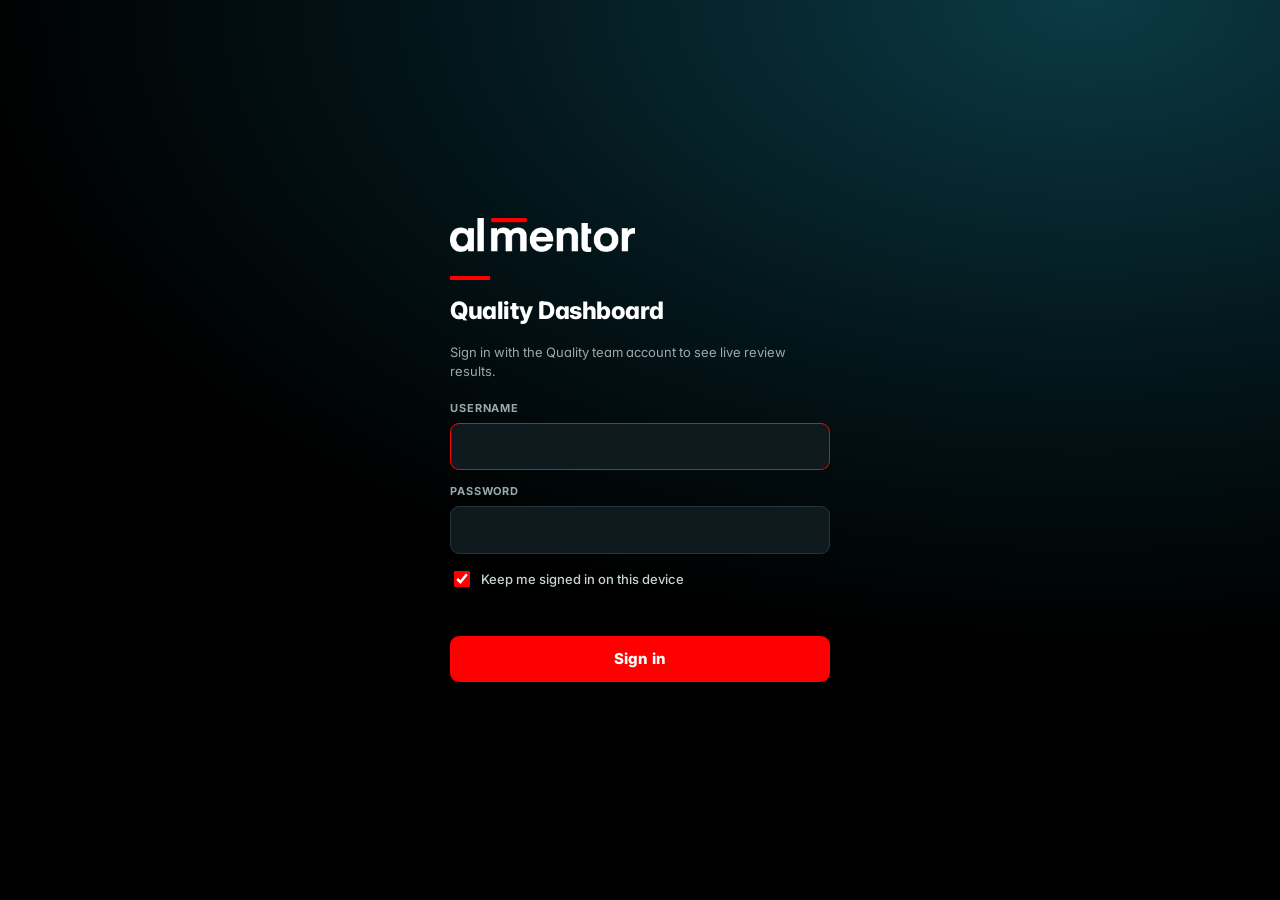
<file: quality/index.html>
<!doctype html>
<html lang="en">
<head>
<meta charset="utf-8">
<meta name="viewport" content="width=device-width,initial-scale=1,viewport-fit=cover">
<meta name="robots" content="noindex,nofollow">
<title>almentor Quality Dashboard</title>
<link rel="icon" type="image/png" href="favicon.png">
<link rel="preconnect" href="https://fonts.googleapis.com">
<link rel="stylesheet" href="https://fonts.googleapis.com/css2?family=Inter:wght@400;500;600;700;800&family=Noto+Kufi+Arabic:wght@400;600;700&display=swap">
<style>
/* Layout: black almentor masthead → one-row slicer bar → tabbed views (overview, projects, PMs, sheet, slides). */
:root{
  --ink:#0A0B0C; --red:#FF0000; --red-soft:#FFE5E5;
  --bg:#F4F6F6; --surface:#FFFFFF; --surface-2:#EEF1F1; --line:#DDE3E4;
  --fg:#0E1314; --fg-2:#46575B; --fg-3:#7B8B8F;
  --planned:#9DB2B7; --proj:#D9930D; --actual:#FF0000; --grid:#E6EBEC; --cin:#0F5C6B;
  --good:#11865B; --good-bg:#E3F4EC; --warn:#B26A00; --warn-bg:#FFF2DC; --bad:#C81E1E; --bad-bg:#FDE7E7;
  --mast:#0A0B0C; --mast-fg:#FFFFFF; --mast-2:#9AA9AC;
  --shadow:0 1px 2px rgba(10,20,22,.06),0 4px 16px rgba(10,20,22,.05);
  --f-ui:"Inter","Noto Kufi Arabic",system-ui,-apple-system,"Segoe UI",sans-serif;
  --r:10px;
}
@media (prefers-color-scheme:dark){:root:not([data-theme="light"]){
  --bg:#060E10; --surface:#0D181B; --surface-2:#132226; --line:#1F3237;
  --fg:#ECF1F2; --fg-2:#A7B7BA; --fg-3:#6E8286; --red-soft:#3A1012;
  --planned:#4C6A71; --proj:#F2B84B; --actual:#FF2D2D; --grid:#17272B; --cin:#4FB3C4;
  --good:#3CCB8E; --good-bg:#0F2E22; --warn:#F2B04A; --warn-bg:#33240B; --bad:#FF6B6B; --bad-bg:#3A1416;
  --mast:#000000; --shadow:0 1px 2px rgba(0,0,0,.4); color-scheme:dark}}
:root[data-theme="dark"]{
  --bg:#060E10; --surface:#0D181B; --surface-2:#132226; --line:#1F3237;
  --fg:#ECF1F2; --fg-2:#A7B7BA; --fg-3:#6E8286; --red-soft:#3A1012;
  --planned:#4C6A71; --proj:#F2B84B; --actual:#FF2D2D; --grid:#17272B; --cin:#4FB3C4;
  --good:#3CCB8E; --good-bg:#0F2E22; --warn:#F2B04A; --warn-bg:#33240B; --bad:#FF6B6B; --bad-bg:#3A1416;
  --mast:#000000; --shadow:0 1px 2px rgba(0,0,0,.4); color-scheme:dark}
*{box-sizing:border-box}
html{padding-top:env(safe-area-inset-top,0px);padding-bottom:env(safe-area-inset-bottom,0px)}
body{margin:0}img{max-width:100%}[hidden]{display:none!important}
body{background:var(--bg);color:var(--fg);font:14px/1.45 var(--f-ui);font-feature-settings:"tnum" 1,"cv11" 1}
body::before{content:"";position:fixed;inset:0 0 auto;height:env(safe-area-inset-top,0px);z-index:10;background:var(--mast)}
.wrap{padding-left:max(16px,env(safe-area-inset-left,0px));padding-right:max(16px,env(safe-area-inset-right,0px));max-width:1480px;margin:0 auto}
button,input,select{font:inherit;color:inherit}
button{cursor:pointer}
:focus-visible{outline:2px solid var(--red);outline-offset:2px}
.num{font-variant-numeric:tabular-nums}
.ar{font-family:"Noto Kufi Arabic",var(--f-ui)}

/* masthead */
.mast{background:var(--mast);color:var(--mast-fg);position:sticky;top:env(safe-area-inset-top,0px);z-index:20}
.mast .wrap{display:flex;align-items:center;gap:18px;padding-block:12px;flex-wrap:wrap}
.logo{height:26px;width:auto;display:block}
.mast .title{display:flex;flex-direction:column;gap:1px;padding-left:18px;border-left:1px solid #2A3336}
.mast .title b{font-size:15px;font-weight:700;letter-spacing:-.01em}
.mast .title span{font-size:11px;color:var(--mast-2);letter-spacing:.06em;text-transform:uppercase}
.mast .spacer{flex:1}
.sync{display:flex;align-items:center;gap:8px;font-size:12px;color:var(--mast-2);flex-wrap:wrap}
.pill{display:inline-flex;align-items:center;gap:6px;padding:4px 10px;border-radius:999px;font-size:12px;font-weight:600;white-space:nowrap}
.pill.live{background:#0F2E22;color:#3CCB8E}
.pill.stale{background:#33240B;color:#F2B04A}
.pill.off{background:#2A1416;color:#FF8A8A}
.dot{width:7px;height:7px;border-radius:50%;background:currentColor}
.pill.live .dot{animation:pulse 2s infinite}
@keyframes pulse{50%{opacity:.35}}
@media (prefers-reduced-motion:reduce){.pill.live .dot{animation:none}}
.who{display:flex;align-items:center;gap:8px;font-size:12px;color:var(--mast-2)}
.avatar{width:28px;height:28px;border-radius:50%;background:#1C2629;color:#fff;display:grid;place-items:center;font-weight:700;font-size:12px}

/* tabs */
.tabs{background:var(--mast);border-top:1px solid #1A2225}
.tabs .wrap{display:flex;gap:4px;overflow-x:auto;scrollbar-width:none}
.tab{background:none;border:0;color:var(--mast-2);padding:12px 14px 11px;font-weight:600;font-size:13px;border-bottom:3px solid transparent;white-space:nowrap}
.tab:hover{color:#fff}
.tab[aria-selected="true"]{color:#fff;border-bottom-color:var(--red)}

/* slicers */
.slicers{background:var(--surface);border-bottom:1px solid var(--line);position:sticky;top:calc(env(safe-area-inset-top,0px) + var(--mastH,104px));z-index:15}
.slicers .wrap{display:flex;gap:10px 14px;align-items:center;padding-block:10px;flex-wrap:wrap}
.sl-label{font-size:10.5px;font-weight:700;letter-spacing:.08em;text-transform:uppercase;color:var(--fg-3)}
.seg{display:inline-flex;background:var(--surface-2);border-radius:8px;padding:3px;gap:2px}
.seg button{border:0;background:none;padding:5px 10px;border-radius:6px;font-size:12.5px;font-weight:600;color:var(--fg-2)}
.seg button[aria-pressed="true"]{background:var(--surface);color:var(--fg);box-shadow:var(--shadow)}
.months{display:flex;gap:3px;flex-wrap:wrap}
.months button{border:1px solid var(--line);background:var(--surface);border-radius:6px;padding:4px 7px;font-size:12px;font-weight:600;color:var(--fg-2);min-width:38px}
.months button[aria-pressed="true"]{background:var(--ink);border-color:var(--ink);color:#fff}
:root[data-theme="dark"] .months button[aria-pressed="true"]{background:var(--fg);color:var(--bg);border-color:var(--fg)}
@media (prefers-color-scheme:dark){:root:not([data-theme="light"]) .months button[aria-pressed="true"]{background:var(--fg);color:var(--bg);border-color:var(--fg)}}
.months button.cur{box-shadow:inset 0 -2px 0 var(--red)}
.months button:disabled{opacity:.35;cursor:not-allowed}
.group{display:flex;align-items:center;gap:8px}
.ms{position:relative}
.ms>button{display:flex;align-items:center;gap:6px;border:1px solid var(--line);background:var(--surface);border-radius:8px;padding:6px 10px;font-size:12.5px;font-weight:600;max-width:220px}
.ms>button .v{overflow:hidden;text-overflow:ellipsis;white-space:nowrap}
.ms>button.on{border-color:var(--fg);}
.ms>button svg{flex:none;opacity:.6}
.pop{position:absolute;top:calc(100% + 6px);left:0;background:var(--surface);border:1px solid var(--line);border-radius:10px;box-shadow:0 12px 40px rgba(0,0,0,.18);width:280px;max-width:calc(100vw - 32px);z-index:40;padding:8px}
.pop input[type=search]{width:100%;border:1px solid var(--line);background:var(--surface-2);border-radius:7px;padding:7px 9px;margin-bottom:6px}
.pop .list{max-height:280px;overflow:auto}
.pop label{display:flex;align-items:center;gap:8px;padding:6px 6px;border-radius:6px;font-size:13px;cursor:pointer}
.pop label:hover{background:var(--surface-2)}
.pop input[type=checkbox]{accent-color:var(--red)}
.pop .acts{display:flex;justify-content:space-between;border-top:1px solid var(--line);margin-top:6px;padding-top:6px}
.link{background:none;border:0;color:var(--fg-2);font-size:12px;font-weight:600;padding:4px 6px}
.link:hover{color:var(--red)}
.reset{margin-left:auto}

/* views */
main{padding-block:20px 48px}
.view{display:grid;gap:16px}
.card{background:var(--surface);border:1px solid var(--line);border-radius:var(--r);padding:18px;min-width:0}
.card h2{margin:0;font-size:15px;font-weight:700;letter-spacing:-.01em;text-wrap:balance}
.card .sub{font-size:12px;color:var(--fg-3);margin-top:2px}
.card-h{display:flex;justify-content:space-between;align-items:flex-start;gap:12px;margin-bottom:14px;flex-wrap:wrap}
.grid-2{display:grid;grid-template-columns:repeat(auto-fit,minmax(min(100%,460px),1fr));gap:16px}
.grid-3-1{display:grid;grid-template-columns:minmax(0,2fr) minmax(0,1fr);gap:16px}
@media (max-width:980px){.grid-3-1{grid-template-columns:1fr}}

.kpis{display:grid;grid-template-columns:repeat(auto-fit,minmax(min(100%,190px),1fr));gap:12px}
.kpi{background:var(--surface);border:1px solid var(--line);border-radius:var(--r);padding:14px 16px;display:flex;flex-direction:column;gap:6px;min-width:0}
.kpi .k{font-size:11px;font-weight:700;letter-spacing:.07em;text-transform:uppercase;color:var(--fg-3)}
.kpi .v{font-size:26px;font-weight:800;letter-spacing:-.02em;line-height:1.1}
.kpi .d{font-size:12px;color:var(--fg-2);display:flex;gap:6px;align-items:center;flex-wrap:wrap}
.kpi.hero{background:var(--ink);border-color:var(--ink);color:#fff}
.kpi.hero .k{color:#9AA9AC}.kpi.hero .d{color:#C9D3D5}
.kpi.hero .v{position:relative;padding-top:10px}
.kpi.hero .v::before{content:"";position:absolute;top:0;left:0;width:34px;height:4px;background:var(--red)}
.chip{display:inline-flex;align-items:center;gap:4px;padding:2px 8px;border-radius:999px;font-size:11.5px;font-weight:700}
.chip.good{background:var(--good-bg);color:var(--good)}.chip.warn{background:var(--warn-bg);color:var(--warn)}.chip.bad{background:var(--bad-bg);color:var(--bad)}.chip.neu{background:var(--surface-2);color:var(--fg-2)}
.strip{display:flex;gap:28px;flex-wrap:wrap;padding:14px 18px;background:var(--surface);border:1px solid var(--line);border-radius:var(--r);align-items:center}
.strip .it{display:flex;flex-direction:column;gap:2px}
.strip .it b{font-size:18px;font-weight:800;letter-spacing:-.01em}
.strip .it span{font-size:11px;color:var(--fg-3);font-weight:600;letter-spacing:.05em;text-transform:uppercase}
.strip .bar{flex:1;min-width:200px}
.bigbar{height:10px;border-radius:999px;background:var(--surface-2);overflow:hidden;display:flex}
.bigbar i{display:block;height:100%;background:var(--red);border-radius:999px}

.chart-box{position:relative;height:300px}
.chart-box.tall{height:380px}
.legend{display:flex;gap:14px;font-size:12px;color:var(--fg-2);flex-wrap:wrap}
.legend i{display:inline-block;width:10px;height:10px;border-radius:3px;margin-right:6px;vertical-align:-1px}
.seg.small button{font-size:11.5px;padding:4px 8px}

/* tables */
.tbl-wrap{overflow-x:auto;border:1px solid var(--line);border-radius:var(--r);background:var(--surface)}
table{border-collapse:collapse;width:100%;font-size:13px}
th{font-size:10.5px;letter-spacing:.07em;text-transform:uppercase;color:var(--fg-3);font-weight:700;text-align:left;padding:10px 12px;border-bottom:1px solid var(--line);background:var(--surface);white-space:nowrap;position:sticky;top:0}
th.sortable{cursor:pointer;user-select:none}th.sortable:hover{color:var(--fg)}
th .arr{color:var(--red)}
td{padding:9px 12px;border-bottom:1px solid var(--line);white-space:nowrap;vertical-align:middle}
tr:last-child td{border-bottom:0}
td.r,th.r{text-align:right}
tbody tr.click{cursor:pointer}tbody tr.click:hover td{background:var(--surface-2)}
.pname{font-weight:600;max-width:280px;overflow:hidden;text-overflow:ellipsis}
.muted{color:var(--fg-3)}
.prog{display:flex;align-items:center;gap:8px;min-width:150px}
.prog .t{flex:1;height:6px;border-radius:999px;background:var(--surface-2);overflow:hidden}
.prog .t i{display:block;height:100%;background:var(--fg);border-radius:999px}
.prog .t i.full{background:var(--good)}
.prog b{font-size:12px;width:38px;text-align:right}
select.pm{border:1px solid var(--line);background:var(--surface);border-radius:7px;padding:5px 8px;font-size:12.5px;max-width:170px}
select.pm.unset{color:var(--fg-3);border-style:dashed}
tfoot td{font-weight:800;border-top:2px solid var(--fg);background:var(--surface-2)}

/* PMs */
.pm-cards{display:grid;grid-template-columns:repeat(auto-fill,minmax(min(100%,300px),1fr));gap:12px}
.pm-card{background:var(--surface);border:1px solid var(--line);border-radius:var(--r);padding:16px;display:flex;flex-direction:column;gap:12px}
.pm-card .top{display:flex;align-items:center;gap:10px}
.pm-card .avatar{background:var(--ink);width:36px;height:36px;font-size:13px}
.pm-card .nm{font-weight:700;font-size:15px}
.pm-card .meta{font-size:12px;color:var(--fg-3)}
.pm-card .stats{display:grid;grid-template-columns:repeat(3,1fr);gap:8px}
.pm-card .stats div{display:flex;flex-direction:column;gap:1px}
.pm-card .stats b{font-size:15px}
.pm-card .stats span{font-size:10.5px;color:var(--fg-3);text-transform:uppercase;letter-spacing:.05em;font-weight:700}
.tags{display:flex;gap:4px;flex-wrap:wrap}
.tag{font-size:11.5px;padding:2px 8px;border-radius:6px;background:var(--surface-2);color:var(--fg-2);font-weight:600}
.pm-card.unassigned{border-style:dashed}
.addpm{display:flex;gap:8px;flex-wrap:wrap}
.addpm input{flex:1;min-width:160px;border:1px solid var(--line);background:var(--surface);border-radius:8px;padding:8px 10px}
.btn{border:0;border-radius:8px;padding:8px 14px;font-weight:700;font-size:13px;background:var(--ink);color:#fff}
.btn.red{background:var(--red)}
.btn.ghost{background:var(--surface-2);color:var(--fg)}
.roster{display:flex;gap:6px;flex-wrap:wrap}
.roster .tag{display:inline-flex;align-items:center;gap:6px;padding:4px 6px 4px 10px;font-size:12.5px}
.roster .tag button{border:0;background:none;color:var(--fg-3);padding:0 4px;font-size:15px;line-height:1}
.roster .tag button:hover{color:var(--bad)}

/* sheet */
.sheet td,.sheet th{padding:7px 10px;font-size:12.5px}
.sheet th.mo{text-align:right}
.sheet td.cell{text-align:right}
.sheet td.cell .p{display:block;color:var(--fg-3);font-size:11px}
.sheet td.cell .j{display:block;color:var(--proj);font-size:11px;font-weight:600}
.sheet td.cell.cur{background:var(--red-soft)}
.sheet .stick{position:sticky;left:0;background:var(--surface);z-index:1;box-shadow:1px 0 0 var(--line)}
.sheet thead .stick{z-index:2}
.sheet tfoot .stick{background:var(--surface-2)}
.cell.over{color:var(--good);font-weight:700}.cell.under{color:var(--bad);font-weight:700}

/* drawer */
.scrim{position:fixed;inset:0;background:rgba(0,0,0,.45);z-index:50}
.drawer{position:fixed;top:0;right:0;bottom:0;width:min(720px,100vw);background:var(--bg);z-index:51;overflow:auto;padding:calc(env(safe-area-inset-top,0px) + 18px) max(18px,env(safe-area-inset-right,0px)) calc(env(safe-area-inset-bottom,0px) + 24px) 18px;display:flex;flex-direction:column;gap:14px;box-shadow:-20px 0 60px rgba(0,0,0,.25)}
.drawer h3{margin:0;font-size:20px;letter-spacing:-.02em}
.x{border:0;background:var(--surface-2);border-radius:8px;width:34px;height:34px;font-size:18px}

/* slides */
.stage{display:flex;flex-direction:column;gap:12px}
.slide-frame{aspect-ratio:16/9;width:100%;max-width:100%;background:var(--ink);color:#fff;border-radius:14px;overflow:hidden;position:relative}
.slide-frame:fullscreen{border-radius:0}
.slide{position:absolute;inset:0;padding:4.2% 5%;display:flex;flex-direction:column;gap:2.4%;font-size:clamp(9px,1.45vw,22px)}
.slide-frame:fullscreen .slide{font-size:1.45vw}
.slide .s-top{display:flex;justify-content:space-between;align-items:center}
.slide .s-top img{height:1.6em}
.slide .s-top span{font-size:.7em;color:#8FA0A3;letter-spacing:.1em;text-transform:uppercase}
.slide h4{margin:0;font-size:2em;letter-spacing:-.02em;line-height:1.1;font-weight:800}
.slide h4::before{content:"";display:block;width:2.2em;height:.18em;background:var(--red);margin-bottom:.45em}
.slide .lead{color:#AFC0C3;font-size:.85em}
.slide .s-body{flex:1;min-height:0;position:relative}
.s-kpis{display:grid;grid-template-columns:repeat(3,1fr);gap:1.2em;height:100%}
.s-kpi{background:#141B1D;border-radius:.6em;padding:1em 1.1em;display:flex;flex-direction:column;justify-content:space-between}
.s-kpi span{font-size:.7em;color:#8FA0A3;letter-spacing:.08em;text-transform:uppercase;font-weight:700}
.s-kpi b{font-size:2.2em;letter-spacing:-.02em}
.s-kpi em{font-style:normal;font-size:.75em;color:#C9D3D5}
.cover{justify-content:center;background:radial-gradient(120% 120% at 100% 0%,#0A4250 0%,#04191E 40%,#000 75%)}
.cover h1{font-size:3.4em;margin:0;letter-spacing:-.03em;line-height:1.02}
.cover img{height:2.4em;align-self:flex-start;margin-bottom:1.6em}
.cover p{color:#AFC0C3;margin:.5em 0 0;font-size:1em}
.s-list{display:grid;gap:.45em;font-size:.8em}
.s-row{display:grid;grid-template-columns:minmax(0,2.4fr) minmax(0,4fr) 4.5em;gap:.8em;align-items:center}
.s-row .n{overflow:hidden;text-overflow:ellipsis;white-space:nowrap}
.s-row .t{height:.55em;background:#1E2A2D;border-radius:9px;overflow:hidden}
.s-row .t i{display:block;height:100%;background:var(--red)}
.s-row b{text-align:right}
.slide-nav{display:flex;align-items:center;gap:8px;justify-content:space-between;flex-wrap:wrap}
.dots{display:flex;gap:6px}
.dots button{width:28px;height:6px;border-radius:9px;border:0;background:var(--line);padding:0}
.dots button[aria-current="true"]{background:var(--red)}

.empty{padding:60px 20px;text-align:center;color:var(--fg-2);display:grid;gap:8px;justify-items:center}
.empty b{font-size:17px;color:var(--fg)}
.skel{background:linear-gradient(90deg,var(--surface-2),var(--surface),var(--surface-2));background-size:200% 100%;animation:sk 1.4s infinite;border-radius:8px}
@keyframes sk{to{background-position:-200% 0}}
.foot{font-size:12px;color:var(--fg-3);display:flex;justify-content:space-between;gap:12px;flex-wrap:wrap;padding-top:6px}
.toast{position:fixed;bottom:calc(env(safe-area-inset-bottom,0px) + 20px);left:50%;transform:translateX(-50%);background:var(--ink);color:#fff;padding:10px 16px;border-radius:10px;font-size:13px;font-weight:600;z-index:60;box-shadow:0 10px 30px rgba(0,0,0,.3)}
@media (max-width:640px){
  .hide-sm{display:none}
  .mast .title{border:0;padding:0}
  .kpi .v{font-size:22px}
  .slicers{position:static}
  .reset{margin-left:0}
}

/* login */
.gate{position:fixed;inset:0;z-index:100;background:radial-gradient(110% 90% at 85% 0%,#0B3A45 0%,#03161B 45%,#000 80%);display:grid;place-items:center;padding:24px max(16px,env(safe-area-inset-left,0px))}
.gate form{width:min(380px,100%);display:grid;gap:14px;color:#fff}
.gate img{height:34px;justify-self:start;margin-bottom:10px}
.gate h1{margin:0;font-size:24px;letter-spacing:-.02em;font-weight:800}
.gate h1::before{content:"";display:block;width:40px;height:4px;background:#FF0000;margin-bottom:14px}
.gate p{margin:0 0 6px;color:#9AA9AC;font-size:13px}
.gate label{display:grid;gap:6px;font-size:11px;font-weight:700;letter-spacing:.08em;text-transform:uppercase;color:#9AA9AC}
.gate input[type=text],.gate input[type=password]{background:#0E1A1D;border:1px solid #23363B;border-radius:9px;padding:12px 13px;color:#fff;font-size:15px;text-transform:none;letter-spacing:0}
.gate input:focus{outline:none;border-color:#FF0000}
.gate .rem{display:flex;align-items:center;gap:8px;text-transform:none;letter-spacing:0;font-size:13px;font-weight:500;color:#C9D3D5}
.gate .rem input{accent-color:#FF0000;width:16px;height:16px}
.gate button{background:#FF0000;color:#fff;border:0;border-radius:9px;padding:12px;font-weight:800;font-size:15px}
.gate button:disabled{opacity:.6}
.gate .err{color:#FF8A8A;font-size:13px;min-height:18px}
.rbtn{display:inline-flex;align-items:center;gap:6px;background:#1C2629;color:#fff;border:0;border-radius:999px;padding:5px 12px;font-size:12px;font-weight:700}
.rbtn:hover{background:#26343A}.rbtn:disabled{opacity:.7;cursor:progress}
.rbtn svg{flex:none}.rbtn.spin svg{animation:rot 1s linear infinite}
@keyframes rot{to{transform:rotate(360deg)}}
@media (prefers-reduced-motion:reduce){.rbtn.spin svg{animation:none}}
.who .link{color:#9AA9AC}.who .link:hover{color:#fff}
.mods{display:inline-flex;gap:2px;background:#151D20;border-radius:9px;padding:3px;margin:7px 10px 7px 0;flex:none}
.mods button{border:0;background:none;color:#9AA9AC;font-weight:700;font-size:13px;padding:6px 14px;border-radius:7px;white-space:nowrap}
.mods button[aria-pressed="true"]{background:#FF0000;color:#fff}
.tabsep{width:1px;background:#2A3336;margin:10px 6px 10px 0;flex:none}
.tabs .wrap{align-items:stretch;flex-wrap:nowrap;padding-block:0}
#msHost{flex-wrap:wrap}
.sheet tr.sec td{background:var(--surface-2);font-weight:800;font-size:11px;letter-spacing:.08em;text-transform:uppercase;color:var(--fg-2)}
.sheet tr.subtot td{font-weight:700;border-top:1px solid var(--fg-3)}
.sheet td.cell.exp{color:var(--fg-3);font-style:italic}
.mods .badge{display:inline-grid;place-items:center;min-width:18px;height:18px;border-radius:9px;background:#FF0000;color:#fff;font-size:11px;font-weight:800;margin-left:6px;padding:0 5px}
.mods button[aria-pressed="true"] .badge{background:#fff;color:#FF0000}
.fd-top{display:flex;gap:12px;flex-wrap:wrap;align-items:center;justify-content:space-between}
.fd-sum{display:grid;grid-template-columns:repeat(3,minmax(0,1fr));gap:12px}
.fdk{display:flex;flex-direction:column;align-items:flex-start;gap:2px;background:var(--surface);border:1px solid var(--line);border-left:4px solid var(--line);border-radius:var(--r);padding:12px 16px;text-align:left;color:var(--fg)}
.fdk b{font-size:26px;font-weight:800;letter-spacing:-.02em}.fdk span{font-size:12px;color:var(--fg-2);font-weight:600}
.fdk.bad{border-left-color:var(--bad)}.fdk.warn{border-left-color:var(--warn)}.fdk.neu{border-left-color:var(--fg-3)}
.fdk.on{outline:2px solid var(--fg);outline-offset:-1px}
.fd-ctl{display:flex;gap:8px;flex-wrap:wrap;align-items:center}
.fd-ctl select,.fd-ctl input{border:1px solid var(--line);background:var(--surface);border-radius:8px;padding:7px 10px;font-size:13px;max-width:100%}
.fd-list{display:grid;gap:10px}
.fd{background:var(--surface);border:1px solid var(--line);border-radius:var(--r);padding:14px 16px;display:grid;gap:6px;min-width:0}
.fd.bad{box-shadow:inset 3px 0 0 var(--bad)}.fd.warn{box-shadow:inset 3px 0 0 var(--warn)}.fd.neu{box-shadow:inset 3px 0 0 var(--fg-3)}
.fd-h{display:flex;gap:8px;align-items:center;flex-wrap:wrap;font-size:12px}
.fd-area{color:var(--fg-3);font-weight:700;text-transform:uppercase;letter-spacing:.06em;font-size:10.5px}
.fd-proj{font-weight:700;font-size:13px}
.fd-amt{margin-left:auto;font-weight:800;font-size:13px}
.fd h3{margin:0;font-size:14.5px;letter-spacing:-.01em}
.fd p{margin:0;color:var(--fg-2);font-size:13px;max-width:110ch;overflow-wrap:anywhere}
.fd-where{font-size:12px;color:var(--fg-2)}.fd-where span{font-weight:700;color:var(--fg-3);text-transform:uppercase;letter-spacing:.06em;font-size:10.5px;margin-right:8px}
@media (max-width:640px){.fd-sum{grid-template-columns:1fr}.fd-amt{margin-left:0}}
.mods{overflow-x:auto;scrollbar-width:none}
.tcell{display:flex;flex-wrap:wrap;gap:4px;align-items:center;min-width:150px;max-width:300px}
.mchip{display:inline-flex;gap:3px;align-items:center;background:var(--surface-2);border-radius:6px;padding:2px 7px;font-size:12px;white-space:nowrap}
.mchip b{font-weight:700}.mchip .num{color:var(--fg-3);font-weight:700}
.tedit{border:1px dashed var(--line);background:none;border-radius:6px;padding:2px 8px;font-size:11.5px;font-weight:700;color:var(--fg-2)}
.tedit:hover{border-color:var(--red);color:var(--red)}
.stsel{border:1px solid var(--line);background:var(--surface);border-radius:999px;padding:4px 10px;font-size:12px;font-weight:700}
.stsel.st-active{color:var(--good);border-color:var(--good)}.stsel.st-completed{color:var(--fg-2)}.stsel.st-paused{color:var(--warn);border-color:var(--warn)}.stsel.st-terminated{color:var(--bad);border-color:var(--bad)}.stsel.st-none{color:var(--fg-3);border-style:dashed}
.src{display:inline-block;font-size:11px;font-weight:700;padding:2px 7px;border-radius:5px;background:var(--surface-2);color:var(--fg-2);margin:1px 3px 1px 0}
.tinput{border:1px solid transparent;background:transparent;border-radius:6px;padding:5px 8px;width:100%;min-width:180px}
.tinput.tname{font-weight:700;min-width:150px}
.tinput:hover,.tinput:focus{border-color:var(--line);background:var(--surface)}
.avatar.sm{width:26px;height:26px;font-size:11px;background:var(--ink)}
.modal{position:fixed;left:50%;top:50%;transform:translate(-50%,-50%);width:min(560px,calc(100vw - 32px));max-height:calc(100vh - 40px);overflow:auto;background:var(--bg);border-radius:14px;z-index:51;padding:20px;display:grid;gap:10px;box-shadow:0 30px 80px rgba(0,0,0,.35)}
.modal h3{margin:0;font-size:19px}
.ed-l{font-size:10.5px;font-weight:700;letter-spacing:.08em;text-transform:uppercase;color:var(--fg-3);margin-top:6px}
.ed-row{display:flex;gap:8px;align-items:center;margin-bottom:6px}
.ed-row input{border:1px solid var(--line);background:var(--surface);border-radius:8px;padding:8px 10px;min-width:0}
.ed-row input[list]{flex:1}.ed-pct{display:flex;align-items:center;gap:4px}.ed-pct input{width:76px}
.ed-foot{display:flex;justify-content:space-between;align-items:center}
.ed-err{color:var(--bad);font-size:13px;min-height:16px}
.ed-act{display:flex;justify-content:flex-end;gap:8px}
#tm-add input{flex:1;min-width:160px;border:1px solid var(--line);background:var(--surface);border-radius:8px;padding:8px 10px}
.rp-wrap{display:grid;grid-template-columns:260px minmax(0,1fr);gap:16px;align-items:start}
.rp-side{background:var(--surface);border:1px solid var(--line);border-radius:var(--r);padding:10px;display:grid;gap:8px;position:sticky;top:calc(env(safe-area-inset-top,0px) + var(--mastH,104px) + 12px)}
.rp-head{display:flex;justify-content:space-between;align-items:baseline;padding:2px 4px}
.rp-side input{border:1px solid var(--line);background:var(--surface-2);border-radius:7px;padding:7px 9px}
.rp-list{max-height:62vh;overflow:auto;display:grid;gap:2px}
.rp-item{display:flex;justify-content:space-between;gap:8px;align-items:center;border:0;background:none;text-align:left;padding:7px 8px;border-radius:7px;font-size:13px;color:var(--fg)}
.rp-item:hover{background:var(--surface-2)}.rp-item.on{background:var(--ink);color:#fff}
.rp-item .chip{font-size:10.5px;padding:1px 6px}
.rp-main{display:grid;gap:10px;min-width:0}
.rp-bar{display:flex;justify-content:space-between;gap:8px;flex-wrap:wrap}
.btn:disabled{opacity:.45;cursor:not-allowed}
.op{position:relative;width:100%;max-width:100%;aspect-ratio:16/9;background:#000;container-type:inline-size;overflow:hidden;border-radius:10px;font-family:"Inter","Noto Kufi Arabic",system-ui,sans-serif}
.op-el{position:absolute;box-sizing:border-box}
.op-t{display:flex;flex-direction:column;line-height:1.2;white-space:nowrap;overflow:hidden}
.op-lines{white-space:normal;gap:.45em}.op-lines div{overflow:hidden;text-overflow:ellipsis;white-space:nowrap}
img.op-el{object-fit:contain;object-position:left center}
@media (max-width:900px){.rp-wrap{grid-template-columns:1fr}.rp-side{position:static}.rp-list{max-height:220px}}
.note{background:var(--warn-bg);color:var(--warn);border-radius:8px;padding:8px 12px;font-size:12.5px;font-weight:600}

/* ---- Quality dashboard additions ---- */
.tbadge{display:inline-grid;place-items:center;min-width:18px;height:18px;border-radius:9px;background:#FF0000;color:#fff;font-size:11px;font-weight:800;margin-left:6px;padding:0 5px}
.vh{display:flex;justify-content:space-between;align-items:flex-end;gap:12px;flex-wrap:wrap}
.vh h2{margin:0;font-size:18px;letter-spacing:-.01em}.vh .sub{font-size:12.5px;color:var(--fg-3);margin-top:2px}
.ctl{display:flex;gap:8px;align-items:center;flex-wrap:wrap}
.ctl input[type=search],.ctl select{border:1px solid var(--line);background:var(--surface);border-radius:8px;padding:7px 10px;font-size:13px;max-width:100%}
.pipe{display:inline-flex;gap:3px;align-items:center}
.pipe i{width:13px;height:13px;border-radius:3px;display:inline-block;background:var(--surface-2);border:1px solid var(--line)}
.pipe i.ap{background:var(--good);border-color:var(--good)}.pipe i.ir{background:#F2A93B;border-color:#F2A93B}.pipe i.rt{background:var(--bad);border-color:var(--bad)}
.pipe i.ni{background:transparent;border:1px dashed var(--line);opacity:.55}
.pkey{display:flex;gap:12px;flex-wrap:wrap;font-size:12px;color:var(--fg-2);align-items:center}
.pkey .pipe i{vertical-align:-2px;margin-right:5px}
.sev{display:inline-flex;align-items:center;gap:5px;font-weight:700;font-size:12px}
.sev::before{content:"";width:8px;height:8px;border-radius:50%;background:currentColor}
.sev.Critical{color:var(--bad)}.sev.Major{color:var(--warn)}.sev.Minor{color:var(--fg-3)}
.rep{display:inline-block;font-size:10.5px;font-weight:800;letter-spacing:.04em;padding:2px 7px;border-radius:5px;background:var(--bad);color:#fff}
.rep.ov{background:var(--ink);color:#fff;outline:1px dashed var(--bad)}
.teamtag{display:inline-flex;align-items:center;gap:6px;font-weight:600}
.teamtag i{width:9px;height:9px;border-radius:2px;display:inline-block}
.tcards{display:grid;grid-template-columns:repeat(auto-fit,minmax(min(100%,300px),1fr));gap:12px}
.tcard{background:var(--surface);border:1px solid var(--line);border-radius:var(--r);padding:16px;display:flex;flex-direction:column;gap:12px;text-align:left;color:var(--fg);min-width:0}
button.tcard:hover{border-color:var(--fg-3)}
.tcard .top{display:flex;align-items:center;gap:10px;justify-content:space-between}
.tcard .nm{font-weight:800;font-size:15.5px;letter-spacing:-.01em}
.tcard .meta{font-size:12px;color:var(--fg-3)}
.tcard .stats{display:grid;grid-template-columns:repeat(3,1fr);gap:10px 8px}
.tcard .stats div{display:flex;flex-direction:column;gap:1px;min-width:0}
.tcard .stats b{font-size:17px;font-weight:800}
.tcard .stats span{font-size:10px;color:var(--fg-3);text-transform:uppercase;letter-spacing:.06em;font-weight:700}
.tcard .accent{height:4px;border-radius:4px}
.mini{display:flex;height:7px;border-radius:999px;overflow:hidden;background:var(--surface-2)}
.mini i{display:block;height:100%}
.toplist{display:grid;gap:6px;font-size:12.5px}
.toplist .row{display:grid;grid-template-columns:minmax(0,1fr) 90px 30px;gap:8px;align-items:center}
.toplist .row .n{overflow:hidden;text-overflow:ellipsis;white-space:nowrap}
.toplist .row .t{height:6px;border-radius:9px;background:var(--surface-2);overflow:hidden}.toplist .row .t i{display:block;height:100%;background:var(--red)}
.toplist .row b{text-align:right}
.rank{display:grid;gap:9px}
.rank .row{display:grid;grid-template-columns:22px minmax(0,1fr) minmax(80px,180px) 44px;gap:10px;align-items:center;font-size:13px}
.rank .row .no{font-weight:800;color:var(--fg-3);font-size:12px}
.rank .row .n b{display:block;overflow:hidden;text-overflow:ellipsis;white-space:nowrap}.rank .row .n span{font-size:11.5px;color:var(--fg-3)}
.rank .row .t{height:8px;border-radius:9px;background:var(--surface-2);overflow:hidden}.rank .row .t i{display:block;height:100%;background:var(--red);border-radius:9px}
.rank .row .v{text-align:right;font-weight:800}
.avatar.lg{width:38px;height:38px;font-size:13px;background:var(--ink)}
.wlist{display:flex;flex-wrap:wrap;gap:4px}
.st{display:inline-flex;align-items:center;gap:5px;font-size:12px;font-weight:700;padding:2px 9px;border-radius:999px;white-space:nowrap}
.st.ap{background:var(--good-bg);color:var(--good)}.st.rt{background:var(--bad-bg);color:var(--bad)}.st.ir{background:var(--warn-bg);color:var(--warn)}.st.ip{background:var(--surface-2);color:var(--fg)}.st.ns{background:var(--surface-2);color:var(--fg-3)}
.heat td.h{text-align:center;font-weight:700;min-width:44px}
.desc{max-width:340px;white-space:normal;min-width:220px;color:var(--fg-2)}
td.wrapc{white-space:normal;min-width:180px}
.age.old{color:var(--bad);font-weight:700}
.seg button .c{color:var(--fg-3);font-weight:600;margin-left:3px}
.empty-sm{padding:24px;text-align:center;color:var(--fg-3);font-size:13px}
.kpi .v small{font-size:14px;color:var(--fg-3);font-weight:700;margin-left:2px}
.kpi.hero .v small{color:#9AA9AC}
.legend i.ln{height:3px;border-radius:2px;vertical-align:3px}
.ctl .seg{flex-wrap:wrap}
.ctl{min-width:0;max-width:100%}
</style>
</head>
<body>
<div class="gate" id="gate" hidden>
  <form id="login" autocomplete="on">
    <img src="[data-uri]" alt="almentor">
    <h1>Quality Dashboard</h1>
    <p>Sign in with the Quality team account to see live review results.</p>
    <label for="u">Username<input type="text" id="u" name="username" autocomplete="username" autocapitalize="none" required></label>
    <label for="pw">Password<input type="password" id="pw" name="password" autocomplete="current-password" required></label>
    <label class="rem" for="keep"><input type="checkbox" id="keep" checked> Keep me signed in on this device</label>
    <div class="err" id="lerr" role="alert"></div>
    <button type="submit" id="lbtn">Sign in</button>
  </form>
</div>
<header class="mast" id="mast">
  <div class="wrap">
    <img class="logo" alt="almentor" src="[data-uri]">
    <div class="title"><b>Quality Dashboard</b><span>Content Production · Quality Assurance</span></div>
    <div class="spacer"></div>
    <div class="sync"><span id="sync"><span class="pill stale"><span class="dot"></span>Connecting…</span></span><button class="rbtn" id="refresh" type="button" title="Pull the latest data from the Quality Tracking sheet now"><svg width="13" height="13" viewBox="0 0 16 16" aria-hidden="true"><path d="M13.6 2.4v3.8H9.8M2.4 13.6V9.8h3.8M3.1 6.2a5.2 5.2 0 0 1 9.6-1.6l.9 1.6M12.9 9.8a5.2 5.2 0 0 1-9.6 1.6l-.9-1.6" fill="none" stroke="currentColor" stroke-width="1.6" stroke-linecap="round" stroke-linejoin="round"/></svg>Refresh</button></div>
    <div class="who" id="who"></div>
  </div>
  <nav class="tabs" aria-label="Views"><div class="wrap" role="tablist">
    <button class="tab" role="tab" data-v="overview">Overview</button>
    <button class="tab" role="tab" data-v="teams">Teams</button>
    <button class="tab" role="tab" data-v="repeated">Repeated issues</button>
    <button class="tab" role="tab" data-v="projects">Projects</button>
    <button class="tab" role="tab" data-v="courses">Courses</button>
    <button class="tab" role="tab" data-v="qa">QA team</button>
    <button class="tab" role="tab" data-v="log">Issue log</button>
    <button class="tab" role="tab" data-v="alerts">Alerts <span class="tbadge" id="abadge" hidden></span></button>
  </div></nav>
</header>
<section class="slicers" aria-label="Filters"><div class="wrap">
  <div class="group"><span class="sl-label">Year</span><div class="seg" id="years"></div></div>
  <div class="group"><span class="sl-label">Month</span><div class="months" id="months"></div></div>
  <div class="group" id="msHost"></div>
  <button class="link reset" id="reset" hidden>Reset filters</button>
</div></section>
<main class="wrap" id="main">
  <div class="view" id="loading">
    <div class="kpis"><div class="skel" style="height:96px"></div><div class="skel" style="height:96px"></div><div class="skel" style="height:96px"></div><div class="skel" style="height:96px"></div></div>
    <div class="skel" style="height:340px"></div>
    <p class="muted" style="text-align:center;margin:0" id="loadmsg">Loading the latest sync of the Quality Tracking sheet…</p>
  </div>
  <div class="view" id="v-overview" hidden></div>
  <div class="view" id="v-teams" hidden></div>
  <div class="view" id="v-repeated" hidden></div>
  <div class="view" id="v-projects" hidden></div>
  <div class="view" id="v-courses" hidden></div>
  <div class="view" id="v-qa" hidden></div>
  <div class="view" id="v-log" hidden></div>
  <div class="view" id="v-alerts" hidden></div>
  <div class="foot" id="foot"></div>
</main>
<div id="drawerHost"></div>
<script src="../vendor/chart.umd.js"></script>
<script>
const LOGO="[data-uri]";
/* almentor Quality dashboard. Data: quality/data.enc (synced hourly from the Quality Tracking workbook). */
const MON=["Jan","Feb","Mar","Apr","May","Jun","Jul","Aug","Sep","Oct","Nov","Dec"];
const $=s=>document.querySelector(s),$$=s=>[...document.querySelectorAll(s)];
const esc=s=>String(s??"").replace(/[&<>"']/g,c=>({"&":"&amp;","<":"&lt;",">":"&gt;",'"':"&quot;","'":"&#39;"}[c]));
const isAr=s=>/[؀-ۿ]/.test(s||"");
const nm=s=>`<span class="${isAr(s)?"ar":""}" dir="auto">${esc(s)}</span>`;
const fmtN=v=>v==null||isNaN(v)?"—":Math.round(v).toLocaleString("en-US");
const fmt1=v=>v==null||isNaN(v)?"—":(Math.round(v*10)/10).toLocaleString("en-US");
const pct=v=>v==null||!isFinite(v)?"—":Math.round(v*100)+"%";
const now=new Date();
const isoLocal=d=>`${d.getFullYear()}-${String(d.getMonth()+1).padStart(2,"0")}-${String(d.getDate()).padStart(2,"0")}`;
const dnum=s=>s?Math.round(Date.parse(s+"T00:00:00Z")/864e5):null;
const TD=dnum(isoLocal(now));
const fD=s=>{if(!s)return "—";const [y,m,d]=s.split("-");return `${+d} ${MON[+m-1]} ${y}`};
const relTime=d=>{const m=Math.round((Date.now()-d)/60000);if(m<1)return"just now";if(m<60)return m+" min ago";const h=Math.round(m/60);if(h<48)return h+" h ago";return Math.round(h/24)+" days ago"};
const fmtDT=d=>d.toLocaleString("en-GB",{day:"numeric",month:"short",hour:"2-digit",minute:"2-digit"});
const initials=s=>String(s).replace(/\(.*?\)/g,"").split(/\s+/).filter(w=>/^[\p{L}\p{N}]/u.test(w)).slice(0,2).map(w=>w[0]).join("").toUpperCase()||"?";
const uniq=a=>[...new Set(a)];
const by=(f,d=1)=>(a,b)=>{const x=f(a),y=f(b);return (x>y?1:x<y?-1:0)*d};
const OLD=7; // days before an open issue counts as overdue

/* ---------- state ---------- */
const VIEWS=["overview","teams","repeated","projects","courses","qa","log","alerts"];
const S={d:null,status:null,token:"",user:"",view:"overview",year:"all",months:new Set(),
  f:{project:new Set(),type:new Set(),team:new Set(),reviewer:new Set(),stage:new Set(),severity:new Set()},
  ovMode:"team",sort:{},cq:"",cst:"",lq:"",lst:"",lrep:false,aq:"",asev:"",aarea:""};
try{const v=localStorage.getItem("qa.view");if(VIEWS.includes(v))S.view=v}catch(e){}
{const h=location.hash.slice(1);if(VIEWS.includes(h))S.view=h}

/* ---------- model ---------- */
let STG=[],TEAM_OF={},TEAMS=[],C=[],CK=new Map(),L=[],SEVS=["Critical","Major","Minor"],ALERTS=[];
const NI="Not included";
function courseStatus(c){
  const sc=c.inScope.length,ap=c.ap;
  if(!sc)return "Scope not set";if(ap===sc)return "All approved";
  const v=c.inScope.map(s=>c.stages[s]);
  if(v.includes("Returned"))return "Returned for edits";if(v.includes("In Review"))return "In review";
  return c.inScope.some(s=>c.stages[s]==="Approved"||c.stages[s]==="Returned")||!NEWMODE?"In progress":"Not started";
}
function build(){
  const D=S.d;
  STG=D.stages.map(s=>s.name);TEAM_OF=Object.fromEntries(D.stages.map(s=>[s.name,s.team]));
  TEAMS=uniq([...D.teams,...D.stages.map(s=>s.team)].filter(Boolean));
  if(D.severity?.length)SEVS=D.severity.map(s=>s.name);
  C=D.courses.map(c=>{const key=`${c.project} | ${c.course}`;const inScope=STG.filter(s=>c.stages[s]&&c.stages[s]!==NI);
    const o={...c,key,inScope,ap:inScope.filter(s=>c.stages[s]==="Approved").length};o.prog=inScope.length?o.ap/inScope.length:null;o.status=courseStatus(o);return o});
  CK=new Map();C.forEach(c=>{if(!CK.has(c.key))CK.set(c.key,c)});
  NEWMODE=!!D.hasResult;
  const RAW=D.log.map(x=>{const c=CK.get(x.course);const parts=x.course.split(" | ");
    const o={...x,c,project:c?c.project:(parts.length>1?parts[0]:""),courseName:c?c.course:(parts.length>1?parts.slice(1).join(" | "):x.course),
      type:c?c.type:"",team:TEAM_OF[x.stage]||"",id:"QA-"+String(x.row-4).padStart(4,"0"),d:dnum(x.date),fx:dnum(x.fixed),open:x.status!=="Done"};
    o.passed=NEWMODE&&/^pass/i.test(x.result||"");if(o.passed)o.open=false;
    o.age=o.open&&o.d!=null?TD-o.d:null;o.fixDays=o.d!=null&&o.fx!=null?o.fx-o.d:null;return o});
  L=RAW.filter(x=>!x.passed);PASSES=RAW.filter(x=>x.passed);ROWS=RAW;
  if(NEWMODE){ // stage status comes from the latest review round in the log
    for(const c of C){for(const s of STG){if(c.stages[s]===NI)continue;const rr=RAW.filter(x=>x.c===c&&x.stage===s);
      if(!rr.length){c.stages[s]="Not Started";continue}const mx=Math.max(...rr.map(x=>x.round||1));
      c.stages[s]=rr.some(x=>!x.passed&&(x.round||1)===mx)?"Returned":"Approved"}
      c.inScope=STG.filter(s=>c.stages[s]&&c.stages[s]!==NI);c.ap=c.inScope.filter(s=>c.stages[s]==="Approved").length;c.prog=c.inScope.length?c.ap/c.inScope.length:null;c.status=courseStatus(c)}}
  const order=L.filter(x=>x.d!=null&&x.team&&x.category).sort((a,b)=>a.d-b.d||a.row-b.row);const cnt=new Map();
  for(const x of order){const k=x.team+"\u0001"+x.category;const n=(cnt.get(k)||0)+1;cnt.set(k,n);x.occ=n}
  for(const x of L){x.auto=x.occ?(x.occ>1?"Yes":"No"):"";const ov=/^(yes|no)$/i.test(x.override)?x.override[0].toUpperCase()+x.override.slice(1).toLowerCase():"";
    x.ov=ov;x.final=ov||x.auto;x.rep=x.final==="Yes"}
  // stage results: every course x in-scope stage is one QA review unit
  SR=[];for(const c of C)for(const s of STG){const v=c.stages[s]||"";if(!v||v===NI)continue;const iss=L.filter(x=>x.c===c&&x.stage===s);
    const rev=NEWMODE?ROWS.some(x=>x.c===c&&x.stage===s):v==="Approved"||v==="Returned"||iss.length>0,ret=rev&&(iss.length>0||(!NEWMODE&&v==="Returned"));
    SR.push({c,course:c.key,project:c.project,type:c.type,reviewer:c.reviewer,stage:s,team:TEAM_OF[s]||"",status:v,n:iss.length,rev,ret,
      rounds:ret?Math.max(1,...iss.map(x=>x.round||1)):null,open:iss.filter(x=>x.open).length})}
  ALERTS=buildAlerts();
}
let SR=[],PASSES=[],ROWS=[],NEWMODE=false;
function fSR(o={}){const f=S.f;return SR.filter(r=>(!f.project.size||f.project.has(r.project))&&(!f.type.size||f.type.has(r.type))&&(!f.reviewer.size||f.reviewer.has(r.reviewer))&&
  (!f.team.size||f.team.has(r.team))&&(!f.stage.size||f.stage.has(r.stage))&&(!o.extra||o.extra(r)))}
const ir=R=>{const rv=R.filter(r=>r.rev),rt=rv.filter(r=>r.ret);return {rev:rv.length,ret:rt.length,pass:rv.length-rt.length,rate:rv.length?rt.length/rv.length:null,
  rounds:rt.length?rt.reduce((s,r)=>s+r.rounds,0)/rt.length:null}};
const rateCol=v=>v==null?css("--planned"):v>=.5?css("--bad"):v>=.3?"#F2A93B":css("--good");
const rateTag=(v,o)=>v==null?'<span class="muted">—</span>':`<b style="color:${rateCol(v)}">${pct(v)}</b>${o?` <span class="muted" style="font-size:11.5px">${o.ret}/${o.rev}</span>`:""}`;
const inPeriod=x=>{if(S.year==="all"&&!S.months.size)return true;if(!x.date)return false;return (S.year==="all"||x.date.startsWith(S.year))&&(!S.months.size||S.months.has(+x.date.slice(5,7)))};
const periodOn=()=>S.year!=="all"||S.months.size>0;
function fLog(o={}){const f=S.f;return L.filter(x=>(o.noPeriod||inPeriod(x))&&(!f.project.size||f.project.has(x.project))&&(!f.type.size||f.type.has(x.type))&&
  (!f.team.size||f.team.has(x.team))&&(!f.reviewer.size||f.reviewer.has(x.reviewer))&&(!f.stage.size||f.stage.has(x.stage))&&(!f.severity.size||f.severity.has(x.severity))&&(!o.extra||o.extra(x)))}
function fCourses(){const f=S.f;return C.filter(c=>(!f.project.size||f.project.has(c.project))&&(!f.type.size||f.type.has(c.type))&&(!f.reviewer.size||f.reviewer.has(c.reviewer))&&
  (!f.team.size||c.inScope.some(s=>f.team.has(TEAM_OF[s])))&&(!f.stage.size||c.inScope.some(s=>f.stage.has(s))))}
const stats=X=>{const t=X.length,fx=X.filter(x=>x.fixDays!=null&&!x.open);return {t,crit:X.filter(x=>x.severity==="Critical").length,maj:X.filter(x=>x.severity==="Major").length,
  min:X.filter(x=>x.severity==="Minor").length,rep:X.filter(x=>x.rep).length,open:X.filter(x=>x.open).length,r2:X.filter(x=>(x.round||1)>=2).length,
  fix:fx.length?fx.reduce((s,x)=>s+x.fixDays,0)/fx.length:null,old:X.filter(x=>x.open&&x.age>OLD).length,rr:t?X.filter(x=>x.rep).length/t:null}};
const group=(X,f)=>{const m=new Map();for(const x of X){const k=f(x);if(k==null)continue;if(!m.has(k))m.set(k,[]);m.get(k).push(x)}return m};

/* ---------- visuals ---------- */
const charts={};
const css=n=>getComputedStyle(document.documentElement).getPropertyValue(n).trim();
const teamCol=t=>{const i=TEAMS.indexOf(t);return [css("--fg"),"#FF0000",css("--cin"),"#F2A93B","#8E6CEF","#9DB2B7","#3CCB8E"][(i<0?6:i)%7]};
const sevCol=s=>({Critical:css("--bad"),Major:"#F2A93B",Minor:css("--planned")}[s]||css("--fg-3"));
const ST={"Approved":["ap","Approved"],"In Review":["ir","In review"],"Returned":["rt","Returned"],"Not Started":["ns","Not started"],[NI]:["ni","Not included"],"":["ni","Not set"]};
const CST={"All approved":"ap","Returned for edits":"rt","In review":"ir","In progress":"ip","Not started":"ns","Scope not set":"ns"};
const stChip=s=>`<span class="st ${CST[s]||"ns"}">${esc(s)}</span>`;
const teamTag=t=>t?`<span class="teamtag"><i style="background:${teamCol(t)}"></i>${esc(t)}</span>`:'<span class="muted">—</span>';
const sevTag=s=>s?`<span class="sev ${esc(s)}">${esc(s)}</span>`:'<span class="muted">—</span>';
const repTag=x=>x.rep?`<span class="rep ${x.ov?"ov":""}" title="${x.ov?"Set by QA (override). Automatic: "+(x.auto||"—"):"Same team had this issue category before ("+x.occ+(x.occ===2?"nd":x.occ===3?"rd":"th")+" time)"}">REPEATED</span>`:(x.ov==="No"&&x.auto==="Yes"?'<span class="muted" title="Automatic said Yes; QA overrode to No">No (QA)</span>':"");
const pipe=c=>`<span class="pipe">${STG.map(s=>{const v=c.stages[s]||"";const k=v===NI||!v?"ni":(ST[v]||["ns"])[0];return `<i class="${k}" title="${esc(s)}: ${esc(v||"Not set")}"></i>`}).join("")}</span>`;
const prog=v=>v==null?'<span class="muted">—</span>':`<div class="prog"><div class="t"><i class="${v>=1?"full":""}" style="width:${Math.round(v*100)}%"></i></div><b class="num">${pct(v)}</b></div>`;
function opts({horiz=false,stack=false,pctAxis=false,legend=false,maxTick=22}={}){
  const fg2=css("--fg-2"),grid=css("--grid");const fv=v=>pctAxis?Math.round(v*100)+"%":fmtN(v);
  return {responsive:true,maintainAspectRatio:false,animation:{duration:300},indexAxis:horiz?"y":"x",interaction:{mode:"index",intersect:false},
    plugins:{legend:{display:legend,position:"bottom",labels:{color:fg2,boxWidth:10,boxHeight:10,font:{family:"Inter",size:11.5}}},
      tooltip:{backgroundColor:"#0A0B0C",titleColor:"#fff",bodyColor:"#E5ECED",padding:10,cornerRadius:8,titleFont:{family:"Inter",weight:"700"},bodyFont:{family:"Inter"},
        filter:i=>i.parsed[horiz?"x":"y"]!==0,callbacks:{label:c=>` ${c.dataset.label}: ${fv(c.parsed[horiz?"x":"y"])}`}}},
    scales:{x:{stacked:stack,grid:{display:horiz,color:grid,drawTicks:false},border:{display:false},ticks:{color:fg2,font:{family:"Inter",size:11},padding:6,precision:0,...(horiz?{callback:fv}:{})}},
      y:{stacked:stack,beginAtZero:true,grid:{display:!horiz,color:grid,drawTicks:false},border:{display:false},ticks:{color:fg2,font:{family:"Inter",size:11},padding:6,precision:0,
        callback:horiz?function(v){const l=String(this.getLabelForValue(v));return l.length>maxTick?l.slice(0,maxTick-1)+"…":l}:fv}}}};
}
const bars=(label,data,color,extra={})=>({label,data,backgroundColor:color,borderRadius:3,borderSkipped:false,maxBarThickness:30,categoryPercentage:.74,barPercentage:.92,...extra});
function draw(id,cfg){if(!window.Chart)return;if(charts[id])charts[id].destroy();const el=document.getElementById(id);if(!el)return;charts[id]=new Chart(el,cfg)}
function kpi(k,v,d,hero){return `<div class="kpi ${hero?"hero":""}"><span class="k">${k}</span><span class="v num">${v}</span><span class="d">${d||"&nbsp;"}</span></div>`}
function card(title,sub,body,right=""){return `<div class="card"><div class="card-h"><div><h2>${title}</h2>${sub?`<div class="sub">${sub}</div>`:""}</div>${right}</div>${body}</div>`}
const chartBox=(id,cls="",label="")=>`<div class="chart-box ${cls}"><canvas id="${id}" role="img" aria-label="${esc(label)}"></canvas></div>`;
const empty=(t,s)=>`<div class="card empty"><b>${t}</b><span>${s||""}</span></div>`;
const periodLabel=()=>{const y=S.year==="all"?"All time":S.year;if(!S.months.size)return y;const ms=[...S.months].sort((a,b)=>a-b).map(m=>MON[m-1]);return (ms.length>3?ms.length+" months":ms.join(", "))+(S.year==="all"?" (all years)":" "+S.year)};
function monthKeys(X){
  let ks=uniq(X.filter(x=>x.date).map(x=>x.date.slice(0,7))).sort();if(!ks.length)return [];
  if(S.year!=="all"&&!S.months.size){const last=S.year===String(now.getFullYear())?now.getMonth()+1:12;ks=[];for(let m=1;m<=last;m++)ks.push(`${S.year}-${String(m).padStart(2,"0")}`);return ks}
  if(S.months.size)return ks;
  const out=[];let [y,m]=ks[0].split("-").map(Number);const [ly,lm]=ks[ks.length-1].split("-").map(Number);
  while(y<ly||(y===ly&&m<=lm)){out.push(`${y}-${String(m).padStart(2,"0")}`);m++;if(m>12){m=1;y++}}return out;
}
const mLab=k=>MON[+k.slice(5)-1]+" "+k.slice(2,4);

/* ---------- table helper (sortable) ---------- */
function tableHTML(id,cols,rows,{click,foot,limit}={}){
  const s=S.sort[id]||cols.find(c=>c.def)?.def&&{k:cols.find(c=>c.def).k,d:cols.find(c=>c.def).def}||{k:null,d:1};
  const col=cols.find(c=>c.k===s.k);let R=rows.slice();
  if(col){const sv=col.s||col.v;R.sort((a,b)=>{const x=sv(a),y=sv(b);if(x==null&&y==null)return 0;if(x==null)return 1;if(y==null)return -1;return (typeof x==="string"?x.localeCompare(y):x-y)*s.d})}
  const more=limit&&R.length>limit?R.length-limit:0;if(more)R=R.slice(0,limit);
  return `<table id="${id}"><thead><tr>${cols.map(c=>`<th class="${c.r?"r ":""}${c.v||c.s?"sortable":""}" ${c.v||c.s?`data-st="${id}" data-k="${c.k}"`:""} ${c.title?`title="${esc(c.title)}"`:""}>${c.label}${s.k===c.k?` <span class="arr">${s.d>0?"↑":"↓"}</span>`:""}</th>`).join("")}</tr></thead>
  <tbody>${R.map(r=>`<tr ${click?`class="click" ${click(r)}`:""}>${cols.map(c=>`<td class="${c.r?"r num ":""}${c.cls||""}">${c.f?c.f(r):esc(c.v(r))}</td>`).join("")}</tr>`).join("")||`<tr><td colspan="${cols.length}" class="empty-sm">Nothing matches the filters.</td></tr>`}
  ${more?`<tr><td colspan="${cols.length}" class="muted" style="text-align:center">+ ${more} more rows. Narrow the filters or export to see them all.</td></tr>`:""}</tbody>${foot?`<tfoot><tr>${foot}</tr></tfoot>`:""}</table>`;
}

/* ================= views ================= */
function renderOverview(){
  const X=fLog(),A=fLog({noPeriod:true}),Cs=fCourses(),st=stats(X),openNow=A.filter(x=>x.open),oc=openNow.filter(x=>x.severity==="Critical").length,old=openNow.filter(x=>x.age>OLD).length;
  const R=fSR(),q=ir(R);
  const scoped=Cs.filter(c=>c.inScope.length),ap=Cs.filter(c=>c.status==="All approved").length,ret=Cs.filter(c=>c.status==="Returned for edits").length;
  const sevBar=SEVS.map(s=>{const n=X.filter(x=>x.severity===s).length;return n?`<i style="width:${n/st.t*100}%;background:${sevCol(s)}" title="${s}: ${n}"></i>`:""}).join("");
  const byTeam=TEAMS.map(t=>({t,...ir(R.filter(r=>r.team===t))})).filter(o=>o.rev);const bySt=STG.map(s=>({s,...ir(R.filter(r=>r.stage===s))}));
  $("#v-overview").innerHTML=`
  <div class="kpis">
   ${kpi("Issue rate",pct(q.rate),`${fmtN(q.ret)} of ${fmtN(q.rev)} stages reviewed came back with issues · lower is better`,true)}
   ${kpi("Passed first time",fmtN(q.pass),q.rev?`${pct(q.pass/q.rev)} of stages approved with no issues`:"")}
   ${kpi("Rounds of edits",fmt1(q.rounds),"average for stages that came back")}
   ${kpi("Issues logged",fmtN(st.t),`${fmtN(st.crit)} critical · ${fmtN(st.maj)} major · ${fmtN(st.min)} minor`)}
   ${kpi("Open now",fmtN(openNow.length),`<span class="chip ${oc?"bad":"good"}">${oc} critical</span>${old?`<span class="chip warn">${old} over ${OLD} days</span>`:""}`)}
   ${kpi("Repeat rate",pct(st.rr),`${fmtN(st.rep)} issues the same team had before`)}
   ${kpi("Avg. days to fix",fmt1(st.fix),"from logged to fixed")}
   ${kpi("Courses fully approved",`${ap}<small>/ ${scoped.length}</small>`,`${ret?`<span class="chip bad">${ret} being edited</span>`:"none in edits"}`)}
  </div>
  <div class="strip"><div class="it"><b class="num">${fmtN(Cs.length)}</b><span>Courses tracked</span></div><div class="it"><b class="num">${fmtN(q.rev)}</b><span>Stages reviewed</span></div>
   <div class="it"><b class="num">${fmtN(R.filter(r=>r.status==="Returned").length)}</b><span>Stages in edits now</span></div>
   <div class="it"><b class="num">${q.ret?fmt1(R.filter(r=>r.ret).reduce((s,r)=>s+r.n,0)/q.ret):"—"}</b><span>Issues per returned stage</span></div>
   <div class="bar"><div class="sl-label" style="margin-bottom:6px">Issue severity mix · ${esc(periodLabel())}</div><div class="bigbar">${sevBar}</div></div></div>
  <div class="grid-2">
   ${card("Issue rate by team","Stages returned with issues ÷ stages reviewed. The team is set by the stage.",chartBox("c-ov-team","","Issue rate by team"))}
   ${card("Issue rate by stage","Coloured by the team responsible",chartBox("c-ov-stage","","Issue rate by stage"))}
  </div>
  ${card("Issues logged per month",`Stacked by ${S.ovMode==="team"?"responsible team":"severity"}; the line is repeated issues. ${esc(periodLabel())}.`,chartBox("c-ov-month","tall","Issues per month"),
    `<div class="seg small" id="ovMode"><button data-m="team" aria-pressed="${S.ovMode==="team"}">By team</button><button data-m="severity" aria-pressed="${S.ovMode==="severity"}">By severity</button></div>`)}
  <div class="grid-2">
   ${card("Issues that keep coming back","Issue categories with the most repeats",rankList(X))}
   ${card("Stage pipeline across courses","Where every in-scope stage stands right now",chartBox("c-ov-pipe","tall","Stage pipeline"))}
  </div>
  <p class="muted" style="margin:0;font-size:12px">Issue rate counts every stage QA has given a result so far (Approved, Returned, or with issues logged); it follows the project, type, team, reviewer and stage filters, not the month filter. Issue counts follow the period.</p>`;
  const ks=monthKeys(X);const G=S.ovMode==="team"?TEAMS:SEVS;const key=S.ovMode==="team"?"team":"severity";
  draw("c-ov-month",{type:"bar",data:{labels:ks.map(mLab),datasets:[
    {type:"line",label:"Repeated",data:ks.map(k=>X.filter(x=>x.rep&&x.date?.startsWith(k)).length),borderColor:"#FF0000",backgroundColor:"#FF0000",borderWidth:2,pointRadius:3,tension:.3,order:0,borderDash:[4,3]},
    ...G.map(g=>bars(g,ks.map(k=>X.filter(x=>x[key]===g&&x.date?.startsWith(k)).length),S.ovMode==="team"?teamCol(g):sevCol(g),{order:1}))]},options:opts({stack:true,legend:true})});
  rateChart("c-ov-team",byTeam.map(o=>o.t),byTeam,byTeam.map(o=>teamCol(o.t)),true);
  rateChart("c-ov-stage",STG,bySt,STG.map(s=>teamCol(TEAM_OF[s])),false);
  const pk=[["Approved",css("--good")],...(NEWMODE?[]:[["In Review","#F2A93B"]]),["Returned",css("--bad")],["Not Started",css("--planned")]];
  draw("c-ov-pipe",{type:"bar",data:{labels:STG,datasets:pk.map(([k,c])=>bars(ST[k][1],STG.map(s=>Cs.filter(cc=>cc.stages[s]===k).length),c))},options:opts({horiz:true,stack:true,legend:true})});
}
function rateChart(id,labels,rows,colors,horiz,maxTick=22){
  const o=opts({horiz,pctAxis:true,maxTick:horiz?maxTick:14});o.scales[horiz?"x":"y"].max=1;
  o.plugins.tooltip.callbacks.label=c=>{const r=rows[c.dataIndex];return ` Issue rate ${pct(r.rate)} · ${r.ret} of ${r.rev} stages returned`};
  draw(id,{type:"bar",data:{labels,datasets:[bars("Issue rate",rows.map(r=>r.rate??0),colors)]},options:o});
}
function rankList(X,n=8){
  const g=[...group(X,x=>x.team&&x.category?x.team+"\u0001"+x.category:null)].map(([k,v])=>({team:k.split("\u0001")[0],cat:k.split("\u0001")[1],t:v.length,r:v.filter(x=>x.rep).length})).filter(o=>o.r).sort((a,b)=>b.r-a.r||b.t-a.t).slice(0,n);
  if(!g.length)return '<div class="empty-sm">No repeated issues in this selection.</div>';const mx=g[0].r;
  return `<div class="rank">${g.map((o,i)=>`<div class="row click" data-pat="${esc(o.team+"\u0001"+o.cat)}" style="cursor:pointer"><span class="no">${i+1}</span><span class="n"><b>${esc(o.cat)}</b><span>${esc(o.team)} · logged ${o.t}×</span></span><span class="t"><i style="width:${o.r/mx*100}%"></i></span><span class="v num">${o.r}</span></div>`).join("")}</div>`;
}

function renderTeams(){
  const X=fLog(),A=fLog({noPeriod:true}),R=fSR();
  const T=TEAMS.map(t=>{const Y=X.filter(x=>x.team===t);const s=stats(Y);const stg=STG.filter(x=>TEAM_OF[x]===t);const q=ir(R.filter(r=>r.team===t));
    const cats=[...group(Y,x=>x.category||null)].map(([k,v])=>[k,v.length,v.filter(x=>x.rep).length]).sort((a,b)=>b[1]-a[1]).slice(0,3);
    return {t,s,q,stg,cats,openAll:A.filter(x=>x.team===t&&x.open).length}});
  $("#v-teams").innerHTML=`<div class="vh"><div><h2>Production teams</h2><div class="sub">Issue rate = stages returned with issues ÷ stages QA reviewed for the team. Issues are counted against the team responsible for the stage · ${esc(periodLabel())}</div></div></div>
  <div class="tcards">${T.map(o=>{const mx=Math.max(1,...o.cats.map(c=>c[1]));return `<button class="tcard" data-team="${esc(o.t)}"><div class="accent" style="background:${teamCol(o.t)}"></div>
    <div class="top"><div><div class="nm">${esc(o.t)}</div><div class="meta">${esc(o.stg.join(" · ")||"No stages")}</div></div>${o.q.rate!=null&&o.q.rate>=.5?'<span class="chip bad">High issue rate</span>':o.s.rr!=null&&o.s.rr>=.3?'<span class="chip warn">High repeat rate</span>':""}</div>
    <div style="display:flex;align-items:baseline;gap:10px"><b class="num" style="font-size:30px;font-weight:800;letter-spacing:-.02em;color:${rateCol(o.q.rate)}">${pct(o.q.rate)}</b><span class="meta">issue rate · ${o.q.ret} of ${o.q.rev} stages came back</span></div>
    <div class="stats"><div><b class="num">${fmtN(o.q.pass)}</b><span>Passed 1st time</span></div><div><b class="num">${fmt1(o.q.rounds)}</b><span>Rounds of edits</span></div><div><b class="num">${fmtN(o.s.t)}</b><span>Issues</span></div>
    <div><b class="num" style="color:${o.s.crit?"var(--bad)":""}">${fmtN(o.s.crit)}</b><span>Critical</span></div><div><b class="num">${pct(o.s.rr)}</b><span>Repeat rate</span></div><div><b class="num">${fmtN(o.openAll)}</b><span>Open now</span></div></div>
    <div class="mini">${SEVS.map(s=>{const n=X.filter(x=>x.team===o.t&&x.severity===s).length;return n?`<i style="width:${n/o.s.t*100}%;background:${sevCol(s)}"></i>`:""}).join("")}</div>
    <div class="toplist">${o.cats.map(c=>`<div class="row"><span class="n" title="${esc(c[0])}">${esc(c[0])}</span><span class="t"><i style="width:${c[1]/mx*100}%"></i></span><b class="num">${c[1]}</b></div>`).join("")||'<span class="muted">No issues logged</span>'}</div></button>`}).join("")}</div>
  ${card("Monthly issues by team","How each team is trending",chartBox("c-tm-trend","tall","Monthly issues by team"))}
  <div class="tbl-wrap">${tableHTML("t-teams",[
    {k:"t",label:"Team",v:o=>o.t,f:o=>teamTag(o.t)},{k:"rv",label:"Stages reviewed",r:1,v:o=>o.q.rev},{k:"ps",label:"Passed 1st time",r:1,v:o=>o.q.pass},{k:"rt",label:"Returned",r:1,v:o=>o.q.ret},
    {k:"ir",label:"Issue rate",r:1,v:o=>o.q.rate,def:-1,f:o=>rateTag(o.q.rate)},{k:"ro",label:"Rounds of edits",r:1,v:o=>o.q.rounds,f:o=>fmt1(o.q.rounds)},
    {k:"e",label:"Issues",r:1,v:o=>o.s.t},{k:"c",label:"Critical",r:1,v:o=>o.s.crit},{k:"rp",label:"Repeated",r:1,v:o=>o.s.rep},{k:"rr",label:"Repeat rate",r:1,v:o=>o.s.rr,f:o=>pct(o.s.rr)},
    {k:"fx",label:"Avg days to fix",r:1,v:o=>o.s.fix,f:o=>fmt1(o.s.fix)},{k:"op",label:"Open now",r:1,v:o=>o.openAll}],T,{click:o=>`data-team="${esc(o.t)}"`})}</div>`;
  const ks=monthKeys(X);
  draw("c-tm-trend",{type:"line",data:{labels:ks.map(mLab),datasets:TEAMS.map(t=>({label:t,data:ks.map(k=>X.filter(x=>x.team===t&&x.date?.startsWith(k)).length),borderColor:teamCol(t),backgroundColor:teamCol(t),borderWidth:2,pointRadius:3,tension:.3}))},options:opts({legend:true})});
}

function patterns(X){
  return [...group(X,x=>x.team&&x.category?x.team+"\u0001"+x.category:null)].map(([k,v])=>{const ds=v.map(x=>x.date).filter(Boolean).sort();
    return {k,team:k.split("\u0001")[0],cat:k.split("\u0001")[1],stages:uniq(v.map(x=>x.stage)),t:v.length,r:v.filter(x=>x.rep).length,courses:uniq(v.map(x=>x.course)).length,projects:uniq(v.map(x=>x.project)).length,
      first:ds[0],last:ds[ds.length-1],open:v.filter(x=>x.open).length,crit:v.filter(x=>x.severity==="Critical").length}});
}
function renderRepeated(){
  const X=fLog(),st=stats(X),P=patterns(X),rec=P.filter(p=>p.r>0),ovr=X.filter(x=>x.ov&&x.ov!==x.auto).length;
  $("#v-repeated").innerHTML=`<div class="vh"><div><h2>Repeated issues</h2><div class="sub">An issue is repeated when the same team already had the same issue category before, on any course or project. QA can overrule it in the sheet · ${esc(periodLabel())}</div></div></div>
  <div class="kpis">${kpi("Repeated issues",fmtN(st.rep),`of ${fmtN(st.t)} issues logged`,true)}${kpi("Repeat rate",pct(st.rr),"share of issues that were repeats")}
   ${kpi("Recurring mistakes",fmtN(rec.length),"team + category pairs that came back")}${kpi("Critical repeats",fmtN(X.filter(x=>x.rep&&x.severity==="Critical").length),"repeated and critical")}${kpi("QA overrides",fmtN(ovr),"where QA changed the automatic result")}</div>
  <div class="grid-2">${card("Repeat rate by team","Repeated ÷ all issues for the team",chartBox("c-rp-team","","Repeat rate by team"))}
   ${card("Repeated issues per month","By responsible team",chartBox("c-rp-month","","Repeated per month"))}</div>
  ${card("Where the repeats are","Responsible team × stage, number of repeated issues",heat(X))}
  <div class="vh"><div><h2 style="font-size:16px">Recurring mistakes</h2><div class="sub">Each row is one issue category for one team. Click a row to see every time it happened.</div></div></div>
  <div class="tbl-wrap">${tableHTML("t-pat",[
    {k:"cat",label:"Issue category",v:p=>p.cat,f:p=>`<b>${esc(p.cat)}</b>`,cls:"wrapc"},{k:"team",label:"Team",v:p=>p.team,f:p=>teamTag(p.team)},{k:"stg",label:"Stage",v:p=>p.stages.join(", ")},
    {k:"t",label:"Times logged",r:1,v:p=>p.t},{k:"r",label:"Repeated",r:1,v:p=>p.r,def:-1,f:p=>p.r?`<b style="color:var(--bad)">${p.r}</b>`:"0"},{k:"c",label:"Courses",r:1,v:p=>p.courses},{k:"p",label:"Projects",r:1,v:p=>p.projects},
    {k:"cr",label:"Critical",r:1,v:p=>p.crit},{k:"o",label:"Open",r:1,v:p=>p.open},{k:"f",label:"First seen",v:p=>p.first,f:p=>fD(p.first)},{k:"l",label:"Last seen",v:p=>p.last,f:p=>fD(p.last)}],
    P.filter(p=>p.t>1||p.r),{click:p=>`data-pat="${esc(p.k)}"`})}</div>`;
  const rr=TEAMS.map(t=>{const Y=X.filter(x=>x.team===t);return Y.length?Y.filter(x=>x.rep).length/Y.length:0});
  draw("c-rp-team",{type:"bar",data:{labels:TEAMS,datasets:[bars("Repeat rate",rr,TEAMS.map(teamCol))]},options:opts({horiz:true,pctAxis:true})});
  const ks=monthKeys(X);
  draw("c-rp-month",{type:"bar",data:{labels:ks.map(mLab),datasets:TEAMS.map(t=>bars(t,ks.map(k=>X.filter(x=>x.rep&&x.team===t&&x.date?.startsWith(k)).length),teamCol(t)))},options:opts({stack:true,legend:true})});
}
function heat(X){
  const R=X.filter(x=>x.rep);const mx=Math.max(1,...STG.map(s=>R.filter(x=>x.stage===s).length));
  const cell=n=>n?`<td class="h" style="background:rgba(255,0,0,${(.12+.75*n/mx).toFixed(2)});color:${n/mx>.5?"#fff":"var(--fg)"}">${n}</td>`:'<td class="h muted">·</td>';
  const tms=TEAMS.filter(t=>STG.some(s=>TEAM_OF[s]===t));
  return `<div class="tbl-wrap"><table class="heat"><thead><tr><th>Stage</th>${tms.map(t=>`<th class="r">${esc(t)}</th>`).join("")}<th class="r">Total</th></tr></thead><tbody>
   ${STG.map(s=>`<tr><td>${esc(s)}</td>${tms.map(t=>TEAM_OF[s]===t?cell(R.filter(x=>x.stage===s).length):'<td class="h muted"></td>').join("")}<td class="r num"><b>${R.filter(x=>x.stage===s).length}</b></td></tr>`).join("")}</tbody></table></div>`;
}

function projRows(){
  const X=fLog(),A=fLog({noPeriod:true}),Cs=fCourses(),SRf=fSR();
  const names=uniq([...Cs.map(c=>c.project),...X.map(x=>x.project)]).filter(Boolean);
  return names.map(p=>{const cs=Cs.filter(c=>c.project===p),Y=X.filter(x=>x.project===p),s=stats(Y);const sc=cs.reduce((a,c)=>a+c.inScope.length,0),ap=cs.reduce((a,c)=>a+c.ap,0);
    return {p,cs,n:cs.length,types:uniq(cs.map(c=>c.type).filter(Boolean)).join(" + "),prog:sc?ap/sc:null,apC:cs.filter(c=>c.status==="All approved").length,ret:cs.filter(c=>c.status==="Returned for edits").length,
      s,q:ir(SRf.filter(r=>r.project===p)),open:A.filter(x=>x.project===p&&x.open).length,per:cs.length?s.t/cs.length:null,rev:uniq(cs.map(c=>c.reviewer).filter(Boolean))}});
}
function renderProjects(){
  const R=projRows();const empties=(S.d.projects||[]).filter(p=>!C.some(c=>c.project===p));
  $("#v-projects").innerHTML=`<div class="vh"><div><h2>Projects</h2><div class="sub">${R.length} projects with courses · issues follow the period filter, open issues and progress are as of now</div></div></div>
  <div class="grid-2">${card("Issue rate per project","Stages returned with issues ÷ stages reviewed",chartBox("c-pj-err","tall","Issue rate per project"))}${card("Stage progress per project","Approved stages ÷ stages in scope",chartBox("c-pj-prog","tall","Progress per project"))}</div>
  <div class="tbl-wrap">${tableHTML("t-proj",[
    {k:"p",label:"Project",v:r=>r.p,f:r=>`<span class="pname">${nm(r.p)}</span>`},{k:"ty",label:"Type",v:r=>r.types},{k:"n",label:"Courses",r:1,v:r=>r.n},
    {k:"pr",label:"Stage progress",v:r=>r.prog,f:r=>prog(r.prog)},{k:"ap",label:"Approved",r:1,v:r=>r.apC,title:"Courses with every stage approved"},{k:"rt",label:"Returned",r:1,v:r=>r.ret,title:"Courses with a stage currently Returned",f:r=>r.ret?`<b style="color:var(--bad)">${r.ret}</b>`:"0"},
    {k:"rv2",label:"Stages reviewed",r:1,v:r=>r.q.rev},{k:"ir",label:"Issue rate",r:1,v:r=>r.q.rate,def:-1,f:r=>rateTag(r.q.rate,r.q)},
    {k:"e",label:"Issues",r:1,v:r=>r.s.t},{k:"c",label:"Critical",r:1,v:r=>r.s.crit},{k:"rp",label:"Repeated",r:1,v:r=>r.s.rep},{k:"o",label:"Open now",r:1,v:r=>r.open},
    {k:"pc",label:"Issues / course",r:1,v:r=>r.per,f:r=>fmt1(r.per)},{k:"rv",label:"QA reviewers",v:r=>r.rev.join(", "),cls:"wrapc"}],R,{click:r=>`data-proj="${esc(r.p)}"`})}</div>
  ${empties.length?`<p class="muted" style="margin:0;font-size:12px">Listed in the sheet but no courses added yet: ${empties.map(esc).join(", ")}.</p>`:""}`;
  const top=R.filter(r=>r.q.rev).sort((a,b)=>b.q.rate-a.q.rate).slice(0,15);
  rateChart("c-pj-err",top.map(r=>r.p),top.map(r=>r.q),top.map(r=>rateCol(r.q.rate)),true,26);
  const pr=R.filter(r=>r.prog!=null).sort((a,b)=>b.prog-a.prog).slice(0,15);
  draw("c-pj-prog",{type:"bar",data:{labels:pr.map(r=>r.p),datasets:[bars("Progress",pr.map(r=>r.prog),pr.map(r=>r.prog>=1?css("--good"):css("--fg")))]},options:{...opts({horiz:true,pctAxis:true,maxTick:26}),scales:{...opts({horiz:true,pctAxis:true,maxTick:26}).scales,x:{...opts({horiz:true,pctAxis:true}).scales.x,max:1}}}});
}

function renderCourses(){
  const Cs=fCourses(),X=fLog(),A=fLog({noPeriod:true});const q=S.cq.toLowerCase();
  const cnt=k=>Cs.filter(c=>c.status===k).length;
  const R=Cs.filter(c=>(!S.cst||c.status===S.cst)&&(!q||(c.course+" "+c.project+" "+c.reviewer).toLowerCase().includes(q))).map(c=>({c,q:ir(SR.filter(r=>r.c===c)),e:X.filter(x=>x.course===c.key),o:A.filter(x=>x.course===c.key&&x.open)}));
  const sts=["Returned for edits",...(NEWMODE?[]:["In review"]),"In progress",...(NEWMODE?["Not started"]:[]),"All approved","Scope not set"];
  $("#v-courses").innerHTML=`<div class="vh"><div><h2>Courses</h2><div class="sub">${Cs.length} courses · each square is a stage, in sheet order: ${esc(STG.join(" → "))}</div></div>
   <div class="ctl"><input type="search" id="cq" placeholder="Search course, project or reviewer" value="${esc(S.cq)}"></div></div>
  <div class="ctl"><div class="seg" id="cst"><button data-s="" aria-pressed="${!S.cst}">All<span class="c">${Cs.length}</span></button>${sts.map(s=>`<button data-s="${s}" aria-pressed="${S.cst===s}">${s}<span class="c">${cnt(s)}</span></button>`).join("")}</div></div>
  <div class="pkey"><span><span class="pipe"><i class="ap"></i></span>Approved</span>${NEWMODE?"":'<span><span class="pipe"><i class="ir"></i></span>In review</span>'}<span><span class="pipe"><i class="rt"></i></span>Returned (in edits)</span><span><span class="pipe"><i></i></span>Not started</span><span><span class="pipe"><i class="ni"></i></span>Not included</span></div>
  <div class="tbl-wrap">${tableHTML("t-crs",[
    {k:"c",label:"Course",v:r=>r.c.course,f:r=>`<span class="pname">${nm(r.c.course)}</span>`},{k:"p",label:"Project",v:r=>r.c.project,f:r=>nm(r.c.project)},{k:"t",label:"Type",v:r=>r.c.type},
    {k:"rv",label:"QA reviewer",v:r=>r.c.reviewer,f:r=>r.c.reviewer?esc(r.c.reviewer):'<span class="chip warn">Not assigned</span>'},
    {k:"pp",label:"Stages",f:r=>pipe(r.c)},{k:"pr",label:"Progress",v:r=>r.c.prog,f:r=>prog(r.c.prog)},{k:"s",label:"Status",v:r=>r.c.status,f:r=>stChip(r.c.status)},
    {k:"ir",label:"Issue rate",r:1,v:r=>r.q.rate,def:-1,f:r=>rateTag(r.q.rate,r.q),title:"Stages returned with issues ÷ stages reviewed"},
    {k:"e",label:"Issues",r:1,v:r=>r.e.length},{k:"cr",label:"Critical",r:1,v:r=>r.e.filter(x=>x.severity==="Critical").length},{k:"rp",label:"Repeated",r:1,v:r=>r.e.filter(x=>x.rep).length},
    {k:"o",label:"Open now",r:1,v:r=>r.o.length,f:r=>r.o.length?`<b style="color:var(--bad)">${r.o.length}</b>`:"0"},{k:"sd",label:"Start",v:r=>r.c.start,f:r=>fD(r.c.start)}],R,{click:r=>`data-course="${esc(r.c.key)}"`})}</div>`;
}

function reviewers(){return uniq([...S.d.reviewers,...C.map(c=>c.reviewer),...L.map(x=>x.reviewer)].filter(Boolean)).filter(r=>!S.f.reviewer.size||S.f.reviewer.has(r))}
function renderQA(){
  const X=fLog(),Cs=fCourses(),A=fLog({noPeriod:true});const un=Cs.filter(c=>!c.reviewer);
  const R=reviewers().map(r=>{const cs=Cs.filter(c=>c.reviewer===r),Y=X.filter(x=>x.reviewer===r);const last=L.filter(x=>x.reviewer===r&&x.date).map(x=>x.date).sort().pop();
    return {r,cs,q:ir(fSR().filter(x=>x.reviewer===r)),proj:uniq(cs.map(c=>c.project)),Y,crit:Y.filter(x=>x.severity==="Critical").length,open:A.filter(x=>x.open&&x.c&&x.c.reviewer===r).length,
      active:cs.filter(c=>c.status!=="All approved"&&c.status!=="Scope not set").length,done:cs.filter(c=>c.status==="All approved").length,last}});
  $("#v-qa").innerHTML=`<div class="vh"><div><h2>QA team</h2><div class="sub">Who reviews what: courses and projects assigned, stages reviewed and their issue rate, issues logged (${esc(periodLabel())}) and open issues on their courses</div></div></div>
  ${un.length?`<div class="note">${un.length} course${un.length>1?"s have":" has"} no QA reviewer: ${un.slice(0,6).map(c=>esc(c.course)).join(", ")}${un.length>6?"…":""}</div>`:""}
  <div class="tcards">${R.map(o=>`<button class="tcard" data-rev="${esc(o.r)}"><div class="top"><div style="display:flex;gap:10px;align-items:center"><div class="avatar lg">${esc(initials(o.r))}</div><div><div class="nm">${esc(o.r)}</div><div class="meta">${o.last?"Last issue logged "+fD(o.last):"No issues logged yet"}</div></div></div></div>
    <div class="stats"><div><b class="num">${o.proj.length}</b><span>Projects</span></div><div><b class="num">${o.cs.length}</b><span>Courses</span></div><div><b class="num">${o.q.rev}</b><span>Stages reviewed</span></div>
    <div><b class="num" style="color:${rateCol(o.q.rate)}">${pct(o.q.rate)}</b><span>Issue rate</span></div><div><b class="num">${fmtN(o.Y.length)}</b><span>Issues logged</span></div><div><b class="num" style="color:${o.crit?"var(--bad)":""}">${o.crit}</b><span>Critical found</span></div></div>
    <div class="wlist">${o.proj.map(p=>`<span class="tag">${nm(p)} · ${o.cs.filter(c=>c.project===p).length}</span>`).join("")||'<span class="muted">No courses assigned</span>'}</div></button>`).join("")}</div>
  <div class="grid-2">${card("Workload","Courses assigned, by course status",chartBox("c-qa-load","","Workload"))}${card("Issues logged per reviewer","Severity split · "+esc(periodLabel()),chartBox("c-qa-err","","Issues per reviewer"))}</div>`;
  const sts=[["All approved",css("--good")],["In review","#F2A93B"],["Returned for edits",css("--bad")],["In progress",css("--fg")],["Not started",css("--planned")],["Scope not set",css("--surface-2")]].filter(([k])=>Cs.some(c=>c.status===k));
  draw("c-qa-load",{type:"bar",data:{labels:R.map(o=>o.r),datasets:sts.map(([s,c])=>bars(s,R.map(o=>o.cs.filter(x=>x.status===s).length),c))},options:opts({horiz:true,stack:true,legend:true})});
  draw("c-qa-err",{type:"bar",data:{labels:R.map(o=>o.r),datasets:SEVS.map(s=>bars(s,R.map(o=>o.Y.filter(x=>x.severity===s).length),sevCol(s)))},options:opts({horiz:true,stack:true,legend:true})});
}

function logRows(){const q=S.lq.toLowerCase();return fLog().filter(x=>(!S.lst||(S.lst==="overdue"?x.open&&x.age>OLD:x.status===S.lst))&&(!S.lrep||x.rep)&&
  (!q||[x.id,x.project,x.courseName,x.stage,x.category,x.desc,x.reviewer,x.notes].join(" ").toLowerCase().includes(q)))}
function renderLog(){
  const all=fLog(),R=logRows();const c=s=>all.filter(x=>x.status===s).length;
  $("#v-log").innerHTML=`<div class="vh"><div><h2>Issue log</h2><div class="sub">${R.length} of ${all.length} issues · ${esc(periodLabel())}</div></div>
   <div class="ctl"><input type="search" id="lq" placeholder="Search issues" value="${esc(S.lq)}"><button class="btn ghost" id="lcsv" type="button">Export CSV</button></div></div>
  <div class="ctl"><div class="seg" id="lst"><button data-s="" aria-pressed="${!S.lst}">All<span class="c">${all.length}</span></button>${["Open","In Progress","Done"].map(s=>`<button data-s="${s}" aria-pressed="${S.lst===s}">${s}<span class="c">${c(s)}</span></button>`).join("")}<button data-s="overdue" aria-pressed="${S.lst==="overdue"}">Open &gt; ${OLD} days<span class="c">${all.filter(x=>x.open&&x.age>OLD).length}</span></button></div>
   <label class="rem" style="display:flex;gap:6px;align-items:center;font-size:13px;font-weight:600"><input type="checkbox" id="lrep" ${S.lrep?"checked":""} style="accent-color:var(--red)"> Repeated only</label></div>
  <div class="tbl-wrap">${tableHTML("t-log",[
    {k:"id",label:"ID",v:x=>x.row,f:x=>`<b>${x.id}</b>`},{k:"d",label:"Logged",v:x=>x.date||"",def:-1,f:x=>fD(x.date)},{k:"p",label:"Project",v:x=>x.project,f:x=>nm(x.project)},{k:"c",label:"Course",v:x=>x.courseName,f:x=>`<span class="pname">${nm(x.courseName)}</span>`},
    {k:"st",label:"Stage",v:x=>x.stage},{k:"tm",label:"Team",v:x=>x.team,f:x=>teamTag(x.team)},{k:"ca",label:"Issue category",v:x=>x.category,cls:"wrapc"},{k:"ds",label:"Description",v:x=>x.desc,cls:"desc"},
    {k:"sv",label:"Severity",v:x=>SEVS.indexOf(x.severity),f:x=>sevTag(x.severity)},{k:"rd",label:"Review round",r:1,v:x=>x.round},{k:"ss",label:"Status",v:x=>x.status,f:x=>`<span class="st ${x.status==="Done"?"ap":x.status==="In Progress"?"ir":"rt"}">${esc(x.status||"—")}</span>`},
    {k:"ag",label:"Days",r:1,title:"Open: days since logged. Done: days it took to fix.",v:x=>x.open?x.age:x.fixDays,f:x=>x.open?(x.age==null?"—":`<span class="age ${x.age>OLD?"old":""}">${x.age} open</span>`):(x.fixDays==null?'<span class="muted">no date</span>':x.fixDays+" to fix")},
    {k:"rp",label:"Repeated",v:x=>x.rep?1:0,f:repTag},{k:"rv",label:"QA",v:x=>x.reviewer}],R,{click:x=>`data-err="${x.row}"`,limit:400})}</div>`;
}
function exportLog(){
  const q=v=>`"${String(v??"").replace(/"/g,'""')}"`;const R=logRows();
  const lines=[["ID","Date logged","Project","Type","Course","Stage","Responsible team","QA reviewer","Issue category","Description","Severity","Review round","Status","Date fixed","Days open / to fix","Occurrence #","Repeated (auto)","Repeated (override)","Repeated (final)","Notes"].map(q).join(",")]
    .concat(R.map(x=>[x.id,x.date,x.project,x.type,x.courseName,x.stage,x.team,x.reviewer,x.category,x.desc,x.severity,x.round,x.status,x.fixed,x.open?x.age:x.fixDays,x.occ,x.auto,x.ov,x.final,x.notes].map(q).join(",")));
  const a=document.createElement("a");a.href=URL.createObjectURL(new Blob(["﻿"+lines.join("\n")],{type:"text/csv"}));a.download=`almentor_QA_issue_log_${isoLocal(now)}.csv`;document.body.appendChild(a);a.click();setTimeout(()=>{URL.revokeObjectURL(a.href);a.remove()},500);
}

/* ---------- alerts (data checks + things to chase) ---------- */
const ASEV={bad:{l:"Act now",o:0},warn:{l:"Needs attention",o:1},info:{l:"For information",o:2}};
function buildAlerts(){
  const out=[];const add=(sev,area,project,title,detail,where,team="")=>out.push({sev,area,project,title,detail,where,team});
  const catOK=(s,c)=>{const l=S.d.categories?.[s];return !l||!l.length||l.includes(c)};
  for(const x of L){const w=`Issue Log → row ${x.row} (${x.id})`;const lab=`${x.courseName||x.course||"?"} · ${x.stage||"?"}`;
    if(x.open&&x.severity==="Critical")add("bad","Open issues",x.project,`Critical issue still ${x.status==="In Progress"?"in progress":"open"}${x.age!=null?" after "+x.age+" day"+(x.age===1?"":"s"):""}`,`${lab}: ${x.category}${x.desc?" — “"+x.desc+"”":""}.`,w,x.team);
    else if(x.open&&x.age>OLD)add("warn","Open issues",x.project,`Open for ${x.age} days`,`${lab}: ${x.category} (${x.severity||"no severity"}), status ${x.status||"empty"}.`,w,x.team);
    if(x.status==="Done"&&!x.fixed)add("warn","Data quality",x.project,"Marked Done without a fix date","Days to fix can't be worked out for this issue.",w+", Date fixed",x.team);
    if(x.d!=null&&x.fx!=null&&x.fx<x.d)add("bad","Data quality",x.project,"Fix date is before the date logged",`Logged ${fD(x.date)}, fixed ${fD(x.fixed)}.`,w,x.team);
    if(x.course&&!x.c)add("warn","Data quality",x.project,"Course not found on the Courses tab",`“${x.course}” isn't a course key on the Courses tab, so project and type are guessed from the name.`,w+", Course",x.team);
    if(x.c&&x.stage&&(x.c.stages[x.stage]===NI))add("warn","Data quality",x.project,"Issue logged on a stage the course doesn't include",`${x.courseName}: ${x.stage} is marked “Not included” on the Courses tab.`,`${w} and Courses → row ${x.c.row}`,x.team);
    const miss=[!x.date&&"date logged",!x.stage&&"stage",!x.category&&"issue category",!x.severity&&"severity",!x.status&&"status",!x.course&&"course"].filter(Boolean);
    if(miss.length)add("warn","Data quality",x.project,`Missing ${miss.join(", ")}`,"This row can't be counted fully until it's filled in.",w,x.team);
    if(x.category&&x.stage&&!catOK(x.stage,x.category))add("info","Data quality",x.project,"Category isn't in the list for this stage",`“${x.category}” isn't listed under ${x.stage} on the Lists tab.`,w,x.team);
    if(x.ov&&x.auto&&x.ov!==x.auto)add("info","QA overrides",x.project,`Repeated set to ${x.ov} by QA (automatic: ${x.auto})`,`${lab}: ${x.category}.`,w+", Repeated (override)",x.team);
  }
  for(const x of PASSES){const w=`Issue Log → row ${x.row} (${x.id})`;
    const miss=[!x.date&&"date",!x.course&&"course",!x.stage&&"stage",!x.round&&"review round"].filter(Boolean);
    if(miss.length)add("warn","Data quality",x.project,`Passed review missing ${miss.join(", ")}`,"Fill it in so the stage is counted correctly.",w,x.team);
    if(x.category||x.severity)add("warn","Data quality",x.project,"Passed row has issue details","A Passed row means no issues. Change Result to Returned, or clear the issue columns.",w,x.team);
    if(x.course&&!x.c)add("warn","Data quality",x.project,"Course not found on the Courses tab",`“${x.course}” isn't a course key on the Courses tab.`,w+", Course",x.team)}
  if(NEWMODE)for(const x of L)if(!x.round)add("warn","Data quality",x.project,"Missing review round","Without the round the stage status and rounds of edits can't be worked out.",`Issue Log → row ${x.row} (${x.id})`,x.team);
  const seen=new Map();
  for(const c of C){const w=`Courses → row ${c.row}`;
    if(seen.has(c.key))add("warn","Data quality",c.project,"Course listed twice",`“${c.course}” appears in rows ${seen.get(c.key)} and ${c.row}. Issues are matched to the first one.`,w);else seen.set(c.key,c.row);
    if(!c.reviewer)add("info","Courses",c.project,"No QA reviewer assigned",`${c.course}.`,w+", QA reviewer");
    if(!c.inScope.length)add("info","Courses",c.project,"Stages not set",`${c.course}: every stage is empty or Not included.`,w);
    for(const s of c.inScope){const op=L.filter(x=>x.c===c&&x.stage===s&&x.open);if(c.stages[s]==="Approved"&&op.length)add("warn","Courses",c.project,`${s} is Approved but has ${op.length} open issue${op.length>1?"s":""}`,`${c.course}: ${op.map(x=>x.id).join(", ")} still ${op.length>1?"aren't":"isn't"} Done.`,w+", "+s,TEAM_OF[s])}
    if(!c.project)add("warn","Data quality","","Course without a project",`${c.course}.`,w+", Project");
  }
  return out.sort((a,b)=>ASEV[a.sev].o-ASEV[b.sev].o);
}
function renderAlerts(){
  const f=S.f;let A=ALERTS.filter(a=>(!f.project.size||f.project.has(a.project))&&(!f.team.size||!a.team||f.team.has(a.team)));
  const areas=uniq(ALERTS.map(a=>a.area));const q=S.aq.toLowerCase();
  const V=A.filter(a=>(!S.asev||a.sev===S.asev)&&(!S.aarea||a.area===S.aarea)&&(!q||[a.title,a.detail,a.project,a.where].join(" ").toLowerCase().includes(q)));
  $("#v-alerts").innerHTML=`<div class="fd-top"><div><h2 style="margin:0;font-size:18px">Alerts</h2><div class="sub muted">${V.length} of ${A.length} · worked out from the sheet on every refresh. Fix it in Excel and it disappears.</div></div></div>
  <div class="fd-sum">${Object.entries(ASEV).map(([k,v])=>`<button class="fdk ${k==="info"?"neu":k} ${S.asev===k?"on":""}" data-asev="${k}"><b class="num">${A.filter(a=>a.sev===k).length}</b><span>${v.l}</span></button>`).join("")}</div>
  <div class="fd-ctl"><select id="aarea" aria-label="Area"><option value="">All areas</option>${areas.map(a=>`<option ${S.aarea===a?"selected":""}>${esc(a)}</option>`).join("")}</select><input type="search" id="aq" placeholder="Search alerts" value="${esc(S.aq)}"></div>
  <div class="fd-list">${V.slice(0,300).map(a=>`<div class="fd ${a.sev==="info"?"neu":a.sev}"><div class="fd-h"><span class="chip ${a.sev==="info"?"neu":a.sev}">${ASEV[a.sev].l}</span><span class="fd-area">${esc(a.area)}</span>${a.project?`<span class="fd-proj">${nm(a.project)}</span>`:""}${a.team?`<span class="fd-amt">${teamTag(a.team)}</span>`:""}</div>
    <h3>${esc(a.title)}</h3><p dir="auto">${esc(a.detail)}</p><div class="fd-where"><span>Where</span>${esc(a.where)}</div></div>`).join("")||'<div class="card empty"><b>All clear</b><span>No alerts for this selection.</span></div>'}</div>`;
}

/* ---------- drawers ---------- */
function drawer(kicker,title,body){
  $("#drawerHost").innerHTML=`<div class="scrim" data-close-d></div><aside class="drawer" role="dialog" aria-label="${esc(title)}"><div style="display:flex;justify-content:space-between;gap:10px;align-items:flex-start"><div><div class="sl-label">${kicker}</div><h3 dir="auto" class="${isAr(title)?"ar":""}">${esc(title)}</h3></div><button class="x" data-close-d aria-label="Close">×</button></div>${body}</aside>`;
  $(".drawer .x").focus();
}
const errTable=(id,X,lim=200)=>`<div class="tbl-wrap">${tableHTML(id,[{k:"d",label:"Logged",v:x=>x.date||"",def:-1,f:x=>fD(x.date)},{k:"c",label:"Course · stage",v:x=>x.courseName,f:x=>`${nm(x.courseName)}<div class="muted" style="font-size:11.5px">${esc(x.stage)}</div>`},
  {k:"ca",label:"Issue",v:x=>x.category,f:x=>`<b>${esc(x.category)}</b>${x.desc?`<div class="muted" style="font-size:11.5px;white-space:normal;max-width:300px">${esc(x.desc)}</div>`:""}`,cls:"wrapc"},{k:"sv",label:"Severity",v:x=>SEVS.indexOf(x.severity),f:x=>sevTag(x.severity)},
  {k:"ss",label:"Status",v:x=>x.status,f:x=>`<span class="st ${x.status==="Done"?"ap":x.status==="In Progress"?"ir":"rt"}">${esc(x.status||"—")}</span>`},{k:"rp",label:"",v:x=>x.rep?1:0,f:repTag}],X,{limit:lim})}</div>`;
function openCourse(key){
  const c=CK.get(key);if(!c)return;const X=L.filter(x=>x.c===c),s=stats(X),q=ir(SR.filter(r=>r.c===c));
  drawer(`${esc(c.project)} · ${esc(c.type||"—")} · QA: ${esc(c.reviewer||"not assigned")}`,c.course,`
  <div class="kpis">${kpi("Status",`<span style="font-size:17px">${stChip(c.status)}</span>`,`${c.ap} of ${c.inScope.length} stages approved`)}${kpi("Issue rate",`<span style="color:${rateCol(q.rate)}">${pct(q.rate)}</span>`,`${q.ret} of ${q.rev} stages reviewed came back`)}${kpi("Issues",fmtN(s.t),`${s.crit} critical · ${s.rep} repeated · ${s.open} open`)}</div>
  <div class="tbl-wrap"><table><thead><tr><th>Stage</th><th>Team</th><th>Status</th><th>QA result</th><th class="r">Issues</th><th class="r">Open</th></tr></thead><tbody>${STG.map(st=>{const v=c.stages[st]||"";const Y=X.filter(x=>x.stage===st);
    return `<tr style="${v===NI||!v?"opacity:.5":""}"><td>${esc(st)}</td><td>${teamTag(TEAM_OF[st])}</td><td><span class="pipe"><i class="${v===NI||!v?"ni":(ST[v]||["ns"])[0]}"></i></span> ${esc(v||"Not set")}</td><td>${(r=>!r||!r.rev?'<span class="muted">Not reviewed yet</span>':r.ret?`<span class="st rt">Returned · ${r.rounds} round${r.rounds>1?"s":""} of edits</span>`:'<span class="st ap">Passed first time</span>')(SR.find(r=>r.c===c&&r.stage===st))}</td><td class="r num">${Y.length||""}</td><td class="r num">${Y.filter(x=>x.open).length||""}</td></tr>`}).join("")}</tbody></table></div>
  ${X.length?errTable("t-dc",X):'<div class="card empty-sm">No issues logged for this course.</div>'}`);
}
function openProject(p){
  const cs=C.filter(c=>c.project===p),X=L.filter(x=>x.project===p),s=stats(X),q=ir(SR.filter(r=>r.project===p));
  drawer(`${cs.length} courses · ${uniq(cs.map(c=>c.type)).join(" + ")||"—"}`,p,`
  <div class="kpis">${kpi("Issue rate",`<span style="color:${rateCol(q.rate)}">${pct(q.rate)}</span>`,`${q.ret} of ${q.rev} stages came back`)}${kpi("Issues",fmtN(s.t),`${s.crit} critical`)}${kpi("Repeat rate",pct(s.rr),`${s.rep} repeated`)}${kpi("Open",fmtN(s.open),s.old?`${s.old} over ${OLD} days`:"")}</div>
  ${card("Issues by stage","All time, coloured by team",chartBox("c-dp","","Issues by stage"))}
  <div class="tbl-wrap"><table><thead><tr><th>Course</th><th>Stages</th><th>Status</th><th class="r">Issue rate</th><th class="r">Issues</th><th class="r">Open</th></tr></thead><tbody>${cs.map(c=>`<tr class="click" data-course="${esc(c.key)}"><td class="pname">${nm(c.course)}</td><td>${pipe(c)}</td><td>${stChip(c.status)}</td><td class="r num">${(q=>rateTag(q.rate,q))(ir(SR.filter(r=>r.c===c)))}</td><td class="r num">${X.filter(x=>x.c===c).length}</td><td class="r num">${X.filter(x=>x.c===c&&x.open).length}</td></tr>`).join("")}</tbody></table></div>
  ${X.some(x=>x.open)?`<h3 style="margin:4px 0 0;font-size:15px">Open issues</h3>${errTable("t-dpo",X.filter(x=>x.open))}`:""}`);
  draw("c-dp",{type:"bar",data:{labels:STG,datasets:[bars("Issues",STG.map(st=>X.filter(x=>x.stage===st).length),STG.map(st=>teamCol(TEAM_OF[st])))]},options:opts({maxTick:14})});
}
function openTeam(t){
  const X=fLog().filter(x=>x.team===t),s=stats(X),q=ir(fSR().filter(r=>r.team===t));const cats=[...group(X,x=>x.category||null)].map(([k,v])=>({k,t:v.length,r:v.filter(x=>x.rep).length,c:v.filter(x=>x.severity==="Critical").length,o:v.filter(x=>x.open).length})).sort((a,b)=>b.t-a.t);
  drawer(`Responsible for ${esc(STG.filter(x=>TEAM_OF[x]===t).join(", "))} · ${esc(periodLabel())}`,t,`
  <div class="kpis">${kpi("Issue rate",`<span style="color:${rateCol(q.rate)}">${pct(q.rate)}</span>`,`${q.ret} of ${q.rev} stages came back · ${q.pass} passed first time`)}${kpi("Issues",fmtN(s.t),`${s.crit} critical · ${s.maj} major · ${s.min} minor`)}${kpi("Repeat rate",pct(s.rr),`${s.rep} repeated`)}${kpi("Avg days to fix",fmt1(s.fix),`${s.open} open`)}</div>
  <div class="tbl-wrap"><table><thead><tr><th>Issue category</th><th class="r">Logged</th><th class="r">Repeated</th><th class="r">Critical</th><th class="r">Open</th></tr></thead><tbody>${cats.map(o=>`<tr class="click" data-pat="${esc(t+"\u0001"+o.k)}"><td class="wrapc"><b>${esc(o.k)}</b></td><td class="r num">${o.t}</td><td class="r num">${o.r?`<b style="color:var(--bad)">${o.r}</b>`:0}</td><td class="r num">${o.c}</td><td class="r num">${o.o}</td></tr>`).join("")||'<tr><td colspan="5" class="empty-sm">No issues</td></tr>'}</tbody></table></div>
  ${X.some(x=>x.open)?`<h3 style="margin:4px 0 0;font-size:15px">Open issues</h3>${errTable("t-dto",X.filter(x=>x.open))}`:""}`);
}
function openPattern(k){
  const [t,cat]=k.split("\u0001");const X=L.filter(x=>x.team===t&&x.category===cat).sort((a,b)=>(a.d??1e9)-(b.d??1e9)||a.row-b.row);
  drawer(`${esc(t)} · ${X.length} time${X.length>1?"s":""} on ${uniq(X.map(x=>x.course)).length} course(s), all time`,cat,`
  <div class="tbl-wrap"><table><thead><tr><th>#</th><th>Logged</th><th>Project · course</th><th>Stage</th><th>Severity</th><th>Status</th><th>Repeated</th></tr></thead><tbody>${X.map(x=>`<tr class="click" data-err="${x.row}"><td><b>${x.occ||"—"}</b></td><td>${fD(x.date)}</td><td>${nm(x.project)}<div class="muted" style="font-size:11.5px">${nm(x.courseName)}</div></td><td>${esc(x.stage)}</td><td>${sevTag(x.severity)}</td><td>${esc(x.status)}</td><td>${repTag(x)||'<span class="muted">First time</span>'}</td></tr>`).join("")}</tbody></table></div>
  <p class="muted" style="margin:0;font-size:12px"># is the occurrence number for this team and category, by date logged. 1 = first time, so not a repeat.</p>`);
}
function openErr(row){
  const x=L.find(e=>e.row===+row);if(!x)return;
  drawer(`${x.id} · ${esc(x.project)} · logged ${fD(x.date)} by ${esc(x.reviewer||"—")}`,x.category||"Issue",`
  <div class="kpis">${kpi("Severity",sevTag(x.severity),SEVS.length&&S.d.severity?.find(s=>s.name===x.severity)?.desc?.slice(0,90)||"")}${kpi("Status",esc(x.status||"—"),x.open?(x.age!=null?`${x.age} days open`:""):(x.fixDays!=null?`fixed in ${x.fixDays} days`:"no fix date"))}${kpi("Repeated",esc(x.final||"—"),x.ov?`Set by QA · automatic: ${esc(x.auto||"—")}`:x.occ?`Occurrence #${x.occ} for ${esc(x.team)}`:"")}</div>
  <div class="card"><div class="tbl-wrap" style="border:0"><table><tbody>
   ${[["Course",nm(x.courseName)],["Project",nm(x.project)+(x.type?` · ${esc(x.type)}`:"")],["Stage",esc(x.stage)],["Responsible team",teamTag(x.team)],["Description",`<span style="white-space:normal">${esc(x.desc||"—")}</span>`],["Review round",x.round??"—"],["Date fixed",fD(x.fixed)],["Notes",`<span style="white-space:normal">${esc(x.notes||"—")}</span>`],["In the sheet",`Issue Log → row ${x.row}`]].map(([a,b])=>`<tr><th style="position:static;width:150px">${a}</th><td style="white-space:normal">${b}</td></tr>`).join("")}
  </tbody></table></div></div>${x.team&&x.category?`<button class="btn ghost" data-pat="${esc(x.team+"\u0001"+x.category)}">See every “${esc(x.category)}” for ${esc(x.team)}</button>`:""}`);
}
function openRev(r){
  const cs=C.filter(c=>c.reviewer===r),X=L.filter(x=>x.reviewer===r);
  drawer(`${cs.length} courses · ${uniq(cs.map(c=>c.project)).length} projects · ${X.length} issues logged (all time)`,r,`
  <div class="tbl-wrap"><table><thead><tr><th>Course</th><th>Project</th><th>Stages</th><th>Status</th><th class="r">Open</th></tr></thead><tbody>${cs.map(c=>`<tr class="click" data-course="${esc(c.key)}"><td class="pname">${nm(c.course)}</td><td>${nm(c.project)}</td><td>${pipe(c)}</td><td>${stChip(c.status)}</td><td class="r num">${L.filter(x=>x.c===c&&x.open).length}</td></tr>`).join("")||'<tr><td colspan="5" class="empty-sm">No courses assigned</td></tr>'}</tbody></table></div>
  ${X.length?`<h3 style="margin:4px 0 0;font-size:15px">Issues logged</h3>${errTable("t-drv",X,100)}`:""}`);
}
function closeDrawer(){$("#drawerHost").innerHTML="";if(charts["c-dp"]){charts["c-dp"].destroy();delete charts["c-dp"]}}

/* ---------- slicers, sync bar, render ---------- */
const OPEN={id:null,q:""};
function renderSlicers(){
  const ys=uniq(L.filter(x=>x.date).map(x=>x.date.slice(0,4))).sort();
  $("#years").innerHTML=["all",...ys].map(y=>`<button data-y="${y}" aria-pressed="${S.year===y}">${y==="all"?"All":y}</button>`).join("");
  const cy=S.year===String(now.getFullYear());
  $("#months").innerHTML=MON.map((m,i)=>`<button data-m="${i+1}" aria-pressed="${S.months.has(i+1)}" class="${cy&&i===now.getMonth()?"cur":""}">${m}</button>`).join("");
  const o={project:uniq([...C.map(c=>c.project),...L.map(x=>x.project)]).filter(Boolean).sort(),type:uniq(C.map(c=>c.type).filter(Boolean)).sort(),team:TEAMS,
    reviewer:reviewersAll(),stage:STG,severity:SEVS};
  const lab={project:"Projects",type:"Types",team:"Teams",reviewer:"QA reviewers",stage:"Stages",severity:"Severities"};
  const caret='<svg width="10" height="10" viewBox="0 0 10 10" aria-hidden="true"><path d="M2 3.5l3 3 3-3" stroke="currentColor" fill="none" stroke-width="1.6"/></svg>';
  $("#msHost").innerHTML=Object.keys(o).map(k=>{const sel=S.f[k];const lw=lab[k].replace(/^(?!QA)\w/,c=>c.toLowerCase());const v=!sel.size?"All "+lw:sel.size===1?[...sel][0]:`${sel.size} ${lw}`;
    return `<div class="ms" data-ms="${k}"><button type="button" class="${sel.size?"on":""}" aria-expanded="${OPEN.id===k}"><span class="v ${isAr(v)?"ar":""}">${esc(v)}</span>${caret}</button>
    ${OPEN.id===k?`<div class="pop" role="dialog" aria-label="${lab[k]}"><input type="search" placeholder="Search ${lw}" id="mss-${k}" value="${esc(OPEN.q)}"><div class="list">${o[k].filter(n=>!OPEN.q||n.toLowerCase().includes(OPEN.q.toLowerCase())).map(n=>`<label><input type="checkbox" data-f="${k}" value="${esc(n)}" ${sel.has(n)?"checked":""}><span class="${isAr(n)?"ar":""}" dir="auto">${esc(n)}</span></label>`).join("")||'<div class="muted" style="padding:8px">No matches</div>'}</div>
    <div class="acts"><button class="link" data-clear="${k}">Clear</button><button class="link" data-close>Done</button></div></div>`:""}</div>`}).join("");
  if(OPEN.id&&OPEN.focus){const i=document.getElementById("mss-"+OPEN.id);if(i){i.focus();i.setSelectionRange(i.value.length,i.value.length)}}
  $("#reset").hidden=!(S.months.size||S.year!=="all"||Object.values(S.f).some(s=>s.size));
}
const reviewersAll=()=>uniq([...S.d.reviewers,...C.map(c=>c.reviewer),...L.map(x=>x.reviewer)].filter(Boolean));
function renderSync(){
  const st=S.status||{};const checked=new Date(st.checkedAt||S.d.parsedAt);const age=(Date.now()-checked)/36e5;let pill;
  if(S.busy)pill=`<span class="pill stale"><span class="dot"></span>${esc(S.busyMsg||"Working…")}</span>`;
  else if(st.ok===false)pill=`<span class="pill off" title="${esc(st.message||"")}"><span class="dot"></span>Last refresh failed ${relTime(checked)} · showing data from ${fmtDT(new Date(S.d.parsedAt))}</span>`;
  else pill=`<span class="pill ${age<1.6?"live":age<6?"stale":"off"}"><span class="dot"></span>${age<1.6?"Live · ":""}Last refresh ${fmtDT(checked)} (${relTime(checked)})</span>`;
  $("#sync").innerHTML=pill+(S.d.sourceModified?` <span class="hide-sm">Excel edited ${fmtDT(new Date(S.d.sourceModified))}</span>`:"");
  const b=$("#refresh");b.disabled=!!S.busy;b.classList.toggle("spin",!!S.busy);
}
function render(){
  if(!S.d)return;
  $(".slicers").hidden=false;renderSlicers();renderSync();
  $$(".tab").forEach(t=>t.setAttribute("aria-selected",t.dataset.v===S.view));
  VIEWS.forEach(v=>$("#v-"+v).hidden=v!==S.view);$("#loading").hidden=true;
  const n=ALERTS.filter(a=>a.sev==="bad").length;$("#abadge").textContent=n;$("#abadge").hidden=!n;
  ({overview:renderOverview,teams:renderTeams,repeated:renderRepeated,projects:renderProjects,courses:renderCourses,qa:renderQA,log:renderLog,alerts:renderAlerts})[S.view]();
  const st=S.status||{};
  $("#foot").innerHTML=`<span>Source: Quality Tracking sheet (Courses, Issue Log, Lists) · refreshes automatically every hour${st.ok===false?` · <b style="color:var(--bad)">Last refresh failed: ${esc(st.message)}</b>`:""}</span><span>${C.length} courses · ${L.length} issues logged</span>`;
}
function toast(msg){const d=document.createElement("div");d.className="toast";d.textContent=msg;document.body.appendChild(d);setTimeout(()=>d.remove(),2800)}

/* ---------- events ---------- */
document.addEventListener("click",ev=>{
  const t=ev.target;
  const tab=t.closest(".tab");if(tab){S.view=tab.dataset.v;try{localStorage.setItem("qa.view",S.view)}catch(e){}history.replaceState(null,"","#"+S.view);render();window.scrollTo({top:0});return}
  const msb=t.closest(".ms>button");if(msb){const k=msb.parentElement.dataset.ms;OPEN.id=OPEN.id===k?null:k;OPEN.q="";OPEN.focus=true;renderSlicers();return}
  if(t.closest("[data-close]")){OPEN.id=null;renderSlicers();return}
  const cl=t.closest("[data-clear]");if(cl){S.f[cl.dataset.clear].clear();render();return}
  if(OPEN.id&&!t.closest(".pop")){OPEN.id=null;renderSlicers()}
  if(t.closest("#reset")){S.year="all";S.months.clear();Object.values(S.f).forEach(s=>s.clear());render();return}
  const y=t.closest("[data-y]");if(y){S.year=y.dataset.y;render();return}
  const m=t.closest("#months [data-m]");if(m){const v=+m.dataset.m;S.months.has(v)?S.months.delete(v):S.months.add(v);render();return}
  const om=t.closest("#ovMode [data-m]");if(om){S.ovMode=om.dataset.m;render();return}
  const cs=t.closest("#cst [data-s]");if(cs){S.cst=cs.dataset.s;render();return}
  const lsb=t.closest("#lst [data-s]");if(lsb){S.lst=lsb.dataset.s;render();return}
  const as=t.closest("[data-asev]");if(as){S.asev=S.asev===as.dataset.asev?"":as.dataset.asev;render();return}
  if(t.closest("#lcsv")){exportLog();return}
  const th=t.closest("th[data-st]");if(th&&!t.closest(".drawer")){const id=th.dataset.st,k=th.dataset.k;const cur=S.sort[id];S.sort[id]=cur&&cur.k===k?{k,d:-cur.d}:{k,d:1};render();return}
  if(t.closest("[data-close-d]")){closeDrawer();return}
  const g=(a)=>t.closest(`[data-${a}]`);let e;
  if(e=g("course")){openCourse(e.dataset.course);return}
  if(e=g("proj")){openProject(e.dataset.proj);return}
  if(e=g("team")){openTeam(e.dataset.team);return}
  if(e=g("pat")){openPattern(e.dataset.pat);return}
  if(e=g("err")){openErr(e.dataset.err);return}
  if(e=g("rev")){openRev(e.dataset.rev);return}
});
document.addEventListener("change",ev=>{const t=ev.target;
  if(t.matches("[data-f]")){const s=S.f[t.dataset.f];t.checked?s.add(t.value):s.delete(t.value);OPEN.focus=false;render();return}
  if(t.id==="lrep"){S.lrep=t.checked;render();return}
  if(t.id==="aarea"){S.aarea=t.value;render();return}
});
const keepFocus=(id,fn)=>{fn();const i=document.getElementById(id);if(i){i.focus();i.setSelectionRange(i.value.length,i.value.length)}};
document.addEventListener("input",ev=>{const t=ev.target;
  if(t.id?.startsWith("mss-")){OPEN.q=t.value;OPEN.focus=true;renderSlicers();return}
  if(t.id==="cq"){S.cq=t.value;keepFocus("cq",renderCourses);return}
  if(t.id==="lq"){S.lq=t.value;keepFocus("lq",renderLog);return}
  if(t.id==="aq"){S.aq=t.value;keepFocus("aq",renderAlerts);return}
});
document.addEventListener("keydown",ev=>{if(ev.key==="Escape"){if($("#drawerHost").innerHTML)closeDrawer();else if(OPEN.id){OPEN.id=null;renderSlicers()}}});

/* ---------- data, login, refresh ---------- */
let REPO="almentor-pmo/almentor-pmo.github.io";
const api=()=>"https://api.github.com/repos/"+REPO;
const LSK="almentor.qa.key";
const b64=s=>Uint8Array.from(atob(s),c=>c.charCodeAt(0));
const ub64=u=>btoa(String.fromCharCode(...new Uint8Array(u)));
let DKEY=null;
const ls={get(k){try{return localStorage.getItem(k)}catch(e){return null}},set(k,v){try{localStorage.setItem(k,v)}catch(e){}},del(k){try{localStorage.removeItem(k)}catch(e){}}};
async function sha256hex(t){const h=await crypto.subtle.digest("SHA-256",new TextEncoder().encode(t));return [...new Uint8Array(h)].map(b=>b.toString(16).padStart(2,"0")).join("")}
async function getJSON(url,o={}){const r=await fetch(url,{cache:"no-store",...o});if(!r.ok)throw new Error("HTTP "+r.status);return r.json()}
async function unlock(user,pass){
  const keys=await getJSON("keys.json?t="+Date.now());const ent=keys.users[await sha256hex("almentor-qa:"+user.trim().toLowerCase())];if(!ent)return null;
  const base=await crypto.subtle.importKey("raw",new TextEncoder().encode(pass),"PBKDF2",false,["deriveKey"]);
  const kek=await crypto.subtle.deriveKey({name:"PBKDF2",hash:"SHA-256",salt:b64(ent.salt),iterations:ent.iter},base,{name:"AES-GCM",length:256},false,["decrypt"]);
  try{return await crypto.subtle.decrypt({name:"AES-GCM",iv:b64(ent.iv)},kek,b64(ent.wk))}catch(e){return null}
}
const decryptBundle=async b=>JSON.parse(new TextDecoder().decode(await crypto.subtle.decrypt({name:"AES-GCM",iv:b64(b.iv)},DKEY,b64(b.ct))));
function ghHeaders(raw){const h={Accept:raw?"application/vnd.github.raw+json":"application/vnd.github+json","X-GitHub-Api-Version":"2022-11-28"};if(S.token)h.Authorization="Bearer "+S.token;return h}
async function fetchBundle(fresh){if(fresh){try{return await getJSON(`${api()}/contents/quality/data.enc?ref=main&t=${Date.now()}`,{headers:ghHeaders(true)})}catch(e){}}return getJSON("data.enc?t="+Date.now())}
async function fetchStatus(fresh){if(fresh)return getJSON(`${api()}/contents/quality/status.json?ref=main&t=${Date.now()}`,{headers:ghHeaders(true)});return getJSON("status.json?t="+Date.now())}
async function loadBundle(fresh){
  const b=await decryptBundle(await fetchBundle(fresh));
  S.d=b.data;S.status=b.status;S.token=b.token||"";if(b.repo)REPO=b.repo;build();render();
}
async function refreshNow(){
  if(S.busy)return;if(!S.token){toast("Reloading the latest published data…");loadBundle(false).catch(()=>toast("Couldn't reach the dashboard data"));return}
  const rid=Math.random().toString(36).slice(2,10)+Date.now().toString(36);S.busy=true;S.busyMsg="Pulling latest from Excel…";renderSync();const t0=Date.now();let done=false;
  try{const r=await fetch(`${api()}/actions/workflows/qa-sync.yml/dispatches`,{method:"POST",headers:{...ghHeaders(false),"Content-Type":"application/json"},body:JSON.stringify({ref:"main",inputs:{request_id:rid}})});
    if(r.status!==204)throw new Error(r.status===401||r.status===403?"The Refresh token has expired or lacks permission":"GitHub answered "+r.status);
    while(Date.now()-t0<240000){await new Promise(r=>setTimeout(r,5000));S.busyMsg="Pulling latest from Excel… "+Math.round((Date.now()-t0)/1000)+"s";renderSync();
      try{const st=await fetchStatus(true);if(st.requestId===rid){done=true;break}}catch(e){}}
  }catch(e){S.busy=false;renderSync();toast(e.message);return}
  S.busy=false;try{await loadBundle(true)}catch(e){}
  toast(!done?"GitHub is taking longer than usual. The page will update when it finishes.":S.status?.ok===false?"Refresh finished with a problem: "+S.status.message:S.status?.message||"Up to date");renderSync();
}
function setMastH(){document.documentElement.style.setProperty("--mastH",$("#mast").offsetHeight+"px")}
addEventListener("resize",setMastH);setMastH();
matchMedia("(prefers-color-scheme: dark)").addEventListener?.("change",()=>{if(S.d)render()});
$("#refresh").addEventListener("click",refreshNow);
async function start(rawKey){
  DKEY=await crypto.subtle.importKey("raw",rawKey,"AES-GCM",false,["decrypt"]);$("#gate").hidden=true;
  $("#who").innerHTML=`<div class="avatar">${esc(initials(S.user||"QA"))}</div><span class="hide-sm">${esc(S.user||"")}</span><button class="link" id="signout" type="button">Sign out</button>`;
  $("#signout").onclick=()=>{ls.del(LSK);location.reload()};
  try{await loadBundle(false)}catch(e){if(String(e).includes("OperationError")){ls.del(LSK);location.reload();return}console.error(e);$("#loadmsg").textContent="Couldn't load the dashboard data. Check your connection and reload the page.";return}
  setMastH();
  setInterval(async()=>{if(S.busy||document.hidden)return;try{const st=await fetchStatus(false);if(st.checkedAt&&st.checkedAt!==S.status?.checkedAt)await loadBundle(false)}catch(e){}},5*60000);
  setInterval(()=>{if(S.d)renderSync()},60000);
}
$("#login").addEventListener("submit",async ev=>{ev.preventDefault();const u=$("#u").value,p=$("#pw").value;$("#lerr").textContent="";$("#lbtn").disabled=true;$("#lbtn").textContent="Signing in…";
  try{const k=await unlock(u,p);if(!k){$("#lerr").textContent="That username or password isn't right. Try again.";return}
    S.user=u.trim();if($("#keep").checked)ls.set(LSK,JSON.stringify({u:S.user,k:ub64(k)}));await start(k)}
  catch(e){$("#lerr").textContent="Couldn't reach the dashboard. Check your connection and try again."}
  finally{$("#lbtn").disabled=false;$("#lbtn").textContent="Sign in"}});
(async()=>{if(!window.crypto?.subtle){$("#loadmsg").textContent="This browser can't open the dashboard. Use a recent Chrome, Edge, Safari or Firefox.";return}
  const saved=ls.get(LSK);if(saved){try{const o=JSON.parse(saved);S.user=o.u;await start(b64(o.k));return}catch(e){ls.del(LSK)}}
  $("#gate").hidden=false;$("#u").focus()})();

</script>
</body>
</html>
</file>
